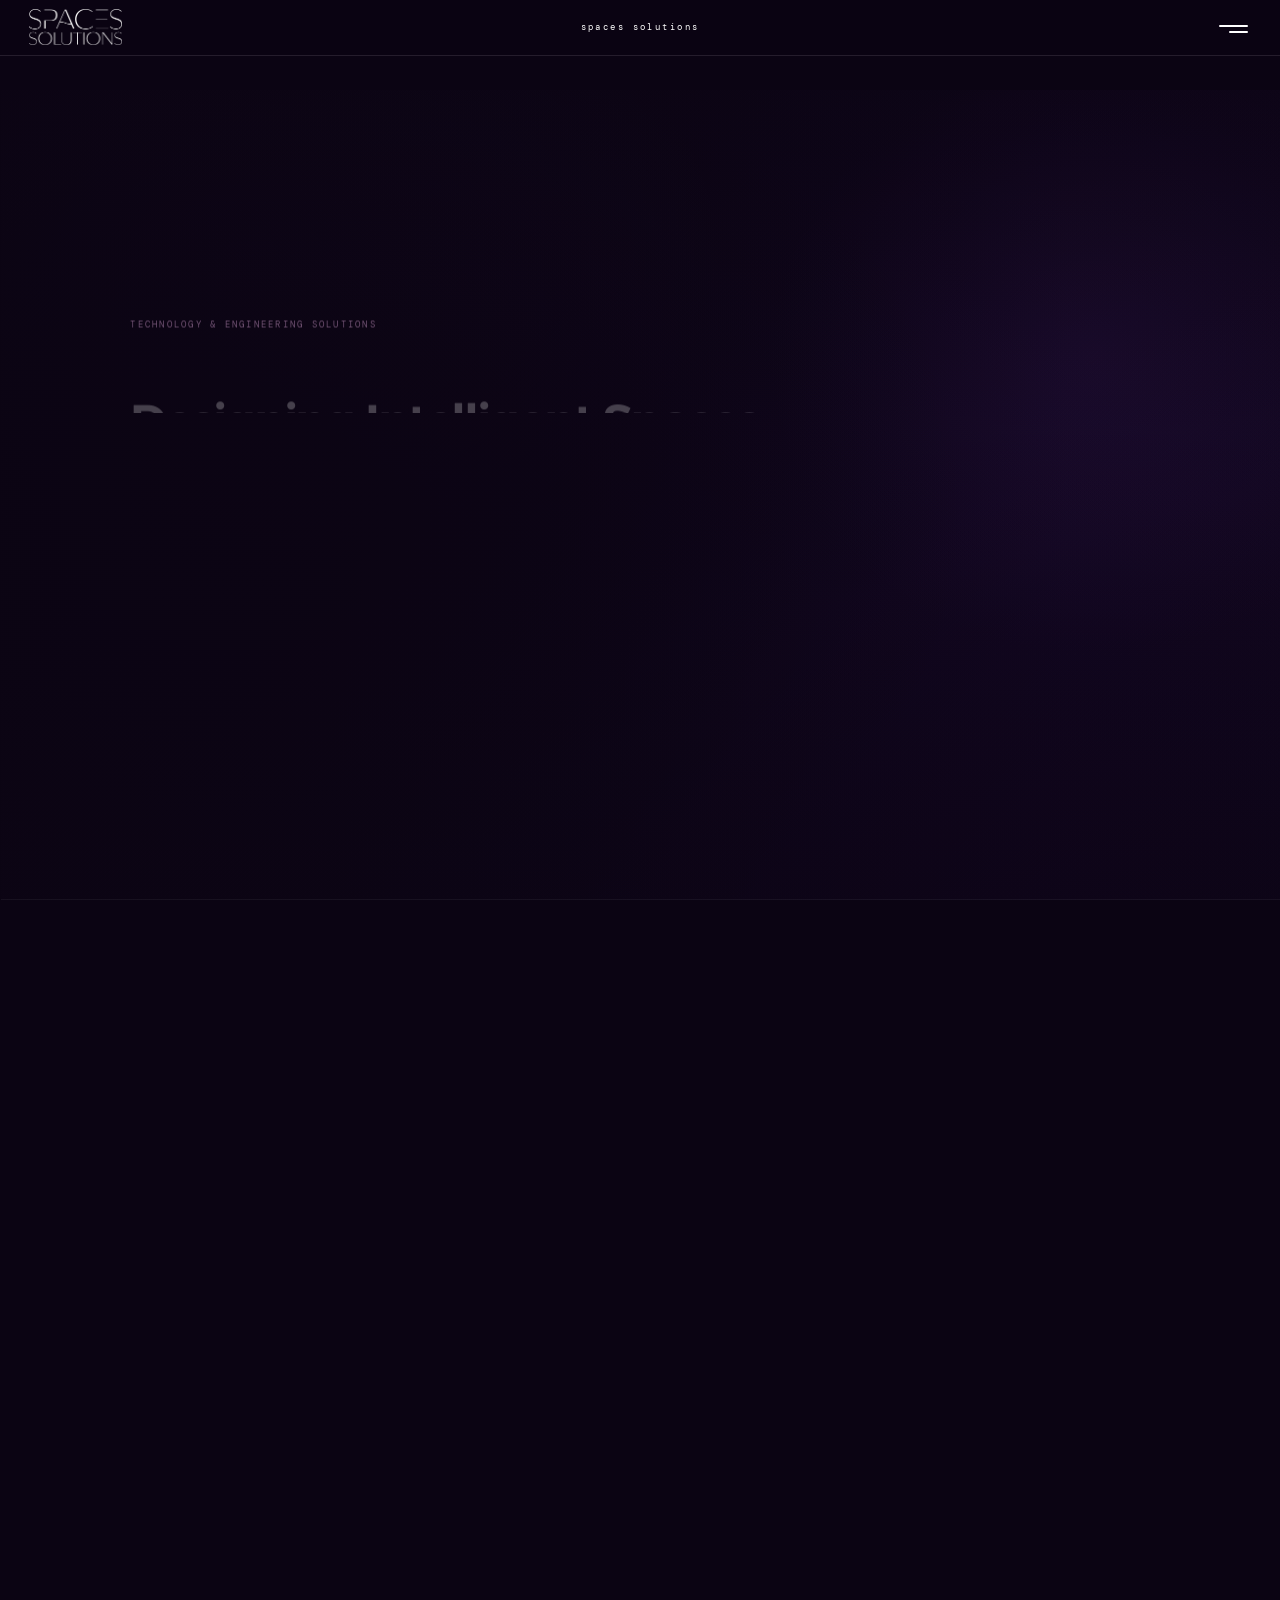
<file: index.html>
<!doctype html>
<html lang="en">
<head>
<meta charset="utf-8">
<meta name="viewport" content="width=device-width,initial-scale=1">
<title>Spaces Solutions — Technology &amp; Engineering Solutions</title>
<meta name="description" content="Spaces Solutions connects Data Center Facilities, IT Infrastructure and Audiovisual Solutions under one coordinated engineering and delivery model.">
<link rel="icon" type="image/png" href="[data-uri]">
<link rel="stylesheet" href="assets/fonts/fonts.css">
<link rel="stylesheet" href="css/site.css">
</head>
<body class="loading">
<div id="loader" role="status" aria-label="Loading Spaces Solutions">
<div class="loader-stack">
<svg id="loaderMark" viewBox="0 0 250 250" aria-hidden="true">
</svg>
<img class="loader-wordmark" alt="Spaces Solutions">
<div class="loader-bar">
<div class="loader-bar-fill">
</div>
</div>
<div class="loader-count">0%</div>
</div>
</div>
<header class="site-header">
<a class="site-header__logo" href="index.html" aria-label="Spaces Solutions home">
<svg class="header-mark" id="headerMark" viewBox="0 0 1000 1000" aria-hidden="true" hidden>
</svg>
<img class="header-wordmark" src="[data-uri]" alt="Spaces Solutions">
</a>
<div class="site-header__title">spaces solutions</div>
<button class="site-menu-button" type="button" aria-label="open menu" aria-expanded="false" aria-controls="site-nav"><i></i><i></i></button>
</header>
<nav class="site-nav" id="site-nav" aria-hidden="true" aria-label="Primary navigation">
<button class="site-nav__close" type="button" aria-label="close menu">×</button>
<ul>
<li><a href="index.html" aria-current="page">Home</a></li>
<li><a href="services.html">Services</a></li>
<li><a href="service-control-command-rooms.html">Control &amp; Command Rooms</a></li>
<li><a href="about.html">About</a></li>
<li><a href="contact.html">Contact</a></li>
</ul>
</nav>
<main id="viewport">
<div id="world">
<section class="chapter chapter-hero" data-chapter="c01" aria-labelledby="hero-title">
<div class="ground">
<video class="hero-video" autoplay muted loop playsinline preload="metadata" aria-hidden="true">
<source src="assets/video/home-hero-v2.mp4" type="video/mp4">
</video>
<span class="hero-video-overlay" aria-hidden="true"></span>
</div>
<p class="eyebrow">technology &amp; engineering solutions</p>
<img class="hero-wordmark" src="[data-uri]" alt="Spaces Solutions">
<h1 id="hero-title"><span class="hero-line"><span class="hero-line-inner">Designing Intelligent Spaces.</span></span><span class="hero-line"><span class="hero-line-inner">Powering Digital Business.</span></span></h1>
<p class="hero-body">Data Center Facilities, IT Infrastructure and Audiovisual Solutions<br>delivered through one coordinated engineering partner.</p>
<a class="hero-cta" href="services.html">explore our solutions <span aria-hidden="true">→</span></a>
<button class="hero-cue" type="button"><span aria-hidden="true">↓</span> scroll to explore</button>
<svg class="hero-mark" id="heroMark" viewBox="0 0 250 250" aria-hidden="true">
</svg>
</section>
<div class="about-shared-ground" aria-hidden="true"></div>
<section class="chapter chapter-principle" data-chapter="c02" aria-labelledby="about-view1-title">
<div class="about-view1-copy">
<p class="about-view1-kicker">WHO WE ARE</p>
<h2 class="about-view1-headline" id="about-view1-title"><span>One partner connecting facility,</span> <span>infrastructure and experience.</span></h2>
<div class="about-view1-body">
<p>Spaces Solutions brings Data Center Facilities, IT Infrastructure and Audiovisual Solutions together under one coordinated engineering model.</p>
</div>
</div>
<img class="about-overview" src="assets/img/home-about-overview.png" alt="" aria-hidden="true">
</section>
<section class="chapter chapter-principles" data-chapter="c04" aria-labelledby="about-view2-title">
<div class="about-view2-main">
<p class="about-view2-kicker">HOW WE DELIVER</p>
<h2 class="about-view2-headline" id="about-view2-title"><span>One coordinated path</span> <span>from requirement to operation.</span></h2>
<p class="about-view2-body">From consulting and engineering through commissioning, handover and lifecycle support, every stage is coordinated.</p>
<ol class="about-process">
<li><b>01</b><span>CONSULTING &amp; DESIGN</span></li>
<li><b>02</b><span>ENGINEERING &amp; IMPLEMENTATION</span></li>
<li><b>03</b><span>INTEGRATION &amp; COMMISSIONING</span></li>
<li><b>04</b><span>HANDOVER &amp; LIFECYCLE SUPPORT</span></li>
</ol>
</div>
<article class="about-statement statement-mission">
<h3 class="statement-label">MISSION</h3>
<p class="statement-copy">To design, build, integrate and support dependable technology environments that help organizations operate securely, collaborate effectively and scale with confidence.</p>
</article>
<article class="about-statement statement-vision">
<h3 class="statement-label">VISION</h3>
<p class="statement-copy">To become a trusted technology and engineering partner for intelligent spaces and mission-critical digital infrastructure across Saudi Arabia and the region.</p>
</article>
</section>
<section class="chapter chapter-divisions" data-chapter="c05" aria-labelledby="divisions-title">
<div class="ground">
</div>
<div class="divisions-grid" aria-hidden="true">
</div>
<p class="divisions-kicker">OUR SOLUTIONS</p>
<h2 class="divisions-headline" id="divisions-title">Three divisions.<br>One coordinated environment.</h2>
<p class="divisions-support">One engineering and delivery model.</p>
<span class="division-junction" aria-hidden="true">
</span>
<button class="division-lane division-lane-av" type="button" data-division="av" data-route-target="av" aria-disabled="true" disabled>
<img class="division-card-media" src="assets/img/home-solutions-av.png" alt="" aria-hidden="true">
<span class="division-terminal" aria-hidden="true">
</span>
<span class="division-guide" aria-hidden="true">
</span>
<span class="division-meta">
<b>01</b>
</span>
<span class="division-title">Audiovisual<br>Solutions</span>
<span class="division-direction">EXPLORE →</span>
</button>
<button class="division-lane division-lane-it" type="button" data-division="it" data-route-target="it" aria-disabled="true" disabled>
<img class="division-card-media" src="assets/img/home-solutions-it.png" alt="" aria-hidden="true">
<span class="division-terminal" aria-hidden="true">
</span>
<span class="division-guide" aria-hidden="true">
</span>
<span class="division-meta">
<b>02</b>
</span>
<span class="division-title">IT<br>Infrastructure</span>
<span class="division-direction">EXPLORE →</span>
</button>
<button class="division-lane division-lane-dc" type="button" data-division="data-center" data-route-target="dataCenter" aria-disabled="true" disabled>
<img class="division-card-media" src="assets/img/home-solutions-data-center.png" alt="" aria-hidden="true">
<span class="division-terminal" aria-hidden="true">
</span>
<span class="division-guide" aria-hidden="true">
</span>
<span class="division-meta">
<b>03</b>
</span>
<span class="division-title">Data Center<br>Facilities</span>
<span class="division-direction">EXPLORE →</span>
</button>
</section>
<section class="chapter division-screen division-screen-dc" data-chapter="c06-dc" aria-labelledby="dc-title">
<div class="ground"></div><div class="division-screen-grid" aria-hidden="true"></div>
<p class="division-screen-layer">03 · PHYSICAL LAYER</p>
<h2 class="division-screen-title" id="dc-title">Data Center<br>Facilities</h2>
<p class="division-screen-intro">Capabilities that cover the full physical data center lifecycle — from concept to commissioning and support.</p>
</section>
<section class="chapter dc-services" data-chapter="dc-services" aria-label="Data Center capabilities">
<div class="dc-services-ground"></div><div class="dc-services-grid" aria-hidden="true"></div>
<div class="dc-overview" data-dc-content="overview">
<article class="dc-overview-card dc-overview-card-01"><img src="assets/img/home-data-01-consulting-design.webp" alt=""><span>01</span><h3>Consulting &amp; Design</h3></article>
<article class="dc-overview-card dc-overview-card-02"><img src="assets/img/home-data-02-critical-power.webp" alt=""><span>02</span><h3>Critical Power</h3></article>
<article class="dc-overview-card dc-overview-card-03"><img src="assets/img/home-data-03-cooling-environment.webp" alt=""><span>03</span><h3>Cooling &amp; Environment</h3></article>
<article class="dc-overview-card dc-overview-card-04"><img src="assets/img/home-data-04-white-space-infrastructure.webp" alt=""><span>04</span><h3>White Space Infrastructure</h3></article>
<article class="dc-overview-card dc-overview-card-05"><img src="assets/img/home-data-05-safety-security.webp" alt=""><span>05</span><h3>Safety &amp; Security</h3></article>
<article class="dc-overview-card dc-overview-card-06"><img src="assets/img/home-data-06-testing-lifecycle.webp" alt=""><span>06</span><h3>Testing &amp; Lifecycle</h3></article>
</div>
<article class="dc-detail dc-detail-01 dc-detail-odd" data-dc-content="service01"><img class="dc-detail-image" src="assets/img/home-data-01-consulting-design.webp" alt="Consulting and Design"><div class="dc-detail-copy"><p>01 · DATA CENTER</p><h3>Consulting &amp; Design</h3><span>Site assessment and feasibility · Concept and detailed design · Capacity, resilience and scalability planning</span></div></article>
<article class="dc-detail dc-detail-02 dc-detail-even" data-dc-content="service02"><img class="dc-detail-image" src="assets/img/home-data-02-critical-power.webp" alt="Critical Power"><div class="dc-detail-copy"><p>02 · DATA CENTER</p><h3>Critical Power</h3><span>UPS systems and batteries · Generators and backup power · Power distribution, panels and monitoring</span></div></article>
<article class="dc-detail dc-detail-03 dc-detail-odd" data-dc-content="service03"><img class="dc-detail-image" src="assets/img/home-data-03-cooling-environment.webp" alt="Cooling and Environment"><div class="dc-detail-copy"><p>03 · DATA CENTER</p><h3>Cooling &amp; Environment</h3><span>Precision cooling systems · Airflow and containment · Environmental monitoring and optimization</span></div></article>
<article class="dc-detail dc-detail-04 dc-detail-even" data-dc-content="service04"><img class="dc-detail-image" src="assets/img/home-data-04-white-space-infrastructure.webp" alt="White Space Infrastructure"><div class="dc-detail-copy"><p>04 · DATA CENTER</p><h3>White Space Infrastructure</h3><span>Racks and containment · Copper / fiber structured cabling · Labeling and physical documentation</span></div></article>
<article class="dc-detail dc-detail-05 dc-detail-odd" data-dc-content="service05"><img class="dc-detail-image" src="assets/img/home-data-05-safety-security.webp" alt="Safety and Security"><div class="dc-detail-copy"><p>05 · DATA CENTER</p><h3>Safety &amp; Security</h3><span>Fire detection and suppression · Access control and CCTV · Physical security and compliance readiness</span></div></article>
<article class="dc-detail dc-detail-06 dc-detail-even" data-dc-content="service06"><img class="dc-detail-image" src="assets/img/home-data-06-testing-lifecycle.webp" alt="Testing and Lifecycle"><div class="dc-detail-copy"><p>06 · DATA CENTER</p><h3>Testing &amp; Lifecycle</h3><span>Testing and commissioning · Preventive and corrective maintenance · Relocation, expansion and upgrade support</span></div></article>
</section>
<section class="chapter division-screen division-screen-it" data-chapter="c06-it" aria-labelledby="it-title">
<div class="ground"></div><div class="division-screen-grid" aria-hidden="true"></div>
<p class="division-screen-layer">02 · DIGITAL LAYER</p>
<h2 class="division-screen-title" id="it-title">IT<br>Infrastructure</h2>
<p class="division-screen-intro">A capability-based portfolio designed for enterprise infrastructure deployment, modernization and support.</p>
</section>
<section class="chapter it-services" data-chapter="it-services" aria-label="IT Infrastructure capabilities">
<div class="it-services-ground"></div><div class="it-services-grid" aria-hidden="true"></div>
<div class="it-overview" data-it-content="overview">
<article class="it-overview-card it-overview-card-01"><img src="assets/img/home-it-01-compute-virtualization.webp" alt=""><span>01</span><h3>Compute &amp; Virtualization</h3></article>
<article class="it-overview-card it-overview-card-02"><img src="assets/img/home-it-02-storage-data-protection.webp" alt=""><span>02</span><h3>Storage &amp; Data Protection</h3></article>
<article class="it-overview-card it-overview-card-03"><img src="assets/img/home-it-03-network-connectivity.webp" alt=""><span>03</span><h3>Network &amp; Connectivity</h3></article>
<article class="it-overview-card it-overview-card-04"><img src="assets/img/home-it-04-cybersecurity-low-current.webp" alt=""><span>04</span><h3>Cybersecurity &amp; Low Current</h3></article>
<article class="it-overview-card it-overview-card-05"><img src="assets/img/home-it-05-lifecycle-migration.webp" alt=""><span>05</span><h3>Lifecycle &amp; Migration</h3></article>
<article class="it-overview-card it-overview-card-06"><img src="assets/img/home-it-06-automation-reporting.webp" alt=""><span>06</span><h3>Automation &amp; Reporting</h3></article>
</div>
<article class="it-detail it-detail-01 it-detail-odd" data-it-content="service01"><img class="it-detail-image" src="assets/img/home-it-01-compute-virtualization.webp" alt="Compute and Virtualization"><div class="it-detail-copy"><p>01 · IT INFRASTRUCTURE</p><h3>Compute &amp; Virtualization</h3><span>Servers and platforms · Virtualization and HCI</span></div></article>
<article class="it-detail it-detail-02 it-detail-even" data-it-content="service02"><img class="it-detail-image" src="assets/img/home-it-02-storage-data-protection.webp" alt="Storage and Data Protection"><div class="it-detail-copy"><p>02 · IT INFRASTRUCTURE</p><h3>Storage &amp; Data Protection</h3><span>Block, file and object storage · Backup, recovery and replication</span></div></article>
<article class="it-detail it-detail-03 it-detail-odd" data-it-content="service03"><img class="it-detail-image" src="assets/img/home-it-03-network-connectivity.webp" alt="Network and Connectivity"><div class="it-detail-copy"><p>03 · IT INFRASTRUCTURE</p><h3>Network &amp; Connectivity</h3><span>Core / distribution / access switching · Routing and WAN edge</span></div></article>
<article class="it-detail it-detail-04 it-detail-even" data-it-content="service04"><img class="it-detail-image" src="assets/img/home-it-04-cybersecurity-low-current.webp" alt="Cybersecurity and Low Current"><div class="it-detail-copy"><p>04 · IT INFRASTRUCTURE</p><h3>Cybersecurity &amp; Low Current</h3><span>Network security and segmentation · Secure access and hardening</span></div></article>
<article class="it-detail it-detail-05 it-detail-odd" data-it-content="service05"><img class="it-detail-image" src="assets/img/home-it-05-lifecycle-migration.webp" alt="Lifecycle and Migration"><div class="it-detail-copy"><p>05 · IT INFRASTRUCTURE</p><h3>Lifecycle &amp; Migration</h3><span>Health checks and assessments · Migration, relocation and rollout</span></div></article>
<article class="it-detail it-detail-06 it-detail-even" data-it-content="service06"><img class="it-detail-image" src="assets/img/home-it-06-automation-reporting.webp" alt="Automation and Reporting"><div class="it-detail-copy"><p>06 · IT INFRASTRUCTURE</p><h3>Automation &amp; Reporting</h3><span>Automation scripts · Runbooks and dashboards</span></div></article>
</section>
<section class="chapter division-screen division-screen-av" data-chapter="c06-av" aria-labelledby="av-title">
<div class="ground"></div><div class="division-screen-grid" aria-hidden="true"></div>
<p class="division-screen-layer">01 · EXPERIENCE LAYER</p>
<h2 class="division-screen-title" id="av-title">Audiovisual<br>Solutions</h2>
<p class="division-screen-intro">A practical AV portfolio for collaboration, engagement, command environments and smart spaces.</p>
</section>
<section class="chapter av-services" data-chapter="av-services" aria-label="Audiovisual capabilities">
<div class="av-services-ground"></div><div class="av-services-grid" aria-hidden="true"></div>
<div class="av-overview" data-av-content="overview">
<article class="av-overview-card av-overview-card-01"><img src="assets/img/home-av-01-collaboration-spaces.webp" alt=""><span>01</span><h3>Collaboration Spaces</h3></article>
<article class="av-overview-card av-overview-card-02"><img src="assets/img/home-av-02-command-control.webp" alt=""><span>02</span><h3>Command &amp; Control</h3></article>
<article class="av-overview-card av-overview-card-03"><img src="assets/img/home-av-03-led-digital-signage.webp" alt=""><span>03</span><h3>LED &amp; Digital Signage</h3></article>
<article class="av-overview-card av-overview-card-04"><img src="assets/img/home-av-04-auditoriums-events.webp" alt=""><span>04</span><h3>Auditoriums &amp; Events</h3></article>
<article class="av-overview-card av-overview-card-05"><img src="assets/img/home-av-05-audio-public-address.webp" alt=""><span>05</span><h3>Audio &amp; Public Address</h3></article>
<article class="av-overview-card av-overview-card-06"><img src="assets/img/home-av-06-automation-management.webp" alt=""><span>06</span><h3>Automation &amp; Management</h3></article>
</div>
<article class="av-detail av-detail-01 av-detail-odd" data-av-content="service01"><img class="av-detail-image" src="assets/img/home-av-01-collaboration-spaces.webp" alt="Collaboration Spaces"><div class="av-detail-copy"><p>01 · AUDIOVISUAL</p><h3>Collaboration Spaces</h3><span>Meeting rooms, boardrooms, huddle/training rooms, video conferencing and wireless presentation.</span></div></article>
<article class="av-detail av-detail-02 av-detail-even" data-av-content="service02"><img class="av-detail-image" src="assets/img/home-av-02-command-control.webp" alt="Command and Control"><div class="av-detail-copy"><p>02 · AUDIOVISUAL</p><h3>Command &amp; Control</h3><span>Control rooms, monitoring walls, operator workstations, switching and visualization.</span></div></article>
<article class="av-detail av-detail-03 av-detail-odd" data-av-content="service03"><img class="av-detail-image" src="assets/img/home-av-03-led-digital-signage.webp" alt="LED and Digital Signage"><div class="av-detail-copy"><p>03 · AUDIOVISUAL</p><h3>LED &amp; Digital Signage</h3><span>Indoor/outdoor LED walls, professional displays, video walls and content distribution.</span></div></article>
<article class="av-detail av-detail-04 av-detail-even" data-av-content="service04"><img class="av-detail-image" src="assets/img/home-av-04-auditoriums-events.webp" alt="Auditoriums and Events"><div class="av-detail-copy"><p>04 · AUDIOVISUAL</p><h3>Auditoriums &amp; Events</h3><span>Projection, sound reinforcement, microphones, presentation switching and event-ready systems.</span></div></article>
<article class="av-detail av-detail-05 av-detail-odd" data-av-content="service05"><img class="av-detail-image" src="assets/img/home-av-05-audio-public-address.webp" alt="Audio and Public Address"><div class="av-detail-copy"><p>05 · AUDIOVISUAL</p><h3>Audio &amp; Public Address</h3><span>Paging, BGM, DSP, zoned audio, microphones and voice reinforcement.</span></div></article>
<article class="av-detail av-detail-06 av-detail-even" data-av-content="service06"><img class="av-detail-image" src="assets/img/home-av-06-automation-management.webp" alt="Automation and Management"><div class="av-detail-copy"><p>06 · AUDIOVISUAL</p><h3>Automation &amp; Management</h3><span>Touch panels, scheduling, centralized AV management, programming and support.</span></div></article>
</section>
<section class="chapter how-entry" data-chapter="how-shared-entry" aria-labelledby="how-entry-title">
<div class="how-entry-ground"></div>
<p class="how-entry-kicker">HOW WE WORK</p>
<h2 id="how-entry-title">Controlled execution<br>from qualification<br>to customer acceptance.</h2>
<p class="how-entry-support">Governance keeps responsibilities, risks, decisions, changes, evidence and acceptance visible throughout the engagement.</p>
</section>
<section class="chapter how-work" data-chapter="how-work-main" aria-label="How We Work delivery governance model">
<div class="how-work-ground"></div>
<div class="how-work-grid" aria-hidden="true"></div>
<h2 class="how-mobile-headline">Controlled execution from qualification to customer acceptance.</h2>
<article class="how-stage how-stage-01"><p>01 · QUALIFICATION</p><h3>Confirm service fit, scope, location, risk, dependencies and required skills.</h3><span><b>OUTPUT</b>Qualified opportunity / scope clarification</span></article>
<article class="how-stage how-stage-02"><p>02 · MOBILIZATION PLANNING</p><h3>Confirm resource type, timing, access, tools, travel, shift model and escalation contacts.</h3><span><b>OUTPUT</b>Mobilization plan</span></article>
<article class="how-stage how-stage-03"><p>03 · READINESS</p><h3>Validate prerequisites, access, materials, licenses, power/network readiness and MOP where required.</h3><span><b>OUTPUT</b>Go / No-Go decision</span></article>
<article class="how-stage how-stage-04"><p>04 · EXECUTION</p><h3>Deliver onsite / remote activity with attendance confirmation, evidence capture and issue handling.</h3><span><b>OUTPUT</b>Completed technical activity</span></article>
<article class="how-stage how-stage-05"><p>05 · VALIDATION</p><h3>Run checks, review alarms, test connectivity, close punch-list items and validate with customer.</h3><span><b>OUTPUT</b>Validation report</span></article>
<article class="how-stage how-stage-06"><p>06 · HANDOVER</p><h3>Provide as-built/evidence pack, open actions, recommendations and closure confirmation.</h3><span><b>OUTPUT</b>Closure confirmation</span></article>
<div class="readiness-gate" aria-label="GO / NO-GO"><i class="gate-left"></i><i class="gate-right"></i><span>GO / NO-GO</span></div>
</section>
<section class="chapter why-spaces" data-chapter="why-spaces" aria-labelledby="why-title">
<p class="why-kicker">WHY SPACES SOLUTIONS</p>
<h2 class="why-headline" id="why-title">One partner.<br>Multiple disciplines.<br>One accountable delivery model.</h2>
<p class="why-support">Engineer the right solution, execute it with control, and leave the customer with a system they can operate with confidence.</p>
<article class="why-reason why-reason-01"><p>01</p><h3>One Partner, Multiple Disciplines</h3><span>Data center facilities, IT infrastructure and AV can be coordinated under one accountable delivery model.</span></article>
<img class="why-coordination" src="assets/img/home-why-spaces-coordination.webp" alt="" aria-hidden="true">
<article class="why-reason why-reason-02"><p>02</p><h3>Design-to-Operation Capability</h3><span>Support can start from assessment and design and continue through build, commissioning and lifecycle support.</span></article>
<article class="why-reason why-reason-03"><p>03</p><h3>Governed Project Delivery</h3><span>Scope, prerequisites, risks, changes, evidence and acceptance are managed throughout the engagement.</span></article>
<article class="why-reason why-reason-04"><p>04</p><h3>Evidence-Based Handover</h3><span>Customers receive practical documentation, validation outputs, open actions and closure confirmation.</span></article>
</section>
<section class="chapter chapter-contact" data-chapter="contact" aria-labelledby="contact-title">
<div class="contact-cluster">
<div class="contact-kick">let&#39;s build what&#39;s next</div>
<div class="contact-rule"></div>
<h2 class="contact-h2" id="contact-title">let&#39;s talk about<br>your <em>next space.</em></h2>
<p class="contact-body">Brief us as early or as late as you like — we can lead, support, or take over an existing programme.</p>
<div class="contact-assurance">
<div class="contact-assure"><svg class="a-icon" viewBox="0 0 48 48" aria-hidden="true"><g fill="none" stroke="currentColor" stroke-width="2.2" stroke-linecap="round" stroke-linejoin="round"><circle cx="24" cy="24" r="11"></circle><path d="M24 4v8M24 36v8M4 24h8M36 24h8"></path><circle cx="24" cy="24" r="3.4" fill="currentColor" stroke="none"></circle></g></svg><div class="a-text">one point<br>of accountability</div></div>
<div class="contact-assure"><svg class="a-icon" viewBox="0 0 48 48" aria-hidden="true"><g fill="none" stroke="currentColor" stroke-width="2.2" stroke-linecap="round" stroke-linejoin="round"><path d="M24 8 42 17 24 26 6 17z"></path><path d="M24 22 42 31 24 40 6 31z"></path></g></svg><div class="a-text">engineered<br>to perform</div></div>
<div class="contact-assure"><svg class="a-icon" viewBox="0 0 48 48" aria-hidden="true"><g fill="none" stroke="currentColor" stroke-width="2.2" stroke-linecap="round" stroke-linejoin="round"><circle cx="24" cy="24" r="6"></circle><circle cx="24" cy="24" r="13"></circle><path d="M24 24 38 12"></path></g></svg><div class="a-text">built<br>to last</div></div>
</div>
</div>
<div class="contact-panel">
<div class="f-label">start a conversation</div>
<form class="contact" novalidate>
<label class="fld"><input type="text" placeholder="Full Name"></label>
<label class="fld"><input type="text" placeholder="Company"></label>
<label class="fld fld-wide"><input type="email" placeholder="Email Address"></label>
<label class="fld"><input type="text" placeholder="Phone Number"></label>
<label class="fld sel"><select><option>Project Type</option><option>Enterprise &amp; public infrastructure</option><option>Entertainment, culture &amp; sports</option><option>Spaces Private</option></select></label>
<label class="fld fld-wide fld-area"><textarea placeholder="Tell us about your project"></textarea></label>
<button class="send" type="button">send message
<svg viewBox="0 0 24 24" fill="none" stroke="currentColor" stroke-width="2" stroke-linecap="round" stroke-linejoin="round"><path d="M4 12h15M13 6l6 6-6 6"></path></svg>
</button>
</form>
<div class="note"><svg viewBox="0 0 24 24" fill="none" stroke="currentColor" stroke-width="2" stroke-linecap="round"><rect x="4" y="10" width="16" height="11" rx="2"></rect><path d="M8 10V7a4 4 0 0 1 8 0v3"></path></svg>Your information is safe with us.</div>
</div>
</section>
<div class="why-contact-transition" aria-hidden="true"><div class="why-contact-light"></div><div class="why-contact-grid"></div><div class="why-contact-dark"></div></div>
<div class="contact-decor" aria-hidden="true"><div class="contact-crosses"></div><svg class="contact-rings" viewBox="0 0 700 700"><g fill="none" stroke="#a765ff" stroke-opacity=".16"><circle cx="350" cy="350" r="140"></circle><circle cx="350" cy="350" r="240"></circle><circle cx="350" cy="350" r="330"></circle></g><g fill="#b266ff" opacity=".35"><circle cx="350" cy="350" r="4"></circle><circle cx="350" cy="120" r="3"></circle></g></svg></div>
<div class="how-ground-transition" aria-hidden="true"><div class="how-transition-ground-dark"></div><div class="how-transition-ground-light"></div></div>
<svg class="world-signal" viewBox="0 -150 2340 7670" preserveAspectRatio="none" aria-hidden="true">
<defs>
<clipPath id="about-signal-upper-clip" clipPathUnits="userSpaceOnUse">
<rect x="-100" y="-200" width="2540" height="1162"></rect>
</clipPath>
<clipPath id="solutions-signal-lower-clip" clipPathUnits="userSpaceOnUse">
<rect x="-100" y="962" width="2540" height="8058"></rect>
</clipPath>
<mask id="solutions-intro-occlusion" maskUnits="userSpaceOnUse" x="-100" y="962" width="2540" height="8058">
<rect x="-100" y="962" width="2540" height="8058" fill="white"></rect>
<rect x="964" y="1086" width="352" height="111" fill="black"></rect>
</mask>
</defs>
<g class="how-continuation-signal" data-how-entry-signal="dc-to-how"><path class="sig-halo" d="M 1940 3990 V 4798 Q 1940 4840 1898 4840 H 1202 Q 1160 4840 1160 4882 V 4950"></path><path class="sig-glow" d="M 1940 3990 V 4798 Q 1940 4840 1898 4840 H 1202 Q 1160 4840 1160 4882 V 4950"></path><path class="sig-core" d="M 1940 3990 V 4798 Q 1940 4840 1898 4840 H 1202 Q 1160 4840 1160 4882 V 4950"></path></g>
<g class="how-continuation-signal" data-how-entry-signal="it-to-how"><path class="sig-halo" d="M 1160 4490 V 4950"></path><path class="sig-glow" d="M 1160 4490 V 4950"></path><path class="sig-core" d="M 1160 4490 V 4950"></path></g>
<g class="how-continuation-signal" data-how-entry-signal="av-to-how"><path class="sig-halo" d="M 355 3990 V 4798 Q 355 4840 397 4840 H 1118 Q 1160 4840 1160 4882 V 4950"></path><path class="sig-glow" d="M 355 3990 V 4798 Q 355 4840 397 4840 H 1118 Q 1160 4840 1160 4882 V 4950"></path><path class="sig-core" d="M 355 3990 V 4798 Q 355 4840 397 4840 H 1118 Q 1160 4840 1160 4882 V 4950"></path></g>
<g class="how-entry-trunk-signal" data-how-entry-signal="how-entry-trunk"><path class="sig-halo" d="M 1160 4950 L 1160 5220"></path><path class="sig-glow" d="M 1160 4950 L 1160 5220"></path><path class="sig-core" d="M 1160 4950 L 1160 5220"></path></g>
<g class="how-stage-signal paper-signal" data-how-signal="how-signal-continuous"><path class="sig-glow" d="M 1160 5220 V 5358 Q 1160 5400 1202 5400 H 1918 Q 1960 5400 1960 5442 V 5918 Q 1960 5960 1918 5960 H 1142"></path><path class="sig-core" d="M 1160 5220 V 5358 Q 1160 5400 1202 5400 H 1918 Q 1960 5400 1960 5442 V 5918 Q 1960 5960 1918 5960 H 1142"></path></g>
<g class="why-signal" data-why-signal="why-signal-continuous"><path class="sig-glow" d="M 1142 5960 H 960 V 6198 Q 960 6210 948 6210 H 915 Q 903 6210 903 6222 V 6358 Q 903 6370 915 6370 H 1001 Q 1013 6370 1013 6382 V 6518 Q 1013 6530 1025 6530 H 1031 Q 1043 6530 1043 6542 V 6678 Q 1043 6690 1031 6690 H 915 Q 903 6690 903 6702 V 6838 Q 903 6850 915 6850 H 948 Q 960 6850 960 6862 V 7340"></path><path class="sig-core" d="M 1142 5960 H 960 V 6198 Q 960 6210 948 6210 H 915 Q 903 6210 903 6222 V 6358 Q 903 6370 915 6370 H 1001 Q 1013 6370 1013 6382 V 6518 Q 1013 6530 1025 6530 H 1031 Q 1043 6530 1043 6542 V 6678 Q 1043 6690 1031 6690 H 915 Q 903 6690 903 6702 V 6838 Q 903 6850 915 6850 H 948 Q 960 6850 960 6862 V 7340"></path></g>
<g class="paper-signal" data-signal-piece="principle-trunk">
<path class="sig-halo" d="M 94 450 V 512 Q 94 524 106 524 H 430 Q 442 524 442 536 V 788">
</path>
<path class="sig-glow" d="M 94 450 V 512 Q 94 524 106 524 H 430 Q 442 524 442 536 V 788">
</path>
<path class="sig-core" d="M 94 450 V 512 Q 94 524 106 524 H 430 Q 442 524 442 536 V 788">
</path>
</g>
<g class="paper-signal" data-signal-piece="about-who">
<path class="sig-halo" d="M 442 788 Q 442 800 454 800 H 760 Q 772 800 772 788">
</path>
<path class="sig-glow" d="M 442 788 Q 442 800 454 800 H 760 Q 772 800 772 788">
</path>
<path class="sig-core" d="M 442 788 Q 442 800 454 800 H 760 Q 772 800 772 788">
</path>
</g>
<g class="paper-signal" data-signal-piece="about-who-rise">
<path class="sig-halo" d="M 772 788 V 642 Q 772 630 784 630 H 1128">
</path>
<path class="sig-glow" d="M 772 788 V 642 Q 772 630 784 630 H 1128">
</path>
<path class="sig-core" d="M 772 788 V 642 Q 772 630 784 630 H 1128">
</path>
</g>
<g class="paper-signal" data-signal-piece="about-principles">
<path class="sig-halo" d="M 1128 630 Q 1140 630 1140 642 V 788 Q 1140 800 1152 800 H 1388">
</path>
<path class="sig-glow" d="M 1128 630 Q 1140 630 1140 642 V 788 Q 1140 800 1152 800 H 1388">
</path>
<path class="sig-core" d="M 1128 630 Q 1140 630 1140 642 V 788 Q 1140 800 1152 800 H 1388">
</path>
</g>
<g class="paper-signal" data-signal-piece="about-exit" clip-path="url(#about-signal-upper-clip)">
<path class="sig-halo" d="M 1388 800 Q 1400 800 1400 812 V 938 Q 1400 950 1388 950 H 1152 Q 1140 950 1140 962">
</path>
<path class="sig-glow" d="M 1388 800 Q 1400 800 1400 812 V 938 Q 1400 950 1388 950 H 1152 Q 1140 950 1140 962">
</path>
<path class="sig-core" d="M 1388 800 Q 1400 800 1400 812 V 938 Q 1400 950 1388 950 H 1152 Q 1140 950 1140 962">
</path>
</g>
<g data-signal-piece="divisions-feed" clip-path="url(#solutions-signal-lower-clip)" mask="url(#solutions-intro-occlusion)">
<path class="sig-halo" d="M 1140 962 V 1230">
</path>
<path class="sig-glow" d="M 1140 962 V 1230">
</path>
<path class="sig-core" d="M 1140 962 V 1230">
</path>
</g>
<g data-signal-piece="division-dc">
<path class="sig-halo" d="M 1140 1230 H 1373 Q 1385 1230 1385 1242 V 1248">
</path>
<path class="sig-glow" d="M 1140 1230 H 1373 Q 1385 1230 1385 1242 V 1248">
</path>
<path class="sig-core" d="M 1140 1230 H 1373 Q 1385 1230 1385 1242 V 1248">
</path>
</g>
<g data-signal-piece="division-it">
<path class="sig-halo" d="M 1140 1230 V 1248">
</path>
<path class="sig-glow" d="M 1140 1230 V 1248">
</path>
<path class="sig-core" d="M 1140 1230 V 1248">
</path>
</g>
<g data-signal-piece="division-av">
<path class="sig-halo" d="M 1140 1230 H 907 Q 895 1230 895 1242 V 1248">
</path>
<path class="sig-glow" d="M 1140 1230 H 907 Q 895 1230 895 1242 V 1248">
</path>
<path class="sig-core" d="M 1140 1230 H 907 Q 895 1230 895 1242 V 1248">
</path>
</g>
<g class="route-signal" data-route-signal="route-dc"><path class="sig-glow" d="M 1385 1248 V 1388"></path><path class="sig-core" d="M 1385 1248 V 1388"></path><path class="sig-glow" d="M 1385 1388 V 1438 Q 1385 1450 1397 1450 H 1928 Q 1940 1450 1940 1462 V 1510"></path><path class="sig-core" d="M 1385 1388 V 1438 Q 1385 1450 1397 1450 H 1928 Q 1940 1450 1940 1462 V 1510"></path></g>
<g class="route-signal" data-route-signal="route-it"><path class="sig-glow" d="M 1140 1248 V 1388"></path><path class="sig-core" d="M 1140 1248 V 1388"></path><path class="sig-glow" d="M 1140 1388 V 2010"></path><path class="sig-core" d="M 1140 1388 V 2010"></path></g>
<g class="route-signal" data-route-signal="route-av"><path class="sig-glow" d="M 895 1248 V 1388"></path><path class="sig-core" d="M 895 1248 V 1388"></path><path class="sig-glow" d="M 895 1388 V 1438 Q 895 1450 883 1450 H 367 Q 355 1450 355 1462 V 1510"></path><path class="sig-core" d="M 895 1388 V 1438 Q 895 1450 883 1450 H 367 Q 355 1450 355 1462 V 1510"></path></g>
<g class="av-service-signal" data-av-signal="continuous"><path class="sig-glow" d="M 355 1510 V 1900 V 1948 Q 355 1972 331 1972 H 76 Q 52 1972 52 1996 V 2124 Q 52 2148 76 2148 H 331 Q 355 2148 355 2172 V 2220 V 2268 Q 355 2292 379 2292 H 634 Q 658 2292 658 2316 V 2444 Q 658 2468 634 2468 H 379 Q 355 2468 355 2492 V 2540 V 2588 Q 355 2612 331 2612 H 76 Q 52 2612 52 2636 V 2764 Q 52 2788 76 2788 H 331 Q 355 2788 355 2812 V 2860 V 2908 Q 355 2932 379 2932 H 634 Q 658 2932 658 2956 V 3084 Q 658 3108 634 3108 H 379 Q 355 3108 355 3132 V 3180 V 3228 Q 355 3252 331 3252 H 76 Q 52 3252 52 3276 V 3404 Q 52 3428 76 3428 H 331 Q 355 3428 355 3452 V 3500 V 3548 Q 355 3572 379 3572 H 634 Q 658 3572 658 3596 V 3724 Q 658 3748 634 3748 H 379 Q 355 3748 355 3772 V 3990"></path><path class="sig-core" d="M 355 1510 V 1900 V 1948 Q 355 1972 331 1972 H 76 Q 52 1972 52 1996 V 2124 Q 52 2148 76 2148 H 331 Q 355 2148 355 2172 V 2220 V 2268 Q 355 2292 379 2292 H 634 Q 658 2292 658 2316 V 2444 Q 658 2468 634 2468 H 379 Q 355 2468 355 2492 V 2540 V 2588 Q 355 2612 331 2612 H 76 Q 52 2612 52 2636 V 2764 Q 52 2788 76 2788 H 331 Q 355 2788 355 2812 V 2860 V 2908 Q 355 2932 379 2932 H 634 Q 658 2932 658 2956 V 3084 Q 658 3108 634 3108 H 379 Q 355 3108 355 3132 V 3180 V 3228 Q 355 3252 331 3252 H 76 Q 52 3252 52 3276 V 3404 Q 52 3428 76 3428 H 331 Q 355 3428 355 3452 V 3500 V 3548 Q 355 3572 379 3572 H 634 Q 658 3572 658 3596 V 3724 Q 658 3748 634 3748 H 379 Q 355 3748 355 3772 V 3990"></path></g>
<g class="it-service-signal" data-it-signal="continuous"><path class="sig-glow" d="M 1140 2010 V 2400 V 2448 Q 1140 2472 1116 2472 H 861 Q 837 2472 837 2496 V 2624 Q 837 2648 861 2648 H 1116 Q 1140 2648 1140 2672 V 2720 V 2768 Q 1140 2792 1164 2792 H 1419 Q 1443 2792 1443 2816 V 2944 Q 1443 2968 1419 2968 H 1164 Q 1140 2968 1140 2992 V 3040 V 3088 Q 1140 3112 1116 3112 H 861 Q 837 3112 837 3136 V 3264 Q 837 3288 861 3288 H 1116 Q 1140 3288 1140 3312 V 3360 V 3408 Q 1140 3432 1164 3432 H 1419 Q 1443 3432 1443 3456 V 3584 Q 1443 3608 1419 3608 H 1164 Q 1140 3608 1140 3632 V 3680 V 3728 Q 1140 3752 1116 3752 H 861 Q 837 3752 837 3776 V 3904 Q 837 3928 861 3928 H 1116 Q 1140 3928 1140 3952 V 4000 V 4048 Q 1140 4072 1164 4072 H 1419 Q 1443 4072 1443 4096 V 4224 Q 1443 4248 1419 4248 H 1184 Q 1160 4248 1160 4272 V 4490"></path><path class="sig-core" d="M 1140 2010 V 2400 V 2448 Q 1140 2472 1116 2472 H 861 Q 837 2472 837 2496 V 2624 Q 837 2648 861 2648 H 1116 Q 1140 2648 1140 2672 V 2720 V 2768 Q 1140 2792 1164 2792 H 1419 Q 1443 2792 1443 2816 V 2944 Q 1443 2968 1419 2968 H 1164 Q 1140 2968 1140 2992 V 3040 V 3088 Q 1140 3112 1116 3112 H 861 Q 837 3112 837 3136 V 3264 Q 837 3288 861 3288 H 1116 Q 1140 3288 1140 3312 V 3360 V 3408 Q 1140 3432 1164 3432 H 1419 Q 1443 3432 1443 3456 V 3584 Q 1443 3608 1419 3608 H 1164 Q 1140 3608 1140 3632 V 3680 V 3728 Q 1140 3752 1116 3752 H 861 Q 837 3752 837 3776 V 3904 Q 837 3928 861 3928 H 1116 Q 1140 3928 1140 3952 V 4000 V 4048 Q 1140 4072 1164 4072 H 1419 Q 1443 4072 1443 4096 V 4224 Q 1443 4248 1419 4248 H 1184 Q 1160 4248 1160 4272 V 4490"></path></g>
<g class="dc-service-signal" data-dc-signal="continuous"><path class="sig-glow" d="M 1940 1510 V 1900 V 1948 Q 1940 1972 1916 1972 H 1661 Q 1637 1972 1637 1996 V 2124 Q 1637 2148 1661 2148 H 1916 Q 1940 2148 1940 2172 V 2220 V 2268 Q 1940 2292 1964 2292 H 2219 Q 2243 2292 2243 2316 V 2444 Q 2243 2468 2219 2468 H 1964 Q 1940 2468 1940 2492 V 2540 V 2588 Q 1940 2612 1916 2612 H 1661 Q 1637 2612 1637 2636 V 2764 Q 1637 2788 1661 2788 H 1916 Q 1940 2788 1940 2812 V 2860 V 2908 Q 1940 2932 1964 2932 H 2219 Q 2243 2932 2243 2956 V 3084 Q 2243 3108 2219 3108 H 1964 Q 1940 3108 1940 3132 V 3180 V 3228 Q 1940 3252 1916 3252 H 1661 Q 1637 3252 1637 3276 V 3404 Q 1637 3428 1661 3428 H 1916 Q 1940 3428 1940 3452 V 3500 V 3548 Q 1940 3572 1964 3572 H 2219 Q 2243 3572 2243 3596 V 3724 Q 2243 3748 2219 3748 H 1964 Q 1940 3748 1940 3772 V 3990"></path><path class="sig-core" d="M 1940 1510 V 1900 V 1948 Q 1940 1972 1916 1972 H 1661 Q 1637 1972 1637 1996 V 2124 Q 1637 2148 1661 2148 H 1916 Q 1940 2148 1940 2172 V 2220 V 2268 Q 1940 2292 1964 2292 H 2219 Q 2243 2292 2243 2316 V 2444 Q 2243 2468 2219 2468 H 1964 Q 1940 2468 1940 2492 V 2540 V 2588 Q 1940 2612 1916 2612 H 1661 Q 1637 2612 1637 2636 V 2764 Q 1637 2788 1661 2788 H 1916 Q 1940 2788 1940 2812 V 2860 V 2908 Q 1940 2932 1964 2932 H 2219 Q 2243 2932 2243 2956 V 3084 Q 2243 3108 2219 3108 H 1964 Q 1940 3108 1940 3132 V 3180 V 3228 Q 1940 3252 1916 3252 H 1661 Q 1637 3252 1637 3276 V 3404 Q 1637 3428 1661 3428 H 1916 Q 1940 3428 1940 3452 V 3500 V 3548 Q 1940 3572 1964 3572 H 2219 Q 2243 3572 2243 3596 V 3724 Q 2243 3748 2219 3748 H 1964 Q 1940 3748 1940 3772 V 3990"></path></g>
</svg>
</div>
<button class="dc-back-fixed" type="button" data-dc-back-fixed>← BACK TO DIVISIONS</button>
<button class="it-back-fixed" type="button" data-it-back-fixed>← BACK TO DIVISIONS</button>
<button class="av-back-fixed" type="button" data-av-back-fixed>← BACK TO SERVICES</button>
</main>
<script>/* Authentic Spaces mark: 56 original dot positions, radii and colours. */(function(){var d=[[578.8,44.6,5.4,"#a17998"],[702.8,57.9,5.4,"#b686a8"],[501.7,75.2,12,"#94718e"],[634,87.9,12,"#aa7f9e"],[422.4,110.3,18.5,"#876883"],[560.5,124.4,18.5,"#9e7795"],[328.2,162.2,31.5,"#775e76"],[668.1,145.6,5.4,"#b082a4"],[470.4,179,31.5,"#8e6d89"],[600.8,190.9,12,"#a47b9a"],[228.8,232.8,38,"#675469"],[369.6,249.2,38,"#7e637c"],[530.8,247.2,18.5,"#997491"],[458.7,309.1,25,"#8c6c87"],[145.8,318.6,31.5,"#594c5f"],[273.3,338.8,44.6,"#6e596f"],[592.9,359.8,5.4,"#a47a99"],[649.9,366.3,12,"#ad80a0"],[391,388.1,31.5,"#81657f"],[710.1,388.5,18.5,"#b686a9"],[541.2,383.2,5.4,"#9b7593"],[589.5,404.3,12,"#a37a99"],[107.9,413.9,18.5,"#53475a"],[206.2,445.5,38,"#635266"],[780.9,442,31.5,"#c28db2"],[644.5,445.8,18.5,"#ab7fa0"],[338.4,467.8,25,"#796078"],[114.5,495.1,5.5,"#54485a"],[885.5,504.9,5.5,"#d499c1"],[661.6,532.2,25,"#ae82a2"],[793.8,554.5,38,"#c48fb3"],[219.1,558,31.5,"#655368"],[355.5,554.2,18.5,"#7c617a"],[892.1,586.1,18.5,"#d499c1"],[609,611.9,31.5,"#a67c9c"],[410.5,595.7,12,"#856782"],[289.9,611.5,18.5,"#715a72"],[458.8,616.8,5.4,"#8d6c88"],[726.7,661.2,44.6,"#b888aa"],[350.1,633.7,12,"#7b6179"],[407.1,640.2,5.4,"#856781"],[854.2,681.4,31.5,"#ce95bb"],[541.3,690.9,25,"#9a7592"],[630.4,750.8,38,"#a97e9e"],[771.2,767.2,38,"#c08db0"],[469.2,752.8,18.5,"#8e6d89"],[529.6,821,31.5,"#987491"],[399.1,809,12,"#836680"],[671.8,837.8,31.5,"#b082a3"],[331.9,854.4,5.4,"#785f77"],[439.5,875.6,18.5,"#8a6a85"],[577.6,889.7,18.5,"#a17897"],[366,912.1,12,"#7e637b"],[498.3,924.8,12,"#93718d"],[297.2,942.1,5.4,"#725c73"],[421.2,955.4,5.4,"#876883"]];function b(s,cx,cy,z){d.forEach(function(x){var c=document.createElementNS("http://www.w3.org/2000/svg","circle");c.setAttribute("cx",cx+(x[0]-500)/1000*z);c.setAttribute("cy",cy+(x[1]-500)/1000*z);c.setAttribute("r",x[2]/1000*z);c.setAttribute("fill",x[3]);s.appendChild(c)})}b(document.getElementById("headerMark"),500,500,1000);b(document.getElementById("heroMark"),125,125,250)}())</script>
<script>(function(){var n=document.getElementById('site-nav'),o=document.querySelector('.site-menu-button'),c=document.querySelector('.site-nav__close');if(!n||!o||!c)return;function set(v){n.classList.toggle('open',v);n.setAttribute('aria-hidden',String(!v));o.setAttribute('aria-expanded',String(v));if(v)c.focus();else o.focus()}o.addEventListener('click',function(){set(true)});c.addEventListener('click',function(){set(false)});n.addEventListener('click',function(e){if(e.target.closest('a'))set(false)});document.addEventListener('keydown',function(e){if(e.key==='Escape'&&n.classList.contains('open'))set(false)})}())</script>
<script src="assets/vendor/gsap.min.js">
</script>
<script src="assets/vendor/ScrollTrigger.min.js">
</script>
<script src="js/home.js">
</script>
<script src="js/home-effects.js">
</script>
<script src="js/home-routes.js">
</script>
<script src="js/engine.js">
</script>
</body>
</html>
</file>
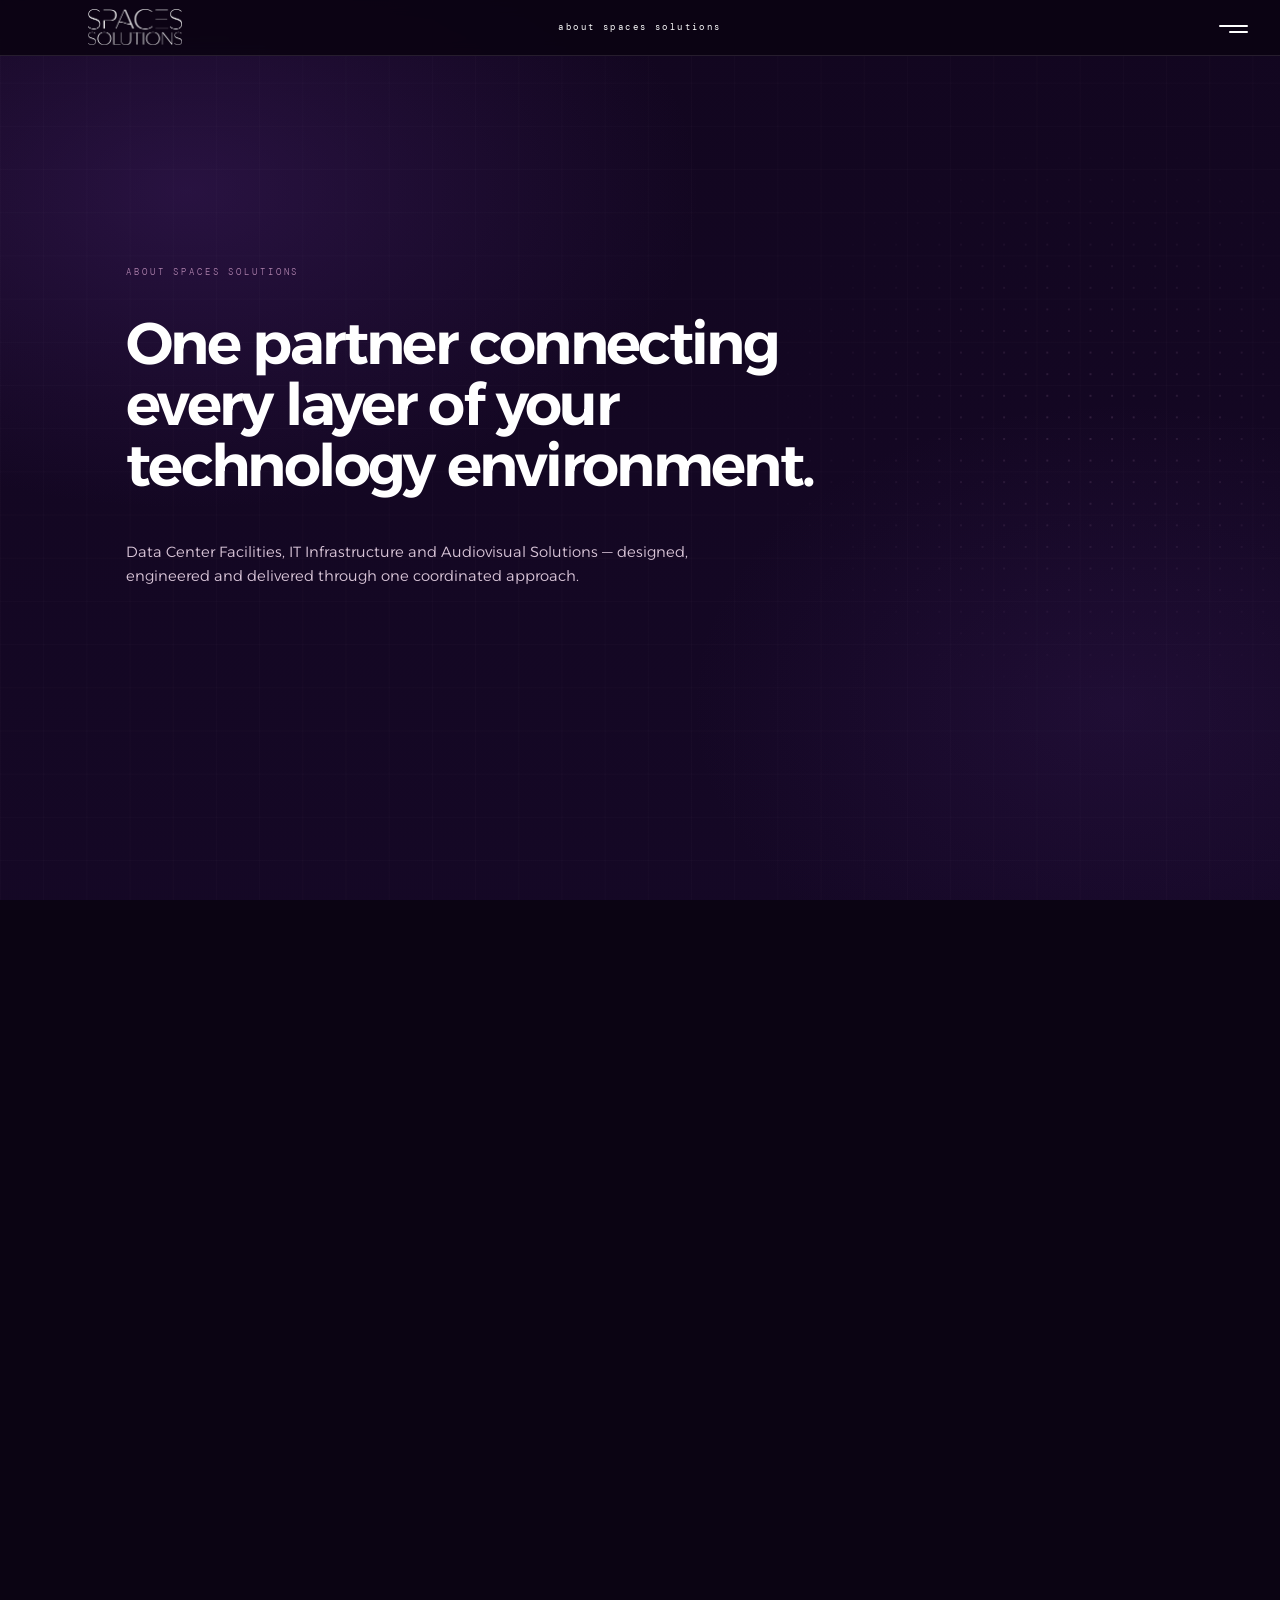
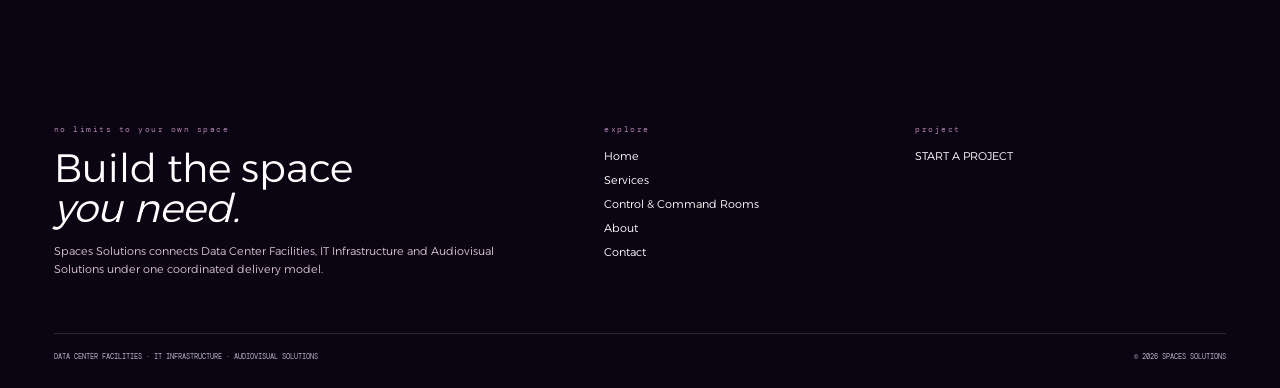
<file: about.html>
<!DOCTYPE html>
<html lang="en">
<head>
<meta charset="utf-8">
<meta name="viewport" content="width=device-width, initial-scale=1">
<title>About — Spaces Solutions</title>
<link rel="icon" type="image/png" href="[data-uri]">
<link href="assets/fonts/fonts.css" rel="stylesheet">
<style>
/* ═══════════════════════════════════════════════════════════════════════════
   ABOUT v2 — grow's architecture, measured from their DOM.

   ONE pin. #viewport is FIXED at exactly one screen. #world is translated in x
   and y so that a single moving point sits at the centre of the viewport:

       translate = -(origin - viewportCentre)

   That is the whole camera. Verified across four of grow's frames: origin.x +
   translate.x and origin.y + translate.y are both constant, the second being
   exactly half the viewport height.

   It can be that simple because the path it follows is featureless — five long
   runs and four 200-unit arcs. TWO PATHS:

       CAMERA path   never drawn. Where the viewport looks.
       VISIBLE line  waves, hooks, bumps. What the reader sees.

   The previous About page derived the camera from the VISIBLE line, which is full
   of bursts and loops, so the camera wobbled and parked on empty space. Here the
   camera path is authored first and every content block is centred on one of its
   stops — asserted, all six sit exactly 0.0u off the path.

   Screens are canvases sized to their content and may be wider than the viewport;
   grow's are 2556 / 4884 / 2556 against a 2526 viewport.
   ═══════════════════════════════════════════════════════════════════════════ */
:root{
  --plum-950:#150826; --plum-800:#221038; --plum-700:#2f1650; --plum-500:#5a2d8a;
  --amethyst-400:#b083ae; --amethyst-200:#d8c4d7;
  --neon:#c9a4ff; --neon-hot:#f3e9ff;
  --paper:#f4f1f6; --ink:#4a4352;
}
*,*::before,*::after{margin:0;padding:0;box-sizing:border-box}
html{font-size:1.40625vw}
body{background:#0b0413;color:#fff;font-family:'Alexandria',system-ui,sans-serif;
  font-weight:300}
img{display:block;max-width:100%} a{color:inherit;text-decoration:none}

header{position:fixed;top:0;left:0;right:0;z-index:60;height:3.1rem;
  background:rgba(11,4,19,.9);backdrop-filter:blur(8px);
  border-bottom:1px solid rgba(216,196,215,.12);
  display:flex;align-items:center;padding:0 1.6rem}
.hdr__logo{display:flex;align-items:center;gap:.5rem}
.hdr__mark{width:1.7rem;height:1.7rem} .hdr__typo{height:1.05rem;width:auto}
.hdr__title{position:absolute;left:50%;transform:translateX(-50%);
  font-family:'DM Mono',monospace;font-size:.5rem;letter-spacing:.34em;
  text-transform:uppercase;color:#fff}
.hdr__menu{margin-left:auto;display:flex;flex-direction:column;gap:.22rem;
  width:1.5rem;cursor:pointer}
.hdr__menu i{height:.11rem;background:#fff;display:block;border-radius:1px}
.hdr__menu i:first-child{width:100%} .hdr__menu i:last-child{width:64%}
body.onPaper header{background:rgba(244,241,246,.9);border-bottom-color:rgba(47,22,80,.12)}
body.onPaper .hdr__title{color:var(--plum-700)}
body.onPaper .hdr__menu i{background:var(--plum-700)}
body.onPaper .hdr__mark circle{fill:var(--plum-500)!important}
body.onPaper .hdr__typo{filter:invert(1) brightness(.24) sepia(1) hue-rotate(238deg) saturate(5)}
header,.hdr__title,.hdr__menu i,.hdr__typo{transition:background .35s,color .35s,filter .35s,border-color .35s}


/* ── site navigation ─────────────────────────────────────────────────────── */
.hdr__menu{cursor:pointer}
#nav{position:fixed;inset:0;z-index:60;background:rgba(10,4,20,.94);
  backdrop-filter:blur(.6rem);display:grid;place-items:center;opacity:0;
  pointer-events:none;transition:opacity .3s}
#nav.open{opacity:1;pointer-events:auto}
#nav ul{list-style:none;margin:0;padding:0;text-align:center}
#nav li{margin:.9rem 0}
#nav a{font-family:Alexandria,sans-serif;font-weight:600;font-size:2.4rem;
  line-height:1.1;letter-spacing:-.03em;color:var(--mist);text-decoration:none;
  transition:color .2s}
#nav a:hover,#nav a[aria-current]{color:var(--neon)}
#nav .navsub{display:block;margin-top:1.8rem;font-family:'DM Mono',monospace;
  font-size:.5rem;letter-spacing:.3em;text-transform:uppercase;color:var(--ink-500)}
#nav .navclose{position:absolute;top:2.6rem;right:3rem;width:1.6rem;height:1.6rem;
  cursor:pointer}
#nav .navclose:before,#nav .navclose:after{content:'';position:absolute;top:50%;
  left:0;width:100%;height:.1rem;background:var(--mist)}
#nav .navclose:before{transform:rotate(45deg)}
#nav .navclose:after{transform:rotate(-45deg)}
/* the camera rig */
#viewport{position:relative;width:100vw;height:100vh;overflow:hidden}
#world{position:absolute;top:0;left:0;width:154.0rem;height:222.0rem;
  will-change:transform}
.page{position:relative;width:100%;height:100%}
.screen1{position:absolute;left:0.0rem;top:0.0rem;width:74.0rem;height:130.0rem}
.screen2{position:absolute;left:74.0rem;top:88.0rem;width:80.0rem;height:74.0rem}
.screen3{position:absolute;left:74.0rem;top:166.0rem;width:80.0rem;height:56.0rem}
.screen > *{position:absolute}

.ground{position:absolute;inset:0;z-index:0}
.screen1 .ground{background:
  radial-gradient(42rem 26rem at 14% 12%,rgba(90,45,138,.30),transparent 68%),
  radial-gradient(34rem 24rem at 84% 34%,rgba(90,45,138,.16),transparent 70%),
  radial-gradient(38rem 26rem at 40% 78%,rgba(90,45,138,.18),transparent 72%),
  linear-gradient(178deg,#12061f,#150826 46%,#110620)}
/* Screen 2 is the one light ground. The signal INVERTS ITS HUE and nothing else —
   same three layers, same 22 / 9 / 2.8 weights. The earlier build dropped the glow
   and thinned the core to 1.7, which is exactly why that chapter read as a
   different line. */
.screen2{background:var(--paper)}
.screen2 .ground{background:
  radial-gradient(52rem 30rem at 30% 24%,rgba(90,45,138,.09),transparent 72%),
  linear-gradient(176deg,#f7f4f9,#eee9f2)}
.screen3 .ground{background:linear-gradient(178deg,#110620,#0b0413)}
.screen2 .sig-halo{stroke:var(--plum-500);opacity:.14}
.screen2 .sig-glow{stroke:var(--plum-500);opacity:.30}
.screen2 .sig-core{stroke:var(--plum-700)}
.screen2 .dot{background:var(--plum-700);
  box-shadow:0 0 .5rem .1rem rgba(90,45,138,.4),0 0 1.4rem .4rem rgba(90,45,138,.18)}
.screen2 .kick{color:var(--plum-500)}
.screen2 .rule{background:linear-gradient(90deg,var(--plum-500),rgba(90,45,138,0))}
.screen2 .h2{color:var(--plum-950)}
.screen2 .body{color:var(--ink);opacity:1}
.screen2 .idx.big{color:var(--plum-950)}
.screen2 .idx-rule{background:rgba(90,45,138,.55)}
.screen2 .lbl{color:var(--plum-500)}
.screen2 .cbody{color:var(--ink);opacity:.92}
.screen2 .grid{opacity:.8;background-image:
  linear-gradient(rgba(47,22,80,.05) 1px,transparent 1px),
  linear-gradient(90deg,rgba(47,22,80,.05) 1px,transparent 1px);
  background-size:4.8rem 4.8rem,4.8rem 4.8rem}
/* the node rings thread the line through each stage */
.node{z-index:3;width:.9rem;height:.9rem;margin:-.45rem 0 0 -.45rem;border-radius:50%;
  border:.11rem solid var(--plum-500);background:var(--paper);
  display:flex;align-items:center;justify-content:center}
.node::after{content:'';width:.28rem;height:.28rem;border-radius:50%;background:var(--plum-500)}
.hero-division-reveal{opacity:0;transform:translateY(.6rem);will-change:opacity,transform}
.hero-division-number{z-index:4;font-family:'DM Mono',monospace;font-size:.44rem;font-weight:400;
  letter-spacing:.18em;color:var(--amethyst-400)}
.hero-division-name{z-index:4;font-family:Alexandria,sans-serif;font-size:.56rem;font-weight:600;
  line-height:1.25;color:#fff}
/* screen 2 at about-big2's scale — a frame per row buys back the room for it */
.idx.big{font-size:2rem;font-weight:300;letter-spacing:.02em;color:#fff}
.screen2 .lbl{font-size:.7rem;letter-spacing:.14em;width:15.5rem}
.screen2 .cbody{font-size:.78rem;line-height:1.7;width:15.5rem}
.screen2 .h2{font-size:3.1rem;line-height:1.04;letter-spacing:-.04em}
.grid{position:absolute;inset:0;z-index:0;opacity:.55;
  background-image:
    linear-gradient(rgba(216,196,215,.04) 1px,transparent 1px),
    linear-gradient(90deg,rgba(216,196,215,.04) 1px,transparent 1px);
  background-size:2.4rem 2.4rem,2.4rem 2.4rem}
.dotfield{position:absolute;inset:0;z-index:0;opacity:.4;
  background-image:radial-gradient(circle,rgba(176,131,174,.5) .055rem,transparent .055rem);
  background-size:1.2rem 1.2rem;
  -webkit-mask-image:radial-gradient(26rem 22rem at 82% 22%,#000,transparent 74%);
  mask-image:radial-gradient(26rem 22rem at 82% 22%,#000,transparent 74%)}

/* the visible signal — one spec, three layers, never a filter */
.sig{z-index:2;overflow:visible;pointer-events:none}
.sig path{fill:none;stroke-linecap:round;stroke-linejoin:round}
.sig-halo{stroke:var(--plum-500);stroke-width:22;opacity:.20}
.sig-glow{stroke:var(--neon);stroke-width:9;opacity:.40}
.sig-core{stroke:var(--neon-hot);stroke-width:2.8}
.dot{z-index:5;border-radius:50%;background:var(--neon-hot);width:.68rem;height:.68rem;
  margin:-.34rem 0 0 -.34rem;
  box-shadow:0 0 .5rem .12rem rgba(201,164,255,.88),0 0 1.5rem .45rem rgba(90,45,138,.62)}

/* type */
.kick{z-index:4;font-family:'DM Mono',monospace;font-size:.5rem;letter-spacing:.32em;
  text-transform:uppercase;color:var(--amethyst-400)}
.rule{z-index:4;height:.09rem;width:4.4rem;
  background:linear-gradient(90deg,var(--neon),rgba(201,164,255,0))}
.h1{z-index:4;font-weight:600;font-size:4.4rem;line-height:.92;letter-spacing:-.045em}
.h2{z-index:4;font-weight:600;font-size:2.9rem;line-height:1.06;letter-spacing:-.035em}
.h2 b{font-weight:600;color:#fff} .h2 em{font-style:normal;color:var(--amethyst-400)}
.sub{z-index:4;font-weight:600;font-size:1.85rem;line-height:1.14;letter-spacing:-.025em;
  color:var(--amethyst-200)}
.sub em{font-style:normal;color:var(--amethyst-400)}
.body{z-index:4;font-weight:300;font-size:.88rem;line-height:1.66;
  color:var(--amethyst-200);opacity:.9}
.idx{z-index:4;font-family:'DM Mono',monospace;font-size:1.1rem;letter-spacing:.18em;
  color:var(--neon)}
.idx-rule{z-index:4;width:2.2rem;height:.08rem;background:rgba(201,164,255,.7)}
.lbl{z-index:4;width:16rem;font-family:'DM Mono',monospace;font-weight:500;
  font-size:.74rem;letter-spacing:.13em;text-transform:uppercase;color:#fff}
.cbody{z-index:4;width:17rem;font-weight:300;font-size:.8rem;line-height:1.7;
  color:var(--amethyst-200);opacity:.85}
.cue{z-index:4;font-family:'DM Mono',monospace;font-size:.5rem;letter-spacing:.3em;
  text-transform:uppercase;color:var(--amethyst-400);opacity:.75}

/* ── screen 3 · the form, and the charge that lights it as the signal lands ── */
.crosses{position:absolute;inset:0;z-index:0;opacity:.5;background-image:
  linear-gradient(rgba(176,131,174,.34) 1px,transparent 1px),
  linear-gradient(90deg,rgba(176,131,174,.34) 1px,transparent 1px);
  background-size:.44rem .05rem,.05rem .44rem;background-position:2rem 3rem,2rem 3rem;
  -webkit-mask-image:linear-gradient(75deg,#000 22%,transparent 46%);
  mask-image:linear-gradient(75deg,#000 22%,transparent 46%)}
/* screen 3 is authored at y=1660 while screen 2 ends at 1620, so the body ground
   showed through as a 40u strip. The CTA's ground and texture reach 4rem upward to
   close it; nothing about screen 3's origin or its content moves. */
.screen3 .ground{top:-4rem}
.screen3 .crosses{top:-4rem}
.a-icon{z-index:4;width:1.9rem;height:1.9rem;color:var(--amethyst-400);opacity:.85}
.a-text{z-index:4;width:8rem;font-family:'DM Mono',monospace;font-size:.46rem;
  letter-spacing:.14em;text-transform:uppercase;line-height:1.7;
  color:var(--amethyst-200);opacity:.85}
.a-div{z-index:4;width:.05rem;height:2.6rem;background:rgba(216,196,215,.2)}
.panel{z-index:3;border:1px solid rgba(201,164,255,.28);border-radius:1.1rem;
  backdrop-filter:blur(2px);
  background:linear-gradient(150deg,rgba(47,22,80,.34),rgba(11,4,19,.5))}
.charge{z-index:3;border-radius:1.1rem;opacity:0;pointer-events:none;
  transform-origin:0% 50.4%;
  background:radial-gradient(120% 140% at 0% 50.4%,
    rgba(201,164,255,.30) 0%,rgba(122,64,184,.16) 34%,transparent 68%)}
.f-label{z-index:4;font-family:'DM Mono',monospace;font-size:.5rem;letter-spacing:.3em;
  text-transform:uppercase;color:var(--amethyst-200)}
.contact{position:absolute;inset:0;z-index:4;pointer-events:none}
.contact > *{pointer-events:auto}
.fld{position:absolute;z-index:4;display:block}
.fld input,.fld select,.fld textarea{width:100%;height:2.4rem;padding:0 .9rem;
  border:1px solid rgba(216,196,215,.24);border-radius:.4rem;background:rgba(11,4,19,.5);
  font-family:'Alexandria',sans-serif;font-weight:300;font-size:.62rem;color:#fff;
  outline:none;transition:border-color .2s,background .2s}
.fld textarea{height:100%;padding:.7rem .9rem;resize:none;line-height:1.6}
.fld select{appearance:none;color:var(--amethyst-200);cursor:pointer}
.fld.sel::after{content:'';position:absolute;right:.9rem;top:1.05rem;width:.36rem;
  height:.36rem;border-right:1.5px solid var(--amethyst-400);
  border-bottom:1.5px solid var(--amethyst-400);transform:rotate(45deg);pointer-events:none}
.fld ::placeholder{color:var(--amethyst-200);opacity:.55}
.fld input:focus,.fld textarea:focus,.fld select:focus{
  border-color:var(--amethyst-400);background:rgba(47,22,80,.3)}
.send{position:absolute;height:2.5rem;z-index:4;display:flex;align-items:center;
  justify-content:center;gap:.8rem;border:1px solid rgba(201,164,255,.4);
  border-radius:.4rem;background:linear-gradient(100deg,rgba(90,45,138,.7),rgba(47,22,80,.7));
  font-family:'DM Mono',monospace;font-size:.6rem;letter-spacing:.2em;
  text-transform:uppercase;color:#fff;cursor:pointer;transition:background .25s,border-color .25s}
.send:hover{background:linear-gradient(100deg,rgba(122,64,184,.85),rgba(90,45,138,.8))}
.send svg{width:1rem;height:1rem}
.note{z-index:4;display:flex;align-items:center;gap:.45rem;font-size:.58rem;
  color:var(--amethyst-200);opacity:.7}
.note svg{width:.7rem;height:.7rem}

.rise{opacity:0;transform:translateY(1rem)}
@media (prefers-reduced-motion:reduce){ .rise{opacity:1!important;transform:none!important} }
@media (max-width:820px){
  html{font-size:3.6vw}
  #viewport{height:auto;overflow:visible}
  #world{position:relative;width:auto;height:auto;transform:none!important}
  .page{height:auto}
  .screen{position:relative!important;left:auto!important;top:auto!important;
    width:auto!important;height:auto!important;padding:5rem 1.4rem 3.5rem}
  .screen > *{position:static!important;width:auto!important;height:auto!important}
  .sig,.dot,.dotfield,.node,.crosses,.rings,.a-div,.charge,.panel{display:none}
  .fld{position:static!important;margin-bottom:.8rem}
  .fld textarea{height:6rem} .send{position:static!important;margin:1rem 0}
  .h1{font-size:3rem;margin:.6rem 0 1rem} .sub{font-size:1.5rem}
  .h2{font-size:1.95rem;margin:.8rem 0 1.2rem}
  .rule{width:5rem!important;margin:.6rem 0 1.2rem}
  .body{margin-bottom:2.2rem} .idx{margin-bottom:.4rem}
  .idx-rule{width:2.4rem!important;margin-bottom:.8rem}
  .lbl{margin-bottom:.5rem} .cbody{margin-bottom:2.2rem;width:auto!important}
}
</style>
</head>
<body>

<style id="shared-shell-css">
.site-header{position:fixed;z-index:800;inset:0 0 auto;height:3.1rem;padding:0 1.6rem;display:flex;align-items:center;background:rgba(11,4,19,.92);backdrop-filter:blur(8px);border-bottom:1px solid rgba(216,196,215,.13);color:#fff}.site-header__logo{display:flex;align-items:center;width:8.5rem;height:2rem}.site-header__logo img{width:100%;height:100%;object-fit:contain;object-position:left center}.site-header__title{position:absolute;left:50%;transform:translateX(-50%);font:400 .48rem 'DM Mono',monospace;letter-spacing:.28em;text-transform:lowercase;white-space:nowrap}.site-menu-button{margin-left:auto;width:2rem;height:2rem;padding:.6rem .2rem;border:0;background:transparent;color:inherit;cursor:pointer}.site-menu-button i{display:block;height:.11rem;margin:.25rem 0;background:currentColor;border-radius:2px}.site-menu-button i:last-child{width:64%;margin-left:auto}.site-nav{position:fixed;z-index:900;inset:0;display:grid;place-items:center;background:#0b0413;color:#fff;opacity:0;visibility:hidden;transition:.25s}.site-nav.open{opacity:1;visibility:visible}.site-nav ul{list-style:none;text-align:center}.site-nav li{margin:.7rem}.site-nav a{font-size:2rem;color:inherit;text-decoration:none}.site-nav__close{position:absolute;right:1.6rem;top:.7rem;width:2rem;height:2rem;border:0;background:transparent;color:#fff;font-size:1.5rem;cursor:pointer}.site-nav__sub{position:absolute;bottom:2rem;font:400 .44rem 'DM Mono',monospace;letter-spacing:.12em}.site-footer{position:relative;z-index:40;background:#0b0413;color:#fff;padding:4rem 3rem 1.5rem;font-family:Alexandria,sans-serif}.site-footer__grid{display:grid;grid-template-columns:2fr 1fr 1.3fr;gap:4rem;max-width:71.1rem;margin:auto}.site-footer__eyebrow,.site-footer__head{font:400 .46rem 'DM Mono',monospace;letter-spacing:.18em;text-transform:lowercase;color:#b083ae}.site-footer__name{font-size:2.2rem;line-height:1;margin:.8rem 0}.site-footer__lead{max-width:27rem;color:#d8c4d7;font-size:.62rem;line-height:1.6}.site-footer__links{display:flex;flex-direction:column;gap:.55rem;margin-top:.8rem}.site-footer__links a{color:#fff;text-decoration:none;font-size:.62rem}.site-footer__contact a,.site-footer__contact span{display:block;color:#fff;text-decoration:none;font-size:.58rem;margin-top:.7rem}.site-footer__contact strong{display:block;color:#b083ae;font:400 .4rem 'DM Mono',monospace}.site-footer__bottom{display:flex;justify-content:space-between;max-width:71.1rem;margin:3rem auto 0;padding-top:1rem;border-top:1px solid rgba(216,196,215,.16);font:400 .4rem 'DM Mono',monospace;color:#b9afc1}@media(max-width:820px){.site-header{height:58px;padding:0 18px}.site-header__logo{width:128px}.site-header__title{display:none}.site-menu-button{width:42px;height:42px}.site-nav a{font-size:28px}.site-footer{padding:56px 22px 24px}.site-footer__grid{grid-template-columns:1fr;gap:36px}.site-footer__name{font-size:32px}.site-footer__lead,.site-footer__links a,.site-footer__contact a,.site-footer__contact span{font-size:14px}.site-footer__bottom{display:block;font-size:10px;line-height:1.8}}
</style><style id="shared-mobile-css">.mobile-signal,.site-mobile{display:none}@media(max-width:820px){body:before{display:none!important}#viewport{display:none!important}.site-mobile{display:block;position:relative;padding:90px 22px 64px 54px;background:linear-gradient(160deg,#190a28,#0b0413);color:#fff;overflow:hidden}.site-mobile__chapter{position:relative!important;left:auto!important;top:auto!important;width:auto!important;height:auto!important;min-height:0!important;margin:0 0 42px!important;padding:0!important;opacity:1!important;transform:none!important;filter:none!important;color:inherit!important}.site-mobile__chapter *{position:static!important;max-width:100%;opacity:1!important;transform:none!important}.site-mobile__chapter img{display:block;width:100%!important;height:auto!important;max-height:230px;object-fit:cover;border-radius:14px}.mobile-signal{display:block;position:fixed;z-index:45;left:20px;top:58px;width:24px;height:calc(100vh - 58px);pointer-events:none}.mobile-signal path{fill:none;stroke-linecap:round}.mobile-signal .mh{stroke:#5a2d8a;stroke-width:22;opacity:.24}.mobile-signal .mg{stroke:#c9a4ff;stroke-width:9;opacity:.5}.mobile-signal .mc{stroke:#f3e9ff;stroke-width:2.8}}</style><style>@media(max-width:820px){html{font-size:16px!important}img.site-mobile__chapter{display:none!important}.site-mobile__chapter{font-size:14px!important;line-height:1.5!important}.site-mobile__chapter h1,.site-mobile__chapter h2,.site-mobile__chapter h3{line-height:1.05!important}}</style><header class="site-header"><a class="site-header__logo" href="index.html" aria-label="Spaces Solutions home"><svg id="hdrMark" hidden></svg><img id="hdrTypo" src="[data-uri]" alt="Spaces Solutions"></a><div class="site-header__title">about spaces solutions</div><button class="site-menu-button" type="button" aria-label="open menu" aria-expanded="false" aria-controls="site-nav"><i></i><i></i></button></header><nav class="site-nav" id="site-nav" aria-hidden="true" aria-label="Primary navigation"><button class="site-nav__close" type="button" aria-label="close menu">×</button><ul><li><a href="index.html">Home</a></li><li><a href="services.html">Services</a></li><li><a href="service-control-command-rooms.html">Control &amp; Command Rooms</a></li><li><a href="about.html" aria-current="page">About</a></li><li><a href="contact.html">Contact</a></li></ul></nav><svg class="mobile-signal" viewBox="0 0 24 1000" preserveAspectRatio="none" aria-hidden="true"><path class="mh" d="M12 0 C12 260 12 740 12 1000"/><path class="mg" d="M12 0 C12 260 12 740 12 1000"/><path class="mc" d="M12 0 C12 260 12 740 12 1000"/></svg>

<!-- Coverage contract: journey leaves are content unless a nearer generated
     ancestor explicitly marks them as decoration. -->
<div id="viewport" data-coverage="content">
  <div id="world">
    <div class="page">

      <!-- ══ screen 1 · identity · who we are · what never changes ══ -->
      <div class="screen screen1">
        <div class="ground"></div><div class="grid"></div><div class="dotfield"></div>

        <div class="kick rise" style="left:7.0rem;top:19.8rem;width:34rem">ABOUT SPACES SOLUTIONS</div>
        <h1 class="h1 rise" style="left:7.0rem;top:22.4rem;width:39rem;font-size:3.25rem;line-height:1.04;font-weight:600">One partner connecting<br>every layer of your<br>technology environment.</h1>
        <p class="body rise" style="left:7.0rem;top:35.0rem;width:35rem;font-size:.82rem;line-height:1.65">Data Center Facilities, IT Infrastructure and Audiovisual Solutions &mdash; designed, engineered and delivered through one coordinated approach.</p>

        <div class="hero-division-number hero-division-reveal" data-hero-division="1" style="left:57.5rem;top:32.6rem">01</div>
        <div class="hero-division-name hero-division-reveal" data-hero-division="1" style="left:59.8rem;top:32.4rem;width:9.2rem">DATA CENTER FACILITIES</div>
        <div class="hero-division-number hero-division-reveal" data-hero-division="2" style="left:57.5rem;top:36.6rem">02</div>
        <div class="hero-division-name hero-division-reveal" data-hero-division="2" style="left:59.8rem;top:36.4rem;width:9.2rem">IT INFRASTRUCTURE</div>
        <div class="hero-division-number hero-division-reveal" data-hero-division="3" style="left:57.5rem;top:40.6rem">03</div>
        <div class="hero-division-name hero-division-reveal" data-hero-division="3" style="left:59.8rem;top:40.4rem;width:9.2rem">AUDIOVISUAL SOLUTIONS</div>

        <div class="kick rise" style="left:6.0rem;top:58.2rem">who we are</div>
        <div class="rule rise" style="left:6.0rem;top:60.4rem"></div>
        <h2 class="h2 rise" style="left:6.0rem;top:62.2rem;width:36rem">built for the way<br>the Kingdom is building.</h2>
        <p class="body rise" style="left:6.0rem;top:71.0rem;width:27.0rem">We engineer the environments that let organisations show,
          broadcast, perform and engage at scale — bringing design, engineering and
          integration together as one disciplined programme, with one point of
          accountability.</p>

        <h2 class="h2 rise" style="left:11.0rem;top:93.2rem;width:44rem;color:#9d92a8"><b>precision</b> in the system.<br><b>perfection</b> at the surface.</h2>
        <p class="body rise" style="left:11.0rem;top:100.2rem;width:30rem">Three principles guide every environment we engineer.</p>
      <div class="idx rise" style="left:12.9rem;top:107.5rem;width:2.2rem;text-align:center">01</div>
      <div class="idx-rule rise" style="left:12.9rem;top:110.1rem"></div>
      <h3 class="lbl rise" style="left:11.0rem;top:112.0rem">smart by default</h3>
      <p class="cbody rise" style="left:11.0rem;top:113.6rem">Network-native. Connected.<br>Continuously monitorable.</p>
      <div class="idx rise" style="left:32.9rem;top:107.5rem;width:2.2rem;text-align:center">02</div>
      <div class="idx-rule rise" style="left:32.9rem;top:110.1rem"></div>
      <h3 class="lbl rise" style="left:31.0rem;top:112.0rem">finished, not framed</h3>
      <p class="cbody rise" style="left:31.0rem;top:113.6rem">Engineering resolved down<br>to the millimetre.</p>
      <div class="idx rise" style="left:52.9rem;top:107.5rem;width:2.2rem;text-align:center">03</div>
      <div class="idx-rule rise" style="left:52.9rem;top:110.1rem"></div>
      <h3 class="lbl rise" style="left:51.0rem;top:112.0rem">future-ready</h3>
      <p class="cbody rise" style="left:51.0rem;top:113.6rem">Scalable, resilient infrastructure<br>built to evolve.</p>
        <div class="cue rise" style="left:11.0rem;top:116.2rem">to how spaces works &nbsp;&rarr;</div>

        <svg class="sig sig-0" data-coverage="decoration" viewBox="0 0 156.0 204.0" style="left:49.200rem;top:10.600rem;width:15.600rem;height:20.400rem" xmlns="http://www.w3.org/2000/svg" aria-hidden="true"><g transform="translate(-492.00 -106.00)"><path class="sig-halo" d="M 520.00 134.00 L 520.00 270.00 C 520.00 276.63 525.37 282.00 532.00 282.00 L 620.00 282.00"/><path class="sig-glow" d="M 520.00 134.00 L 520.00 270.00 C 520.00 276.63 525.37 282.00 532.00 282.00 L 620.00 282.00"/><path class="sig-core" d="M 520.00 134.00 L 520.00 270.00 C 520.00 276.63 525.37 282.00 532.00 282.00 L 620.00 282.00"/></g></svg>
        <svg class="sig sig-1" data-coverage="decoration" viewBox="0 0 716.0 834.0" style="left:1.200rem;top:25.400rem;width:71.600rem;height:83.400rem" xmlns="http://www.w3.org/2000/svg" aria-hidden="true"><g transform="translate(-12.00 -254.00)"><path class="sig-halo" d="M 620.00 282.00 L 660.00 282.00 C 682.09 282.00 700.00 299.91 700.00 322.00 L 700.00 408.00 C 700.00 432.30 680.30 452.00 656.00 452.00 L 604.00 452.00 C 579.70 452.00 560.00 471.70 560.00 496.00 L 560.00 856.00 C 560.00 880.30 540.30 900.00 516.00 900.00 L 84.00 900.00 C 59.70 900.00 40.00 919.70 40.00 944.00 L 40.00 1038.00 C 40.00 1050.15 49.85 1060.00 62.00 1060.00 L 84.00 1060.00"/><path class="sig-glow" d="M 620.00 282.00 L 660.00 282.00 C 682.09 282.00 700.00 299.91 700.00 322.00 L 700.00 408.00 C 700.00 432.30 680.30 452.00 656.00 452.00 L 604.00 452.00 C 579.70 452.00 560.00 471.70 560.00 496.00 L 560.00 856.00 C 560.00 880.30 540.30 900.00 516.00 900.00 L 84.00 900.00 C 59.70 900.00 40.00 919.70 40.00 944.00 L 40.00 1038.00 C 40.00 1050.15 49.85 1060.00 62.00 1060.00 L 84.00 1060.00"/><path class="sig-core" d="M 620.00 282.00 L 660.00 282.00 C 682.09 282.00 700.00 299.91 700.00 322.00 L 700.00 408.00 C 700.00 432.30 680.30 452.00 656.00 452.00 L 604.00 452.00 C 579.70 452.00 560.00 471.70 560.00 496.00 L 560.00 856.00 C 560.00 880.30 540.30 900.00 516.00 900.00 L 84.00 900.00 C 59.70 900.00 40.00 919.70 40.00 944.00 L 40.00 1038.00 C 40.00 1050.15 49.85 1060.00 62.00 1060.00 L 84.00 1060.00"/></g></svg>
        <svg class="sig sig-2" data-coverage="decoration" viewBox="0 0 717.0 82.0" style="left:5.600rem;top:100.600rem;width:71.700rem;height:8.200rem" xmlns="http://www.w3.org/2000/svg" aria-hidden="true"><g transform="translate(-56.00 -1006.00)"><path class="sig-halo" d="M 84.00 1060.00 L 107.00 1060.00 L 107.00 1060.00 C 124.82 1060.00 122.18 1034.00 140.00 1034.00 C 157.82 1034.00 155.18 1060.00 173.00 1060.00 L 307.00 1060.00 C 324.82 1060.00 322.18 1034.00 340.00 1034.00 C 357.82 1034.00 355.18 1060.00 373.00 1060.00 L 507.00 1060.00 C 524.82 1060.00 522.18 1034.00 540.00 1034.00 C 557.82 1034.00 555.18 1060.00 573.00 1060.00 L 745.00 1060.00"/><path class="sig-glow" d="M 84.00 1060.00 L 107.00 1060.00 L 107.00 1060.00 C 124.82 1060.00 122.18 1034.00 140.00 1034.00 C 157.82 1034.00 155.18 1060.00 173.00 1060.00 L 307.00 1060.00 C 324.82 1060.00 322.18 1034.00 340.00 1034.00 C 357.82 1034.00 355.18 1060.00 373.00 1060.00 L 507.00 1060.00 C 524.82 1060.00 522.18 1034.00 540.00 1034.00 C 557.82 1034.00 555.18 1060.00 573.00 1060.00 L 745.00 1060.00"/><path class="sig-core" d="M 84.00 1060.00 L 107.00 1060.00 L 107.00 1060.00 C 124.82 1060.00 122.18 1034.00 140.00 1034.00 C 157.82 1034.00 155.18 1060.00 173.00 1060.00 L 307.00 1060.00 C 324.82 1060.00 322.18 1034.00 340.00 1034.00 C 357.82 1034.00 355.18 1060.00 373.00 1060.00 L 507.00 1060.00 C 524.82 1060.00 522.18 1034.00 540.00 1034.00 C 557.82 1034.00 555.18 1060.00 573.00 1060.00 L 745.00 1060.00"/></g></svg><div class="dot" id="cap2e" style="left:74.500rem;top:106.000rem"></div>
      </div>

      <!-- ══ screen 2 · how we work · 1.97 viewports wide, the lateral travel ══ -->
      <div class="screen screen2">
        <div class="ground"></div><div class="grid"></div>
        <div class="kick rise" style="left:4.0rem;top:6.2rem">how we work</div>
        <div class="rule rise" style="left:4.0rem;top:8.2rem"></div>
        <h2 class="h2 rise" style="left:4.0rem;top:9.8rem;width:44rem">from brief to operation.</h2>
        <p class="body rise" style="left:4.0rem;top:15.2rem;width:34rem">One programme, six gates, one point of accountability.</p>
        <div class="node rise" style="left:4.0rem;top:18.0rem"></div>
        <div class="idx big rise" style="left:4.0rem;top:20.4rem">01</div>
        <div class="idx-rule rise" style="left:4.0rem;top:23.2rem"></div>
        <h3 class="lbl rise" style="left:4.0rem;top:24.4rem">discover</h3>
        <p class="cbody rise" style="left:4.0rem;top:26.2rem">Understand the space,<br>the people and the brief.</p>
        <div class="node rise" style="left:24.0rem;top:18.0rem"></div>
        <div class="idx big rise" style="left:24.0rem;top:20.4rem">02</div>
        <div class="idx-rule rise" style="left:24.0rem;top:23.2rem"></div>
        <h3 class="lbl rise" style="left:24.0rem;top:24.4rem">design</h3>
        <p class="cbody rise" style="left:24.0rem;top:26.2rem">Turn requirements into<br>spatial and system logic.</p>
        <div class="node rise" style="left:44.0rem;top:18.0rem"></div>
        <div class="idx big rise" style="left:44.0rem;top:20.4rem">03</div>
        <div class="idx-rule rise" style="left:44.0rem;top:23.2rem"></div>
        <h3 class="lbl rise" style="left:44.0rem;top:24.4rem">technical</h3>
        <p class="cbody rise" style="left:44.0rem;top:26.2rem">Resolve the engineering<br>before work reaches site.</p>
        <div class="node rise" style="left:10.0rem;top:42.0rem"></div>
        <div class="idx big rise" style="left:8.0rem;top:44.4rem">06</div>
        <div class="idx-rule rise" style="left:8.0rem;top:47.2rem"></div>
        <h3 class="lbl rise" style="left:8.0rem;top:48.4rem">operate</h3>
        <p class="cbody rise" style="left:8.0rem;top:50.2rem">Hand over, monitor and<br>support for the long term.</p>
        <div class="node rise" style="left:30.0rem;top:42.0rem"></div>
        <div class="idx big rise" style="left:28.0rem;top:44.4rem">05</div>
        <div class="idx-rule rise" style="left:28.0rem;top:47.2rem"></div>
        <h3 class="lbl rise" style="left:28.0rem;top:48.4rem">commission</h3>
        <p class="cbody rise" style="left:28.0rem;top:50.2rem">Calibrate every signal,<br>surface and system.</p>
        <div class="node rise" style="left:50.0rem;top:42.0rem"></div>
        <div class="idx big rise" style="left:48.0rem;top:44.4rem">04</div>
        <div class="idx-rule rise" style="left:48.0rem;top:47.2rem"></div>
        <h3 class="lbl rise" style="left:48.0rem;top:48.4rem">build</h3>
        <p class="cbody rise" style="left:48.0rem;top:50.2rem">Coordinate, install and<br>integrate as one programme.</p>
        <div class="cue rise" style="left:8.0rem;top:57.0rem">to starting a project &nbsp;&darr;</div>
        <svg class="sig sig-3" data-coverage="decoration" viewBox="0 0 612.0 56.0" style="left:-2.300rem;top:15.200rem;width:61.200rem;height:5.600rem" xmlns="http://www.w3.org/2000/svg" aria-hidden="true"><g transform="translate(-717.00 -1032.00)"><path class="sig-halo" d="M 745.00 1060.00 L 1301.00 1060.00"/><path class="sig-glow" d="M 745.00 1060.00 L 1301.00 1060.00"/><path class="sig-core" d="M 745.00 1060.00 L 1301.00 1060.00"/></g></svg>
        <svg class="sig sig-4" data-coverage="decoration" viewBox="0 0 611.0 636.0" style="left:2.200rem;top:15.200rem;width:61.100rem;height:63.600rem" xmlns="http://www.w3.org/2000/svg" aria-hidden="true"><g transform="translate(-762.00 -1032.00)"><path class="sig-halo" d="M 1301.00 1060.00 L 1323.00 1060.00 C 1335.15 1060.00 1345.00 1069.85 1345.00 1082.00 L 1345.00 1256.00 C 1345.00 1280.30 1325.30 1300.00 1301.00 1300.00 L 834.00 1300.00 C 809.70 1300.00 790.00 1319.70 790.00 1344.00 L 790.00 1640.00"/><path class="sig-glow" d="M 1301.00 1060.00 L 1323.00 1060.00 C 1335.15 1060.00 1345.00 1069.85 1345.00 1082.00 L 1345.00 1256.00 C 1345.00 1280.30 1325.30 1300.00 1301.00 1300.00 L 834.00 1300.00 C 809.70 1300.00 790.00 1319.70 790.00 1344.00 L 790.00 1640.00"/><path class="sig-core" d="M 1301.00 1060.00 L 1323.00 1060.00 C 1335.15 1060.00 1345.00 1069.85 1345.00 1082.00 L 1345.00 1256.00 C 1345.00 1280.30 1325.30 1300.00 1301.00 1300.00 L 834.00 1300.00 C 809.70 1300.00 790.00 1319.70 790.00 1344.00 L 790.00 1640.00"/></g></svg><div class="dot" id="cap4e" style="left:5.000rem;top:76.000rem"></div>
      </div>

      <!-- ══ screen 3 · let's talk ══ -->
      <div class="screen screen3">
        <div class="ground"></div><div class="crosses"></div>
        <svg class="rings" viewBox="0 0 700 700" aria-hidden="true">
          <g fill="none" stroke="#a765ff" stroke-opacity=".16">
            <circle cx="350" cy="350" r="140"/><circle cx="350" cy="350" r="240"/>
            <circle cx="350" cy="350" r="330"/></g>
          <g fill="#b266ff" opacity=".35"><circle cx="350" cy="350" r="4"/>
            <circle cx="350" cy="120" r="3"/></g></svg>
        <div class="kick rise" style="left:13.7rem;top:18.9rem">let's build what's next</div>
        <div class="rule rise" style="left:13.7rem;top:21.1rem"></div>
        <h2 class="h2 rise" style="left:13.7rem;top:22.7rem;width:30rem">let's talk about<br>your <em>next space.</em></h2>
        <p class="body rise" style="left:13.7rem;top:31.5rem;width:24rem">Brief us as early or as late as you like — we can lead,
          support, or take over an existing programme.</p>
        <svg class="a-icon rise" viewBox="0 0 48 48" aria-hidden="true"
             style="left:13.7rem;top:38.7rem"><g fill="none"
          stroke="currentColor" stroke-width="2.2" stroke-linecap="round"
          stroke-linejoin="round"><circle cx="24" cy="24" r="11"/><path d="M24 4v8M24 36v8M4 24h8M36 24h8"/><circle cx="24" cy="24" r="3.4" fill="currentColor" stroke="none"/></g></svg>
        <div class="a-text rise" style="left:16.7rem;top:38.9rem">one point<br>of accountability</div><div class="a-div" style="left:21.0rem;top:38.5rem"></div>
        <svg class="a-icon rise" viewBox="0 0 48 48" aria-hidden="true"
             style="left:22.0rem;top:38.7rem"><g fill="none"
          stroke="currentColor" stroke-width="2.2" stroke-linecap="round"
          stroke-linejoin="round"><path d="M24 8 42 17 24 26 6 17z"/><path d="M24 22 42 31 24 40 6 31z"/></g></svg>
        <div class="a-text rise" style="left:25.0rem;top:38.9rem">engineered<br>to perform</div><div class="a-div" style="left:29.3rem;top:38.5rem"></div>
        <svg class="a-icon rise" viewBox="0 0 48 48" aria-hidden="true"
             style="left:30.3rem;top:38.7rem"><g fill="none"
          stroke="currentColor" stroke-width="2.2" stroke-linecap="round"
          stroke-linejoin="round"><circle cx="24" cy="24" r="6"/><circle cx="24" cy="24" r="13"/><path d="M24 24 38 12"/></g></svg>
        <div class="a-text rise" style="left:33.3rem;top:38.9rem">built<br>to last</div>
        <div class="panel rise" style="left:47.40rem;top:19.10rem;width:25.10rem;height:24.20rem"></div>
        <div class="charge" id="charge" style="left:47.40rem;top:19.10rem;width:25.10rem;height:24.20rem"></div>
        <div class="f-label rise" style="left:49.60rem;top:20.70rem">start a conversation</div>
        <form class="contact" novalidate>
        <label class="fld rise" style="left:49.60rem;top:22.50rem;width:10.35rem"><input type="text" placeholder="Full Name"></label>
        <label class="fld rise" style="left:61.15rem;top:22.50rem;width:10.35rem"><input type="text" placeholder="Company"></label>
        <label class="fld rise" style="left:49.60rem;top:25.90rem;width:21.90rem"><input type="email" placeholder="Email Address"></label>
        <label class="fld rise" style="left:49.60rem;top:29.30rem;width:10.35rem"><input type="text" placeholder="Phone Number"></label>
        <label class="fld sel rise" style="left:61.15rem;top:29.30rem;width:10.35rem"><select><option>Project Type</option><option>Enterprise &amp; public infrastructure</option><option>Entertainment, culture &amp; sports</option><option>Spaces Private</option></select></label>
        <label class="fld rise" style="left:49.60rem;top:32.70rem;width:21.90rem;height:4.4rem"><textarea placeholder="Tell us about your project"></textarea></label>
          <button class="send rise" type="button"
                  style="left:49.60rem;top:38.10rem;width:21.90rem">send message
            <svg viewBox="0 0 24 24" fill="none" stroke="currentColor" stroke-width="2"
                 stroke-linecap="round" stroke-linejoin="round"><path d="M4 12h15M13 6l6 6-6 6"/></svg>
          </button>
        </form>
        <div class="note rise" style="left:49.60rem;top:41.70rem">
          <svg viewBox="0 0 24 24" fill="none" stroke="currentColor" stroke-width="2"
               stroke-linecap="round"><rect x="4" y="10" width="16" height="11" rx="2"/>
            <path d="M8 10V7a4 4 0 0 1 8 0v3"/></svg>Your information is safe with us.</div>
        <svg class="sig sig-5" data-coverage="decoration" viewBox="0 0 480.0 526.0" style="left:2.200rem;top:-4.800rem;width:48.000rem;height:52.600rem" xmlns="http://www.w3.org/2000/svg" aria-hidden="true"><g transform="translate(-762.00 -1612.00)"><path class="sig-halo" d="M 790.00 1640.00 L 790.00 2076.00 C 790.00 2094.78 805.22 2110.00 824.00 2110.00 L 1116.00 2110.00 C 1134.78 2110.00 1150.00 2094.78 1150.00 2076.00 L 1150.00 2005.00 C 1150.00 1987.33 1164.33 1973.00 1182.00 1973.00 L 1214.00 1973.00"/><path class="sig-glow" d="M 790.00 1640.00 L 790.00 2076.00 C 790.00 2094.78 805.22 2110.00 824.00 2110.00 L 1116.00 2110.00 C 1134.78 2110.00 1150.00 2094.78 1150.00 2076.00 L 1150.00 2005.00 C 1150.00 1987.33 1164.33 1973.00 1182.00 1973.00 L 1214.00 1973.00"/><path class="sig-core" d="M 790.00 1640.00 L 790.00 2076.00 C 790.00 2094.78 805.22 2110.00 824.00 2110.00 L 1116.00 2110.00 C 1134.78 2110.00 1150.00 2094.78 1150.00 2076.00 L 1150.00 2005.00 C 1150.00 1987.33 1164.33 1973.00 1182.00 1973.00 L 1214.00 1973.00"/></g></svg><div class="dot" id="cap5e" style="left:47.400rem;top:31.300rem"></div>
      </div>

    </div>
  </div>
</div>
<footer class="site-footer"><div class="site-footer__grid"><div><div class="site-footer__eyebrow">NO LIMITS TO YOUR OWN SPACE</div><div class="site-footer__name">Build the space<br><em>you need.</em></div><p class="site-footer__lead">Spaces Solutions connects Data Center Facilities, IT Infrastructure and Audiovisual Solutions under one coordinated delivery model.</p></div><div><div class="site-footer__head">Explore</div><div class="site-footer__links"><a href="index.html">Home</a><a href="services.html">Services</a><a href="service-control-command-rooms.html">Control &amp; Command Rooms</a><a href="about.html">About</a><a href="contact.html">Contact</a></div></div><div><div class="site-footer__head">Project</div><div class="site-footer__links"><a href="contact.html">START A PROJECT</a></div></div></div><div class="site-footer__bottom"><div>DATA CENTER FACILITIES · IT INFRASTRUCTURE · AUDIOVISUAL SOLUTIONS</div><div>© 2026 SPACES SOLUTIONS</div></div></footer>

<script src="assets/vendor/gsap.min.js"></script>
<script src="assets/vendor/ScrollTrigger.min.js"></script>
<script src="assets/vendor/MotionPathPlugin.min.js"></script>
<script>

/* ── the camera ─────────────────────────────────────────────────────────────
   A point walks the CAMERA path; the world is translated so that point sits at
   the centre of the viewport. Exactly grow's relationship:
       translate = -(origin - viewportCentre)
   The path is five long runs and four big arcs, so there is nothing to wobble on.
   ───────────────────────────────────────────────────────────────────────── */
var CAM_D  = "M 355.00 300.00 L 355.00 1018.00 C 355.00 1041.20 373.80 1060.00 397.00 1060.00 L 1118.00 1060.00 C 1141.20 1060.00 1160.00 1078.80 1160.00 1102.00 L 1160.00 2140.00";
var HOLD_S = 0.95;                 /* screens of scroll held still */
var RAMP_U = 150;                            /* arc over which travel eases out of the hold */
var WINDOWS = [null, [[355.0, 300.0], [355.0, 1018.0]], [[355.0, 920.0], [355.0, 1060.0]], [[500.0, 1060.0], [1000.0, 1060.0]], [[1000.0, 1060.0], [1160.0, 1420.0]], [[1160.0, 1560.0], [1160.0, 1960.0]]];   /* per piece, as world points */
var WORLD  = { w:1540.0, h:2220.0 };
var STOPS  = [{"key": "identity", "at": [355.0, 300.0]}, {"key": "who", "at": [355.0, 700.0]}, {"key": "principles", "at": [355.0, 1018.0]}, {"key": "row-1", "at": [1000.0, 1060.0]}, {"key": "row-2", "at": [1160.0, 1420.0]}, {"key": "talk", "at": [1160.0, 1960.0]}];
var PIECES = [[520.0, 134.0], [620.0, 282.0], [84.0, 1060.0], [745.0, 1060.0], [1301.0, 1060.0], [790.0, 1640.0]];

var reduced = window.matchMedia("(prefers-reduced-motion: reduce)").matches;
var world = document.getElementById("world");

/* sample the camera path once, in world units */
var CAM = (function(){
  var svg = document.createElementNS("http://www.w3.org/2000/svg","svg");
  var p   = document.createElementNS("http://www.w3.org/2000/svg","path");
  p.setAttribute("d", CAM_D); svg.appendChild(p);
  svg.setAttribute("style","position:absolute;width:0;height:0;overflow:hidden");
  document.body.appendChild(svg);
  var L = p.getTotalLength(), N = 2400, out = [];
  for (var i=0;i<=N;i++) { var q=p.getPointAtLength(L*i/N); out.push([q.x,q.y]); }
  document.body.removeChild(svg);
  return { pts:out, len:L };
})();

/* resolve each authored world point to its arc length on the real sampled path —
   exact, where guessing at the polyline would ignore the corner shortening */
function arcAt(p){
  var best = 1e18, bi = 0;
  for (var i = 0; i < CAM.pts.length; i++) {
    var dx = CAM.pts[i][0] - p[0], dy = CAM.pts[i][1] - p[1], d = dx*dx + dy*dy;
    if (d < best) { best = d; bi = i; }
  }
  return CAM.len * bi / (CAM.pts.length - 1);
}
var ARCW = WINDOWS.map(function(w){
  return w === null ? null : [arcAt(w[0]), arcAt(w[1])];
});

/* the visible line, per piece */
var runs = PIECES.map(function(_, i){
  return Array.prototype.slice.call(
    document.querySelectorAll(".sig-" + i + " path")).map(function(p){
      var L = p.getTotalLength();
      p.style.strokeDasharray = L;
      p.style.strokeDashoffset = reduced ? 0 : L;
      return { el:p, len:L };
    });
});

var UPR  = 0;             /* px per world unit */
var FITK = 1;             /* fit scale: 1 normally, <1 when the window is too short */
var VIS  = { w:0, h:0 };  /* half the visible world, in world units, AFTER fit scale */

/* FIT_U is measured, not chosen: the tallest content band is the principles block,
   which needs 166u below its stop, so a stop needs 332u of frame to contain every
   block on the page. A window shorter than that used to clip the top of the
   principles copy (3u on a 1901x874 laptop, 40u on a short wide window). Instead of
   clipping we scale the world down just enough to fit — the camera law is untouched,
   because scaling about the camera point leaves the camera point exactly where it is. */
var FIT_U = 332;

function measure(){
  UPR = window.innerWidth / 711;
  var vhU = window.innerHeight / UPR;            /* window height in world units */
  FITK = vhU < FIT_U ? vhU / FIT_U : 1;          /* never scale UP */
  VIS.w = (window.innerWidth  / 2) / (UPR * FITK);
  VIS.h = (window.innerHeight / 2) / (UPR * FITK);
  if (typeof rises !== "undefined" && rises) {
    for (var i = 0; i < rises.length; i++) {
      /* offsetWidth/Height are pre-transform CSS pixels. UPR converts them back
         to the same authored world units used by the camera. */
      rises[i].w = rises[i].el.offsetWidth  / UPR;
      rises[i].h = rises[i].el.offsetHeight / UPR;
    }
  }
}

/* Windows are sig-1 draw progress, not hold progress: the rows now light as the
   line physically passes their level on the x=700 run, so nothing appears during
   the hold. Midpoints 0.072 / 0.099 / 0.127 are the arrival moments. */
var HERO_DIVISION_WINDOWS = [[0.064, 0.080], [0.091, 0.107], [0.119, 0.135]];
var heroDivisionEls = Array.prototype.slice.call(document.querySelectorAll(".hero-division-reveal"));

function apply(t){
  /* ── the scroll timeline ──────────────────────────────────────────────────
     Scroll is split. During the HOLD the camera does not move at all — it stays
     on the identity stop while the burst draws toward the headline. Only once
     that has landed does the camera begin to walk the path and carry the reader
     with it. Two mappings from one scroll position, which is only possible
     because the camera is decoupled from the line. */
  var holdU  = HOLD_S * (window.innerHeight / UPR);   /* hold, in world units */
  var totalU = holdU + CAM.len;
  var s      = t * totalU;

  var held = s < holdU;
  var arc  = held ? 0 : (s - holdU);
  var wave = held ? s / holdU : 1;

  /* the hold used to release with a jolt: camera velocity went from a dead 0 to full
     speed in one frame. Ease travel in over the first RAMP_U of arc with u*u*(2-u),
     which has zero slope at the start and slope exactly 1 at the end — so it leaves
     the hold from rest and joins constant speed without a second step. */
  if (!held && arc < RAMP_U) {
    var u = arc / RAMP_U;
    arc = RAMP_U * u * u * (2 - u);
  }

  /* INTERPOLATE along the sampled camera path. Rounding to the nearest sample moved
     the whole page in 2.9u jumps — 8px on a laptop, 10px on a short wide window —
     which is what read as "not smooth" and as sudden movement. The path is straight
     runs and r=42 arcs, so linear interpolation is exact on the runs and within
     0.03u on the arcs. */
  var fi = arc / CAM.len * (CAM.pts.length - 1);
  var i0 = Math.floor(fi); if (i0 < 0) { i0 = 0; }
  if (i0 > CAM.pts.length - 2) { i0 = CAM.pts.length - 2; }
  var fr = fi - i0;
  var ox = CAM.pts[i0][0] + (CAM.pts[i0 + 1][0] - CAM.pts[i0][0]) * fr;
  var oy = CAM.pts[i0][1] + (CAM.pts[i0 + 1][1] - CAM.pts[i0][1]) * fr;

  /* keep the frame inside the page. The camera path ends 83u below the bottom of the
     world, so the last stretch of scroll used to show empty space under screen 3. */
  ox = (VIS.w * 2 >= WORLD.w) ? WORLD.w / 2
     : Math.min(Math.max(ox, VIS.w), WORLD.w - VIS.w);
  oy = (VIS.h * 2 >= WORLD.h) ? WORLD.h / 2
     : Math.min(Math.max(oy, VIS.h), WORLD.h - VIS.h);

  var cx = VIS.w, cy = VIS.h;   /* half the VISIBLE world, so reveals track the fit scale */

  /* grow's relationship, unchanged — translate = -(origin - viewportCentre), written
     out in px. The fit scale is appended; because transform-origin IS the camera
     point, scaling about it leaves that point fixed, so it cannot disturb the law. */
  world.style.transformOrigin = (ox * UPR).toFixed(2) + "px " + (oy * UPR).toFixed(2) + "px";
  world.style.transform =
    "translate(" + (window.innerWidth  / 2 - ox * UPR).toFixed(2) + "px," +
                   (window.innerHeight / 2 - oy * UPR).toFixed(2) + "px)" +
    " scale(" + FITK.toFixed(5) + ")";

  /* piece 0 is the burst, drawn during the hold. The rest draw over their own
     authored window of camera ARC — not derived from their own geometry, which is
     why a horizontal run could never be timed before. */
  var sig1Progress = 0;
  for (var k = 0; k < runs.length; k++) {
    var q;
    if (ARCW[k] === null) {
      q = wave;
    } else {
      q = (arc - ARCW[k][0]) / (ARCW[k][1] - ARCW[k][0]);
      q = q < 0 ? 0 : (q > 1 ? 1 : q);
    }
    if (k === 1) { sig1Progress = q; }   /* the same q that draws sig-1, reused as timing */
    for (var j = 0; j < runs[k].length; j++) {
      runs[k][j].el.style.strokeDashoffset = runs[k][j].len * (1 - q);
    }
  }

  /* The hero divisions follow sig-1 down the x=700 run — each row lights as the line
     reaches its own level, so none of them can appear before the line starts drawing. */
  for (var hd = 0; hd < heroDivisionEls.length; hd++) {
    var step = parseInt(heroDivisionEls[hd].getAttribute("data-hero-division"), 10) - 1;
    var hw = HERO_DIVISION_WINDOWS[step];
    var hq = (sig1Progress - hw[0]) / (hw[1] - hw[0]);
    hq = hq < 0 ? 0 : (hq > 1 ? 1 : hq);
    hq = hq * hq * (3 - 2 * hq);
    heroDivisionEls[hd].style.opacity = hq;
    heroDivisionEls[hd].style.transform = "translateY(" + ((1 - hq) * 0.6).toFixed(2) + "rem)";
  }

  /* hero piece 0 now runs continuously into piece 1 at (620,282): no seam caps */
  gsap.set("#cap2e", { scale: arc >= ARCW[2][1] - 2 ? 1 : 0 });
  gsap.set("#cap5e", { scale: arc >= ARCW[5][1] - 2 ? 1 : 0 });

  /* the panel powers up from the point the line touched it */
  var lit = (arc - ARCW[5][0]) / Math.max(1, ARCW[5][1] - ARCW[5][0]);
  lit = lit < 0 ? 0 : (lit > 1 ? 1 : lit);
  var e = lit < 0.86 ? 0 : Math.min(1, (lit - 0.86) / 0.12);
  gsap.set("#charge", { opacity: e * 0.62, scaleX: 0.15 + e * 0.85 });
  gsap.set(".panel", { borderColor: "rgba(201,164,255," + (0.28 + e * 0.44).toFixed(2) + ")",
    boxShadow: e > 0.02
      ? "0 0 " + (2.6 * e).toFixed(2) + "rem .1rem rgba(122,64,184," + (0.42 * e).toFixed(2) + ")"
      : "none" });

  /* the header inverts while the camera is inside screen 2's light ground */
  document.body.classList.toggle("onPaper", ox > 740.0 + 40 && oy > 880.0 - 60);

  /* Reveal from the element's complete rendered bounds, not its left/top anchor.
     An element is fully lit only when all four edges are in the unobscured frame.
     This makes wide left-anchored copy honest during lateral pans and includes the
     fixed header, whose obstruction in world units is 31/FITK. */
  var frameL = ox - cx, frameR = ox + cx;
  var frameT = oy - cy + 31 / FITK, frameB = oy + cy;
  for (var r = 0; r < rises.length; r++) {
    var right = rises[r].x + rises[r].w;
    var bottom = rises[r].y + rises[r].h;
    var outsideX = Math.max(0, frameL - rises[r].x, right - frameR);
    var outsideY = Math.max(0, frameT - rises[r].y, bottom - frameB);
    var vx = 1 - outsideX / (cx * 0.5);
    var vy = 1 - outsideY / (cy * 0.5);
    var v = Math.min(vy, vx);
    v = v < 0 ? 0 : (v > 1 ? 1 : v);
    v = v * v * (3 - 2 * v);
    if (Math.abs(v - rises[r].on) < 0.01) { continue; }
    rises[r].on = v;
    rises[r].el.style.opacity = v;
    rises[r].el.style.transform = "translateY(" + ((1 - v) * 1).toFixed(2) + "rem)";
  }
}

var rises = Array.prototype.slice.call(document.querySelectorAll(".rise"))
  .map(function(el){
    var host = el.closest(".screen");
    var top  = parseFloat(getComputedStyle(host).top) / (window.innerWidth / 711 / 10) * 0 || 0;
    /* tops are emitted LOCAL to their screen, so the screen's offset goes back on
       to get the absolute world y the camera works in */
    var off = host.classList.contains("screen1") ? 0
            : host.classList.contains("screen2") ? 880.0 : 1660.0;
    var offx = host.classList.contains("screen1") ? 0
             : host.classList.contains("screen2") ? 740.0 : 740.0;
    return { el: el, y: parseFloat(el.style.top) * 10 + off,
              x: parseFloat(el.style.left) * 10 + offx,
              w: el.offsetWidth / (window.innerWidth / 711),
              h: el.offsetHeight / (window.innerWidth / 711), on: -1 };
  });

if (reduced) {
  gsap.set(".rise", { opacity:1, y:0 });
  gsap.set(".dot", { opacity:1, scale:1 });
  gsap.set(".hero-division-reveal", { opacity:1, y:0 });
} else {
  gsap.registerPlugin(ScrollTrigger);
  gsap.set(".dot", { scale:0, transformOrigin:"50% 50%" });
  measure();

  var st = { t:0 };
  gsap.to(st, {
    t:1, ease:"none",
    onUpdate:function(){ apply(st.t); },
    scrollTrigger:{
      trigger:"#viewport", pin:"#viewport", start:"top top",
      end:function(){
        var u = window.innerWidth / 711;
        return "+=" + Math.round(CAM.len * u + HOLD_S * window.innerHeight);
      },
      scrub:1, anticipatePin:1, invalidateOnRefresh:true,
      onRefresh:function(){ measure(); apply(st.t); }
    }
  });

  apply(0);
}
</script>
<script>(function(){var n=document.getElementById('site-nav'),o=document.querySelector('.site-menu-button'),c=document.querySelector('.site-nav__close');if(n&&o&&c){function set(v){n.classList.toggle('open',v);n.setAttribute('aria-hidden',String(!v));o.setAttribute('aria-expanded',String(v));if(v)c.focus();else o.focus()}o.addEventListener('click',function(){set(true)});c.addEventListener('click',function(){set(false)});n.addEventListener('click',function(e){if(e.target.closest('a'))set(false)});document.addEventListener('keydown',function(e){if(e.key==='Escape'&&n.classList.contains('open'))set(false)})}if(!matchMedia('(max-width:820px)').matches)return;var v=document.getElementById('viewport');if(!v)return;v.setAttribute('data-coverage','decoration');var m=document.createElement('main');m.className='site-mobile';m.setAttribute('data-coverage','content');var q='.rise,.card,.statement-visual,.service-image,.photo';v.querySelectorAll(q).forEach(function(src){if(src.closest('.card')&&src.classList.contains('rise'))return;var x=src.cloneNode(true);x.removeAttribute('id');x.removeAttribute('style');x.querySelectorAll('[id]').forEach(function(e){e.removeAttribute('id')});x.classList.add('site-mobile__chapter');x.setAttribute('data-coverage','content');m.appendChild(x)});document.body.insertBefore(m,document.querySelector('.site-footer'))})();</script>
</body>
</html>
</file>
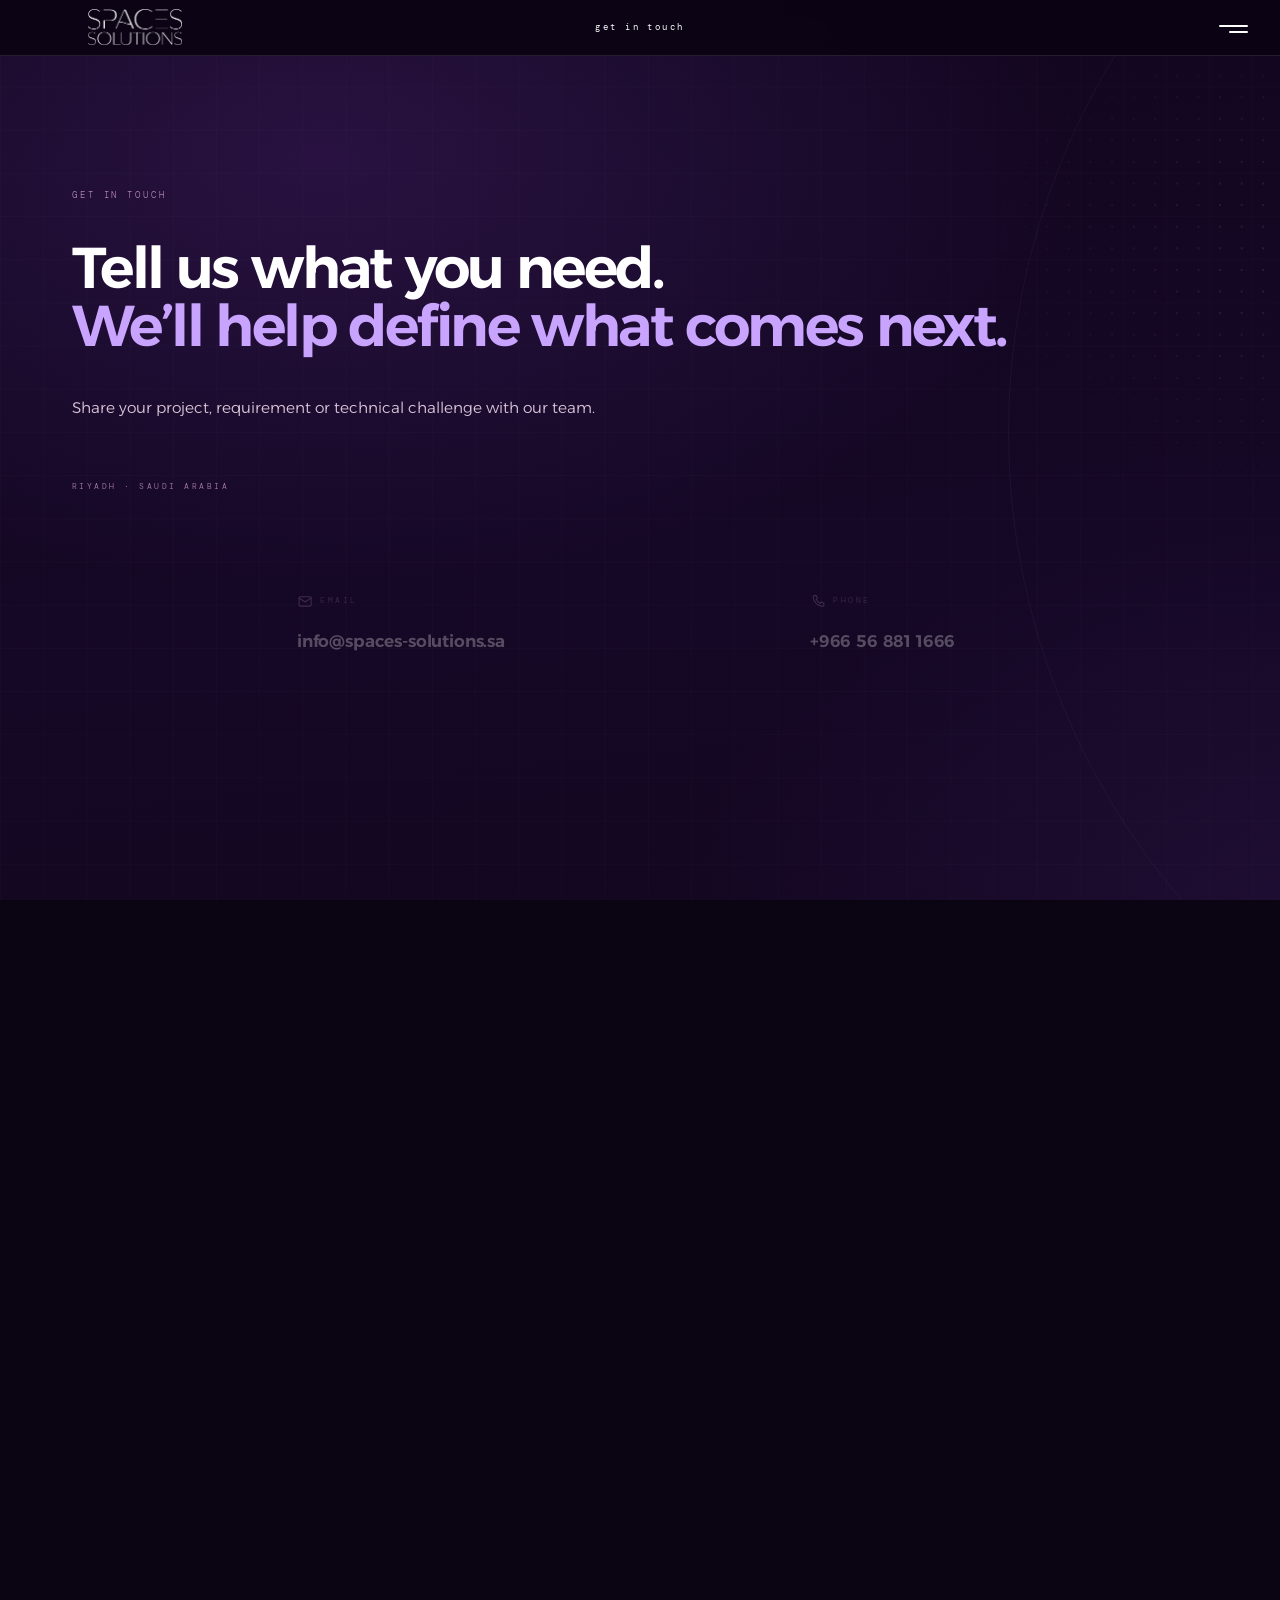
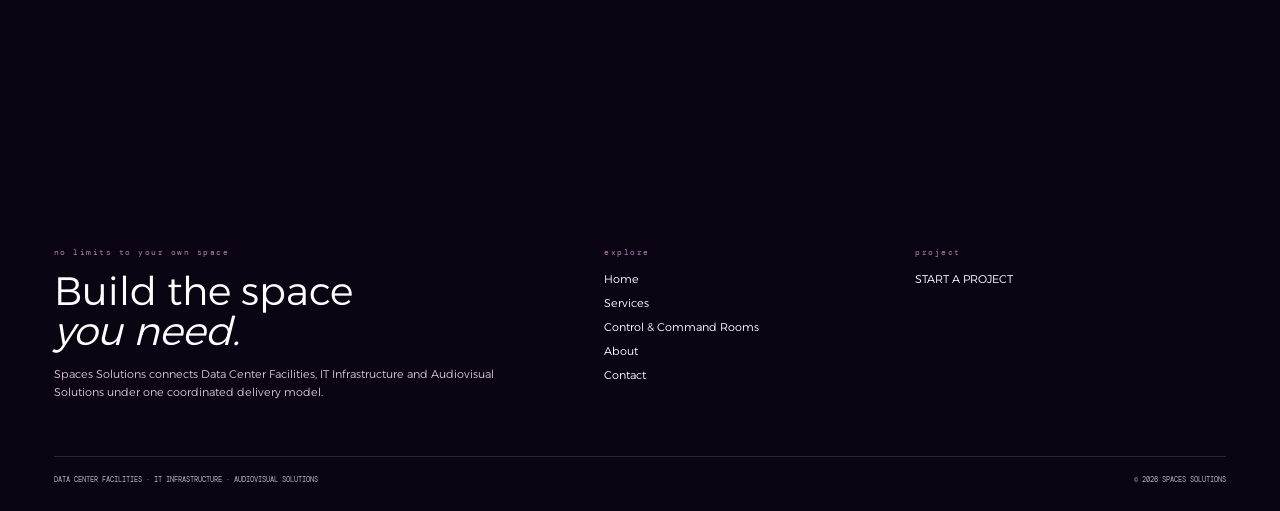
<file: contact.html>
<!DOCTYPE html>
<html lang="en">
<head>
<meta charset="utf-8">
<meta name="viewport" content="width=device-width, initial-scale=1">
<title>Contact — Spaces Solutions</title>
<link rel="icon" type="image/png" href="[data-uri]">
<link href="assets/fonts/fonts.css" rel="stylesheet">
<style>
/* ═══════════════════════════════════════════════════════════════════════════
   SERVICES v1 — the same engine as About. Section 1 of N.

   ONE pin. #viewport is FIXED at exactly one screen. #world is translated in x
   and y so that a single moving point sits at the centre of the viewport:

       translate = -(origin - viewportCentre)

   That is the whole camera. Verified across four of grow's frames: origin.x +
   translate.x and origin.y + translate.y are both constant, the second being
   exactly half the viewport height.

   It can be that simple because the path it follows is featureless — five long
   runs and four 200-unit arcs. TWO PATHS:

       CAMERA path   never drawn. Where the viewport looks.
       VISIBLE line  waves, hooks, bumps. What the reader sees.

   The previous About page derived the camera from the VISIBLE line, which is full
   of bursts and loops, so the camera wobbled and parked on empty space. Here the
   camera path is authored first and every content block is centred on one of its
   stops — asserted, all six sit exactly 0.0u off the path.

   Screens are canvases sized to their content and may be wider than the viewport;
   grow's are 2556 / 4884 / 2556 against a 2526 viewport.
   ═══════════════════════════════════════════════════════════════════════════ */
:root{
  --plum-950:#150826; --plum-800:#221038; --plum-700:#2f1650; --plum-500:#5a2d8a;
  --amethyst-400:#b083ae; --amethyst-200:#d8c4d7;
  --neon:#c9a4ff; --neon-hot:#f3e9ff;
  --paper:#f4f1f6; --ink:#4a4352;
}
*,*::before,*::after{margin:0;padding:0;box-sizing:border-box}
html{font-size:1.40625vw}
body{background:#0b0413;color:#fff;font-family:'Alexandria',system-ui,sans-serif;
  font-weight:300}
img{display:block;max-width:100%} a{color:inherit;text-decoration:none}

header{position:fixed;top:0;left:0;right:0;z-index:60;height:3.1rem;
  background:rgba(11,4,19,.9);backdrop-filter:blur(8px);
  border-bottom:1px solid rgba(216,196,215,.12);
  display:flex;align-items:center;padding:0 1.6rem}
.hdr__logo{display:flex;align-items:center;gap:.5rem}
.hdr__mark{width:1.7rem;height:1.7rem} .hdr__typo{height:1.05rem;width:auto}
.hdr__title{position:absolute;left:50%;transform:translateX(-50%);
  font-family:'DM Mono',monospace;font-size:.5rem;letter-spacing:.34em;
  text-transform:uppercase;color:#fff}
.hdr__menu{margin-left:auto;display:flex;flex-direction:column;gap:.22rem;
  width:1.5rem;cursor:pointer}
.hdr__menu i{height:.11rem;background:#fff;display:block;border-radius:1px}
.hdr__menu i:first-child{width:100%} .hdr__menu i:last-child{width:64%}
body.onPaper header{background:rgba(244,241,246,.9);border-bottom-color:rgba(47,22,80,.12)}
body.onPaper .hdr__title{color:var(--plum-700)}
body.onPaper .hdr__menu i{background:var(--plum-700)}
body.onPaper .hdr__mark circle{fill:var(--plum-500)!important}
body.onPaper .hdr__typo{filter:invert(1) brightness(.24) sepia(1) hue-rotate(238deg) saturate(5)}
header,.hdr__title,.hdr__menu i,.hdr__typo{transition:background .35s,color .35s,filter .35s,border-color .35s}


/* ── site navigation ─────────────────────────────────────────────────────── */
.hdr__menu{cursor:pointer}
#nav{position:fixed;inset:0;z-index:60;background:rgba(10,4,20,.94);
  backdrop-filter:blur(.6rem);display:grid;place-items:center;opacity:0;
  pointer-events:none;transition:opacity .3s}
#nav.open{opacity:1;pointer-events:auto}
#nav ul{list-style:none;margin:0;padding:0;text-align:center}
#nav li{margin:.9rem 0}
#nav a{font-family:Alexandria,sans-serif;font-weight:600;font-size:2.4rem;
  line-height:1.1;letter-spacing:-.03em;color:var(--mist);text-decoration:none;
  transition:color .2s}
#nav a:hover,#nav a[aria-current]{color:var(--neon)}
#nav .navsub{display:block;margin-top:1.8rem;font-family:'DM Mono',monospace;
  font-size:.5rem;letter-spacing:.3em;text-transform:uppercase;color:var(--ink-500)}
#nav .navclose{position:absolute;top:2.6rem;right:3rem;width:1.6rem;height:1.6rem;
  cursor:pointer}
#nav .navclose:before,#nav .navclose:after{content:'';position:absolute;top:50%;
  left:0;width:100%;height:.1rem;background:var(--mist)}
#nav .navclose:before{transform:rotate(45deg)}
#nav .navclose:after{transform:rotate(-45deg)}
/* the camera rig */
#viewport{position:relative;width:100vw;height:100vh;overflow:hidden}
#world{position:absolute;top:0;left:0;width:180.0rem;height:62.0rem;
  will-change:transform}
.page{position:relative;width:100%;height:100%}
.screen1{position:absolute;left:0.0rem;top:0.0rem;width:90.0rem;height:62.0rem}
.screen2{position:absolute;left:90.0rem;top:0.0rem;width:90.0rem;height:62.0rem}
.screen > *{position:absolute}

/* ONE Contact environment for the whole 1800x620 world. Percentages resolve against
   the world, not the screen, so there is nothing to line up at x=900 and no seam. */
.wground{position:absolute;inset:0;z-index:0;background:
  radial-gradient(60rem 34rem at 10% 14%,rgba(90,45,138,.30),transparent 70%),
  radial-gradient(54rem 32rem at 42% 84%,rgba(90,45,138,.20),transparent 72%),
  radial-gradient(50rem 30rem at 74% 20%,rgba(122,64,184,.17),transparent 72%),
  radial-gradient(46rem 30rem at 96% 74%,rgba(90,45,138,.16),transparent 74%),
  linear-gradient(174deg,#12061f,#150826 46%,#0f0519)}
.wdots{position:absolute;inset:0;z-index:0;opacity:.4;
  background-image:radial-gradient(circle,rgba(176,131,174,.5) .055rem,transparent .055rem);
  background-size:1.2rem 1.2rem;
  -webkit-mask-image:radial-gradient(30rem 22rem at 41% 22%,#000,transparent 72%);
  mask-image:radial-gradient(30rem 22rem at 41% 22%,#000,transparent 72%)}
/* restrained architectural rings, deliberately spanning the seam */
.warc{position:absolute;z-index:0;border-radius:50%;pointer-events:none;
  border:.09rem solid rgba(201,164,255,.055)}

.screen3{background:var(--paper)}
.screen3 .ground{background:
  radial-gradient(52rem 30rem at 30% 24%,rgba(90,45,138,.09),transparent 72%),
  linear-gradient(176deg,#f7f4f9,#eee9f2)}
.screen3 .sig-halo{stroke:var(--plum-500);opacity:.14}
.screen3 .sig-glow{stroke:var(--plum-500);opacity:.30}
.screen3 .sig-core{stroke:var(--plum-700)}
.screen3 .dot{background:var(--plum-700);
  box-shadow:0 0 .5rem .1rem rgba(90,45,138,.4),0 0 1.4rem .4rem rgba(90,45,138,.18)}
.screen3 .kick{color:var(--plum-500)}
.screen3 .rule{background:linear-gradient(90deg,var(--plum-500),rgba(90,45,138,0))}
.screen3 .h2{color:var(--plum-950)}
.screen3 .body{color:var(--ink);opacity:1}
.screen3 .idx.big{color:var(--plum-950)}
.screen3 .idx-rule{background:rgba(90,45,138,.55)}
.screen3 .lbl{color:var(--plum-500)}
.screen3 .cbody{color:var(--ink);opacity:.92}
.screen3 .grid{opacity:.8;background-image:
  linear-gradient(rgba(47,22,80,.05) 1px,transparent 1px),
  linear-gradient(90deg,rgba(47,22,80,.05) 1px,transparent 1px);
  background-size:4.8rem 4.8rem,4.8rem 4.8rem}
/* the node rings thread the line through each stage */
.node{z-index:3;width:.9rem;height:.9rem;margin:-.45rem 0 0 -.45rem;border-radius:50%;
  border:.11rem solid var(--plum-500);background:var(--paper);
  display:flex;align-items:center;justify-content:center}
.node::after{content:'';width:.28rem;height:.28rem;border-radius:50%;background:var(--plum-500)}
/* screen 2 at about-big2's scale — a frame per row buys back the room for it */
.idx.big{font-size:2rem;font-weight:300;letter-spacing:.02em;color:#fff}
.screen3 .lbl{font-size:.7rem;letter-spacing:.14em;width:15.5rem}
.screen3 .cbody{font-size:.78rem;line-height:1.7;width:15.5rem}
.screen3 .h2{font-size:3.1rem;line-height:1.04;letter-spacing:-.04em}
.grid{position:absolute;inset:0;z-index:0;opacity:.55;
  background-image:
    linear-gradient(rgba(216,196,215,.04) 1px,transparent 1px),
    linear-gradient(90deg,rgba(216,196,215,.04) 1px,transparent 1px);
  background-size:2.4rem 2.4rem,2.4rem 2.4rem}

/* the visible signal — one spec, two layers, never a filter */
.sig{position:absolute;z-index:2;overflow:visible;pointer-events:none}

/* the three division rings. The branch TOUCHES the left edge and stops; the ring is
   a separate element, never part of the path — entering a circle at its left point
   is the cusp trap. Lighting is driven by the branch's own draw progress. */
.ring{z-index:3;border-radius:50%;border:.09rem solid rgba(201,164,255,.26);
  display:grid;place-items:center;color:var(--amethyst-400);
  background:radial-gradient(circle at 50% 50%,rgba(90,45,138,.34),rgba(21,8,38,.86));
  box-sizing:border-box}
.ring svg{width:56%;height:56%}
.nlab{z-index:3;font-family:Alexandria,sans-serif;font-weight:500;font-size:.9rem;
  letter-spacing:.004em;color:#fff;white-space:nowrap}

/* the trunk resolves OUT OF DOTS — the halftone motif doing structural work.
   Positions are sampled from the trunk itself, so they cannot drift off it. */
.cbloom{z-index:1;pointer-events:none;opacity:0;will-change:opacity,transform;
  background:radial-gradient(52% 46% at 50% 50%,rgba(122,64,184,.50),
    rgba(90,45,138,.20) 48%,transparent 74%);filter:blur(1.6rem)}
.card{z-index:2;will-change:transform,opacity,filter;contain:paint;
  border:.09rem solid rgba(201,164,255,.16);border-radius:1.3rem;
  background:linear-gradient(158deg,#150a26,#0d0618 62%);
  overflow:hidden;box-sizing:border-box}
.card > *{position:absolute}
.cscrim{z-index:1;pointer-events:none;background:linear-gradient(90deg,
  rgba(21,8,38,.97) 0%,rgba(21,8,38,.86) 34%,rgba(21,8,38,.30) 72%,transparent 100%)}
.cimg{background-size:cover;background-position:50% 50%;background-repeat:no-repeat;
  will-change:filter}
.card > .pill,.card > .ctitle,.card > .cdesc,.card > .caps{z-index:2}
.pill{font-family:"DM Mono",monospace;font-size:.46rem;letter-spacing:.28em;
  text-transform:uppercase;color:var(--neon);border:.07rem solid rgba(201,164,255,.4);
  border-radius:.6rem;padding:.18rem .5rem .16rem;line-height:1}
.ctitle{font-family:Alexandria,sans-serif;font-weight:600;font-size:1.55rem;
  line-height:1.06;letter-spacing:-.03em;color:#fff}
.cdesc{font-family:Alexandria,sans-serif;font-weight:300;font-size:.72rem;
  line-height:1.53;color:var(--amethyst-200)}
.caps{list-style:none;margin:0;padding:0}
.caps li{display:flex;align-items:center;gap:.52rem;height:1.66rem;
  border-bottom:.05rem solid rgba(201,164,255,.13);
  font-family:Alexandria,sans-serif;font-weight:300;font-size:.68rem;color:var(--mist)}
.caps li:last-child{border-bottom:0}
.caps i{display:block;width:.82rem;height:.82rem;color:var(--amethyst-400);flex:0 0 auto}
.caps svg{width:100%;height:100%}
.cnode{position:absolute;z-index:4;will-change:transform,opacity;border-radius:50%;
  border:.11rem solid rgba(201,164,255,.5);display:grid;place-items:center;
  font-family:"DM Mono",monospace;font-size:.86rem;letter-spacing:.04em;color:#fff;
  background:radial-gradient(circle,rgba(90,45,138,.9),rgba(21,8,38,.96));
  box-sizing:border-box}

/* the viewport layer — holds still while the world pans behind it */
#hud{position:absolute;inset:0;z-index:6;pointer-events:none;opacity:0;
  will-change:opacity}
#hud > *{position:absolute}
.hud-copy{position:absolute;inset:0;will-change:opacity}
.hud-copy > *{position:absolute}
.rail{will-change:opacity}
.hud-kick{left:4rem;top:4.6rem;font-family:"DM Mono",monospace;font-size:.5rem;
  letter-spacing:.32em;text-transform:uppercase;color:var(--amethyst-400)}
.hud-title{left:4rem;top:5.8rem;font-family:Alexandria,sans-serif;font-weight:600;
  font-size:2.1rem;line-height:1.04;letter-spacing:-.042em;color:#fff}
.hud-rule{left:4rem;top:11.1rem;width:5.2rem;height:.12rem;
  background:linear-gradient(90deg,var(--neon),transparent)}
.hud-title span{color:var(--neon)}
.hud-lead{left:4rem;top:11.8rem;width:14.6rem;font-family:Alexandria,sans-serif;
  font-weight:300;font-size:.72rem;line-height:1.62;color:var(--amethyst-200)}
.rail{bottom:4.6rem;display:flex;flex-direction:column;gap:1.2rem}
.rail-l{left:4rem} .rail-r{right:1rem;text-align:left}
.chip{display:none;opacity:.62;width:11rem}
.chip-n{display:block;font-family:"DM Mono",monospace;font-size:1.2rem;
  color:var(--neon);letter-spacing:.06em;line-height:1}
.chip-name{display:block;margin-top:.2rem;font-family:Alexandria,sans-serif;
  font-weight:400;font-size:.78rem;line-height:1.24;color:var(--mist)}
.chip-img{display:block;margin-top:.6rem;width:11rem;height:4.8rem;border-radius:.5rem;
  border:.07rem solid rgba(201,164,255,.12);background-size:cover;
  background-position:50% 50%;filter:saturate(.74) brightness(.8)}
.chip-st{display:flex;align-items:center;justify-content:space-between;margin-top:.55rem;
  font-family:"DM Mono",monospace;font-size:.42rem;letter-spacing:.3em;
  text-transform:uppercase;color:var(--amethyst-400)}
.chip-st i{display:block;width:.9rem;height:.9rem;color:var(--amethyst-400)}
.chip-st svg{width:100%;height:100%}
.prog{left:4rem;bottom:2.6rem;display:flex;gap:.42rem}
.prog i{display:block;width:1.5rem;height:.11rem;background:rgba(201,164,255,.22)}
.prog i.on{background:var(--neon);box-shadow:0 0 .5rem rgba(201,164,255,.8)}
.star{right:1rem;bottom:2.5rem;width:1rem;height:1rem;color:var(--neon);opacity:.75}
.star svg{width:100%;height:100%}
.strip{right:1rem;bottom:1.4rem;font-family:"DM Mono",monospace;
  font-size:.38rem;letter-spacing:.24em;text-transform:uppercase;color:var(--ink-500)}
.strip b{color:var(--neon)}

/* section 3 · the paper chapter */
.s3h{font-family:Alexandria,sans-serif;font-weight:600;font-size:3rem;line-height:1.05;
  letter-spacing:-.04em;color:var(--plum-950)}
.s3h em{font-style:normal;color:var(--plum-500)}
.pnode{z-index:4;border-radius:50%;border:.13rem solid var(--plum-500);
  display:grid;place-items:center;font-family:"DM Mono",monospace;font-size:.66rem;
  color:var(--plum-700);background:var(--paper);box-sizing:border-box;
  box-shadow:0 0 1rem rgba(122,64,184,.34)}
.chnode{z-index:4;border-radius:50%;border:.16rem solid var(--plum-500);
  display:grid;place-items:center;font-family:"DM Mono",monospace;font-size:1.1rem;
  color:var(--plum-700);background:var(--paper);box-sizing:border-box;
  box-shadow:0 0 1.8rem rgba(122,64,184,.42)}
.chpill{font-family:"DM Mono",monospace;font-size:.44rem;letter-spacing:.28em;
  text-transform:uppercase;color:var(--plum-500);border:.07rem solid rgba(90,45,138,.5);
  border-radius:.6rem;padding:.18rem .5rem .16rem;line-height:1}
.picon{width:2.8rem;height:2.8rem;color:var(--plum-500)}
.picon svg{width:100%;height:100%}
.pname{font-family:Alexandria,sans-serif;font-weight:600;font-size:.92rem;
  line-height:1.28;letter-spacing:-.01em;color:var(--plum-950);text-align:center}
.prule{width:2.2rem;height:.09rem;background:rgba(90,45,138,.5)}
.pbody{font-family:Alexandria,sans-serif;font-weight:300;font-size:.66rem;
  line-height:1.5;color:var(--ink);text-align:center}
.pdiv{width:.05rem;background:rgba(90,45,138,.18)}
/* direction marks: the rail reads left-to-right through the four pillars, and the
   signal leaves the section downward, toward section 4 */
.s4h{font-family:Alexandria,sans-serif;font-weight:600;font-size:3rem;line-height:1.05;
  letter-spacing:-.04em;color:#fff}
.s4h em{font-style:normal;color:var(--neon)}
.clabel{display:flex;align-items:center;gap:.4rem;font-family:"DM Mono",monospace;
  font-size:.46rem;letter-spacing:.3em;text-transform:uppercase;color:var(--amethyst-400)}
.clabel i{display:block;width:.9rem;height:.9rem}
.clabel svg{width:100%;height:100%}
.cval{font-family:Alexandria,sans-serif;font-weight:600;font-size:.94rem;color:#fff;
  letter-spacing:-.01em}
.clabel{display:flex;align-items:center;gap:.4rem;font-family:"DM Mono",monospace;
  font-size:.46rem;letter-spacing:.3em;text-transform:uppercase;color:var(--amethyst-400)}
.clabel i{display:block;width:.9rem;height:.9rem}
.clabel svg{width:100%;height:100%}
.cval{font-family:Alexandria,sans-serif;font-weight:600;font-size:.9rem;color:#fff;
  letter-spacing:-.01em}
.chev{position:absolute;z-index:3;width:1.4rem;height:1.4rem;color:var(--plum-500);
  opacity:.62}
.chev svg{width:100%;height:100%}
.arrowhead{position:absolute;z-index:3;width:1.8rem;height:1.8rem;color:var(--plum-500)}
.arrowhead svg{width:100%;height:100%}
.screen3 .rule{background:linear-gradient(90deg,var(--plum-500),rgba(90,45,138,0))}
.screen3 .body{color:var(--ink);opacity:1}

.sig path{fill:none;stroke-linecap:round;stroke-linejoin:round}
.sig-halo{display:none}
/* The seam at world x=900. The two pieces need separate draw windows, so they are
   two paths — but they must read as one line, and two strokes that meet composite
   twice where they touch.
     GLOW  the alpha moves onto the GROUP. The group is rasterised as a union first
           and given its 0.40 afterwards, so p1's 2u tail can run back under p0 with
           no bright bead. Measured flat to +/-1 across the join at both sizes.
     CORE  opaque, so grouping buys nothing — only its two antialiased edges can
           stack. Butt caps put the ends under exact control, and a 0.2u overlap is
           the measured optimum: it closes the join without widening the doubled
           edge past a single pixel (dev 12-15 vs 34-37 butted, 28-38 at 0.8u+).
           The flat end at 1320 sits under #capEnd and inside the glow's round cap. */
.sig-glowgrp{opacity:.40}
.sig-coregrp path{stroke-linecap:butt}
.sig-glow{stroke:var(--neon);stroke-width:9;opacity:1}
.sig-core{stroke:var(--neon-hot);stroke-width:2.8}
.dot{z-index:5;border-radius:50%;background:var(--neon-hot);width:.68rem;height:.68rem;
  margin:-.34rem 0 0 -.34rem;
  box-shadow:0 0 .5rem .12rem rgba(201,164,255,.88),0 0 1.5rem .45rem rgba(90,45,138,.62)}

/* type */
.kick{z-index:4;font-family:'DM Mono',monospace;font-size:.5rem;letter-spacing:.32em;
  text-transform:uppercase;color:var(--amethyst-400)}
.rule{z-index:4;height:.09rem;width:4.4rem;
  background:linear-gradient(90deg,var(--neon),rgba(201,164,255,0))}
.h1{z-index:4;font-weight:600;font-size:4.4rem;line-height:.92;letter-spacing:-.045em}
.h2{z-index:4;font-weight:600;font-size:2.9rem;line-height:1.06;letter-spacing:-.035em}
.h2 b{font-weight:600;color:#fff} .h2 em{font-style:normal;color:var(--amethyst-400)}
.sub{z-index:4;font-weight:600;font-size:1.85rem;line-height:1.14;letter-spacing:-.025em;
  color:var(--amethyst-200)}
.sub em{font-style:normal;color:var(--amethyst-400)}
.body{z-index:4;font-weight:300;font-size:.88rem;line-height:1.66;
  color:var(--amethyst-200);opacity:.9}
.idx{z-index:4;font-family:'DM Mono',monospace;font-size:1.1rem;letter-spacing:.18em;
  color:var(--neon)}
.idx-rule{z-index:4;width:2.2rem;height:.08rem;background:rgba(201,164,255,.7)}
.lbl{z-index:4;width:16rem;font-family:'DM Mono',monospace;font-weight:500;
  font-size:.74rem;letter-spacing:.13em;text-transform:uppercase;color:#fff}
.cbody{z-index:4;width:17rem;font-weight:300;font-size:.8rem;line-height:1.7;
  color:var(--amethyst-200);opacity:.85}
.cue{z-index:4;font-family:'DM Mono',monospace;font-size:.5rem;letter-spacing:.3em;
  text-transform:uppercase;color:var(--amethyst-400);opacity:.75}

/* ── screen 3 · the form, and the charge that lights it as the signal lands ── */
.crosses{position:absolute;inset:0;z-index:0;opacity:.5;background-image:
  linear-gradient(rgba(176,131,174,.34) 1px,transparent 1px),
  linear-gradient(90deg,rgba(176,131,174,.34) 1px,transparent 1px);
  background-size:.44rem .05rem,.05rem .44rem;background-position:2rem 3rem,2rem 3rem;
  -webkit-mask-image:linear-gradient(75deg,#000 22%,transparent 46%);
  mask-image:linear-gradient(75deg,#000 22%,transparent 46%)}
.a-icon{z-index:4;width:1.9rem;height:1.9rem;color:var(--amethyst-400);opacity:.85}
.a-text{z-index:4;width:8rem;font-family:'DM Mono',monospace;font-size:.46rem;
  letter-spacing:.14em;text-transform:uppercase;line-height:1.7;
  color:var(--amethyst-200);opacity:.85}
.a-div{z-index:4;width:.05rem;height:2.6rem;background:rgba(216,196,215,.2)}
.panel{z-index:3;border:1px solid rgba(201,164,255,.28);border-radius:1.1rem;
  backdrop-filter:blur(2px);
  background:linear-gradient(150deg,rgba(47,22,80,.34),rgba(11,4,19,.5))}
.charge{z-index:3;border-radius:1.1rem;opacity:0;pointer-events:none;
  transform-origin:0% 50%;
  background:radial-gradient(120% 140% at 0% 50%,
    rgba(201,164,255,.30) 0%,rgba(122,64,184,.16) 34%,transparent 68%)}
.f-label{z-index:4;font-family:'DM Mono',monospace;font-size:.5rem;letter-spacing:.3em;
  text-transform:uppercase;color:var(--amethyst-200)}
.contact{position:absolute;inset:0;z-index:4;pointer-events:none}
.contact > *{pointer-events:auto}
.fld{position:absolute;z-index:4;display:block}
.fld input,.fld select,.fld textarea{width:100%;height:2.4rem;padding:0 .9rem;
  border:1px solid rgba(216,196,215,.24);border-radius:.4rem;background:rgba(11,4,19,.5);
  font-family:'Alexandria',sans-serif;font-weight:300;font-size:.62rem;color:#fff;
  outline:none;transition:border-color .2s,background .2s}
.fld textarea{height:100%;padding:.7rem .9rem;resize:none;line-height:1.6}
.fld select{appearance:none;color:var(--amethyst-200);cursor:pointer}
.fld.sel::after{content:'';position:absolute;right:.9rem;top:1.05rem;width:.36rem;
  height:.36rem;border-right:1.5px solid var(--amethyst-400);
  border-bottom:1.5px solid var(--amethyst-400);transform:rotate(45deg);pointer-events:none}
.fld ::placeholder{color:var(--amethyst-200);opacity:.55}
.fld input:focus,.fld textarea:focus,.fld select:focus{
  border-color:var(--amethyst-400);background:rgba(47,22,80,.3)}
.send{position:absolute;height:2.5rem;z-index:4;display:flex;align-items:center;
  justify-content:center;gap:.8rem;border:1px solid rgba(201,164,255,.4);
  border-radius:.4rem;background:linear-gradient(100deg,rgba(90,45,138,.7),rgba(47,22,80,.7));
  font-family:'DM Mono',monospace;font-size:.6rem;letter-spacing:.2em;
  text-transform:uppercase;color:#fff;cursor:pointer;transition:background .25s,border-color .25s}
.send:hover{background:linear-gradient(100deg,rgba(122,64,184,.85),rgba(90,45,138,.8))}
.send svg{width:1rem;height:1rem}
.note{z-index:4;display:flex;align-items:center;gap:.45rem;font-size:.58rem;
  color:var(--amethyst-200);opacity:.7}
.note svg{width:.7rem;height:.7rem}

/* ══ CONTACT · view 01 type ══════════════════════════════════════════════ */
.c1h{z-index:4;font-family:Alexandria,sans-serif;font-weight:600;font-size:3.2rem;
  line-height:1.02;letter-spacing:-.045em;color:#fff;white-space:nowrap}
.c1h em{font-style:normal;color:var(--neon)}
.c1lead{z-index:4;font-family:Alexandria,sans-serif;font-weight:300;font-size:.85rem;
  line-height:1.6;color:var(--amethyst-200)}
.cmeta{z-index:4;font-family:'DM Mono',monospace;font-size:.46rem;letter-spacing:.3em;
  text-transform:uppercase;color:var(--amethyst-400);opacity:.85}

/* the two contact methods · lit by the signal, not by the camera */
.cgrp{position:absolute;inset:0;z-index:4;will-change:opacity,transform}
.cgrp > *{position:absolute}
a.cval{display:block;font-family:Alexandria,sans-serif;font-weight:600;font-size:.94rem;
  letter-spacing:-.01em;color:#fff;text-decoration:none;white-space:nowrap;
  transition:color .2s}
a.cval:hover{color:var(--neon)}

/* the contact nodes · 13u, same family as every other small Spaces signal node */
.snode{position:absolute;z-index:5;width:1.3rem;height:1.3rem;
  margin:-.65rem 0 0 -.65rem;border-radius:50%;box-sizing:border-box;
  border:.11rem solid rgba(201,164,255,.55);
  background:radial-gradient(circle,rgba(90,45,138,.92),rgba(11,4,19,.96));
  display:grid;place-items:center;opacity:0;will-change:opacity,transform}
.snode::after{content:'';width:.3rem;height:.3rem;border-radius:50%;
  background:var(--neon-hot)}

/* ══ CONTACT · view 02 type ══════════════════════════════════════════════ */
.c2h{z-index:4;font-family:Alexandria,sans-serif;font-weight:600;font-size:3.0rem;
  line-height:1.04;letter-spacing:-.042em;color:#fff;white-space:nowrap}
.c2h em{font-style:normal;color:var(--neon)}

.rise{opacity:0;transform:translateY(1rem)}
@media (prefers-reduced-motion:reduce){ .rise{opacity:1!important;transform:none!important} }
@media (max-width:820px){
  html{font-size:3.6vw}
  #viewport{height:auto;overflow:visible}
  #world{position:relative;width:auto;height:auto;transform:none!important}
  .page{height:auto}
  .screen{position:relative!important;left:auto!important;top:auto!important;
    width:auto!important;height:auto!important;padding:5rem 1.4rem 3.5rem}
  .screen > *{position:static!important;width:auto!important;height:auto!important}
  .sig,.dot,.dotfield,.node,.crosses,.rings,.a-div,.charge,.panel{display:none}
  .fld{position:static!important;margin-bottom:.8rem}
  .fld textarea{height:6rem} .send{position:static!important;margin:1rem 0}
  .h1{font-size:3rem;margin:.6rem 0 1rem} .sub{font-size:1.5rem}
  .h2{font-size:1.95rem;margin:.8rem 0 1.2rem}
  .rule{width:5rem!important;margin:.6rem 0 1.2rem}
  .body{margin-bottom:2.2rem} .idx{margin-bottom:.4rem}
  .idx-rule{width:2.4rem!important;margin-bottom:.8rem}
  .lbl{margin-bottom:.5rem} .cbody{margin-bottom:2.2rem;width:auto!important}
}
</style>
</head>
<body>

<style id="shared-shell-css">
.site-header{position:fixed;z-index:800;inset:0 0 auto;height:3.1rem;padding:0 1.6rem;display:flex;align-items:center;background:rgba(11,4,19,.92);backdrop-filter:blur(8px);border-bottom:1px solid rgba(216,196,215,.13);color:#fff}.site-header__logo{display:flex;align-items:center;width:8.5rem;height:2rem}.site-header__logo img{width:100%;height:100%;object-fit:contain;object-position:left center}.site-header__title{position:absolute;left:50%;transform:translateX(-50%);font:400 .48rem 'DM Mono',monospace;letter-spacing:.28em;text-transform:lowercase;white-space:nowrap}.site-menu-button{margin-left:auto;width:2rem;height:2rem;padding:.6rem .2rem;border:0;background:transparent;color:inherit;cursor:pointer}.site-menu-button i{display:block;height:.11rem;margin:.25rem 0;background:currentColor;border-radius:2px}.site-menu-button i:last-child{width:64%;margin-left:auto}.site-nav{position:fixed;z-index:900;inset:0;display:grid;place-items:center;background:#0b0413;color:#fff;opacity:0;visibility:hidden;transition:.25s}.site-nav.open{opacity:1;visibility:visible}.site-nav ul{list-style:none;text-align:center}.site-nav li{margin:.7rem}.site-nav a{font-size:2rem;color:inherit;text-decoration:none}.site-nav__close{position:absolute;right:1.6rem;top:.7rem;width:2rem;height:2rem;border:0;background:transparent;color:#fff;font-size:1.5rem;cursor:pointer}.site-nav__sub{position:absolute;bottom:2rem;font:400 .44rem 'DM Mono',monospace;letter-spacing:.12em}.site-footer{position:relative;z-index:40;background:#0b0413;color:#fff;padding:4rem 3rem 1.5rem;font-family:Alexandria,sans-serif}.site-footer__grid{display:grid;grid-template-columns:2fr 1fr 1.3fr;gap:4rem;max-width:71.1rem;margin:auto}.site-footer__eyebrow,.site-footer__head{font:400 .46rem 'DM Mono',monospace;letter-spacing:.18em;text-transform:lowercase;color:#b083ae}.site-footer__name{font-size:2.2rem;line-height:1;margin:.8rem 0}.site-footer__lead{max-width:27rem;color:#d8c4d7;font-size:.62rem;line-height:1.6}.site-footer__links{display:flex;flex-direction:column;gap:.55rem;margin-top:.8rem}.site-footer__links a{color:#fff;text-decoration:none;font-size:.62rem}.site-footer__contact a,.site-footer__contact span{display:block;color:#fff;text-decoration:none;font-size:.58rem;margin-top:.7rem}.site-footer__contact strong{display:block;color:#b083ae;font:400 .4rem 'DM Mono',monospace}.site-footer__bottom{display:flex;justify-content:space-between;max-width:71.1rem;margin:3rem auto 0;padding-top:1rem;border-top:1px solid rgba(216,196,215,.16);font:400 .4rem 'DM Mono',monospace;color:#b9afc1}@media(max-width:820px){.site-header{height:58px;padding:0 18px}.site-header__logo{width:128px}.site-header__title{display:none}.site-menu-button{width:42px;height:42px}.site-nav a{font-size:28px}.site-footer{padding:56px 22px 24px}.site-footer__grid{grid-template-columns:1fr;gap:36px}.site-footer__name{font-size:32px}.site-footer__lead,.site-footer__links a,.site-footer__contact a,.site-footer__contact span{font-size:14px}.site-footer__bottom{display:block;font-size:10px;line-height:1.8}}
</style><style id="shared-mobile-css">.mobile-signal,.site-mobile{display:none}@media(max-width:820px){body:before{display:none!important}#viewport{display:none!important}.site-mobile{display:block;position:relative;padding:90px 22px 64px 54px;background:linear-gradient(160deg,#190a28,#0b0413);color:#fff;overflow:hidden}.site-mobile__chapter{position:relative!important;left:auto!important;top:auto!important;width:auto!important;height:auto!important;min-height:0!important;margin:0 0 42px!important;padding:0!important;opacity:1!important;transform:none!important;filter:none!important;color:inherit!important}.site-mobile__chapter *{position:static!important;max-width:100%;opacity:1!important;transform:none!important}.site-mobile__chapter img{display:block;width:100%!important;height:auto!important;max-height:230px;object-fit:cover;border-radius:14px}.mobile-signal{display:block;position:fixed;z-index:45;left:20px;top:58px;width:24px;height:calc(100vh - 58px);pointer-events:none}.mobile-signal path{fill:none;stroke-linecap:round}.mobile-signal .mh{stroke:#5a2d8a;stroke-width:22;opacity:.24}.mobile-signal .mg{stroke:#c9a4ff;stroke-width:9;opacity:.5}.mobile-signal .mc{stroke:#f3e9ff;stroke-width:2.8}}</style><style>@media(max-width:820px){.mobile-signal .mh{display:none!important}.site-mobile__chapter a{color:#c9a4ff!important;text-decoration:none}html{font-size:16px!important}img.site-mobile__chapter{display:none!important}.site-mobile__chapter{font-size:14px!important;line-height:1.5!important}.site-mobile__chapter h1,.site-mobile__chapter h2,.site-mobile__chapter h3{line-height:1.05!important}}</style><header class="site-header"><a class="site-header__logo" href="index.html" aria-label="Spaces Solutions home"><svg id="hdrMark" hidden></svg><img id="hdrTypo" src="[data-uri]" alt="Spaces Solutions"></a><div class="site-header__title">get in touch</div><button class="site-menu-button" type="button" aria-label="open menu" aria-expanded="false" aria-controls="site-nav"><i></i><i></i></button></header><nav class="site-nav" id="site-nav" aria-hidden="true" aria-label="Primary navigation"><button class="site-nav__close" type="button" aria-label="close menu">×</button><ul><li><a href="index.html">Home</a></li><li><a href="services.html">Services</a></li><li><a href="service-control-command-rooms.html">Control &amp; Command Rooms</a></li><li><a href="about.html">About</a></li><li><a href="contact.html" aria-current="page">Contact</a></li></ul></nav><svg class="mobile-signal" viewBox="0 0 24 1000" preserveAspectRatio="none" aria-hidden="true"><path class="mh" d="M12 0 C12 260 12 740 12 1000"/><path class="mg" d="M12 0 C12 260 12 740 12 1000"/><path class="mc" d="M12 0 C12 260 12 740 12 1000"/></svg>

<!-- Coverage contract: journey leaves are content unless a nearer generated
     ancestor explicitly marks them as decoration. -->
<div id="viewport" data-coverage="content">
  <div id="world">
    <div class="page">

      <!-- one continuous Contact environment across both views · no seam at x=900 -->
      <div class="wground" data-coverage="decoration"></div>
      <div class="grid" data-coverage="decoration"></div>
      <div class="wdots" data-coverage="decoration"></div>
      <div class="warc" data-coverage="decoration" style="left:56.0rem;top:-16.0rem;width:80.0rem;height:80.0rem"></div>
      <div class="warc" data-coverage="decoration" style="left:106.0rem;top:8.0rem;width:56.0rem;height:56.0rem"></div>

      <!-- ══ the contact signal ══════════════════════════════════════════════
           ONE svg in WORLD units, so the two pieces are two paths in one raster
           instead of two abutting elements. p0 is the view-01 axis, drawn during
           the hold; p1 is the view-02 lane change, drawn on camera arc. p1's tail
           runs 2u back under p0 so there is no rasterised join at the seam; the
           glow alpha lives on the GROUP, so that overlap composites once.
           p1 is authored in screen-2 local and written here + 900 in x:
             local  M 0 300 H 360  C 371.046 300 380 291.046 380 280  V 265
                    C 380 253.954 388.954 245 400 245  H 420          -->
      <svg class="sig sigw" data-coverage="decoration" viewBox="-30 230 1370 85"
           style="left:-3.0rem;top:23.0rem;width:137.0rem;height:8.5rem"
           xmlns="http://www.w3.org/2000/svg" aria-hidden="true">
        <g class="sig-glowgrp">
          <path class="sig-glow p0" d="M -20 300 H 900"/>
          <path class="sig-glow p1" d="M 898 300 H 1260 C 1271.046 300 1280 291.046 1280 280 V 265 C 1280 253.954 1288.954 245 1300 245 H 1320"/>
        </g>
        <g class="sig-coregrp">
          <path class="sig-core p0" d="M -20 300 H 900"/>
          <path class="sig-core p1" d="M 899.8 300 H 1260 C 1271.046 300 1280 291.046 1280 280 V 265 C 1280 253.954 1288.954 245 1300 245 H 1320"/>
        </g>
      </svg>

      <!-- ══ VIEW 01 · screen 1 · get in touch ══ -->
      <div class="screen screen1">

        <div class="kick rise v1" style="left:4.0rem;top:10.5rem">get in touch</div>
        <h1 class="c1h rise v1" style="left:4.0rem;top:13.2rem;width:52.0rem">Tell us what you need.<br><em>We&rsquo;ll help define what comes next.</em></h1>
        <p class="c1lead rise v1" style="left:4.0rem;top:22.0rem;width:36.0rem">Share your project, requirement or technical challenge with our team.</p>
        <div class="cmeta rise v1" style="left:4.0rem;top:26.7rem">riyadh &middot; saudi arabia</div>

        <!-- contact nodes sit ON the axis · 13u -->
        <i class="snode" id="nodeMail" style="left:23.5rem;top:30.0rem"></i>
        <i class="snode" id="nodePhone" style="left:52.0rem;top:30.0rem"></i>

        <!-- contact method 01 · email -->
        <div class="cgrp rise v1" id="cMail">
          <div class="clabel" style="left:16.5rem;top:32.6rem">
            <i><svg viewBox="0 0 24 24" fill="none" stroke="currentColor" stroke-width="1.6"
               stroke-linecap="round" stroke-linejoin="round"><rect x="3" y="5" width="18" height="14" rx="2"/><path d="M3 7l9 6 9-6"/></svg></i>email</div>
          <a class="cval" href="mailto:info@spaces-solutions.sa" style="left:16.5rem;top:34.7rem;width:23.0rem">info@spaces-solutions.sa</a>
        </div>

        <!-- contact method 02 · phone -->
        <div class="cgrp rise v1" id="cPhone">
          <div class="clabel" style="left:45.0rem;top:32.6rem">
            <i><svg viewBox="0 0 24 24" fill="none" stroke="currentColor" stroke-width="1.6"
               stroke-linecap="round" stroke-linejoin="round"><path d="M6.5 3.5h3l1.6 4-2 1.4a12 12 0 0 0 6 6l1.4-2 4 1.6v3a2 2 0 0 1-2.2 2A16.5 16.5 0 0 1 4.5 5.7 2 2 0 0 1 6.5 3.5z"/></svg></i>phone</div>
          <a class="cval" href="tel:+966568811666" style="left:45.0rem;top:34.7rem;width:22.0rem">+966 56 881 1666</a>
        </div>

      </div>

      <!-- ══ VIEW 02 · screen 2 · start a project ══ -->
      <div class="screen screen2">

        <div class="kick rise v2" style="left:6.0rem;top:11.8rem">start a project</div>
        <h2 class="c2h rise v2" style="left:6.0rem;top:15.0rem;width:30.0rem">Let&rsquo;s discuss what<br><em>you&rsquo;re planning.</em></h2>
        <p class="c1lead rise v2" style="left:6.0rem;top:23.8rem;width:27.0rem">Share your scope, site, timeline, technical environment and business objective.</p>

        <!-- form panel · 420,105 · 270 x 280 · left-centre 420,245 -->
        <div class="panel v2" style="left:42.0rem;top:10.5rem;width:27.0rem;height:28.0rem"></div>
        <div class="charge" id="charge" style="left:42.0rem;top:10.5rem;width:27.0rem;height:28.0rem"></div>
        <div class="f-label rise v2" style="left:44.0rem;top:12.3rem">start a conversation</div>
        <form class="contact" novalidate>
          <label class="fld rise" style="left:44.0rem;top:14.8rem;width:10.5rem"><input type="text" placeholder="Full Name"></label>
          <label class="fld rise" style="left:55.5rem;top:14.8rem;width:11.5rem"><input type="text" placeholder="Company"></label>
          <label class="fld rise" style="left:44.0rem;top:18.2rem;width:23.0rem"><input type="email" placeholder="Email Address"></label>
          <label class="fld rise" style="left:44.0rem;top:21.6rem;width:10.5rem"><input type="text" placeholder="Phone Number"></label>
          <label class="fld sel rise" style="left:55.5rem;top:21.6rem;width:11.5rem"><select><option>Project Type</option><option>Data Center Facilities</option><option>IT Infrastructure</option><option>Audiovisual Solutions</option><option>Multiple Disciplines</option><option>Not Sure Yet</option></select></label>
          <label class="fld rise" style="left:44.0rem;top:25.0rem;width:23.0rem;height:4.8rem"><textarea placeholder="Tell us about your project"></textarea></label>
          <button class="send rise" type="button"
                  style="left:44.0rem;top:30.8rem;width:23.0rem;height:3.4rem">send message
            <svg viewBox="0 0 24 24" fill="none" stroke="currentColor" stroke-width="2"
                 stroke-linecap="round" stroke-linejoin="round"><path d="M4 12h15M13 6l6 6-6 6"/></svg>
          </button>
        </form>
        <div class="note rise v2" style="left:44.0rem;top:35.4rem">
          <svg viewBox="0 0 24 24" fill="none" stroke="currentColor" stroke-width="2"
               stroke-linecap="round"><rect x="4" y="10" width="16" height="11" rx="2"/>
            <path d="M8 10V7a4 4 0 0 1 8 0v3"/></svg>Your information is safe with us.</div>

        <div class="dot" id="capEnd" style="left:42.0rem;top:24.5rem"></div>
      </div>
</div></div></div>
<footer class="site-footer"><div class="site-footer__grid"><div><div class="site-footer__eyebrow">NO LIMITS TO YOUR OWN SPACE</div><div class="site-footer__name">Build the space<br><em>you need.</em></div><p class="site-footer__lead">Spaces Solutions connects Data Center Facilities, IT Infrastructure and Audiovisual Solutions under one coordinated delivery model.</p></div><div><div class="site-footer__head">Explore</div><div class="site-footer__links"><a href="index.html">Home</a><a href="services.html">Services</a><a href="service-control-command-rooms.html">Control &amp; Command Rooms</a><a href="about.html">About</a><a href="contact.html">Contact</a></div></div><div><div class="site-footer__head">Project</div><div class="site-footer__links"><a href="contact.html">START A PROJECT</a></div></div></div><div class="site-footer__bottom"><div>DATA CENTER FACILITIES · IT INFRASTRUCTURE · AUDIOVISUAL SOLUTIONS</div><div>© 2026 SPACES SOLUTIONS</div></div></footer>
<script src="assets/vendor/gsap.min.js"></script>
<script src="assets/vendor/ScrollTrigger.min.js"></script>
<script src="assets/vendor/MotionPathPlugin.min.js"></script>
<script>

var ICON_DOTS = [[578.8,44.6,5.4,"#a17998"],[702.8,57.9,5.4,"#b686a8"],[501.7,75.2,12.0,"#94718e"],[634.0,87.9,12.0,"#aa7f9e"],[422.4,110.3,18.5,"#876883"],[560.5,124.4,18.5,"#9e7795"],[328.2,162.2,31.5,"#775e76"],[668.1,145.6,5.4,"#b082a4"],[470.4,179.0,31.5,"#8e6d89"],[600.8,190.9,12.0,"#a47b9a"],[228.8,232.8,38.0,"#675469"],[369.6,249.2,38.0,"#7e637c"],[530.8,247.2,18.5,"#997491"],[458.7,309.1,25.0,"#8c6c87"],[145.8,318.6,31.5,"#594c5f"],[273.3,338.8,44.6,"#6e596f"],[592.9,359.8,5.4,"#a47a99"],[649.9,366.3,12.0,"#ad80a0"],[391.0,388.1,31.5,"#81657f"],[710.1,388.5,18.5,"#b686a9"],[541.2,383.2,5.4,"#9b7593"],[589.5,404.3,12.0,"#a37a99"],[107.9,413.9,18.5,"#53475a"],[206.2,445.5,38.0,"#635266"],[780.9,442.0,31.5,"#c28db2"],[644.5,445.8,18.5,"#ab7fa0"],[338.4,467.8,25.0,"#796078"],[114.5,495.1,5.5,"#54485a"],[885.5,504.9,5.5,"#d499c1"],[661.6,532.2,25.0,"#ae82a2"],[793.8,554.5,38.0,"#c48fb3"],[219.1,558.0,31.5,"#655368"],[355.5,554.2,18.5,"#7c617a"],[892.1,586.1,18.5,"#d499c1"],[609.0,611.9,31.5,"#a67c9c"],[410.5,595.7,12.0,"#856782"],[289.9,611.5,18.5,"#715a72"],[458.8,616.8,5.4,"#8d6c88"],[726.7,661.2,44.6,"#b888aa"],[350.1,633.7,12.0,"#7b6179"],[407.1,640.2,5.4,"#856781"],[854.2,681.4,31.5,"#ce95bb"],[541.3,690.9,25.0,"#9a7592"],[630.4,750.8,38.0,"#a97e9e"],[771.2,767.2,38.0,"#c08db0"],[469.2,752.8,18.5,"#8e6d89"],[529.6,821.0,31.5,"#987491"],[399.1,809.0,12.0,"#836680"],[671.8,837.8,31.5,"#b082a3"],[331.9,854.4,5.4,"#785f77"],[439.5,875.6,18.5,"#8a6a85"],[577.6,889.7,18.5,"#a17897"],[366.0,912.1,12.0,"#7e637b"],[498.3,924.8,12.0,"#93718d"],[297.2,942.1,5.4,"#725c73"],[421.2,955.4,5.4,"#876883"]];
(function(){
  var ns="http://www.w3.org/2000/svg", s=document.getElementById("hdrMark");
  for(var i=0;i<ICON_DOTS.length;i++){
    var d=ICON_DOTS[i], c=document.createElementNS(ns,"circle");
    c.setAttribute("cx",d[0].toFixed(1)); c.setAttribute("cy",d[1].toFixed(1));
    c.setAttribute("r",d[2].toFixed(2)); c.setAttribute("fill",d[3]); s.appendChild(c);
  }
  document.getElementById("hdrTypo").src="[data-uri]";
})();

/* ── the camera ─────────────────────────────────────────────────────────────
   A point walks the CAMERA path; the world is translated so that point sits at
   the centre of the viewport. Exactly grow's relationship:
       translate = -(origin - viewportCentre)
   The path is five long runs and four big arcs, so there is nothing to wobble on.
   ───────────────────────────────────────────────────────────────────────── */
var CAM_D  = "M 355.00 232.00 L 1255.00 232.00";
var HOLD_S = 0.95;                 /* screens of scroll held still */
var RAMP_U = 150;                            /* arc over which travel eases out of the hold */
var WINDOWS = [null, [[700.0, 232.0], [1080.0, 232.0]]];   /* per piece, as world points */
var HOLDW   = [[0.0, 1.0], null];   /* pieces that draw during the HOLD */
var WORLD  = { w:1800.0, h:620.0 };
var STOPS  = [{"key": "get-in-touch", "at": [355.0, 232.0]}, {"key": "start-a-project", "at": [1255.0, 232.0]}];
var PIECES = [[-20.0, 300.0], [900.0, 300.0]];   /* world start of each visible piece */

var reduced = window.matchMedia("(prefers-reduced-motion: reduce)").matches;
var CAPEND = document.getElementById("capEnd");
var CAPST  = -1, LIT = -1;
var world  = document.getElementById("world");

/* ── the two contact methods ────────────────────────────────────────────────
   These are lit by the SIGNAL, not by the camera. The signal run is straight,
   -20 -> 900 = 920u, so a node's world x maps to signal progress directly:
       email  235u -> (235 + 20) / 920 = 0.277
       phone  520u -> (520 + 20) / 920 = 0.587
   The authored windows sit either side of those crossings.               */
var CONTACTS = [
  { grp: document.getElementById("cMail"),  node: document.getElementById("nodeMail"),
    a: 0.24, b: 0.34, c: 0.46, on: -1 },
  { grp: document.getElementById("cPhone"), node: document.getElementById("nodePhone"),
    a: 0.54, b: 0.64, c: 0.76, on: -1 }
];
var V1 = Array.prototype.slice.call(document.querySelectorAll(".screen1 .v1:not(.cgrp)"));
var V2 = Array.prototype.slice.call(document.querySelectorAll(".screen2 .v2, .screen2 .fld, .screen2 .send"));
var F1 = -1, F2 = -1;
function smooth(v, a, b){
  var u = (v - a) / (b - a);
  u = u < 0 ? 0 : (u > 1 ? 1 : u);
  return u * u * (3 - 2 * u);
}

/* sample the camera path once, in world units */
var CAM = (function(){
  var svg = document.createElementNS("http://www.w3.org/2000/svg","svg");
  var p   = document.createElementNS("http://www.w3.org/2000/svg","path");
  p.setAttribute("d", CAM_D); svg.appendChild(p);
  svg.setAttribute("style","position:absolute;width:0;height:0;overflow:hidden");
  document.body.appendChild(svg);
  var L = p.getTotalLength(), N = 2400, out = [];
  for (var i=0;i<=N;i++) { var q=p.getPointAtLength(L*i/N); out.push([q.x,q.y]); }
  document.body.removeChild(svg);
  return { pts:out, len:L };
})();

/* resolve each authored world point to its arc length on the real sampled path —
   exact, where guessing at the polyline would ignore the corner shortening */
function arcAt(p){
  var best = 1e18, bi = 0;
  for (var i = 0; i < CAM.pts.length; i++) {
    var dx = CAM.pts[i][0] - p[0], dy = CAM.pts[i][1] - p[1], d = dx*dx + dy*dy;
    if (d < best) { best = d; bi = i; }
  }
  return CAM.len * bi / (CAM.pts.length - 1);
}
var ARCW = WINDOWS.map(function(w){
  return w === null ? null : [arcAt(w[0]), arcAt(w[1])];
});

var Q = [], LQ = [];
/* the visible line, per piece */
var runs = PIECES.map(function(_, i){
  return Array.prototype.slice.call(
    document.querySelectorAll(".p" + i)).map(function(p){
      var L = p.getTotalLength();
      p.style.strokeDasharray = L;
      p.style.strokeDashoffset = reduced ? 0 : L;
      return { el:p, len:L };
    });
});

var UPR  = 0;             /* px per world unit */
var FITK = 1;             /* fit scale: 1 normally, <1 when the window is too short */
var VIS  = { w:0, h:0 };  /* half the visible world, in world units, AFTER fit scale */

/* FIT_U is measured, not chosen: the tallest content band is the principles block,
   which needs 166u below its stop, so a stop needs 332u of frame to contain every
   block on the page. A window shorter than that used to clip the top of the
   principles copy (3u on a 1901x874 laptop, 40u on a short wide window). Instead of
   clipping we scale the world down just enough to fit — the camera law is untouched,
   because scaling about the camera point leaves the camera point exactly where it is. */
var FIT_U = 332;

function measure(){
  UPR = window.innerWidth / 711;
  var vhU = window.innerHeight / UPR;            /* window height in world units */
  FITK = vhU < FIT_U ? vhU / FIT_U : 1;          /* never scale UP */
  VIS.w = (window.innerWidth  / 2) / (UPR * FITK);
  VIS.h = (window.innerHeight / 2) / (UPR * FITK);
}

function apply(t){
  /* ── the scroll timeline ──────────────────────────────────────────────────
     Scroll is split. During the HOLD the camera does not move at all — it stays
     on the identity stop while the burst draws toward the headline. Only once
     that has landed does the camera begin to walk the path and carry the reader
     with it. Two mappings from one scroll position, which is only possible
     because the camera is decoupled from the line. */
  var holdU  = HOLD_S * (window.innerHeight / UPR);   /* hold, in world units */
  var totalU = holdU + CAM.len;
  var s      = t * totalU;

  var held = s < holdU;
  var arc  = held ? 0 : (s - holdU);
  var wave = held ? s / holdU : 1;

  /* the hold used to release with a jolt: camera velocity went from a dead 0 to full
     speed in one frame. Ease travel in over the first RAMP_U of arc with u*u*(2-u),
     which has zero slope at the start and slope exactly 1 at the end — so it leaves
     the hold from rest and joins constant speed without a second step. */
  if (!held && arc < RAMP_U) {
    var u = arc / RAMP_U;
    arc = RAMP_U * u * u * (2 - u);
  }

  /* INTERPOLATE along the sampled camera path. Rounding to the nearest sample moved
     the whole page in 2.9u jumps — 8px on a laptop, 10px on a short wide window —
     which is what read as "not smooth" and as sudden movement. The path is straight
     runs and r=42 arcs, so linear interpolation is exact on the runs and within
     0.03u on the arcs. */
  var fi = arc / CAM.len * (CAM.pts.length - 1);
  var i0 = Math.floor(fi); if (i0 < 0) { i0 = 0; }
  if (i0 > CAM.pts.length - 2) { i0 = CAM.pts.length - 2; }
  var fr = fi - i0;
  var ox = CAM.pts[i0][0] + (CAM.pts[i0 + 1][0] - CAM.pts[i0][0]) * fr;
  var oy = CAM.pts[i0][1] + (CAM.pts[i0 + 1][1] - CAM.pts[i0][1]) * fr;

  /* keep the frame inside the page. The camera path ends 83u below the bottom of the
     world, so the last stretch of scroll used to show empty space under screen 3. */
  ox = (VIS.w * 2 >= WORLD.w) ? WORLD.w / 2
     : Math.min(Math.max(ox, VIS.w), WORLD.w - VIS.w);
  oy = (VIS.h * 2 >= WORLD.h) ? WORLD.h / 2
     : Math.min(Math.max(oy, VIS.h), WORLD.h - VIS.h);

  var cx = VIS.w, cy = VIS.h;   /* half the VISIBLE world, so reveals track the fit scale */

  /* grow's relationship, unchanged — translate = -(origin - viewportCentre), written
     out in px. The fit scale is appended; because transform-origin IS the camera
     point, scaling about it leaves that point fixed, so it cannot disturb the law. */
  world.style.transformOrigin = (ox * UPR).toFixed(2) + "px " + (oy * UPR).toFixed(2) + "px";
  world.style.transform =
    "translate(" + (window.innerWidth  / 2 - ox * UPR).toFixed(2) + "px," +
                   (window.innerHeight / 2 - oy * UPR).toFixed(2) + "px)" +
    " scale(" + FITK.toFixed(5) + ")";

  /* piece 0 is the burst, drawn during the hold. The rest draw over their own
     authored window of camera ARC — not derived from their own geometry, which is
     why a horizontal run could never be timed before. */
  for (var k = 0; k < runs.length; k++) {
    var q;
    if (HOLDW[k]) {
      /* four pieces draw while the camera is FROZEN, so they cannot be timed off
         camera position. They are staggered across the hold instead: trunk, then
         the three branches in reading order. */
      q = (wave - HOLDW[k][0]) / (HOLDW[k][1] - HOLDW[k][0]);
      q = q < 0 ? 0 : (q > 1 ? 1 : q);
    } else if (ARCW[k] === null) {
      q = wave;
    } else {
      q = (arc - ARCW[k][0]) / (ARCW[k][1] - ARCW[k][0]);
      q = q < 0 ? 0 : (q > 1 ? 1 : q);
    }
    Q[k] = q;
    /* 12 pieces x 3 stacked strokes is 36 dashoffset writes a frame, and each one
       re-rasterises a 22u-wide glow up to 551u long. At any moment all but one or
       two pieces are parked at 0 or 1. Write only what moved. */
    if (LQ[k] !== undefined && Math.abs(q - LQ[k]) < 0.0004) { continue; }
    LQ[k] = q;
    for (var j = 0; j < runs[k].length; j++) {
      runs[k][j].el.style.strokeDashoffset = runs[k][j].len * (1 - q);
    }
  }

  /* ── VIEW 01 -> VIEW 02 crossfade, on CAMERA X ─────────────────────────────
     View 01 holds to 520 and leaves by 760; view 02 starts at 650 and is whole
     by 820. The 650 -> 760 overlap is authored, so the frame is never empty. */
  var f1 = 1 - smooth(ox, 520, 760);
  var f2 = smooth(ox, 650, 820);
  if (Math.abs(f1 - F1) > 0.004 || Math.abs(f2 - F2) > 0.004) {
    F1 = f1; F2 = f2;
    for (var a = 0; a < V1.length; a++) {
      V1[a].style.opacity = f1;
      V1[a].style.transform = "translateY(" + ((1 - f1) * 0.6).toFixed(2) + "rem)";
    }
    for (var b = 0; b < V2.length; b++) {
      V2[b].style.opacity = f2;
      V2[b].style.transform = "translateY(" + ((1 - f2) * 0.6).toFixed(2) + "rem)";
    }
    for (var d = 0; d < CONTACTS.length; d++) { CONTACTS[d].on = -1; }
    LIT = -1;
  }

  /* ── the terminal cap · the signal's last point, at the form's left centre ── */
  var ce = Q[1] > 0.985 ? 1 : 0;
  if (ce !== CAPST) { CAPST = ce; gsap.set(CAPEND, { scale: ce }); }

  /* ── the contact methods light as the signal reaches them ──────────────────
     Never hidden: 0.28 before the line arrives, 1 while it is there, settling
     back to 0.78 once it has moved on. 3.5u of lift, nothing more.        */
  for (var ci = 0; ci < CONTACTS.length; ci++) {
    var C = CONTACTS[ci];
    var up = smooth(Q[0], C.a, C.b);                 /* 0.28 -> 1 */
    var dn = smooth(Q[0], C.b, C.c);                 /* 1    -> 0.78 */
    var op = 0.28 + up * 0.72 - dn * 0.22;
    if (Math.abs(op - C.on) > 0.004) {
      C.on = op;
      C.grp.style.opacity = (op * F1).toFixed(3);
      C.grp.style.transform = "translateY(" + ((1 - up) * 0.35).toFixed(3) + "rem)";
      C.node.style.opacity = (up * F1).toFixed(3);
      C.node.style.transform = "scale(" + (0.4 + up * 0.6).toFixed(3) + ")";
    }
  }

  /* ── the panel charges from the point the line touched it ──────────────────
     Timed on CAMERA X, not on scroll: contact at 1080, substantially resolved
     by 1140, fully resolved by 1180 — all of it before the 1255 stop.     */
  var lit = smooth(ox, 1080, 1180);
  if (Math.abs(lit - LIT) > 0.004) {
    LIT = lit;
    gsap.set("#charge", { opacity: lit * 0.62 * F2, scaleX: 0.15 + lit * 0.85 });
    gsap.set(".panel", {
      borderColor: "rgba(201,164,255," + (0.28 + lit * 0.44).toFixed(2) + ")",
      boxShadow: lit > 0.02
        ? "0 0 " + (2.6 * lit).toFixed(2) + "rem .1rem rgba(122,64,184," +
          (0.42 * lit).toFixed(2) + ")" : "none" });
  }
}

if (reduced) {
  gsap.set(".rise, .v1, .v2, .cgrp, .snode", { opacity:1, y:0 });
  gsap.set(".dot", { opacity:1, scale:1 });
  gsap.set("#charge", { opacity:.5, scaleX:1 });
} else {
  gsap.registerPlugin(ScrollTrigger);
  gsap.set(".dot", { scale:0, transformOrigin:"50% 50%" });
  measure();

  var st = { t:0 };
  gsap.to(st, {
    t:1, ease:"none",
    onUpdate:function(){ apply(st.t); },
    scrollTrigger:{
      trigger:"#viewport", pin:"#viewport", start:"top top",
      end:function(){
        var u = window.innerWidth / 711;
        return "+=" + Math.round(CAM.len * u + HOLD_S * window.innerHeight);
      },
      scrub:1, anticipatePin:1, invalidateOnRefresh:true,
      onRefresh:function(){ measure(); apply(st.t); }
    }
  });

  apply(0);
}
</script>
<script>(function(){var n=document.getElementById('site-nav'),o=document.querySelector('.site-menu-button'),c=document.querySelector('.site-nav__close');if(n&&o&&c){function set(v){n.classList.toggle('open',v);n.setAttribute('aria-hidden',String(!v));o.setAttribute('aria-expanded',String(v));if(v)c.focus();else o.focus()}o.addEventListener('click',function(){set(true)});c.addEventListener('click',function(){set(false)});n.addEventListener('click',function(e){if(e.target.closest('a'))set(false)});document.addEventListener('keydown',function(e){if(e.key==='Escape'&&n.classList.contains('open'))set(false)})}if(!matchMedia('(max-width:820px)').matches)return;var v=document.getElementById('viewport');if(!v)return;v.setAttribute('data-coverage','decoration');var m=document.createElement('main');m.className='site-mobile';m.setAttribute('data-coverage','content');var q='.rise,.card,.statement-visual,.service-image,.photo';v.querySelectorAll(q).forEach(function(src){if(src.closest('.card')&&src.classList.contains('rise'))return;var x=src.cloneNode(true);x.removeAttribute('id');x.removeAttribute('style');x.querySelectorAll('[id]').forEach(function(e){e.removeAttribute('id')});x.classList.add('site-mobile__chapter');x.setAttribute('data-coverage','content');m.appendChild(x)});document.body.insertBefore(m,document.querySelector('.site-footer'))})();</script>
</body>
</html>
</file>
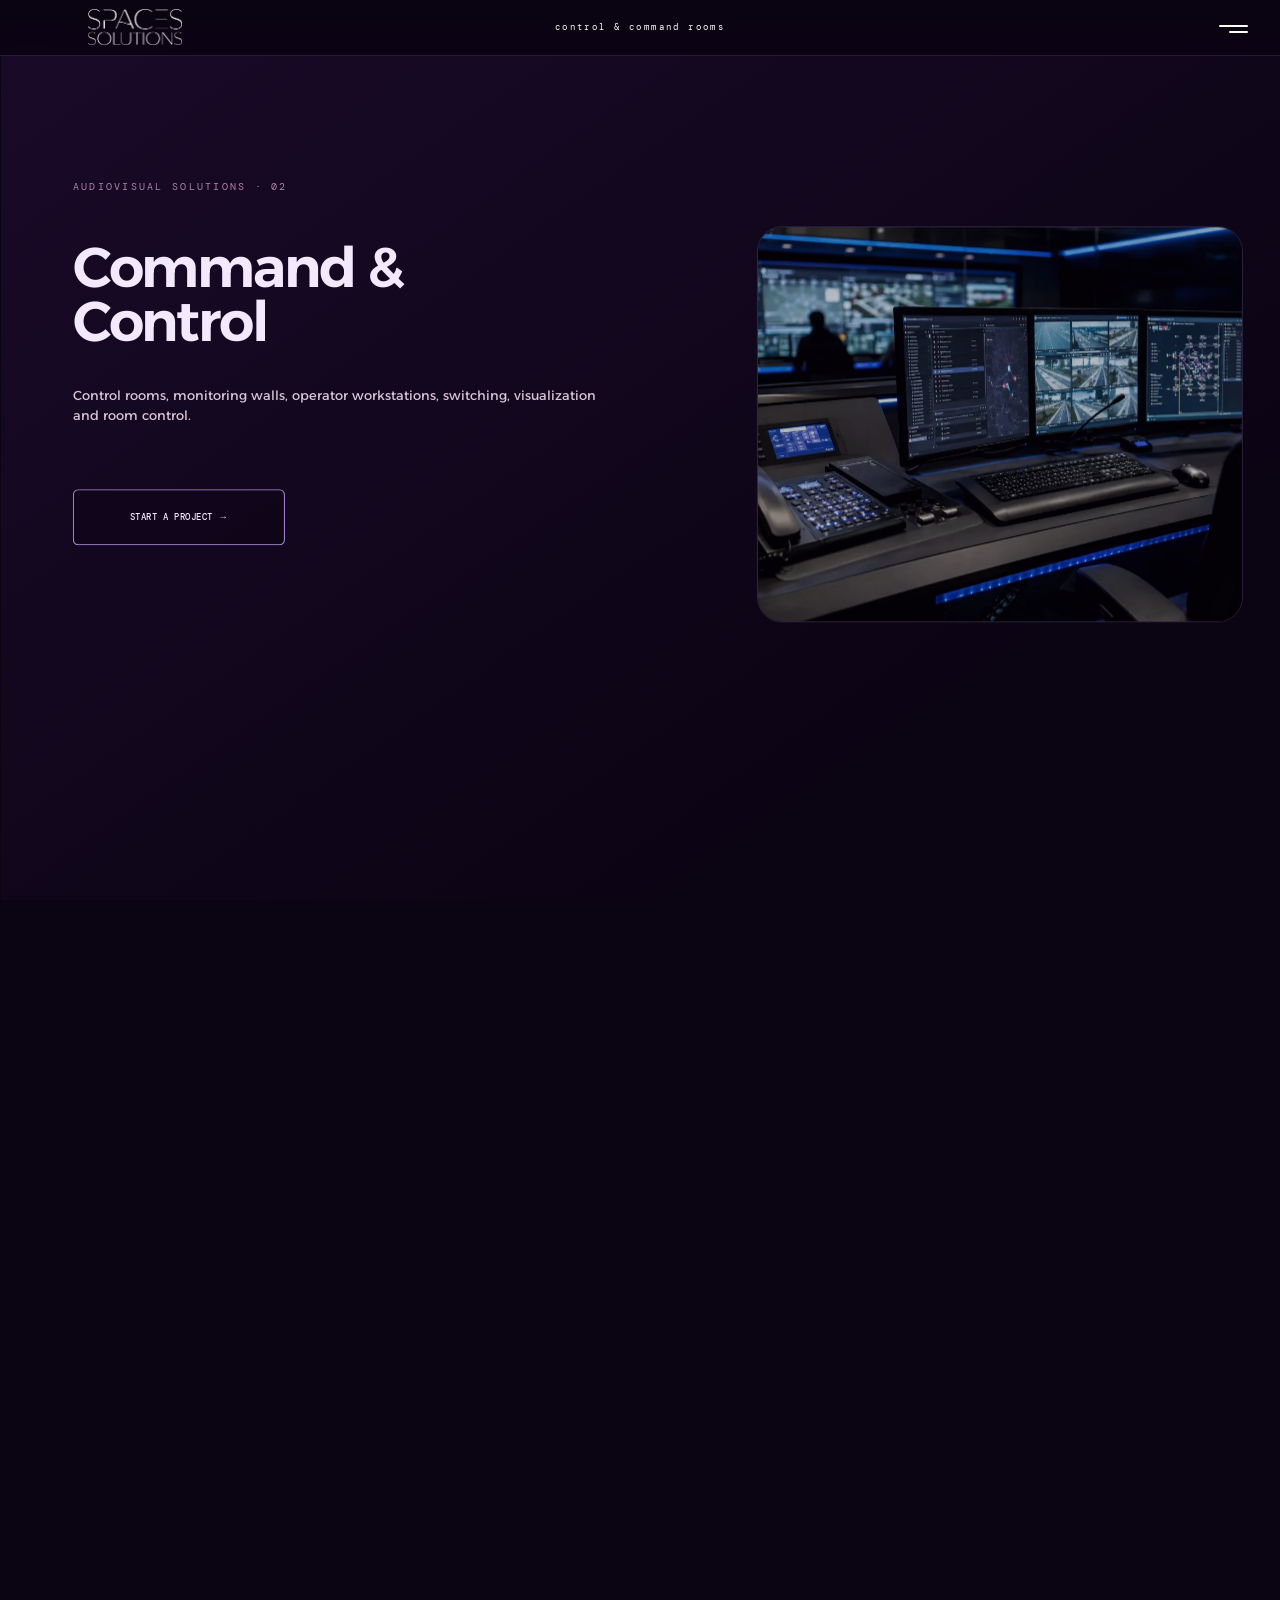
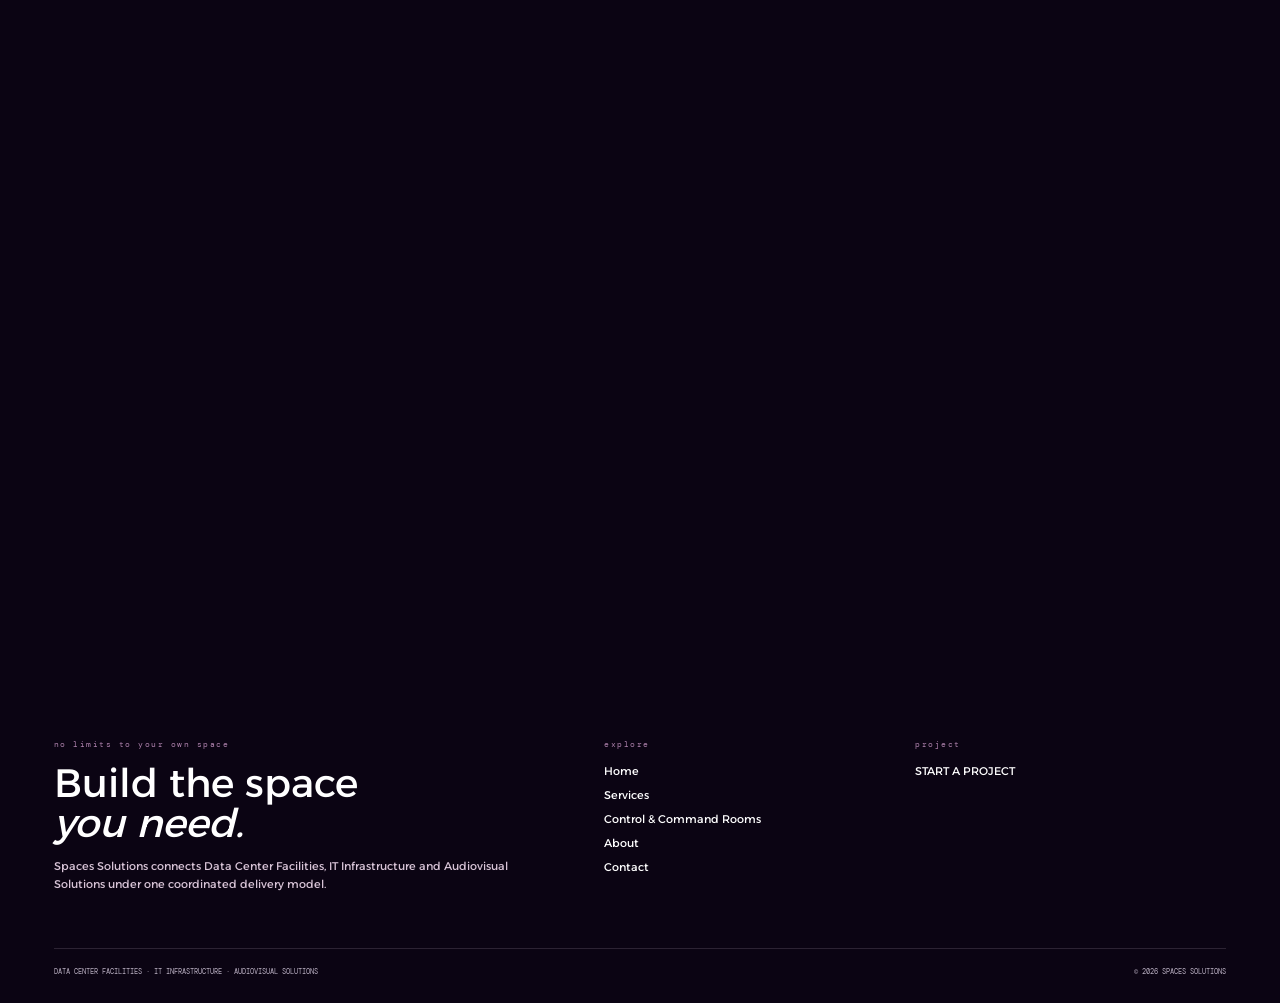
<file: service-control-command-rooms.html>
<!doctype html>
<html lang="en">
<head>
<meta charset="utf-8">
<meta name="viewport" content="width=device-width,initial-scale=1">
<title>Control &amp; Command Rooms — Spaces Solutions</title>
<link href="assets/fonts/fonts.css" rel="stylesheet">
<style>:root{--neon:#c9a4ff;--deep:#0b0413}*{box-sizing:border-box;margin:0;padding:0}html{font-size:1.40625vw}body{background:var(--deep);color:#fff;font-family:Alexandria,sans-serif}a{color:inherit;text-decoration:none}#viewport{height:100vh;overflow:hidden}#world{position:absolute;width:76rem;height:182.2rem;will-change:transform}.screen,.screen>*{position:absolute}.ground{inset:0;background:linear-gradient(155deg,#1b0b2b,#0b0413)}.rise{z-index:6;opacity:0;transform:translateY(.7rem)}.kick{font:400 .5rem 'DM Mono';letter-spacing:.22em;text-transform:uppercase;color:#b083ae}.title{font-size:3.25rem;line-height:.96;font-weight:600;letter-spacing:-.035em;color:#f3e9ff}.body{font-size:.72rem;line-height:1.55;color:#d8c4d7}.section-title{font-size:2.2rem;line-height:1;font-weight:600;color:#f3e9ff}.section-rule{height:1px;background:#c9a4ff;opacity:.7}.hero-cta,.closing-cta{display:grid;place-items:center;border:1px solid rgba(201,164,255,.85);color:#f3e9ff;font:500 .52rem 'DM Mono';letter-spacing:.06em;text-transform:uppercase}.photo{z-index:5;overflow:hidden;border:1px solid rgba(201,164,255,.22)}.photo:after,.system-image:after{content:"";position:absolute;inset:0;pointer-events:none}.photo:after{background:linear-gradient(180deg,rgba(21,8,38,.08),rgba(21,8,38,.24))}.photo img,.system-image img{display:block;width:100%;height:100%;object-fit:cover}.sig{z-index:3;overflow:visible}.sig path{fill:none;stroke-linecap:round;stroke-linejoin:round}.halo{stroke:#5a2d8a;stroke-width:22;opacity:.2}.glow{stroke:#c9a4ff;stroke-width:9;opacity:.4}.core{stroke:#f3e9ff;stroke-width:2.8}.capability{padding:1.5rem 1.5rem;border:1px solid rgba(176,131,174,.3);background:rgba(21,8,38,.28)}.capability b,.callout b{display:block;font:400 .52rem 'DM Mono';letter-spacing:.12em;color:#c9a4ff}.capability p{margin-top:1rem;font-size:.7rem;line-height:1.45;color:#eae3eb}.connector{height:1px;background:rgba(176,131,174,.38);z-index:4}.node{width:.8rem;height:.8rem;margin:-.4rem 0 0 -.4rem;border:1px solid #f3e9ff;border-radius:50%;background:#2f1650;z-index:4}.system-image{z-index:2;overflow:hidden;border:1px solid rgba(201,164,255,.2)}.system-image img{object-position:center 72%}.system-image:after{background:linear-gradient(90deg,rgba(11,4,19,.5),rgba(21,8,38,.15) 45%,rgba(11,4,19,.42)),linear-gradient(0deg,rgba(11,4,19,.42),transparent 55%)}.screen3 .sig{z-index:3}.callout{z-index:5;padding:1rem 1.1rem;border:1px solid rgba(216,196,215,.28);background:rgba(11,4,19,.78)}.callout h3{margin:.45rem 0;font-size:.72rem;font-weight:600;color:#f3e9ff}.callout p{font-size:.49rem;line-height:1.48;color:#d8c4d7}.annotation-line{height:1px;background:rgba(216,196,215,.38);z-index:4}.closing-title{font-size:2rem;line-height:1.08;font-weight:600;color:#f3e9ff;text-align:center}.closing-body{text-align:center}.screen4 .node{z-index:4}.mobile-signal,.site-mobile{display:none}@media(max-width:820px){html{font-size:16px!important}body{overflow-x:hidden}#viewport{display:none!important}.site-mobile{display:block;position:relative;padding:90px 22px 64px 54px;background:linear-gradient(160deg,#190a28,#0b0413);color:#fff;overflow:hidden}.site-mobile__chapter{position:relative!important;left:auto!important;top:auto!important;width:100%!important;height:auto!important;min-height:0!important;margin:0 0 42px!important;padding:0!important;opacity:1!important;transform:none!important;color:inherit!important}.site-mobile__chapter *{position:static!important;max-width:100%;opacity:1!important;transform:none!important}.site-mobile__chapter.title{font-size:42px!important;line-height:.96!important}.site-mobile__chapter.section-title{font-size:32px!important}.site-mobile__chapter.body{font-size:14px!important}.site-mobile__chapter.hero-cta,.site-mobile__chapter.closing-cta{display:inline-flex!important;width:auto!important;min-width:150px!important;height:44px!important;padding:0 20px!important;justify-content:center}.site-mobile__chapter.photo,.site-mobile__chapter.system-image{width:100%!important;aspect-ratio:4/3;height:auto!important}.site-mobile__chapter.system-image{aspect-ratio:auto!important}.site-mobile__chapter.photo img,.site-mobile__chapter.system-image img{width:100%!important;height:auto!important;max-height:280px!important;object-fit:cover!important}.site-mobile__chapter.capability,.site-mobile__chapter.callout{padding:20px!important;border:1px solid rgba(216,196,215,.24)!important;background:rgba(21,8,38,.45)!important}.site-mobile__chapter.capability p,.site-mobile__chapter.callout p{font-size:14px!important}.site-mobile__chapter.callout h3{font-size:17px!important}.site-mobile__chapter.closing-title{text-align:left!important;font-size:30px!important}.site-mobile__chapter.closing-body{text-align:left!important}.mobile-signal{display:block;position:fixed;z-index:45;left:20px;top:58px;width:24px;height:calc(100vh - 58px);pointer-events:none}.mobile-signal path{fill:none;stroke-linecap:round}.mobile-signal .mh{stroke:#5a2d8a;stroke-width:22;opacity:.24}.mobile-signal .mg{stroke:#c9a4ff;stroke-width:9;opacity:.5}.mobile-signal .mc{stroke:#f3e9ff;stroke-width:2.8}}</style>
<style id="shared-shell-css">
.site-header{position:fixed;z-index:800;inset:0 0 auto;height:3.1rem;padding:0 1.6rem;display:flex;align-items:center;background:rgba(11,4,19,.92);backdrop-filter:blur(8px);border-bottom:1px solid rgba(216,196,215,.13);color:#fff}.site-header__logo{display:flex;align-items:center;width:8.5rem;height:2rem}.site-header__logo img{width:100%;height:100%;object-fit:contain;object-position:left center}.site-header__title{position:absolute;left:50%;transform:translateX(-50%);font:400 .48rem 'DM Mono',monospace;letter-spacing:.28em;text-transform:lowercase;white-space:nowrap}.site-menu-button{margin-left:auto;width:2rem;height:2rem;padding:.6rem .2rem;border:0;background:transparent;color:inherit;cursor:pointer}.site-menu-button i{display:block;height:.11rem;margin:.25rem 0;background:currentColor;border-radius:2px}.site-menu-button i:last-child{width:64%;margin-left:auto}.site-nav{position:fixed;z-index:900;inset:0;display:grid;place-items:center;background:#0b0413;color:#fff;opacity:0;visibility:hidden;transition:.25s}.site-nav.open{opacity:1;visibility:visible}.site-nav ul{list-style:none;text-align:center}.site-nav li{margin:.7rem}.site-nav a{font-size:2rem;color:inherit;text-decoration:none}.site-nav__close{position:absolute;right:1.6rem;top:.7rem;width:2rem;height:2rem;border:0;background:transparent;color:#fff;font-size:1.5rem;cursor:pointer}.site-nav__sub{position:absolute;bottom:2rem;font:400 .44rem 'DM Mono',monospace;letter-spacing:.12em}.site-footer{position:relative;z-index:40;background:#0b0413;color:#fff;padding:4rem 3rem 1.5rem;font-family:Alexandria,sans-serif}.site-footer__grid{display:grid;grid-template-columns:2fr 1fr 1.3fr;gap:4rem;max-width:71.1rem;margin:auto}.site-footer__eyebrow,.site-footer__head{font:400 .46rem 'DM Mono',monospace;letter-spacing:.18em;text-transform:lowercase;color:#b083ae}.site-footer__name{font-size:2.2rem;line-height:1;margin:.8rem 0}.site-footer__lead{max-width:27rem;color:#d8c4d7;font-size:.62rem;line-height:1.6}.site-footer__links{display:flex;flex-direction:column;gap:.55rem;margin-top:.8rem}.site-footer__links a{color:#fff;text-decoration:none;font-size:.62rem}.site-footer__contact a,.site-footer__contact span{display:block;color:#fff;text-decoration:none;font-size:.58rem;margin-top:.7rem}.site-footer__contact strong{display:block;color:#b083ae;font:400 .4rem 'DM Mono',monospace}.site-footer__bottom{display:flex;justify-content:space-between;max-width:71.1rem;margin:3rem auto 0;padding-top:1rem;border-top:1px solid rgba(216,196,215,.16);font:400 .4rem 'DM Mono',monospace;color:#b9afc1}@media(max-width:820px){.site-header{height:58px;padding:0 18px}.site-header__logo{width:128px}.site-header__title{display:none}.site-menu-button{width:42px;height:42px}.site-nav a{font-size:28px}.site-footer{padding:56px 22px 24px}.site-footer__grid{grid-template-columns:1fr;gap:36px}.site-footer__name{font-size:32px}.site-footer__lead,.site-footer__links a,.site-footer__contact a,.site-footer__contact span{font-size:14px}.site-footer__bottom{display:block;font-size:10px;line-height:1.8}}
</style>
<style id="service-phase1-css">
.site-header{transition:background .25s,color .25s,border-color .25s}.site-header.is-light{background:rgba(244,241,246,.92);color:#24112f;border-color:rgba(36,17,47,.15)}.site-header.is-light .site-header__logo img{filter:brightness(0) saturate(100%) invert(10%) sepia(18%) saturate(2429%) hue-rotate(247deg) brightness(88%) contrast(95%)}
.hero-title{font-size:3.1rem;line-height:.98}.hero-body{font-size:.72rem;line-height:1.55}.hero-photo{border:1px solid rgba(201,164,255,.28);border-radius:1.4rem;overflow:hidden}.hero-photo img{filter:saturate(.82) brightness(.86) contrast(1.06)}.hero-photo:after{content:"";position:absolute;inset:0;background:rgba(21,8,38,.15);pointer-events:none}.hero-cta{border-radius:.3rem;background:rgba(11,4,19,.3)}.hero-signal{position:absolute!important;z-index:7;left:0;top:0;width:74rem;height:36rem;overflow:visible;pointer-events:none}.hero-signal path{fill:none;stroke-linecap:round;stroke-linejoin:round}.hero-signal .sig-glow{stroke:#c9a4ff;stroke-width:8;opacity:.48}.hero-signal .sig-core{stroke:#f3e9ff;stroke-width:2.2;opacity:.9}
.screen1>.kick{left:4rem!important;top:8.2rem!important;width:30rem!important;font-size:.57rem!important;opacity:.78}.screen1>.hero-title{left:4rem!important;top:11.6rem!important;width:31rem!important;font-size:3.1rem!important}.screen1>.hero-body{left:4rem!important;top:19.6rem!important;width:29.2rem!important;font-size:.72rem!important;line-height:1.55!important}.screen1>.hero-cta{left:4rem!important;top:25.4rem!important;width:11.8rem!important;height:3.1rem!important}.screen1>.hero-photo{left:42rem!important;top:10.8rem!important;width:27rem!important;height:22rem!important}
.screen2-problem-kicker{left:4.5rem;top:7.8rem;width:30rem;font:400 .57rem 'DM Mono';letter-spacing:.22em;text-transform:uppercase;color:#b083ae}.screen2-problem-title{left:4.5rem;top:10.5rem;width:37rem;font-size:2.05rem;line-height:1.03;font-weight:600;letter-spacing:-.03em;color:#f3e9ff;white-space:nowrap}.screen2-problem-body{left:4.5rem;top:16.3rem;width:35rem;font-size:.7rem;line-height:1.52;color:#d8c4d7}.screen2-deliver-kicker{left:44.5rem;top:18.1rem;width:20rem;font:400 .54rem 'DM Mono';letter-spacing:.22em;text-transform:uppercase;color:#b083ae}.screen2-copy{z-index:6;opacity:0;transform:translateY(.5rem);will-change:opacity,transform}.screen2-signal{left:0;top:0;width:80rem;height:56rem;z-index:4;overflow:visible;pointer-events:none}.screen2-signal path{fill:none;stroke-linecap:round;stroke-linejoin:round}.screen2-signal .sig-glow{stroke:#c9a4ff;stroke-width:8;opacity:.48}.screen2-signal .sig-core{stroke:#f3e9ff;stroke-width:2.2;opacity:.9}.screen2-signal .branch.is-resolved .branch-glow{opacity:.2}.cap-node{z-index:7;width:1.4rem;height:1.4rem;margin:-.7rem 0 0 -.7rem;border:1px solid #9d68c9;border-radius:50%;display:grid;place-items:center;background:#0b0413;color:#c9a4ff;font:400 .46rem 'DM Mono';font-style:normal;opacity:.32}.cap-node.is-active{opacity:1;border-color:#f3e9ff;color:#f3e9ff;box-shadow:0 0 1rem rgba(201,164,255,.55)}.cap-node.is-resolved{opacity:.7;border-color:#9d68c9;color:#c9a4ff;box-shadow:none}.cap-title{z-index:6;font-size:1.02rem;line-height:1.15;font-weight:500;color:#f3e9ff;opacity:.14;transform:translateY(.3rem);will-change:opacity,transform}.cap-title.is-active{opacity:1;transform:translateY(0)}.cap-title.is-resolved{opacity:.76;transform:translateY(0)}
.screen2-problem-kicker{color:rgba(176,131,174,.75)}.screen2-deliver-kicker{color:rgba(176,131,174,.68)}.cap-node{transition:opacity .16s,border-color .16s,color .16s,box-shadow .16s}.cap-title{transition:opacity .2s,transform .2s}
.screen3 .ground{background-color:#f4f1f6;background-image:linear-gradient(rgba(36,17,47,.08) 1px,transparent 1px),linear-gradient(90deg,rgba(36,17,47,.08) 1px,transparent 1px);background-size:2rem 2rem}.system-copy{z-index:6;opacity:0;transform:translateY(.5rem);will-change:opacity,transform}.system-kicker{left:8rem;top:10.8rem;width:28rem;font:400 .57rem 'DM Mono';letter-spacing:.22em;text-transform:uppercase;color:rgba(118,85,121,.72)}.system-title{left:8rem;top:13.2rem;width:30rem;font-size:2rem;line-height:1.04;font-weight:600;letter-spacing:-.03em;color:#24112f;white-space:nowrap}.system-support{left:47rem;top:11.8rem;width:25rem;font-size:.7rem;line-height:1.5;color:#24112f}.system-components-kicker{left:47rem;top:19rem;width:20rem;font:400 .53rem 'DM Mono';letter-spacing:.22em;text-transform:uppercase;color:rgba(118,85,121,.65)}.system-photo{left:8rem;top:20.5rem;width:30rem;height:16rem;z-index:5;overflow:hidden;border:1px solid rgba(47,22,80,.18);border-radius:1.4rem;opacity:0;transform:translateY(.5rem) scale(.994);will-change:opacity,transform,border-color}.system-photo img{display:block;width:100%;height:100%;object-fit:cover;object-position:center 62%;filter:saturate(.82) brightness(.88) contrast(1.05)}.system-photo:after{content:"";position:absolute;inset:0;background:rgba(21,8,38,.10);pointer-events:none}.system-signal{left:0;top:0;width:80rem;height:56rem;z-index:4;overflow:visible;pointer-events:none}.system-signal path{fill:none;stroke-linecap:round;stroke-linejoin:round}.system-signal .light-glow{stroke:#5a2d8a;stroke-width:8;opacity:.30}.system-signal .light-core{stroke:#2f1650;stroke-width:2.2;opacity:.95}.system-signal .system-branch.is-resolved .light-glow{opacity:.12}.system-number,.system-row-title{z-index:6;color:#24112f;will-change:opacity,transform}.system-number{font:400 .52rem 'DM Mono';letter-spacing:.15em;color:#765579;opacity:.28}.system-row-title{font-size:.74rem;line-height:1.2;font-weight:500;opacity:.20;transform:translateY(.25rem)}.system-number.is-active{opacity:.90}.system-row-title.is-active{opacity:1;transform:translateY(0)}.system-number.is-resolved{opacity:.62}.system-row-title.is-resolved{opacity:.74;transform:translateY(0)}
:root{--paper:#f4f1f6;--plum:#24112f;--deep:#0b0413;--neon:#c9a4ff}
html{font-size:1.40625vw}body{overflow-x:hidden}#viewport{height:100vh;overflow:hidden;background:var(--deep)}#world{position:absolute;width:154rem;height:160rem;will-change:transform}.screen{position:absolute;overflow:hidden}.screen>*{position:absolute}.screen .ground{inset:0;background:linear-gradient(145deg,#1a0a29 0%,#0b0413 70%)}.screen3 .ground{background-color:var(--paper);background-image:linear-gradient(rgba(36,17,47,.045) 1px,transparent 1px),linear-gradient(90deg,rgba(36,17,47,.045) 1px,transparent 1px);background-size:2rem 2rem}.rise{z-index:6;opacity:0;transform:translateY(.7rem);will-change:opacity,transform}.kick{font:400 .5rem 'DM Mono';letter-spacing:.22em;text-transform:uppercase;color:#b083ae}.title{font-size:4rem;line-height:.96;font-weight:600;letter-spacing:-.04em;color:#f3e9ff}.section-title{font-size:2.7rem;line-height:1.02;font-weight:600;letter-spacing:-.03em;color:#f3e9ff}.body{font-size:.8rem;line-height:1.55;color:#d8c4d7}.hero-cta,.closing-cta{display:grid;place-items:center;border:1px solid rgba(201,164,255,.85);color:#f3e9ff;font:500 .52rem 'DM Mono';letter-spacing:.06em;text-transform:uppercase}.photo,.system-image{z-index:5;overflow:hidden;border:1px solid rgba(201,164,255,.22)}.photo img,.system-image img{display:block;width:100%;height:100%;object-fit:cover}.photo img{object-position:center 55%}.system-image img{object-position:center 65%}.capability{z-index:6}.capability b,.system-item b{display:block;font:400 .5rem 'DM Mono';letter-spacing:.16em;color:#c9a4ff}.capability h3{margin-top:.65rem;font-size:1.05rem;line-height:1.15;font-weight:500;color:#f3e9ff}.screen3 .kick{color:#765579}.screen3 .section-title,.screen3 .body,.screen3 .system-item{color:var(--plum)}.system-item{z-index:6;border-bottom:1px solid rgba(36,17,47,.18);padding-bottom:.65rem;font-size:.85rem}.system-item b{display:inline-block;width:2.4rem;color:#765579}.anchor{display:block!important;width:0!important;height:0!important;opacity:0!important;pointer-events:none!important}.mobile-signal{display:none!important}
@media(max-width:820px){html{font-size:16px!important}body{overflow-x:hidden}#viewport{display:none!important}.site-mobile{display:block;position:relative;padding:96px 22px 64px 54px;background:linear-gradient(160deg,#190a28,#0b0413);color:#fff}.mobile-section{margin-bottom:64px}.mobile-section .kick{position:static;margin-bottom:16px}.mobile-section .title,.mobile-section .section-title{position:static;margin-bottom:20px}.mobile-section .title{font-size:42px;line-height:.96}.mobile-section .section-title{font-size:31px}.mobile-section .body{position:static;font-size:14px;line-height:1.6}.mobile-section .photo,.mobile-section .system-image{position:relative;width:100%;height:auto;aspect-ratio:5/4;margin:28px 0}.mobile-section .hero-cta,.mobile-section .closing-cta{position:relative;display:inline-flex;width:auto;height:44px;padding:0 20px;margin-top:24px}.mobile-deliver{margin-top:38px}.mobile-deliver h2{font:400 11px 'DM Mono';letter-spacing:.22em;text-transform:uppercase;color:#b083ae;margin-bottom:18px}.mobile-deliver ol{list-style:none}.mobile-deliver li{padding:13px 0;font-size:17px}.mobile-deliver b{font:400 11px 'DM Mono';color:#c9a4ff;margin-right:18px}.mobile-system{background:var(--paper);color:var(--plum);margin-left:-54px;margin-right:-22px;padding:44px 22px 44px 54px}.mobile-system .kick,.mobile-system .section-title,.mobile-system .body{color:var(--plum)}.mobile-system-list{list-style:none;margin-top:24px}.mobile-system-list li{padding:12px 0;border-bottom:1px solid rgba(36,17,47,.15)}.mobile-system-list b{font:400 11px 'DM Mono';color:#765579;margin-right:16px}.mobile-signal{display:block!important;position:fixed;z-index:45;left:20px;top:58px;width:24px;height:calc(100vh - 58px);pointer-events:none}.mobile-signal .mh{display:none}.mobile-signal .mg{stroke:#c9a4ff;stroke-width:8;opacity:.48}.mobile-signal .mc{stroke:#f3e9ff;stroke-width:2.2;opacity:.9}}
.screen.screen3 .ground{background-color:#f4f1f6;background-image:linear-gradient(rgba(36,17,47,.08) 1px,transparent 1px),linear-gradient(90deg,rgba(36,17,47,.08) 1px,transparent 1px)}
.screen4 .ground{background:radial-gradient(circle at 69% 56%,rgba(70,31,105,.13),transparent 27rem),linear-gradient(145deg,#160822 0%,#0b0413 72%)}.cta-copy{z-index:6;opacity:0;will-change:opacity,transform}.cta-kicker{left:9rem;top:11.5rem;width:25rem;font:400 .57rem 'DM Mono';letter-spacing:.22em;text-transform:uppercase;color:#b083ae}.cta-title{left:9rem;top:14.5rem;width:31rem;font-size:2.25rem;line-height:1.04;font-weight:600;letter-spacing:-.03em;color:#f3e9ff}.cta-support{left:9rem;top:21.8rem;width:30rem;font-size:.7rem;line-height:1.52;color:#d8c4d7}.cta-button{left:50rem;top:24.5rem;width:17.5rem;height:3.6rem;z-index:7;display:flex;align-items:center;justify-content:center;border:1px solid rgba(201,164,255,.25);border-radius:.4rem;background:rgba(90,45,138,0);color:rgba(243,233,255,.72);font:500 .52rem 'DM Mono';letter-spacing:.06em;text-transform:uppercase;opacity:0;transform:translateY(.3rem);will-change:opacity,transform,border-color,background,color}.cta-button__arrow{display:inline-block;margin-left:.45rem;transition:transform .18s}.cta-button.is-active{border-color:rgba(201,164,255,.55);background:rgba(90,45,138,.06);color:#f3e9ff}.cta-button.is-active .cta-button__arrow{transform:translateX(.2rem)}.cta-button.is-resolved{border-color:rgba(201,164,255,.42);background:rgba(90,45,138,.04);color:rgba(243,233,255,.95)}.cta-button.is-resolved .cta-button__arrow{transform:translateX(.2rem)}.cta-button:hover{border-color:rgba(201,164,255,.62);color:#fff}.cta-button:hover .cta-button__arrow{transform:translateX(.2rem)}.cta-signal{left:0;top:0;width:80rem;height:48rem;z-index:4;overflow:visible;pointer-events:none}.cta-signal path{fill:none;stroke-linecap:round;stroke-linejoin:round}.cta-signal .sig-glow{stroke:#c9a4ff;stroke-width:8;opacity:.48}.cta-signal .sig-core{stroke:#f3e9ff;stroke-width:2.2;opacity:.90}
@media(max-width:820px){.mobile-system .system-image{border-radius:14px;overflow:hidden;border:1px solid rgba(47,22,80,.18)}.mobile-system .system-image img{filter:saturate(.82) brightness(.88) contrast(1.05)}.mobile-system-list{position:relative;padding-left:28px}.mobile-system-list:before{content:"";position:absolute;left:8px;top:0;bottom:0;width:8px;background:rgba(90,45,138,.30);border-radius:8px}.mobile-system-list:after{content:"";position:absolute;left:10.9px;top:0;bottom:0;width:2.2px;background:#2f1650}.mobile-system-list li{border:0}.mobile-system-components{font:400 11px 'DM Mono';letter-spacing:.22em;text-transform:uppercase;color:#765579;margin:28px 0 12px}}
@media(max-width:820px){.mobile-signal.is-system .mg{stroke:#5a2d8a;opacity:.30}.mobile-signal.is-system .mc{stroke:#2f1650;opacity:.95}}
@media(max-width:820px){.mobile-cta-section{position:relative;margin:0 -22px -64px -54px!important;padding:54px 22px 64px 54px;background:linear-gradient(150deg,#160822,#0b0413 72%);overflow:hidden}.mobile-cta-section .section-title{font-size:30px;line-height:1.05;max-width:310px}.mobile-cta-section .body{max-width:310px}.mobile-cta-section .closing-cta{position:relative;z-index:2;margin-left:28px;height:42px;padding:0 18px;border-radius:4px;border-color:rgba(201,164,255,.42);background:rgba(90,45,138,.04);font:500 10px 'DM Mono';letter-spacing:.05em}.mobile-cta-signal{position:absolute;left:0;top:196px;width:90px;height:92px;pointer-events:none}.mobile-cta-signal path{fill:none;stroke-linecap:round;stroke-linejoin:round}.mobile-cta-signal .mg{stroke:#c9a4ff;stroke-width:8;opacity:.48}.mobile-cta-signal .mc{stroke:#f3e9ff;stroke-width:2.2;opacity:.9}}
</style>
<style id="screen4-join-css">.cta-signal [data-piece="cta-s0"] path{stroke-linecap:butt}</style>
<header class="site-header">
<a class="site-header__logo" href="index.html" aria-label="Spaces Solutions home">
<svg id="hdrMark" hidden>
</svg>
<img id="hdrTypo" src="[data-uri]" alt="Spaces Solutions">
</a>
<div class="site-header__title">control &amp; command rooms</div>
<button class="site-menu-button" type="button" aria-label="open menu" aria-expanded="false" aria-controls="site-nav">
<i>
</i>
<i>
</i>
</button>
</header>
<nav class="site-nav" id="site-nav" aria-hidden="true" aria-label="Primary navigation">
<button class="site-nav__close" type="button" aria-label="close menu">×</button>
<ul>
<li>
<a href="index.html">Home</a>
</li>
<li>
<a href="services.html">Services</a>
</li>
<li>
<a href="service-control-command-rooms.html" aria-current="page">Control &amp; Command Rooms</a>
</li>
<li>
<a href="about.html">About</a>
</li>
<li>
<a href="contact.html">Contact</a>
</li>
</ul>
</nav>
<svg class="mobile-signal" viewBox="0 0 24 1000" preserveAspectRatio="none" aria-hidden="true">
<path class="mg" d="M12 0 C12 260 12 740 12 1000"/>
<path class="mc" d="M12 0 C12 260 12 740 12 1000"/>
</svg>
<main id="legacy-viewport" hidden aria-hidden="true">
<div id="legacy-world">
<section class="screen screen1 dark" style="left:0;top:0;width:76rem;height:43.2rem">
<div class="ground">
</div>
<div class="rise kick" style="left:5.5rem;top:12.8rem;width:33rem;height:1rem">AUDIOVISUAL SOLUTIONS · COMMAND &amp; CONTROL</div>
<div class="rise title" style="left:5.5rem;top:15.8rem;width:33rem;height:6.4rem">Control &amp;<br>Command Rooms</div>
<div class="rise body" style="left:5.5rem;top:24.6rem;width:31.5rem;height:3.6rem">Control rooms, monitoring walls, operator workstations, switching, visualization and room control.</div>
<a class="rise hero-cta" style="left:5.5rem;top:31rem;width:15rem;height:3rem" href="contact.html">START A PROJECT →</a>
<div class="photo" style="left:40.5rem;top:10.8rem;width:29.5rem;height:22.125rem">
<img src="assets/img/control-command-rooms.webp" alt="Control and command room">
</div>
<svg class="sig sig-0" style="left:58.6rem;top:7.8rem;width:2.8rem;height:36.8rem" viewBox="586 78 28 368">
<path class="halo" d="M 600 92 L 600 432"/>
<path class="glow" d="M 600 92 L 600 432"/>
<path class="core" d="M 600 92 L 600 432"/>
</svg>
</section>
<section class="screen legacy-screen2 dark" style="left:0;top:43.2rem;width:76rem;height:54rem">
<div class="ground">
</div>
<div class="rise section-title" style="left:5.5rem;top:4.8rem;width:30rem;height:3rem">What We Deliver</div>
<div class="rise section-rule" style="left:5.5rem;top:8.8rem;width:4.5rem">
</div>
<div class="rise capability" style="left:7.6rem;top:12.8rem;width:21rem;height:11rem">
<b>01</b>
<p>Secure, ultra-low-latency KVM-over-IP architectures</p>
</div>
<div class="rise capability" style="left:47rem;top:21.8rem;width:21rem;height:11rem">
<b>02</b>
<p>Multi-source video processors for CCTV, GIS and real-time dashboards</p>
</div>
<div class="rise capability" style="left:7.6rem;top:30.8rem;width:21rem;height:11rem">
<b>03</b>
<p>Dynamic wall management and technical-console ergonomics</p>
</div>
<div class="rise capability" style="left:47rem;top:39.8rem;width:21rem;height:11rem">
<b>04</b>
<p>Room control, acoustic coordination and operator-environment integration</p>
</div>
<div class="connector" style="left:28.6rem;top:18.3rem;width:9.4rem">
</div>
<div class="connector" style="left:38rem;top:27.3rem;width:9rem">
</div>
<div class="connector" style="left:28.6rem;top:36.3rem;width:9.4rem">
</div>
<div class="connector" style="left:38rem;top:45.3rem;width:9rem">
</div>
<i class="node" style="left:38rem;top:18.3rem">
</i>
<i class="node" style="left:38rem;top:27.3rem">
</i>
<i class="node" style="left:38rem;top:36.3rem">
</i>
<i class="node" style="left:38rem;top:45.3rem">
</i>
<svg class="sig sig-1" style="left:36.6rem;top:-1.4rem;width:24.8rem;height:56.8rem" viewBox="366 418 248 568">
<path class="halo" d="M 600 432 L 600 470 C 600 500 576 524 546 524 L 430 524 C 402 524 380 546 380 574 L 380 972"/>
<path class="glow" d="M 600 432 L 600 470 C 600 500 576 524 546 524 L 430 524 C 402 524 380 546 380 574 L 380 972"/>
<path class="core" d="M 600 432 L 600 470 C 600 500 576 524 546 524 L 430 524 C 402 524 380 546 380 574 L 380 972"/>
</svg>
</section>
<section class="screen screen3 dark" style="left:0;top:97.2rem;width:76rem;height:49rem">
<div class="ground">
</div>
<div class="rise kick" style="left:5.5rem;top:4rem;width:20rem;height:1rem">SYSTEM VIEW</div>
<div class="rise section-title" style="left:5.5rem;top:6.5rem;width:50rem;height:5rem">One room. Every operational layer connected.</div>
<div class="rise body" style="left:5.5rem;top:13.7rem;width:52rem;height:3.5rem">Operator workstations, monitoring walls, video sources, switching and room control come together as one coordinated operational environment.</div>
<div class="system-image" style="left:5.5rem;top:18rem;width:65rem;height:27rem">
<img src="assets/img/control-command-rooms.webp" alt="Wide command room environment">
</div>
<svg class="sig sig-2" style="left:36.6rem;top:-1.4rem;width:2.8rem;height:51.8rem" viewBox="366 958 28 518">
<path class="halo" d="M 380 972 L 380 1462"/>
<path class="glow" d="M 380 972 L 380 1462"/>
<path class="core" d="M 380 972 L 380 1462"/>
</svg>
<div class="rise callout" style="left:8rem;top:20.5rem;width:22rem">
<b>01</b>
<h3>Operator Environment</h3>
<p>Workstations and technical consoles arranged around the people operating the room.</p>
</div>
<div class="rise callout" style="left:46rem;top:29.5rem;width:22rem">
<b>02</b>
<h3>Visualization</h3>
<p>Monitoring walls and multi-source video bring live feeds, dashboards and operational information into a shared view.</p>
</div>
<div class="rise callout" style="left:8rem;top:38.5rem;width:22rem">
<b>03</b>
<h3>Signal &amp; Control</h3>
<p>KVM, switching and room control connect sources, displays and operator positions.</p>
</div>
<div class="annotation-line" style="left:30rem;top:23rem;width:8rem">
</div>
<div class="annotation-line" style="left:38rem;top:32.5rem;width:8rem">
</div>
<div class="annotation-line" style="left:30rem;top:42rem;width:8rem">
</div>
<i class="node" style="left:38rem;top:23rem">
</i>
<i class="node" style="left:38rem;top:32.5rem">
</i>
<i class="node" style="left:38rem;top:42rem">
</i>
</section>
<section class="screen screen4 dark" style="left:0;top:146.2rem;width:76rem;height:36rem">
<div class="ground">
</div>
<svg class="sig sig-3" style="left:34.1rem;top:-1.4rem;width:5.3rem;height:11.2rem" viewBox="341 1448 53 112">
<path class="halo" d="M 380 1462 C 380 1500 355 1522 355 1560"/>
<path class="glow" d="M 380 1462 C 380 1500 355 1522 355 1560"/>
<path class="core" d="M 380 1462 C 380 1500 355 1522 355 1560"/>
</svg>
<i class="node" style="left:35.5rem;top:9.8rem">
</i>
<div class="rise closing-title" style="left:19rem;top:12.5rem;width:33rem">What must your operations centre achieve?</div>
<div class="rise body closing-body" style="left:20.5rem;top:20.5rem;width:30rem">Let’s discuss your operational requirements, workflows, visibility needs, resilience objectives and the experience your operators rely on every day.</div>
<a class="rise closing-cta" style="left:28rem;top:27rem;width:15rem;height:3rem" href="contact.html">START YOUR PROJECT →</a>
</section>
</div>
</main>
<main id="viewport" data-coverage="content"><div id="world">
<section class="screen screen1 dark" data-screen="hero" style="left:0;top:0;width:74rem;height:56rem"><div class="ground"></div><i class="anchor" data-anchor="hero-entry" data-local="620,0" data-world="620,0" style="left:62rem;top:0"></i><i class="anchor" data-anchor="hero-exit" data-local="740,250" data-world="740,250" style="left:74rem;top:25rem"></i><div class="rise kick" style="left:4rem;top:7.8rem;width:32rem">AUDIOVISUAL SOLUTIONS · 02</div><h1 class="rise title hero-title" style="left:4rem;top:10.8rem;width:33.5rem">Command &amp;<br>Control</h1><p class="rise body hero-body" style="left:4rem;top:20.2rem;width:31rem">Control rooms, monitoring walls, operator workstations, switching, visualization and room control.</p><a class="rise hero-cta" style="left:4rem;top:27rem;width:16.5rem;height:3.8rem" href="contact.html">START A PROJECT →</a><div class="rise photo hero-photo" style="left:42rem;top:10rem;width:27rem;height:22.8rem"><img src="assets/img/control-command-rooms.webp" alt="Control and command room monitoring displays and operator environment"></div><svg class="hero-signal" data-signal="hero" viewBox="0 0 740 360" preserveAspectRatio="none" aria-hidden="true"><path class="sig-glow" d="M 620 0 V 60 C 620 71.046 611.046 80 600 80 H 420 C 408.954 80 400 88.954 400 100 V 320 C 400 331.046 408.954 340 420 340 H 684 C 695.046 340 704 331.046 704 320 V 270 C 704 258.954 712.954 250 724 250 H 740"/><path class="sig-core" d="M 620 0 V 60 C 620 71.046 611.046 80 600 80 H 420 C 408.954 80 400 88.954 400 100 V 320 C 400 331.046 408.954 340 420 340 H 684 C 695.046 340 704 331.046 704 320 V 270 C 704 258.954 712.954 250 724 250 H 740"/></svg></section>
<section class="screen screen2 dark" data-screen="problem-deliver" style="left:74rem;top:0;width:80rem;height:56rem"><div class="ground"></div><i class="anchor" data-anchor="screen2-entry" data-local="0,250" data-world="740,250" style="left:0;top:25rem"></i><i class="anchor" data-anchor="cap-01" data-local="150,270" data-world="890,270" style="left:15rem;top:27rem"></i><i class="anchor" data-anchor="cap-02" data-local="315,270" data-world="1055,270" style="left:31.5rem;top:27rem"></i><i class="anchor" data-anchor="cap-03" data-local="480,270" data-world="1220,270" style="left:48rem;top:27rem"></i><i class="anchor" data-anchor="cap-04" data-local="645,270" data-world="1385,270" style="left:64.5rem;top:27rem"></i><i class="anchor" data-anchor="screen2-exit" data-local="420,560" data-world="1160,560" style="left:42rem;top:56rem"></i><div class="screen2-copy screen2-problem-kicker" data-reveal="600,700">THE PROBLEM WE SOLVE</div><h2 class="screen2-copy screen2-problem-title" data-reveal="625,735">One control environment.<br>Multiple systems to coordinate.</h2><p class="screen2-copy screen2-problem-body" data-reveal="650,760">Control rooms bring monitoring walls, operator workstations, switching, visualization and room control into one operational environment. The challenge is making those elements work as one coordinated system rather than isolated components.</p><div class="screen2-copy screen2-deliver-kicker" data-reveal="690,790">WHAT WE DELIVER</div><svg class="screen2-signal" viewBox="0 0 800 560" aria-hidden="true"><g class="signal-piece" data-piece="a"><path class="sig-glow" d="M 0 250 H 40 C 45.523 250 50 254.477 50 260 C 50 265.523 54.477 270 60 270 H 150"/><path class="sig-core" d="M 0 250 H 40 C 45.523 250 50 254.477 50 260 C 50 265.523 54.477 270 60 270 H 150"/></g><g class="branch" data-cap="1"><path class="sig-glow branch-glow" d="M 150 270 V 306"/><path class="sig-core" d="M 150 270 V 306"/></g><g class="signal-piece" data-piece="b"><path class="sig-glow" d="M 150 270 H 315"/><path class="sig-core" d="M 150 270 H 315"/></g><g class="branch" data-cap="2"><path class="sig-glow branch-glow" d="M 315 270 V 306"/><path class="sig-core" d="M 315 270 V 306"/></g><g class="signal-piece" data-piece="c"><path class="sig-glow" d="M 315 270 H 480"/><path class="sig-core" d="M 315 270 H 480"/></g><g class="branch" data-cap="3"><path class="sig-glow branch-glow" d="M 480 270 V 234"/><path class="sig-core" d="M 480 270 V 234"/></g><g class="signal-piece" data-piece="d"><path class="sig-glow" d="M 480 270 H 645"/><path class="sig-core" d="M 480 270 H 645"/></g><g class="branch" data-cap="4"><path class="sig-glow branch-glow" d="M 645 270 V 234"/><path class="sig-core" d="M 645 270 V 234"/></g><g class="signal-piece" data-piece="exit"><path class="sig-glow" d="M 645 270 H 665 C 673.284 270 680 276.716 680 285 V 500 C 680 511.046 671.046 520 660 520 H 440 C 428.954 520 420 528.954 420 540 V 560"/><path class="sig-core" d="M 645 270 H 665 C 673.284 270 680 276.716 680 285 V 500 C 680 511.046 671.046 520 660 520 H 440 C 428.954 520 420 528.954 420 540 V 560"/></g></svg><i class="cap-node" data-cap="1" style="left:15rem;top:27rem">01</i><i class="cap-node" data-cap="2" style="left:31.5rem;top:27rem">02</i><i class="cap-node" data-cap="3" style="left:48rem;top:27rem">03</i><i class="cap-node" data-cap="4" style="left:64.5rem;top:27rem">04</i><h3 class="cap-title" data-cap="1" style="left:10.5rem;top:31.8rem;width:12.5rem">Monitoring Walls</h3><h3 class="cap-title" data-cap="2" style="left:26rem;top:31.8rem;width:14.5rem">Operator<br>Workstations</h3><h3 class="cap-title" data-cap="3" style="left:43.2rem;top:20.3rem;width:14.5rem">Switching &amp;<br>Visualization</h3><h3 class="cap-title" data-cap="4" style="left:60rem;top:21.3rem;width:10rem">Room Control</h3></section>
<section class="screen screen3 light" data-screen="system" style="left:74rem;top:56rem;width:80rem;height:56rem"><div class="ground"></div><i class="anchor" data-anchor="screen3-entry" data-local="420,0" data-world="1160,560" style="left:42rem;top:0"></i><i class="anchor" data-anchor="screen3-exit" data-local="420,560" data-world="1160,1120" style="left:42rem;top:56rem"></i><div class="system-copy system-kicker" data-reveal="560,625">HOW THE SOLUTION WORKS</div><h2 class="system-copy system-title" data-reveal="580,650">One coordinated<br>control environment.</h2><p class="system-copy system-support" data-reveal="595,670">Monitoring, operator interaction, switching, visualization and room control are designed as parts of the same operational environment.</p><div class="system-photo" data-reveal="605,690"><img src="assets/img/control-command-rooms.webp" alt="Coordinated command and control room environment"></div><div class="system-copy system-components-kicker" data-reveal="620,685">SYSTEM COMPONENTS</div><svg class="system-signal" viewBox="0 0 800 560" aria-hidden="true"><g class="system-piece" data-piece="s0"><path class="light-glow" d="M 420 0 V 240"/><path class="light-core" d="M 420 0 V 240"/></g><g class="system-branch" data-row="1"><path class="light-glow" d="M 420 240 H 458"/><path class="light-core" d="M 420 240 H 458"/></g><g class="system-piece" data-piece="s2"><path class="light-glow" d="M 420 240 V 270"/><path class="light-core" d="M 420 240 V 270"/></g><g class="system-branch" data-row="2"><path class="light-glow" d="M 420 270 H 458"/><path class="light-core" d="M 420 270 H 458"/></g><g class="system-piece" data-piece="s3"><path class="light-glow" d="M 420 270 V 300"/><path class="light-core" d="M 420 270 V 300"/></g><g class="system-branch" data-row="3"><path class="light-glow" d="M 420 300 H 458"/><path class="light-core" d="M 420 300 H 458"/></g><g class="system-piece" data-piece="s4"><path class="light-glow" d="M 420 300 V 330"/><path class="light-core" d="M 420 300 V 330"/></g><g class="system-branch" data-row="4"><path class="light-glow" d="M 420 330 H 458"/><path class="light-core" d="M 420 330 H 458"/></g><g class="system-piece" data-piece="s5"><path class="light-glow" d="M 420 330 V 360"/><path class="light-core" d="M 420 330 V 360"/></g><g class="system-branch" data-row="5"><path class="light-glow" d="M 420 360 H 458"/><path class="light-core" d="M 420 360 H 458"/></g><g class="system-piece" data-piece="exit"><path class="light-glow" d="M 420 360 V 560"/><path class="light-core" d="M 420 360 V 560"/></g></svg><span class="system-number" data-row="1" style="left:47rem;top:23.2rem">01</span><h3 class="system-row-title" data-row="1" style="left:50rem;top:22.9rem;width:20.5rem">Monitoring Walls</h3><span class="system-number" data-row="2" style="left:47rem;top:26.2rem">02</span><h3 class="system-row-title" data-row="2" style="left:50rem;top:25.9rem;width:20.5rem">Operator Workstations</h3><span class="system-number" data-row="3" style="left:47rem;top:29.2rem">03</span><h3 class="system-row-title" data-row="3" style="left:50rem;top:28.9rem;width:20.5rem">Switching</h3><span class="system-number" data-row="4" style="left:47rem;top:32.2rem">04</span><h3 class="system-row-title" data-row="4" style="left:50rem;top:31.9rem;width:20.5rem">Visualization</h3><span class="system-number" data-row="5" style="left:47rem;top:35.2rem">05</span><h3 class="system-row-title" data-row="5" style="left:50rem;top:34.9rem;width:20.5rem">Room Control</h3></section>
<section class="screen screen4 dark" data-screen="cta" style="left:74rem;top:112rem;width:80rem;height:48rem"><div class="ground"></div><i class="anchor" data-anchor="screen4-entry" data-local="420,0" data-world="1160,1120" style="left:42rem;top:0"></i><i class="anchor" data-anchor="cta-contact" data-local="500,263" data-world="1240,1383" style="left:50rem;top:26.3rem"></i><div class="cta-copy cta-kicker" data-reveal="1035,1100" data-shift="3">START A PROJECT</div><h2 class="cta-copy cta-title" data-reveal="1060,1135" data-shift="4">What must your<br>operations centre achieve?</h2><p class="cta-copy cta-support" data-reveal="1090,1160" data-shift="3">Tell us about your requirements, environment and operational priorities.</p><a class="cta-button" data-reveal="1120,1190" data-shift="3" href="contact.html">DISCUSS YOUR REQUIREMENT <span class="cta-button__arrow">→</span></a><svg class="cta-signal" viewBox="0 0 800 480" aria-hidden="true"><g class="cta-piece" data-piece="cta-s0"><path class="sig-glow" d="M 420 0 V 243"/><path class="sig-core" d="M 420 0 V 243"/></g><g class="cta-piece" data-piece="cta-s1"><path class="sig-glow" d="M 420 243 C 420 254.046 428.954 263 440 263 H 500"/><path class="sig-core" d="M 420 243 C 420 254.046 428.954 263 440 263 H 500"/></g></svg></section>
</div></main>
<footer class="site-footer">
<div class="site-footer__grid">
<div>
<div class="site-footer__eyebrow">NO LIMITS TO YOUR OWN SPACE</div>
<div class="site-footer__name">Build the space<br>
<em>you need.</em>
</div>
<p class="site-footer__lead">Spaces Solutions connects Data Center Facilities, IT Infrastructure and Audiovisual Solutions under one coordinated delivery model.</p>
</div>
<div>
<div class="site-footer__head">Explore</div>
<div class="site-footer__links">
<a href="index.html">Home</a>
<a href="services.html">Services</a>
<a href="service-control-command-rooms.html">Control &amp; Command Rooms</a>
<a href="about.html">About</a>
<a href="contact.html">Contact</a>
</div>
</div>
<div>
<div class="site-footer__head">Project</div>
<div class="site-footer__links">
<a href="contact.html">START A PROJECT</a>
</div>
</div>
</div>
<div class="site-footer__bottom">
<div>DATA CENTER FACILITIES · IT INFRASTRUCTURE · AUDIOVISUAL SOLUTIONS</div>
<div>© 2026 SPACES SOLUTIONS</div>
</div>
</footer>
<script src="assets/vendor/gsap.min.js">
</script>
<script src="assets/vendor/ScrollTrigger.min.js">
</script>
<script>var CAM_D="M355 232 H1120 C1142.091 232 1160 249.909 1160 272 V1352",WORLD={w:1540,h:1600},HOLD=.8,world=document.getElementById('world'),rises=[...world.querySelectorAll('.rise')];function camera(){let s=document.createElementNS('http://www.w3.org/2000/svg','svg'),p=document.createElementNS(s.namespaceURI,'path');p.setAttribute('d',CAM_D);s.append(p);let L=p.getTotalLength(),a=[];for(let i=0;i<=1600;i++){let q=p.getPointAtLength(L*i/1600);a.push([q.x,q.y])}return{a,L}}let C=camera(),UPR,VW,VH;function measure(){UPR=innerWidth/711;VW=innerWidth/(2*UPR);VH=innerHeight/(2*UPR)}function smooth(v){v=Math.max(0,Math.min(1,v));return v*v*(3-2*v)}function elementWorldBox(e){let s=e.closest('.screen'),sl=parseFloat(s.style.left)*10,stp=parseFloat(s.style.top)*10,l=sl+e.offsetLeft/UPR,t=stp+e.offsetTop/UPR;return{l:l,t:t,r:l+e.offsetWidth/UPR,b:t+e.offsetHeight/UPR}}function apply(t){let hu=HOLD*innerHeight/UPR,s=t*(hu+C.L),arc=Math.max(0,s-hu),ap=Math.min(1,arc/C.L),f=ap*(C.a.length-1),i=Math.min(C.a.length-2,Math.floor(f)),q=f-i,x=C.a[i][0]+(C.a[i+1][0]-C.a[i][0])*q,y=C.a[i][1]+(C.a[i+1][1]-C.a[i][1])*q;world.style.transformOrigin=x*UPR+'px '+y*UPR+'px';world.style.transform='translate('+(innerWidth/2-x*UPR)+'px,'+(innerHeight/2-y*UPR)+'px)';rises.forEach(e=>{let b=elementWorldBox(e),dx=Math.max(b.l-(x+VW),(x-VW)-b.r,0),dy=Math.max(b.t-(y+VH),(y-VH)-b.b,0),v=smooth(1-Math.max(dx,dy)/55);e.style.opacity=v.toFixed(3);e.style.transform='translateY('+(0.7*(1-v))+'rem)'});document.querySelector('.site-header').classList.toggle('is-light',y>=520&&y<1150)}measure();let st={t:0};gsap.to(st,{t:1,ease:'none',onUpdate:()=>apply(st.t),scrollTrigger:{trigger:'#viewport',pin:true,end:()=>'+='+Math.round(C.L*UPR+HOLD*innerHeight),scrub:true,onRefresh:()=>{measure();apply(st.t)}}});window.__servicePhase1={apply:apply,camera:C,stops:{hero:[355,232],problem:[1080,232],system:[1160,792],cta:[1160,1352]}};apply(0)</script>
<script>(function(){var n=document.getElementById('site-nav'),o=document.querySelector('.site-menu-button'),c=document.querySelector('.site-nav__close');if(n&&o&&c){function set(v){n.classList.toggle('open',v);n.setAttribute('aria-hidden',String(!v));o.setAttribute('aria-expanded',String(v));if(v)c.focus();else o.focus()}o.addEventListener('click',function(){set(true)});c.addEventListener('click',function(){set(false)});n.addEventListener('click',function(e){if(e.target.closest('a'))set(false)});document.addEventListener('keydown',function(e){if(e.key==='Escape'&&n.classList.contains('open'))set(false)})}if(!matchMedia('(max-width:820px)').matches)return;var m=document.createElement('main');m.className='site-mobile';m.innerHTML='<section class="mobile-section"><div class="kick">AUDIOVISUAL SOLUTIONS · COMMAND &amp; CONTROL</div><h1 class="title">Control &amp;<br>Command Rooms</h1><p class="body">Control rooms, monitoring walls, operator workstations, switching, visualization and room control.</p><div class="photo"><img src="assets/img/control-command-rooms.webp" alt="Control and command room"></div><a class="hero-cta" href="contact.html">START A PROJECT →</a></section><section class="mobile-section"><div class="kick">THE PROBLEM WE SOLVE</div><h2 class="section-title">One control environment.<br>Multiple systems to coordinate.</h2><p class="body">Control rooms bring monitoring walls, operator workstations, switching, visualization and room control into one operational environment. The challenge is making those elements work as one coordinated system rather than isolated components.</p><div class="mobile-deliver"><h2>What We Deliver</h2><ol><li><b>01</b>Monitoring Walls</li><li><b>02</b>Operator Workstations</li><li><b>03</b>Switching &amp; Visualization</li><li><b>04</b>Room Control</li></ol></div></section><section class="mobile-section mobile-system"><div class="kick">HOW THE SOLUTION WORKS</div><h2 class="section-title">One coordinated<br>control environment.</h2><div class="system-image"><img src="assets/img/control-command-rooms.webp" alt="Coordinated command and control room environment"></div><p class="body">Monitoring, operator interaction, switching, visualization and room control are designed as parts of the same operational environment.</p><ol class="mobile-system-list"><li><b>01</b>Monitoring Walls</li><li><b>02</b>Operator Workstations</li><li><b>03</b>Switching</li><li><b>04</b>Visualization</li><li><b>05</b>Room Control</li></ol></section><section class="mobile-section"><div class="kick">START A PROJECT</div><h2 class="section-title">What must your operations centre achieve?</h2><p class="body">Tell us about your requirements, environment and operational priorities.</p><a class="closing-cta" href="contact.html">DISCUSS YOUR REQUIREMENT →</a></section>';document.body.insertBefore(m,document.querySelector('.site-footer'))})();</script>
<script id="screen2-signal-control">(function(){var root=document.querySelector('.screen2'),groups=root?[...root.querySelectorAll('.signal-piece,.branch')]:[],copies=root?[...root.querySelectorAll('.screen2-copy')]:[],nodes=root?[...root.querySelectorAll('.cap-node')]:[],titles=root?[...root.querySelectorAll('.cap-title')]:[];if(!root)return;function clamp(v,a,b){return Math.max(0,Math.min(1,(v-a)/(b-a)))}function setDraw(g,v){[...g.querySelectorAll('path')].forEach(function(p){var l=p.getTotalLength();p.style.strokeDasharray=l;p.style.strokeDashoffset=l*(1-v)})}groups.forEach(function(g){setDraw(g,0)});function state(n,v,next){var node=nodes[n-1],title=titles[n-1],branch=root.querySelector('.branch[data-cap="'+n+'"]'),resolved=next>0;if(resolved){node.className='cap-node is-resolved';title.className='cap-title is-resolved';branch.classList.add('is-resolved')}else if(v>0){node.className='cap-node is-active';title.className='cap-title is-active';branch.classList.remove('is-resolved')}else{node.className='cap-node';title.className='cap-title';branch.classList.remove('is-resolved')}}function update(){var q=window.__servicePhase1&&window.__servicePhase1.camera;if(!q)return;var hu=.8*innerHeight/(innerWidth/711),travel=(window.__servicePhase1.st.t||0)*(hu+q.L),arc=Math.max(0,travel-hu),f=Math.min(1,arc/q.L)*(q.a.length-1),i=Math.min(q.a.length-2,Math.floor(f)),z=f-i,x=q.a[i][0]+(q.a[i+1][0]-q.a[i][0])*z;copies.forEach(function(e){var w=e.dataset.reveal.split(',').map(Number),v=clamp(x,w[0],w[1]);e.style.opacity=v;e.style.transform='translateY('+(5*(1-v))+'px)'});var a=clamp(x,620,760),b1=clamp(x,760,800),b=clamp(x,800,870),b2=clamp(x,870,910),c=clamp(x,910,970),b3=clamp(x,970,1005),d=clamp(x,1005,1045),b4=clamp(x,1045,1080);setDraw(root.querySelector('[data-piece="a"]'),a);setDraw(root.querySelector('.branch[data-cap="1"]'),b1);setDraw(root.querySelector('[data-piece="b"]'),b);setDraw(root.querySelector('.branch[data-cap="2"]'),b2);setDraw(root.querySelector('[data-piece="c"]'),c);setDraw(root.querySelector('.branch[data-cap="3"]'),b3);setDraw(root.querySelector('[data-piece="d"]'),d);setDraw(root.querySelector('.branch[data-cap="4"]'),b4);var ex=clamp(arc,725,1175.832);setDraw(root.querySelector('[data-piece="exit"]'),ex);state(1,b1,b);state(2,b2,c);state(3,b3,d);state(4,b4,ex)}window.addEventListener('scroll',update,{passive:true});window.addEventListener('resize',update);requestAnimationFrame(update);window.__screen2Update=update})();</script>
<script>if(window.__servicePhase1){window.__servicePhase1.st={get t(){var s=window.ScrollTrigger&&ScrollTrigger.getAll()[0];return s?s.progress:0}}}</script>
<script>var TRAVEL_SCROLL_SCALE=1.12;(function(){if(matchMedia('(max-width:820px)').matches)return;var s=window.ScrollTrigger&&ScrollTrigger.getAll()[0];if(!s)return;s.vars.end=function(){return'+='+Math.round(C.L*UPR*TRAVEL_SCROLL_SCALE+HOLD*innerHeight)};ScrollTrigger.refresh()})();</script>
<script id="screen3-signal-control">(function(){var root=document.querySelector('[data-screen="system"]'),pieces=root?[...root.querySelectorAll('.system-piece,.system-branch')]:[],copies=root?[...root.querySelectorAll('.system-copy')]:[],photo=root&&root.querySelector('.system-photo'),numbers=root?[...root.querySelectorAll('.system-number')]:[],titles=root?[...root.querySelectorAll('.system-row-title')]:[];if(!root)return;function clamp(v,a,b){return Math.max(0,Math.min(1,(v-a)/(b-a)))}function draw(g,v){[...g.querySelectorAll('path')].forEach(function(p){var l=p.getTotalLength();p.style.strokeDasharray=l;p.style.strokeDashoffset=l*(1-v)})}pieces.forEach(function(g){draw(g,0)});function row(n,v,next){var number=numbers[n-1],title=titles[n-1],branch=root.querySelector('.system-branch[data-row="'+n+'"]'),resolved=next>0||n===5&&v>=.999;if(resolved){number.className='system-number is-resolved';title.className='system-row-title is-resolved';number.style.opacity='';title.style.opacity='';title.style.transform='';branch.classList.add('is-resolved')}else if(v>0){number.className='system-number is-active';title.className='system-row-title is-active';number.style.opacity=(.28+.62*v).toFixed(3);title.style.opacity=(.2+.8*v).toFixed(3);title.style.transform='translateY('+(2.5*(1-v))+'px)';branch.classList.remove('is-resolved')}else{number.className='system-number';title.className='system-row-title';number.style.opacity='';title.style.opacity='';title.style.transform='';branch.classList.remove('is-resolved')}}function update(){var q=window.__servicePhase1&&window.__servicePhase1.camera,st=window.ScrollTrigger&&ScrollTrigger.getAll()[0];if(!q||!st)return;var hu=.8*innerHeight/(innerWidth/711),arc=Math.max(0,st.progress*(hu+q.L)-hu),f=Math.min(1,arc/q.L)*(q.a.length-1),i=Math.min(q.a.length-2,Math.floor(f)),z=f-i,y=q.a[i][1]+(q.a[i+1][1]-q.a[i][1])*z;copies.forEach(function(e){var w=e.dataset.reveal.split(',').map(Number),v=clamp(y,w[0],w[1]);e.style.opacity=v;e.style.transform='translateY('+(5*(1-v))+'px)'});var pv=clamp(y,605,690);photo.style.opacity=pv;photo.style.transform='translateY('+(5*(1-pv))+'px) scale('+(0.994+.006*pv)+')';var s0=clamp(y,620,675),b1=clamp(y,675,692),s2=clamp(y,692,706),b2=clamp(y,706,722),s3=clamp(y,722,736),b3=clamp(y,736,751),s4=clamp(y,751,765),b4=clamp(y,765,779),s5=clamp(y,779,786),b5=clamp(y,786,792),ex=clamp(y,792,1000);draw(root.querySelector('[data-piece="s0"]'),s0);draw(root.querySelector('.system-branch[data-row="1"]'),b1);draw(root.querySelector('[data-piece="s2"]'),s2);draw(root.querySelector('.system-branch[data-row="2"]'),b2);draw(root.querySelector('[data-piece="s3"]'),s3);draw(root.querySelector('.system-branch[data-row="3"]'),b3);draw(root.querySelector('[data-piece="s4"]'),s4);draw(root.querySelector('.system-branch[data-row="4"]'),b4);draw(root.querySelector('[data-piece="s5"]'),s5);draw(root.querySelector('.system-branch[data-row="5"]'),b5);draw(root.querySelector('[data-piece="exit"]'),ex);row(1,b1,s2);row(2,b2,s3);row(3,b3,s4);row(4,b4,s5);row(5,b5,ex)}window.addEventListener('scroll',update,{passive:true});window.addEventListener('resize',update);requestAnimationFrame(update);window.__screen3Update=update;var mobile=document.querySelector('.mobile-system');if(mobile){var body=mobile.querySelector('.body'),image=mobile.querySelector('.system-image'),list=mobile.querySelector('.mobile-system-list'),label=document.createElement('div');label.className='mobile-system-components';label.textContent='SYSTEM COMPONENTS';mobile.insertBefore(body,image);mobile.insertBefore(label,list);if(matchMedia('(max-width:820px)').matches&&window.IntersectionObserver){new IntersectionObserver(function(entries){entries.forEach(function(e){document.querySelector('.mobile-signal').classList.toggle('is-system',e.isIntersecting)})},{threshold:.35}).observe(mobile)}}})();</script>
<script id="screen4-signal-control">(function(){var root=document.querySelector('[data-screen="cta"]'),pieces=root?[...root.querySelectorAll('.cta-piece')]:[],copies=root?[...root.querySelectorAll('.cta-copy')]:[],button=root&&root.querySelector('.cta-button');if(!root)return;function clamp(v,a,b){return Math.max(0,Math.min(1,(v-a)/(b-a)))}function draw(g,v){[...g.querySelectorAll('path')].forEach(function(p){var l=p.getTotalLength();p.style.strokeDasharray=l;p.style.strokeDashoffset=l*(1-v)})}pieces.forEach(function(g){draw(g,0)});function update(){var q=window.__servicePhase1&&window.__servicePhase1.camera,st=window.ScrollTrigger&&ScrollTrigger.getAll()[0];if(!q||!st)return;var hu=.8*innerHeight/(innerWidth/711),arc=Math.max(0,st.progress*(hu+q.L)-hu),f=Math.min(1,arc/q.L)*(q.a.length-1),i=Math.min(q.a.length-2,Math.floor(f)),z=f-i,y=q.a[i][1]+(q.a[i+1][1]-q.a[i][1])*z;copies.forEach(function(e){var w=e.dataset.reveal.split(',').map(Number),v=clamp(y,w[0],w[1]),shift=Number(e.dataset.shift||3);e.style.opacity=v.toFixed(3);e.style.transform='translateY('+(shift*(1-v)/10)+'rem)'});var bv=clamp(y,1120,1190),s0=clamp(y,1000,1260),s1=clamp(y,1260,1330),contact=clamp(y,1330,1352);button.style.opacity=bv.toFixed(3);button.style.transform='translateY('+(3*(1-bv)/10)+'rem)';draw(root.querySelector('[data-piece="cta-s0"]'),s0);draw(root.querySelector('[data-piece="cta-s1"]'),s1);button.classList.toggle('is-active',contact>0&&contact<1);button.classList.toggle('is-resolved',contact>=1)}window.addEventListener('scroll',update,{passive:true});window.addEventListener('resize',update);requestAnimationFrame(update);window.__screen4Update=update})();</script>
</body>
<script>(function(){var s=document.querySelector('.hero-signal'),paths=s?[...s.querySelectorAll('path')]:[],L=paths[0]?paths[0].getTotalLength():0;paths.forEach(function(p){p.style.strokeDasharray=L;p.style.strokeDashoffset=L});function draw(){var q=window.__servicePhase1&&window.__servicePhase1.camera,st=window.ScrollTrigger&&ScrollTrigger.getAll()[0],p=st?st.progress:0,hu=.8*innerHeight/(innerWidth/711),total=hu+(q?q.L:947),travel=p*total,u=travel<hu?Math.max(0,Math.min(1,(travel/hu-.2)/.7)):1;paths.forEach(function(x){x.style.strokeDashoffset=L*(1-u)});var im=document.querySelector('.hero-photo');if(im)im.style.borderColor='rgba(201,164,255,'+(.18+.2*u)+')'}window.addEventListener('scroll',draw,{passive:true});setTimeout(draw,0)})();</script>
<script>(function(){var m=document.querySelector('.site-mobile');if(!m)return;m.innerHTML='<section class="mobile-section"><div class="kick">AUDIOVISUAL SOLUTIONS · 02</div><h1 class="title">Command &amp;<br>Control</h1><p class="body">Control rooms, monitoring walls, operator workstations, switching, visualization and room control.</p><a class="hero-cta" href="contact.html">START A PROJECT →</a></section>'+m.innerHTML.slice(m.innerHTML.indexOf('<section class="mobile-section"><div class="kick">THE PROBLEM WE SOLVE'))})();</script>
<script>(function(){if(!matchMedia('(max-width:820px)').matches)return;var s=document.querySelector('.mobile-system'),line=document.querySelector('.mobile-signal');if(!s||!line)return;function hue(){var r=s.getBoundingClientRect(),visible=Math.max(0,Math.min(innerHeight,r.bottom)-Math.max(58,r.top));line.classList.toggle('is-system',visible>=Math.min(r.height,innerHeight-58)*.35)}addEventListener('scroll',hue,{passive:true});addEventListener('resize',hue);hue()})();</script>
<script>(function(){var m=document.querySelector('.site-mobile');if(!m)return;var button=m.querySelector('.closing-cta'),section=button&&button.closest('.mobile-section');if(!section)return;section.classList.add('mobile-cta-section');var signal=document.createElementNS('http://www.w3.org/2000/svg','svg');signal.setAttribute('class','mobile-cta-signal');signal.setAttribute('viewBox','0 0 90 92');signal.setAttribute('aria-hidden','true');signal.innerHTML='<path class="mg" d="M 20 0 V 58 C 20 69.046 28.954 78 40 78 H 54"/><path class="mc" d="M 20 0 V 58 C 20 69.046 28.954 78 40 78 H 54"/>';section.insertBefore(signal,button)})();</script>
<script>(function(){if(matchMedia('(max-width:820px)').matches)return;var button=document.querySelector('[data-screen="cta"] .cta-button');function settle(){var st=window.ScrollTrigger&&ScrollTrigger.getAll()[0];if(!button||!st)return;if(st.progress>=.999){button.classList.remove('is-active');button.classList.add('is-resolved')}}addEventListener('scroll',settle,{passive:true});requestAnimationFrame(settle)})();</script>
</html>
</file>
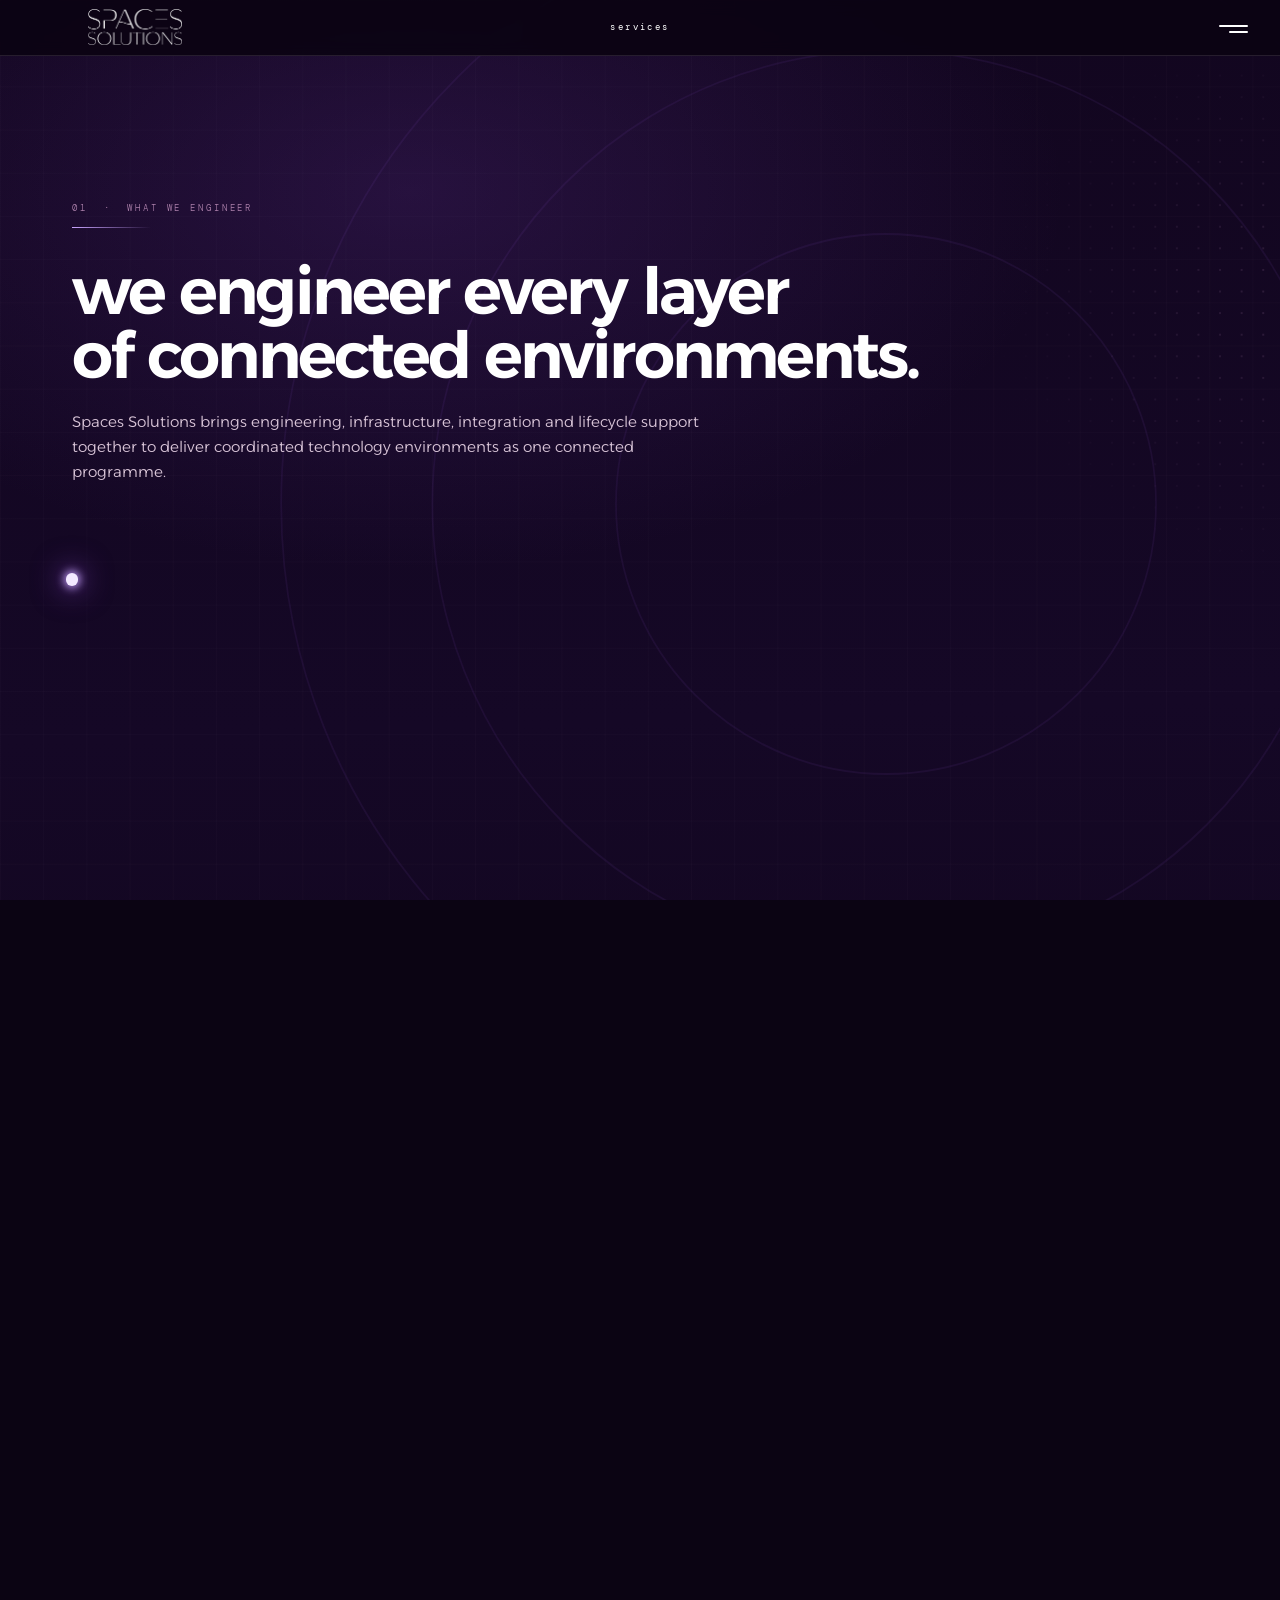
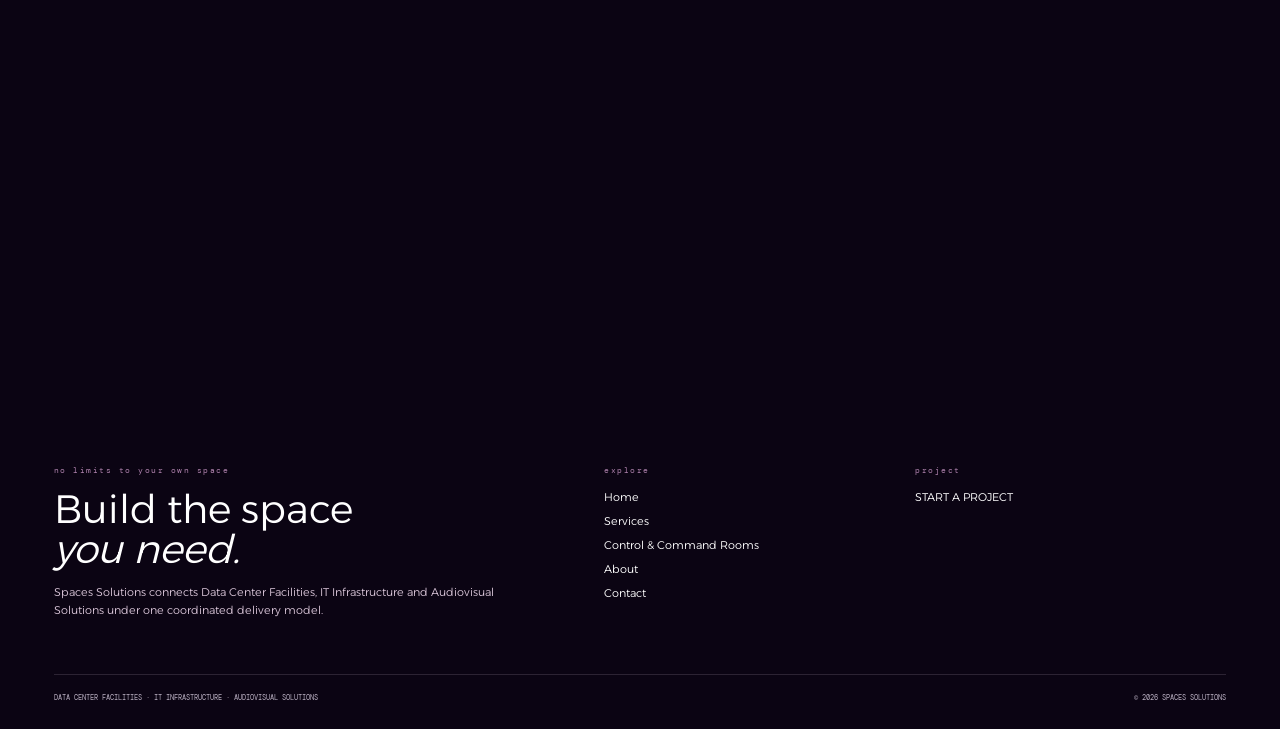
<file: services.html>
<!DOCTYPE html>
<html lang="en">
<head>
<meta charset="utf-8">
<meta name="viewport" content="width=device-width, initial-scale=1">
<title>What We Do — Spaces Solutions</title>
<link rel="icon" type="image/png" href="[data-uri]">
<link href="assets/fonts/fonts.css" rel="stylesheet">
<style>
/* ═══════════════════════════════════════════════════════════════════════════
   SERVICES v1 — the same engine as About. Section 1 of N.

   ONE pin. #viewport is FIXED at exactly one screen. #world is translated in x
   and y so that a single moving point sits at the centre of the viewport:

       translate = -(origin - viewportCentre)

   That is the whole camera. Verified across four of grow's frames: origin.x +
   translate.x and origin.y + translate.y are both constant, the second being
   exactly half the viewport height.

   It can be that simple because the path it follows is featureless — five long
   runs and four 200-unit arcs. TWO PATHS:

       CAMERA path   never drawn. Where the viewport looks.
       VISIBLE line  waves, hooks, bumps. What the reader sees.

   The previous About page derived the camera from the VISIBLE line, which is full
   of bursts and loops, so the camera wobbled and parked on empty space. Here the
   camera path is authored first and every content block is centred on one of its
   stops — asserted, all six sit exactly 0.0u off the path.

   Screens are canvases sized to their content and may be wider than the viewport;
   grow's are 2556 / 4884 / 2556 against a 2526 viewport.
   ═══════════════════════════════════════════════════════════════════════════ */
:root{
  --plum-950:#150826; --plum-800:#221038; --plum-700:#2f1650; --plum-500:#5a2d8a;
  --amethyst-400:#b083ae; --amethyst-200:#d8c4d7;
  --neon:#c9a4ff; --neon-hot:#f3e9ff;
  --paper:#f4f1f6; --ink:#4a4352;
}
*,*::before,*::after{margin:0;padding:0;box-sizing:border-box}
html{font-size:1.40625vw}
body{background:#0b0413;color:#fff;font-family:'Alexandria',system-ui,sans-serif;
  font-weight:300}
img{display:block;max-width:100%} a{color:inherit;text-decoration:none}

header{position:fixed;top:0;left:0;right:0;z-index:60;height:3.1rem;
  background:rgba(11,4,19,.9);backdrop-filter:blur(8px);
  border-bottom:1px solid rgba(216,196,215,.12);
  display:flex;align-items:center;padding:0 1.6rem}
.hdr__logo{display:flex;align-items:center;gap:.5rem}
.hdr__mark{width:1.7rem;height:1.7rem} .hdr__typo{height:1.05rem;width:auto}
.hdr__title{position:absolute;left:50%;transform:translateX(-50%);
  font-family:'DM Mono',monospace;font-size:.5rem;letter-spacing:.34em;
  text-transform:uppercase;color:#fff}
.hdr__menu{margin-left:auto;display:flex;flex-direction:column;gap:.22rem;
  width:1.5rem;cursor:pointer}
.hdr__menu i{height:.11rem;background:#fff;display:block;border-radius:1px}
.hdr__menu i:first-child{width:100%} .hdr__menu i:last-child{width:64%}
body.onPaper header{background:rgba(244,241,246,.9);border-bottom-color:rgba(47,22,80,.12)}
body.onPaper .hdr__title{color:var(--plum-700)}
body.onPaper .hdr__menu i{background:var(--plum-700)}
body.onPaper .hdr__mark circle{fill:var(--plum-500)!important}
body.onPaper .hdr__typo{filter:invert(1) brightness(.24) sepia(1) hue-rotate(238deg) saturate(5)}
body.onPaper .site-header{background:rgba(244,241,246,.92);border-bottom-color:rgba(47,22,80,.14);color:var(--plum-700)}
body.onPaper .site-header__logo img{filter:invert(1) brightness(.28) sepia(1) hue-rotate(238deg) saturate(4)}
header,.hdr__title,.hdr__menu i,.hdr__typo{transition:background .35s,color .35s,filter .35s,border-color .35s}


/* ── site navigation ─────────────────────────────────────────────────────── */
.hdr__menu{cursor:pointer}
#nav{position:fixed;inset:0;z-index:60;background:rgba(10,4,20,.94);
  backdrop-filter:blur(.6rem);display:grid;place-items:center;opacity:0;
  pointer-events:none;transition:opacity .3s}
#nav.open{opacity:1;pointer-events:auto}
#nav ul{list-style:none;margin:0;padding:0;text-align:center}
#nav li{margin:.9rem 0}
#nav a{font-family:Alexandria,sans-serif;font-weight:600;font-size:2.4rem;
  line-height:1.1;letter-spacing:-.03em;color:var(--mist);text-decoration:none;
  transition:color .2s}
#nav a:hover,#nav a[aria-current]{color:var(--neon)}
#nav .navsub{display:block;margin-top:1.8rem;font-family:'DM Mono',monospace;
  font-size:.5rem;letter-spacing:.3em;text-transform:uppercase;color:var(--ink-500)}
#nav .navclose{position:absolute;top:2.6rem;right:3rem;width:1.6rem;height:1.6rem;
  cursor:pointer}
#nav .navclose:before,#nav .navclose:after{content:'';position:absolute;top:50%;
  left:0;width:100%;height:.1rem;background:var(--mist)}
#nav .navclose:before{transform:rotate(45deg)}
#nav .navclose:after{transform:rotate(-45deg)}
/* the camera rig */
#viewport{position:relative;width:100vw;height:100vh;overflow:hidden}
#world{position:absolute;top:0;left:0;width:333.0rem;height:164.0rem;
  will-change:transform}
.page{position:relative;width:100%;height:100%}
.page::before{content:'';position:absolute;left:0;top:0;width:285rem;height:76rem;z-index:0;
  background:
    radial-gradient(52rem 30rem at 8% 14%,rgba(90,45,138,.28),transparent 70%),
    radial-gradient(58rem 32rem at 48% 76%,rgba(90,45,138,.17),transparent 72%),
    radial-gradient(48rem 28rem at 86% 26%,rgba(122,64,184,.13),transparent 74%),
    linear-gradient(178deg,#12061f,#150826 48%,#0f0519)}
.screen1{position:absolute;left:0.0rem;top:0.0rem;width:90.0rem;height:76.0rem}
.screen2{position:absolute;left:90.0rem;top:0.0rem;width:195.0rem;height:76.0rem}
.screen3{position:absolute;left:205.0rem;top:52.0rem;width:128.0rem;height:56.0rem}
.screen4{position:absolute;left:253.0rem;top:108.0rem;width:80.0rem;height:56.0rem}
.screen > *{position:absolute}

.ground{position:absolute;inset:0;z-index:0}
.screen1 .ground{background:transparent}
/* Screen 2 is the one light ground. The signal INVERTS ITS HUE and nothing else —
   same three layers, same 22 / 9 / 2.8 weights. The earlier build dropped the glow
   and thinned the core to 1.7, which is exactly why that chapter read as a
   different line. */
/* section 2 is DARK. The paper chapter is section 3 — the block below was About's
   and it was landing here, which turned the ground white and inverted the signal. */
.screen2 .ground{background:transparent}
.screen2 .grid{opacity:.5}
.screen2 .dotfield{opacity:.6}
.screen2 > svg.sig-5,.screen2 > svg.sig-6,.screen2 > svg.sig-7,
.screen2 > svg.sig-8,.screen2 > svg.sig-9,.screen2 > svg.sig-10,
.screen2 > svg.sig-11{display:none}
.journey-signals{position:absolute;inset:0;z-index:3;pointer-events:none;overflow:visible}
.journey-signals .sig{position:absolute}
.project-cta{position:absolute;z-index:4;opacity:0;will-change:opacity,transform}
.project-cta__kicker{font-family:'DM Mono',monospace;font-size:.5rem;letter-spacing:.32em;text-transform:uppercase;color:var(--amethyst-400)}
.project-cta__headline{font-family:Alexandria,sans-serif;font-weight:600;font-size:2.7rem;line-height:1.06;letter-spacing:-.035em;color:#fff;white-space:nowrap}
.project-cta__base{position:absolute;z-index:2;border:.07rem solid rgba(201,164,255,.22);background:rgba(21,8,38,.78)}
.project-cta__label{position:absolute;z-index:4;display:flex;align-items:center;justify-content:center;gap:.75rem;font-family:'DM Mono',monospace;font-size:.58rem;letter-spacing:.18em;text-transform:uppercase;color:#fff}
.project-cta__label span{font-size:.9rem;line-height:1;color:var(--neon-hot)}

.screen3{background:var(--paper)}
.screen3 .ground{background:
  radial-gradient(52rem 30rem at 30% 24%,rgba(90,45,138,.09),transparent 72%),
  linear-gradient(176deg,#f7f4f9,#eee9f2)}
.screen3 .sig-halo{stroke:var(--plum-500);opacity:.14}
.screen3 .sig-glow{stroke:var(--plum-500);opacity:.30}
.screen3 .sig-core{stroke:var(--plum-700)}
.screen3 .dot{background:var(--plum-700);
  box-shadow:0 0 .5rem .1rem rgba(90,45,138,.4),0 0 1.4rem .4rem rgba(90,45,138,.18)}
.screen3 .kick{color:var(--plum-500)}
.screen3 .rule{background:linear-gradient(90deg,var(--plum-500),rgba(90,45,138,0))}
.screen3 .h2{color:var(--plum-950)}
.screen3 .body{color:var(--ink);opacity:1}
.screen3 .idx.big{color:var(--plum-950)}
.screen3 .idx-rule{background:rgba(90,45,138,.55)}
.screen3 .lbl{color:var(--plum-500)}
.screen3 .cbody{color:var(--ink);opacity:.92}
.screen3 .grid{opacity:.8;background-image:
  linear-gradient(rgba(47,22,80,.05) 1px,transparent 1px),
  linear-gradient(90deg,rgba(47,22,80,.05) 1px,transparent 1px);
  background-size:4.8rem 4.8rem,4.8rem 4.8rem}
.screen4{background:#0b0413}
.screen4 .ground{background:
  radial-gradient(42rem 28rem at 72% 48%,rgba(90,45,138,.22),transparent 72%),
  linear-gradient(165deg,#150826,#0b0413 68%)}
.screen4 .grid{opacity:.5}
.screen4 .s4h{font-size:2.6rem;letter-spacing:-.07em}
.why-head{font-family:Alexandria,sans-serif;font-weight:600;font-size:2.8rem;line-height:1.05;letter-spacing:-.045em;color:var(--plum-950)}
.why-support{font-family:Alexandria,sans-serif;font-weight:300;font-size:.8rem;line-height:1.6;color:var(--ink)}
.why-signal{position:absolute;inset:0;width:120rem;height:56rem}
.why-node{z-index:5;width:2rem;height:2rem;margin:-1rem 0 0 -1rem;border-radius:50%;border:.1rem solid rgba(90,45,138,.48);background:var(--paper);display:grid;place-items:center;font-family:'DM Mono',monospace;font-size:.58rem;color:var(--plum-700);box-shadow:0 0 0 rgba(90,45,138,0)}
.why-reason{z-index:4;color:var(--plum-950);will-change:opacity,transform}
.why-reason__title{font-family:Alexandria,sans-serif;font-weight:600;font-size:.92rem;line-height:1.25;letter-spacing:-.012em}
.why-reason__body{font-family:Alexandria,sans-serif;font-weight:300;font-size:.68rem;line-height:1.55;color:var(--ink)}
/* the node rings thread the line through each stage */
.node{z-index:3;width:.9rem;height:.9rem;margin:-.45rem 0 0 -.45rem;border-radius:50%;
  border:.11rem solid var(--plum-500);background:var(--paper);
  display:flex;align-items:center;justify-content:center}
.node::after{content:'';width:.28rem;height:.28rem;border-radius:50%;background:var(--plum-500)}
/* screen 2 at about-big2's scale — a frame per row buys back the room for it */
.idx.big{font-size:2rem;font-weight:300;letter-spacing:.02em;color:#fff}
.screen3 .lbl{font-size:.7rem;letter-spacing:.14em;width:15.5rem}
.screen3 .cbody{font-size:.78rem;line-height:1.7;width:15.5rem}
.screen3 .h2{font-size:3.1rem;line-height:1.04;letter-spacing:-.04em}
.grid{position:absolute;inset:0;z-index:0;opacity:.55;
  background-image:
    linear-gradient(rgba(216,196,215,.04) 1px,transparent 1px),
    linear-gradient(90deg,rgba(216,196,215,.04) 1px,transparent 1px);
  background-size:2.4rem 2.4rem,2.4rem 2.4rem}
.dotfield{position:absolute;inset:0;z-index:0;opacity:.4;
  background-image:radial-gradient(circle,rgba(176,131,174,.5) .055rem,transparent .055rem);
  background-size:1.2rem 1.2rem;
  -webkit-mask-image:radial-gradient(26rem 22rem at 82% 22%,#000,transparent 74%);
  mask-image:radial-gradient(26rem 22rem at 82% 22%,#000,transparent 74%)}

/* the visible signal — one spec, three layers, never a filter */
.sig{z-index:2;overflow:visible;pointer-events:none}

/* the three division rings. The branch TOUCHES the left edge and stops; the ring is
   a separate element, never part of the path — entering a circle at its left point
   is the cusp trap. Lighting is driven by the branch's own draw progress. */
.ring{z-index:3;border-radius:50%;border:.09rem solid rgba(201,164,255,.26);
  display:grid;place-items:center;color:var(--amethyst-400);
  background:radial-gradient(circle at 50% 50%,rgba(90,45,138,.34),rgba(21,8,38,.86));
  box-sizing:border-box}
.ring svg{width:56%;height:56%}
.nlab{z-index:3;font-family:Alexandria,sans-serif;font-weight:500;font-size:.9rem;
  letter-spacing:.004em;color:#fff;white-space:nowrap}

/* Section 01 keeps the legacy fork nodes for the indexed signal animation, but
   they are no longer part of the visible experience. */
.screen1 .legacy-fork{visibility:hidden}
.screen1 .rings g{stroke-opacity:.07}
.screen1 .h2{font-size:3.6rem;line-height:.99;letter-spacing:-.045em}
.screen1 .body{font-size:.84rem;line-height:1.65}

/* the trunk resolves OUT OF DOTS — the halftone motif doing structural work.
   Positions are sampled from the trunk itself, so they cannot drift off it. */
.cbloom{z-index:1;pointer-events:none;opacity:0;will-change:opacity,transform;
  background:radial-gradient(52% 46% at 50% 50%,rgba(122,64,184,.50),
    rgba(90,45,138,.20) 48%,transparent 74%);filter:blur(1.6rem)}
.card{z-index:2;will-change:opacity;contain:paint;
  transform-origin:0% 50%;
  border:.09rem solid rgba(201,164,255,.16);border-radius:1.3rem;
  background:linear-gradient(158deg,#150a26,#0d0618 62%);
  overflow:hidden;box-sizing:border-box}
.card > *{position:absolute}
.cscrim{z-index:1;pointer-events:none;background:linear-gradient(90deg,
  rgba(21,8,38,.97) 0%,rgba(21,8,38,.86) 34%,rgba(21,8,38,.30) 72%,transparent 100%)}
.cimg{background-size:cover;background-position:50% 50%;background-repeat:no-repeat;
  will-change:filter}
.card > .pill,.card > .ctitle,.card > .cdesc,.card > .caps{z-index:2}
.pill{font-family:"DM Mono",monospace;font-size:.46rem;letter-spacing:.28em;
  text-transform:uppercase;color:var(--neon);border:.07rem solid rgba(201,164,255,.4);
  border-radius:.6rem;padding:.18rem .5rem .16rem;line-height:1}
.ctitle{font-family:Alexandria,sans-serif;font-weight:600;font-size:1.55rem;
  line-height:1.06;letter-spacing:-.03em;color:#fff}
.cdesc{font-family:Alexandria,sans-serif;font-weight:300;font-size:.72rem;
  line-height:1.53;color:var(--amethyst-200)}
.caps{list-style:none;margin:0;padding:0}
.caps li{display:flex;align-items:center;gap:.52rem;height:1.66rem;
  border-bottom:.05rem solid rgba(201,164,255,.13);
  font-family:Alexandria,sans-serif;font-weight:300;font-size:.68rem;color:var(--mist)}
.caps li:last-child{border-bottom:0}
.caps i{display:block;width:.82rem;height:.82rem;color:var(--amethyst-400);flex:0 0 auto}
.caps i::after{content:'';display:block;width:.55rem;height:.08rem;margin:.37rem auto 0;
  background:currentColor;border-radius:1rem}
.cnode{position:absolute;z-index:4;will-change:transform,opacity;border-radius:50%;
  border:.11rem solid rgba(201,164,255,.5);display:grid;place-items:center;
  font-family:"DM Mono",monospace;font-size:.86rem;letter-spacing:.04em;color:#fff;
  background:radial-gradient(circle,rgba(90,45,138,.9),rgba(21,8,38,.96));
  box-sizing:border-box}

/* the viewport layer — holds still while the world pans behind it */
#hud{display:none!important}
#hud > *{position:absolute}
.hud-copy{position:absolute;inset:0;will-change:opacity}
.hud-copy > *{position:absolute}
.rail{will-change:opacity}
.hud-kick{left:4rem;top:4.6rem;font-family:"DM Mono",monospace;font-size:.5rem;
  letter-spacing:.32em;text-transform:uppercase;color:var(--amethyst-400)}
.hud-title{left:4rem;top:5.8rem;font-family:Alexandria,sans-serif;font-weight:600;
  font-size:2.1rem;line-height:1.04;letter-spacing:-.042em;color:#fff}
.hud-rule{left:4rem;top:11.1rem;width:5.2rem;height:.12rem;
  background:linear-gradient(90deg,var(--neon),transparent)}
.hud-title span{color:var(--neon)}
.hud-lead{left:4rem;top:11.8rem;width:14.6rem;font-family:Alexandria,sans-serif;
  font-weight:300;font-size:.72rem;line-height:1.62;color:var(--amethyst-200)}
.rail{bottom:4.6rem;display:flex;flex-direction:column;gap:1.2rem}
.rail-l{left:4rem} .rail-r{right:1rem;text-align:left}
.chip{display:none;opacity:1;width:11rem}
.chip-n{display:block;font-family:"DM Mono",monospace;font-size:1.2rem;
  color:var(--neon);letter-spacing:.06em;line-height:1}
.chip-name{display:block;margin-top:.2rem;font-family:Alexandria,sans-serif;
  font-weight:400;font-size:.78rem;line-height:1.24;color:var(--mist)}
.chip-img{display:block;margin-top:.6rem;width:11rem;height:4.8rem;border-radius:.5rem;
  border:.07rem solid rgba(201,164,255,.12);background-size:cover;
  background-position:50% 50%;filter:saturate(.74) brightness(.8)}
.chip-st{display:flex;align-items:center;justify-content:space-between;margin-top:.55rem;
  font-family:"DM Mono",monospace;font-size:.42rem;letter-spacing:.3em;
  text-transform:uppercase;color:var(--amethyst-400)}
.chip-st i{display:block;width:.9rem;height:.9rem;color:var(--amethyst-400)}
.chip-st svg{width:100%;height:100%}
.prog{left:4rem;bottom:2.6rem;display:flex;gap:.42rem}
.prog i{display:block;width:1.5rem;height:.11rem;background:rgba(201,164,255,.22)}
.prog i.on{background:var(--neon);box-shadow:0 0 .5rem rgba(201,164,255,.8)}
.star{right:1rem;bottom:2.5rem;width:1rem;height:1rem;color:var(--neon);opacity:.75}
.star svg{width:100%;height:100%}
.strip{right:1rem;bottom:1.4rem;font-family:"DM Mono",monospace;
  font-size:.38rem;letter-spacing:.24em;text-transform:uppercase;color:var(--ink-500)}
.strip b{color:var(--neon)}

/* section 3 · the paper chapter */
.s3h{font-family:Alexandria,sans-serif;font-weight:600;font-size:3rem;line-height:1.05;
  letter-spacing:-.04em;color:var(--plum-950)}
.s3h em{font-style:normal;color:var(--plum-500)}
.pnode{z-index:4;border-radius:50%;border:.13rem solid var(--plum-500);
  display:grid;place-items:center;font-family:"DM Mono",monospace;font-size:.66rem;
  color:var(--plum-700);background:var(--paper);box-sizing:border-box;
  box-shadow:0 0 1rem rgba(122,64,184,.34)}
.chnode{z-index:4;border-radius:50%;border:.16rem solid var(--plum-500);
  display:grid;place-items:center;font-family:"DM Mono",monospace;font-size:1.1rem;
  color:var(--plum-700);background:var(--paper);box-sizing:border-box;
  box-shadow:0 0 1.8rem rgba(122,64,184,.42)}
.chpill{font-family:"DM Mono",monospace;font-size:.44rem;letter-spacing:.28em;
  text-transform:uppercase;color:var(--plum-500);border:.07rem solid rgba(90,45,138,.5);
  border-radius:.6rem;padding:.18rem .5rem .16rem;line-height:1}
.picon{width:2.8rem;height:2.8rem;color:var(--plum-500)}
.picon svg{width:100%;height:100%}
.pname{font-family:Alexandria,sans-serif;font-weight:600;font-size:.92rem;
  line-height:1.28;letter-spacing:-.01em;color:var(--plum-950);text-align:center}
.prule{width:2.2rem;height:.09rem;background:rgba(90,45,138,.5)}
.pbody{font-family:Alexandria,sans-serif;font-weight:300;font-size:.66rem;
  line-height:1.5;color:var(--ink);text-align:center}
.pdiv{width:.05rem;background:rgba(90,45,138,.18)}
/* direction marks: the rail reads left-to-right through the four pillars, and the
   signal leaves the section downward, toward section 4 */
.s4h{font-family:Alexandria,sans-serif;font-weight:600;font-size:3rem;line-height:1.05;
  letter-spacing:-.04em;color:#fff}
.s4h em{font-style:normal;color:var(--neon)}
.clabel{display:flex;align-items:center;gap:.4rem;font-family:"DM Mono",monospace;
  font-size:.46rem;letter-spacing:.3em;text-transform:uppercase;color:var(--amethyst-400)}
.clabel i{display:block;width:.9rem;height:.9rem}
.clabel svg{width:100%;height:100%}
.cval{font-family:Alexandria,sans-serif;font-weight:600;font-size:.94rem;color:#fff;
  letter-spacing:-.01em}
.cnote{font-family:Alexandria,sans-serif;font-weight:300;font-size:.64rem;
  line-height:1.5;color:var(--amethyst-200)}
.unified{font-family:"DM Mono",monospace;font-size:.44rem;letter-spacing:.26em;
  text-transform:uppercase;color:var(--ink-500)}
.homemark{position:absolute;z-index:2;overflow:visible}
.chev{position:absolute;z-index:3;width:1.4rem;height:1.4rem;color:var(--plum-500);
  opacity:.62}
.chev svg{width:100%;height:100%}
.arrowhead{position:absolute;z-index:3;width:1.8rem;height:1.8rem;color:var(--plum-500)}
.arrowhead svg{width:100%;height:100%}
.screen3 .rule{background:linear-gradient(90deg,var(--plum-500),rgba(90,45,138,0))}
.screen3 .body{color:var(--ink);opacity:1}

.rdot{position:absolute;z-index:1;width:.5rem;height:.5rem;margin:-.25rem 0 0 -.25rem;
  display:none!important;border-radius:50%;background:var(--neon);opacity:.85;transform:scale(0);
  box-shadow:0 0 .5rem rgba(201,164,255,.7)}
.sig path{fill:none;stroke-linecap:round;stroke-linejoin:round}.sig-seam path{stroke-linecap:butt}
.sig-halo{display:none}
.sig-glow{stroke:var(--neon);stroke-width:9;opacity:.40}
.sig-core{stroke:var(--neon-hot);stroke-width:2.8}
.dot{z-index:5;border-radius:50%;background:var(--neon-hot);width:.68rem;height:.68rem;
  margin:-.34rem 0 0 -.34rem;
  box-shadow:0 0 .5rem .12rem rgba(201,164,255,.88),0 0 1.5rem .45rem rgba(90,45,138,.62)}

/* type */
.kick{z-index:4;font-family:'DM Mono',monospace;font-size:.5rem;letter-spacing:.32em;
  text-transform:uppercase;color:var(--amethyst-400)}
.rule{z-index:4;height:.09rem;width:4.4rem;
  background:linear-gradient(90deg,var(--neon),rgba(201,164,255,0))}
.h1{z-index:4;font-weight:600;font-size:4.4rem;line-height:.92;letter-spacing:-.045em}
.h2{z-index:4;font-weight:600;font-size:2.9rem;line-height:1.06;letter-spacing:-.035em}
.h2 b{font-weight:600;color:#fff} .h2 em{font-style:normal;color:var(--amethyst-400)}
.sub{z-index:4;font-weight:600;font-size:1.85rem;line-height:1.14;letter-spacing:-.025em;
  color:var(--amethyst-200)}
.sub em{font-style:normal;color:var(--amethyst-400)}
.body{z-index:4;font-weight:300;font-size:.88rem;line-height:1.66;
  color:var(--amethyst-200);opacity:.9}
.idx{z-index:4;font-family:'DM Mono',monospace;font-size:1.1rem;letter-spacing:.18em;
  color:var(--neon)}
.idx-rule{z-index:4;width:2.2rem;height:.08rem;background:rgba(201,164,255,.7)}
.lbl{z-index:4;width:16rem;font-family:'DM Mono',monospace;font-weight:500;
  font-size:.74rem;letter-spacing:.13em;text-transform:uppercase;color:#fff}
.cbody{z-index:4;width:17rem;font-weight:300;font-size:.8rem;line-height:1.7;
  color:var(--amethyst-200);opacity:.85}
.cue{z-index:4;font-family:'DM Mono',monospace;font-size:.5rem;letter-spacing:.3em;
  text-transform:uppercase;color:var(--amethyst-400);opacity:.75}

/* ── screen 3 · the form, and the charge that lights it as the signal lands ── */
.crosses{position:absolute;inset:0;z-index:0;opacity:.5;background-image:
  linear-gradient(rgba(176,131,174,.34) 1px,transparent 1px),
  linear-gradient(90deg,rgba(176,131,174,.34) 1px,transparent 1px);
  background-size:.44rem .05rem,.05rem .44rem;background-position:2rem 3rem,2rem 3rem;
  -webkit-mask-image:linear-gradient(75deg,#000 22%,transparent 46%);
  mask-image:linear-gradient(75deg,#000 22%,transparent 46%)}
.a-icon{z-index:4;width:1.9rem;height:1.9rem;color:var(--amethyst-400);opacity:.85}
.a-text{z-index:4;width:8rem;font-family:'DM Mono',monospace;font-size:.46rem;
  letter-spacing:.14em;text-transform:uppercase;line-height:1.7;
  color:var(--amethyst-200);opacity:.85}
.a-div{z-index:4;width:.05rem;height:2.6rem;background:rgba(216,196,215,.2)}
.panel{z-index:3;border:1px solid rgba(201,164,255,.28);border-radius:1.1rem;
  backdrop-filter:blur(2px);
  background:linear-gradient(150deg,rgba(47,22,80,.34),rgba(11,4,19,.5))}
.charge{z-index:3;border-radius:1.1rem;opacity:0;pointer-events:none;
  transform-origin:0% 50%;
  background:radial-gradient(120% 140% at 0% 50%,
    rgba(201,164,255,.30) 0%,rgba(122,64,184,.16) 34%,transparent 68%)}
.f-label{position:absolute;z-index:4;font-family:'DM Mono',monospace;font-size:.5rem;letter-spacing:.3em;
  text-transform:uppercase;color:var(--amethyst-200)}
.contact{position:absolute;inset:0;z-index:4;pointer-events:none}
.contact > *{pointer-events:auto}
.fld{position:absolute;z-index:4;display:block}
.fld input,.fld select,.fld textarea{width:100%;height:2.4rem;padding:0 .9rem;
  border:1px solid rgba(216,196,215,.24);border-radius:.4rem;background:rgba(11,4,19,.5);
  font-family:'Alexandria',sans-serif;font-weight:300;font-size:.62rem;color:#fff;
  outline:none;transition:border-color .2s,background .2s}
.fld textarea{height:100%;padding:.7rem .9rem;resize:none;line-height:1.6}
.fld select{appearance:none;color:var(--amethyst-200);cursor:pointer}
.fld.sel::after{content:'';position:absolute;right:.9rem;top:1.05rem;width:.36rem;
  height:.36rem;border-right:1.5px solid var(--amethyst-400);
  border-bottom:1.5px solid var(--amethyst-400);transform:rotate(45deg);pointer-events:none}
.fld ::placeholder{color:var(--amethyst-200);opacity:.55}
.fld input:focus,.fld textarea:focus,.fld select:focus{
  border-color:var(--amethyst-400);background:rgba(47,22,80,.3)}
.send{position:absolute;height:2.5rem;z-index:4;display:flex;align-items:center;
  justify-content:center;gap:.8rem;border:1px solid rgba(201,164,255,.4);
  border-radius:.4rem;background:linear-gradient(100deg,rgba(90,45,138,.7),rgba(47,22,80,.7));
  font-family:'DM Mono',monospace;font-size:.6rem;letter-spacing:.2em;
  text-transform:uppercase;color:#fff;cursor:pointer;transition:background .25s,border-color .25s}
.send:hover{background:linear-gradient(100deg,rgba(122,64,184,.85),rgba(90,45,138,.8))}
.send svg{width:1rem;height:1rem}
.note{position:absolute;z-index:4;display:flex;align-items:center;gap:.45rem;font-size:.58rem;
  color:var(--amethyst-200);opacity:.7}
.note svg{width:.7rem;height:.7rem}

.rise{opacity:0;transform:translateY(1rem)}
@media (prefers-reduced-motion:reduce){ .rise{opacity:1!important;transform:none!important} }
@media (max-width:820px){
  html{font-size:3.6vw}
  #viewport{height:auto;overflow:visible}
  #world{position:relative;width:auto;height:auto;transform:none!important}
  .page{height:auto}
  .screen{position:relative!important;left:auto!important;top:auto!important;
    width:auto!important;height:auto!important;padding:5rem 1.4rem 3.5rem}
  .screen > *{position:static!important;width:auto!important;height:auto!important}
  .sig,.dot,.dotfield,.node,.crosses,.rings,.a-div,.charge,.panel{display:none}
  .fld{position:static!important;margin-bottom:.8rem}
  .fld textarea{height:6rem} .send{position:static!important;margin:1rem 0}
  .h1{font-size:3rem;margin:.6rem 0 1rem} .sub{font-size:1.5rem}
  .h2{font-size:1.95rem;margin:.8rem 0 1.2rem}
  .rule{width:5rem!important;margin:.6rem 0 1.2rem}
  .body{margin-bottom:2.2rem} .idx{margin-bottom:.4rem}
  .idx-rule{width:2.4rem!important;margin-bottom:.8rem}
  .lbl{margin-bottom:.5rem} .cbody{margin-bottom:2.2rem;width:auto!important}
}
</style>
</head>
<body>

<style id="shared-shell-css">
.site-header{position:fixed;z-index:800;inset:0 0 auto;height:3.1rem;padding:0 1.6rem;display:flex;align-items:center;background:rgba(11,4,19,.92);backdrop-filter:blur(8px);border-bottom:1px solid rgba(216,196,215,.13);color:#fff}.site-header__logo{display:flex;align-items:center;width:8.5rem;height:2rem}.site-header__logo img{width:100%;height:100%;object-fit:contain;object-position:left center}.site-header__title{position:absolute;left:50%;transform:translateX(-50%);font:400 .48rem 'DM Mono',monospace;letter-spacing:.28em;text-transform:lowercase;white-space:nowrap}.site-menu-button{margin-left:auto;width:2rem;height:2rem;padding:.6rem .2rem;border:0;background:transparent;color:inherit;cursor:pointer}.site-menu-button i{display:block;height:.11rem;margin:.25rem 0;background:currentColor;border-radius:2px}.site-menu-button i:last-child{width:64%;margin-left:auto}.site-nav{position:fixed;z-index:900;inset:0;display:grid;place-items:center;background:#0b0413;color:#fff;opacity:0;visibility:hidden;transition:.25s}.site-nav.open{opacity:1;visibility:visible}.site-nav ul{list-style:none;text-align:center}.site-nav li{margin:.7rem}.site-nav a{font-size:2rem;color:inherit;text-decoration:none}.site-nav__close{position:absolute;right:1.6rem;top:.7rem;width:2rem;height:2rem;border:0;background:transparent;color:#fff;font-size:1.5rem;cursor:pointer}.site-nav__sub{position:absolute;bottom:2rem;font:400 .44rem 'DM Mono',monospace;letter-spacing:.12em}.site-footer{position:relative;z-index:40;background:#0b0413;color:#fff;padding:4rem 3rem 1.5rem;font-family:Alexandria,sans-serif}.site-footer__grid{display:grid;grid-template-columns:2fr 1fr 1.3fr;gap:4rem;max-width:71.1rem;margin:auto}.site-footer__eyebrow,.site-footer__head{font:400 .46rem 'DM Mono',monospace;letter-spacing:.18em;text-transform:lowercase;color:#b083ae}.site-footer__name{font-size:2.2rem;line-height:1;margin:.8rem 0}.site-footer__lead{max-width:27rem;color:#d8c4d7;font-size:.62rem;line-height:1.6}.site-footer__links{display:flex;flex-direction:column;gap:.55rem;margin-top:.8rem}.site-footer__links a{color:#fff;text-decoration:none;font-size:.62rem}.site-footer__contact a,.site-footer__contact span{display:block;color:#fff;text-decoration:none;font-size:.58rem;margin-top:.7rem}.site-footer__contact strong{display:block;color:#b083ae;font:400 .4rem 'DM Mono',monospace}.site-footer__bottom{display:flex;justify-content:space-between;max-width:71.1rem;margin:3rem auto 0;padding-top:1rem;border-top:1px solid rgba(216,196,215,.16);font:400 .4rem 'DM Mono',monospace;color:#b9afc1}@media(max-width:820px){.site-header{height:58px;padding:0 18px}.site-header__logo{width:128px}.site-header__title{display:none}.site-menu-button{width:42px;height:42px}.site-nav a{font-size:28px}.site-footer{padding:56px 22px 24px}.site-footer__grid{grid-template-columns:1fr;gap:36px}.site-footer__name{font-size:32px}.site-footer__lead,.site-footer__links a,.site-footer__contact a,.site-footer__contact span{font-size:14px}.site-footer__bottom{display:block;font-size:10px;line-height:1.8}}
</style><style id="shared-mobile-css">.mobile-signal,.site-mobile{display:none}@media(max-width:820px){body:before{display:none!important}#viewport{display:none!important}.site-mobile{display:block;position:relative;padding:90px 22px 64px 54px;background:linear-gradient(160deg,#190a28,#0b0413);color:#fff;overflow:hidden}.site-mobile__chapter{position:relative!important;left:auto!important;top:auto!important;width:auto!important;height:auto!important;min-height:0!important;margin:0 0 42px!important;padding:0!important;opacity:1!important;transform:none!important;filter:none!important;color:inherit!important}.site-mobile__chapter *{position:static!important;max-width:100%;opacity:1!important;transform:none!important}.site-mobile__chapter img{display:block;width:100%!important;height:auto!important;max-height:230px;object-fit:cover;border-radius:14px}.mobile-signal{display:block;position:fixed;z-index:45;left:20px;top:58px;width:24px;height:calc(100vh - 58px);pointer-events:none}.mobile-signal path{fill:none;stroke-linecap:round}.mobile-signal .mh{stroke:#5a2d8a;stroke-width:22;opacity:.24}.mobile-signal .mg{stroke:#c9a4ff;stroke-width:9;opacity:.5}.mobile-signal .mc{stroke:#f3e9ff;stroke-width:2.8}}</style><style>@media(max-width:820px){html{font-size:16px!important}img.site-mobile__chapter{display:none!important}.site-mobile__chapter{font-size:14px!important;line-height:1.5!important}.site-mobile__chapter h1,.site-mobile__chapter h2,.site-mobile__chapter h3{line-height:1.05!important}}</style><header class="site-header"><a class="site-header__logo" href="index.html" aria-label="Spaces Solutions home"><svg id="hdrMark" hidden></svg><img id="hdrTypo" src="[data-uri]" alt="Spaces Solutions"></a><div class="site-header__title">services</div><button class="site-menu-button" type="button" aria-label="open menu" aria-expanded="false" aria-controls="site-nav"><i></i><i></i></button></header><nav class="site-nav" id="site-nav" aria-hidden="true" aria-label="Primary navigation"><button class="site-nav__close" type="button" aria-label="close menu">×</button><ul><li><a href="index.html">Home</a></li><li><a href="services.html" aria-current="page">Services</a></li><li><a href="service-control-command-rooms.html">Control &amp; Command Rooms</a></li><li><a href="about.html">About</a></li><li><a href="contact.html">Contact</a></li></ul></nav><svg class="mobile-signal" viewBox="0 0 24 1000" preserveAspectRatio="none" aria-hidden="true"><path class="mh" d="M12 0 C12 260 12 740 12 1000"/><path class="mg" d="M12 0 C12 260 12 740 12 1000"/><path class="mc" d="M12 0 C12 260 12 740 12 1000"/></svg>

<!-- Coverage contract: journey leaves are content unless a nearer generated
     ancestor explicitly marks them as decoration. -->
<div id="viewport" data-coverage="content">
  <div id="world">
    <div class="page">

      <!-- ══ screen 1 · what we engineer ══ -->
      <div class="screen screen1">
        <div class="ground"></div><div class="grid"></div><div class="dotfield"></div>
        <svg class="rings" viewBox="0 0 700 700" aria-hidden="true"
             style="left:14.2rem;top:-7.0rem;width:70rem;height:70rem">
          <g fill="none" stroke="#a765ff" stroke-opacity=".07">
            <circle cx="350" cy="350" r="150"/><circle cx="350" cy="350" r="252"/>
            <circle cx="350" cy="350" r="336"/></g></svg>

        <div class="kick rise" style="left:4.0rem;top:11.2rem;width:30.0rem">01 &nbsp;·&nbsp; what we engineer</div>
        <div class="rule rise" style="left:4.0rem;top:12.6rem"></div>
        <h2 class="h2 rise" style="left:4.0rem;top:14.4rem;width:47.1rem">we engineer every layer<br>of connected environments.</h2>
        <p class="body rise" style="left:4.0rem;top:22.8rem;width:36.0rem">Spaces Solutions brings engineering, infrastructure, integration and lifecycle
          support together to deliver coordinated technology environments as one connected
          programme.</p>

        <div class="ring legacy-fork" id="ring0"></div>
        <div class="ring legacy-fork" id="ring1"></div>
        <div class="ring legacy-fork" id="ring2"></div>

<i class="rdot" style="left:4.000rem;top:29.000rem"></i>
        <i class="rdot" style="left:5.158rem;top:29.000rem"></i>
        <i class="rdot" style="left:6.324rem;top:29.000rem"></i>
        <i class="rdot" style="left:7.498rem;top:29.000rem"></i>
        <i class="rdot" style="left:8.679rem;top:29.000rem"></i>
        <i class="rdot" style="left:9.865rem;top:29.000rem"></i>
        <i class="rdot" style="left:11.057rem;top:29.000rem"></i>
        <i class="rdot" style="left:12.253rem;top:29.000rem"></i>
        <i class="rdot" style="left:13.454rem;top:29.000rem"></i>
        <i class="rdot" style="left:14.657rem;top:29.000rem"></i>
        <i class="rdot" style="left:15.863rem;top:29.000rem"></i>
        <i class="rdot" style="left:17.070rem;top:29.000rem"></i>
        <i class="rdot" style="left:18.279rem;top:29.000rem"></i>
        <i class="rdot" style="left:19.488rem;top:29.000rem"></i>
        <i class="rdot" style="left:20.696rem;top:29.000rem"></i>
        <i class="rdot" style="left:21.903rem;top:29.000rem"></i>
        <i class="rdot" style="left:23.108rem;top:29.000rem"></i>
        <i class="rdot" style="left:24.311rem;top:29.000rem"></i>
        <i class="rdot" style="left:25.510rem;top:29.000rem"></i>
        <i class="rdot" style="left:26.706rem;top:29.000rem"></i>
        <i class="rdot" style="left:27.896rem;top:29.000rem"></i>
        <i class="rdot" style="left:29.081rem;top:29.000rem"></i>
        <i class="rdot" style="left:30.260rem;top:29.000rem"></i>
        <i class="rdot" style="left:31.432rem;top:29.000rem"></i>
        <i class="rdot" style="left:32.597rem;top:29.000rem"></i>
        <i class="rdot" style="left:33.753rem;top:29.000rem"></i>
        <i class="rdot" style="left:34.900rem;top:29.000rem"></i>
        <svg class="sig sig-0" data-coverage="decoration" viewBox="0 0 365 56" style="left:1.2rem;top:29.4rem;width:36.5rem;height:5.6rem" xmlns="http://www.w3.org/2000/svg" aria-hidden="true"><g transform="translate(-12 -294)"><path class="sig-halo" d="M40 322 H349"/><path class="sig-glow" d="M40 322 H349"/><path class="sig-core" d="M40 322 H349"/></g></svg><div class="dot" id="cap0s" style="left:4rem;top:32.2rem"></div>
        <svg class="sig sig-1 legacy-fork" data-coverage="decoration" viewBox="0 0 182.0 182.0" style="left:32.100rem;top:16.800rem;width:18.200rem;height:18.200rem" xmlns="http://www.w3.org/2000/svg" aria-hidden="true"><g transform="translate(-321.00 -168.00)"><path class="sig-halo" d="M 349.00 322.00 C 396.00 322.00 446.00 196.00 475.00 196.00"/><path class="sig-glow" d="M 349.00 322.00 C 396.00 322.00 446.00 196.00 475.00 196.00"/><path class="sig-core" d="M 349.00 322.00 C 396.00 322.00 446.00 196.00 475.00 196.00"/></g></svg><div class="dot legacy-fork" id="cap1e" style="left:47.500rem;top:19.600rem"></div>
        <svg class="sig sig-2 legacy-fork" data-coverage="decoration" viewBox="0 0 182.0 98.0" style="left:32.100rem;top:25.200rem;width:18.200rem;height:9.800rem" xmlns="http://www.w3.org/2000/svg" aria-hidden="true"><g transform="translate(-321.00 -252.00)"><path class="sig-halo" d="M 349.00 322.00 C 396.00 322.00 446.00 280.00 475.00 280.00"/><path class="sig-glow" d="M 349.00 322.00 C 396.00 322.00 446.00 280.00 475.00 280.00"/><path class="sig-core" d="M 349.00 322.00 C 396.00 322.00 446.00 280.00 475.00 280.00"/></g></svg><div class="dot legacy-fork" id="cap2e" style="left:47.500rem;top:28.000rem"></div>
        <svg class="sig sig-3 legacy-fork" data-coverage="decoration" viewBox="0 0 182.0 98.0" style="left:32.100rem;top:29.400rem;width:18.200rem;height:9.800rem" xmlns="http://www.w3.org/2000/svg" aria-hidden="true"><g transform="translate(-321.00 -294.00)"><path class="sig-halo" d="M 349.00 322.00 C 396.00 322.00 446.00 364.00 475.00 364.00"/><path class="sig-glow" d="M 349.00 322.00 C 396.00 322.00 446.00 364.00 475.00 364.00"/><path class="sig-core" d="M 349.00 322.00 C 396.00 322.00 446.00 364.00 475.00 364.00"/></g></svg><div class="dot legacy-fork" id="cap3e" style="left:47.500rem;top:36.400rem"></div>
        <svg class="sig sig-4" data-coverage="decoration" viewBox="0 0 387 146" style="left:32.1rem;top:20.4rem;width:38.7rem;height:14.6rem" xmlns="http://www.w3.org/2000/svg" aria-hidden="true"><g transform="translate(-321 -204)"><path class="sig-halo" d="M349 322 H520 C533.255 322 544 311.255 544 298 V256 C544 242.745 554.745 232 568 232 H680"/><path class="sig-glow" d="M349 322 H520 C533.255 322 544 311.255 544 298 V256 C544 242.745 554.745 232 568 232 H680"/><path class="sig-core" d="M349 322 H520 C533.255 322 544 311.255 544 298 V256 C544 242.745 554.745 232 568 232 H680"/></g></svg>
      </div>

      <!-- ══ screen 2 · three divisions on one continuous horizontal journey ══ -->
      <div class="screen screen2">
        <div class="ground"></div><div class="grid"></div>
        <svg class="rings radar" viewBox="0 0 900 900" aria-hidden="true"
             style="left:42.5rem;top:-21.8rem;
                    width:90rem;height:90rem">
          <g fill="none" stroke="#a765ff" stroke-opacity=".10">
            <circle cx="450" cy="450" r="230"/><circle cx="450" cy="450" r="330"/>
            <circle cx="450" cy="450" r="424"/></g></svg>
        <div class="cbloom" id="bloom0" style="left:-31.00rem;top:3.70rem;width:52.00rem;height:39.00rem"></div>
        <div class="card" id="card0" style="left:-22.00rem;top:10.70rem;width:34.00rem;height:25.00rem">
          <div class="cimg" style="left:15.60rem;top:0;width:18.40rem;height:25.00rem;
               background-image:url('assets/img/home-data-01-consulting-design.webp')"></div>
          <div class="cscrim" style="left:13.00rem;top:0;
               width:21.00rem;height:25.00rem"></div>
          <div class="pill" style="left:3.00rem;top:2.40rem">physical layer</div>
          <h3 class="ctitle" style="left:3.00rem;top:4.50rem;
              width:12.60rem">Data Center Facilities</h3>
          <p class="cdesc" style="left:3.00rem;top:8.80rem;width:12.60rem">End-to-end physical infrastructure for mission-critical technology environments.</p>
          <ul class="caps" style="left:3.00rem;top:14.40rem;width:12.60rem"><li><i></i>Consulting &amp; Design</li><li><i></i>Critical Power</li><li><i></i>Cooling &amp; Environment</li><li><i></i>White Space Infrastructure</li><li><i></i>Safety &amp; Security</li><li><i></i>Testing &amp; Lifecycle</li></ul>
        </div>
        <div class="cnode" id="cnode0"
             style="left:-23.90rem;top:21.30rem;width:3.80rem;height:3.80rem">01</div>
        <div class="cbloom" id="bloom1" style="left:21.00rem;top:3.70rem;width:52.00rem;height:39.00rem"></div>
        <div class="card" id="card1" style="left:30.00rem;top:10.70rem;width:34.00rem;height:25.00rem">
          <div class="cimg" style="left:15.60rem;top:0;width:18.40rem;height:25.00rem;background-image:url('assets/img/home-it-01-compute-virtualization.webp')"></div>
          <div class="cscrim" style="left:13.00rem;top:0;width:21.00rem;height:25.00rem"></div>
          <div class="pill" style="left:3.00rem;top:2.40rem">digital layer</div>
          <h3 class="ctitle" style="left:3.00rem;top:4.50rem;width:12.60rem">IT Infrastructure</h3>
          <p class="cdesc" style="left:3.00rem;top:8.80rem;width:12.60rem">Enterprise platforms that support applications, data, connectivity, security and business operations.</p>
          <ul class="caps" style="left:3.00rem;top:14.40rem;width:12.60rem"><li><i></i>Compute &amp; Virtualization</li><li><i></i>Storage &amp; Data Protection</li><li><i></i>Network &amp; Connectivity</li><li><i></i>Cybersecurity &amp; Low Current</li><li><i></i>Lifecycle &amp; Migration</li><li><i></i>Automation &amp; Reporting</li></ul>
        </div>
        <div class="cnode" id="cnode1"
             style="left:28.10rem;top:21.30rem;width:3.80rem;height:3.80rem">02</div>
        <div class="cbloom" id="bloom2" style="left:73.00rem;top:3.70rem;width:52.00rem;height:39.00rem"></div>
        <div class="card" id="card2" style="left:82.00rem;top:10.70rem;width:34.00rem;height:25.00rem">
          <div class="cimg" style="left:15.60rem;top:0;width:18.40rem;height:25.00rem;background-image:url('assets/img/home-av-01-collaboration-spaces.webp')"></div>
          <div class="cscrim" style="left:13.00rem;top:0;width:21.00rem;height:25.00rem"></div>
          <div class="pill" style="left:3.00rem;top:2.40rem">experience layer</div>
          <h3 class="ctitle" style="left:3.00rem;top:4.50rem;width:12.60rem">Audiovisual Solutions</h3>
          <p class="cdesc" style="left:3.00rem;top:8.80rem;width:12.60rem">Modern collaboration and experience systems for people, spaces and operations.</p>
          <ul class="caps" style="left:3.00rem;top:14.40rem;width:12.60rem"><li><i></i>Collaboration Spaces</li><li><i></i>Command &amp; Control</li><li><i></i>LED &amp; Digital Signage</li><li><i></i>Auditoriums &amp; Events</li><li><i></i>Audio &amp; Public Address</li><li><i></i>Automation &amp; Management</li></ul>
        </div>
        <div class="cnode" id="cnode2"
             style="left:80.10rem;top:21.30rem;width:3.80rem;height:3.80rem">03</div>
        <div class="project-cta" id="projectCta" style="left:124rem;top:23.8rem">
          <div class="project-cta__kicker">START A PROJECT</div>
          <h2 class="project-cta__headline" style="position:absolute;left:0;top:2.2rem;width:35rem">Turn your requirements into<br>a coordinated plan.</h2>
        </div>
        <a class="project-cta__base" id="projectCtaBase" href="contact.html" aria-label="Discuss your project" style="left:126.5rem;top:34.4rem;width:20rem;height:4.6rem"></a>
        <a class="project-cta__label" id="projectCtaLabel" href="contact.html" style="left:126.5rem;top:34.4rem;width:20rem;height:4.6rem">DISCUSS YOUR PROJECT <span aria-hidden="true">↗</span></a>
        <svg class="sig sig-5" data-coverage="decoration" viewBox="0 0 256.0 195.5" style="left:-2.800rem;top:15.450rem;width:25.600rem;height:19.550rem" xmlns="http://www.w3.org/2000/svg" aria-hidden="true"><g transform="translate(-872.00 -154.50)"><path class="sig-halo" d="M 900.00 322.00 C 1010.00 322.00 1010.00 182.50 1100.00 182.50"/><path class="sig-glow" d="M 900.00 322.00 C 1010.00 322.00 1010.00 182.50 1100.00 182.50"/><path class="sig-core" d="M 900.00 322.00 C 1010.00 322.00 1010.00 182.50 1100.00 182.50"/></g></svg>
        <svg class="sig sig-6" data-coverage="decoration" viewBox="0 0 409.0 148.0" style="left:17.200rem;top:8.550rem;width:40.900rem;height:14.800rem;transform-origin:2.800rem 16.600rem" xmlns="http://www.w3.org/2000/svg" aria-hidden="true"><g transform="translate(-1072.00 -85.50)"><path class="sig-halo" d="M 1100.00 144.50 C 1100.00 138.50 1100.00 131.50 1100.00 126.50 C 1100.00 116.50 1103.00 113.50 1113.00 113.50 C 1220.00 113.50 1320.00 113.50 1427.00 113.50 C 1437.00 113.50 1440.00 116.50 1440.00 126.50 C 1440.00 153.50 1440.00 192.50 1440.00 192.50 C 1440.00 199.50 1446.00 205.50 1453.00 205.50"/><path class="sig-glow" d="M 1100.00 144.50 C 1100.00 138.50 1100.00 131.50 1100.00 126.50 C 1100.00 116.50 1103.00 113.50 1113.00 113.50 C 1220.00 113.50 1320.00 113.50 1427.00 113.50 C 1437.00 113.50 1440.00 116.50 1440.00 126.50 C 1440.00 153.50 1440.00 192.50 1440.00 192.50 C 1440.00 199.50 1446.00 205.50 1453.00 205.50"/><path class="sig-core" d="M 1100.00 144.50 C 1100.00 138.50 1100.00 131.50 1100.00 126.50 C 1100.00 116.50 1103.00 113.50 1113.00 113.50 C 1220.00 113.50 1320.00 113.50 1427.00 113.50 C 1437.00 113.50 1440.00 116.50 1440.00 126.50 C 1440.00 153.50 1440.00 192.50 1440.00 192.50 C 1440.00 199.50 1446.00 205.50 1453.00 205.50"/></g></svg>
        <svg class="sig sig-7" data-coverage="decoration" viewBox="0 0 223.0 79.0" style="left:52.500rem;top:15.450rem;width:22.300rem;height:7.900rem" xmlns="http://www.w3.org/2000/svg" aria-hidden="true"><g transform="translate(-1425.00 -154.50)"><path class="sig-halo" d="M 1453.00 205.50 C 1544.85 205.50 1544.85 182.50 1620.00 182.50"/><path class="sig-glow" d="M 1453.00 205.50 C 1544.85 205.50 1544.85 182.50 1620.00 182.50"/><path class="sig-core" d="M 1453.00 205.50 C 1544.85 205.50 1544.85 182.50 1620.00 182.50"/></g></svg>
        <svg class="sig sig-8" data-coverage="decoration" viewBox="0 0 409.0 148.0" style="left:69.200rem;top:8.550rem;width:40.900rem;height:14.800rem;transform-origin:2.800rem 16.600rem" xmlns="http://www.w3.org/2000/svg" aria-hidden="true"><g transform="translate(-1592.00 -85.50)"><path class="sig-halo" d="M 1620.00 144.50 C 1620.00 138.50 1620.00 131.50 1620.00 126.50 C 1620.00 116.50 1623.00 113.50 1633.00 113.50 C 1740.00 113.50 1840.00 113.50 1947.00 113.50 C 1957.00 113.50 1960.00 116.50 1960.00 126.50 C 1960.00 153.50 1960.00 192.50 1960.00 192.50 C 1960.00 199.50 1966.00 205.50 1973.00 205.50"/><path class="sig-glow" d="M 1620.00 144.50 C 1620.00 138.50 1620.00 131.50 1620.00 126.50 C 1620.00 116.50 1623.00 113.50 1633.00 113.50 C 1740.00 113.50 1840.00 113.50 1947.00 113.50 C 1957.00 113.50 1960.00 116.50 1960.00 126.50 C 1960.00 153.50 1960.00 192.50 1960.00 192.50 C 1960.00 199.50 1966.00 205.50 1973.00 205.50"/><path class="sig-core" d="M 1620.00 144.50 C 1620.00 138.50 1620.00 131.50 1620.00 126.50 C 1620.00 116.50 1623.00 113.50 1633.00 113.50 C 1740.00 113.50 1840.00 113.50 1947.00 113.50 C 1957.00 113.50 1960.00 116.50 1960.00 126.50 C 1960.00 153.50 1960.00 192.50 1960.00 192.50 C 1960.00 199.50 1966.00 205.50 1973.00 205.50"/></g></svg>
        <svg class="sig sig-9" data-coverage="decoration" viewBox="0 0 223.0 79.0" style="left:104.500rem;top:15.450rem;width:22.300rem;height:7.900rem" xmlns="http://www.w3.org/2000/svg" aria-hidden="true"><g transform="translate(-1945.00 -154.50)"><path class="sig-halo" d="M 1973.00 205.50 C 2064.85 205.50 2064.85 182.50 2140.00 182.50"/><path class="sig-glow" d="M 1973.00 205.50 C 2064.85 205.50 2064.85 182.50 2140.00 182.50"/><path class="sig-core" d="M 1973.00 205.50 C 2064.85 205.50 2064.85 182.50 2140.00 182.50"/></g></svg>
        <svg class="sig sig-10" data-coverage="decoration" viewBox="0 0 409.0 148.0" style="left:121.200rem;top:8.550rem;width:40.900rem;height:14.800rem;transform-origin:2.800rem 16.600rem" xmlns="http://www.w3.org/2000/svg" aria-hidden="true"><g transform="translate(-2112.00 -85.50)"><path class="sig-halo" d="M 2140.00 144.50 C 2140.00 138.50 2140.00 131.50 2140.00 126.50 C 2140.00 116.50 2143.00 113.50 2153.00 113.50 C 2260.00 113.50 2360.00 113.50 2467.00 113.50 C 2477.00 113.50 2480.00 116.50 2480.00 126.50 C 2480.00 153.50 2480.00 192.50 2480.00 192.50 C 2480.00 199.50 2486.00 205.50 2493.00 205.50"/><path class="sig-glow" d="M 2140.00 144.50 C 2140.00 138.50 2140.00 131.50 2140.00 126.50 C 2140.00 116.50 2143.00 113.50 2153.00 113.50 C 2260.00 113.50 2360.00 113.50 2467.00 113.50 C 2477.00 113.50 2480.00 116.50 2480.00 126.50 C 2480.00 153.50 2480.00 192.50 2480.00 192.50 C 2480.00 199.50 2486.00 205.50 2493.00 205.50"/><path class="sig-core" d="M 2140.00 144.50 C 2140.00 138.50 2140.00 131.50 2140.00 126.50 C 2140.00 116.50 2143.00 113.50 2153.00 113.50 C 2260.00 113.50 2360.00 113.50 2467.00 113.50 C 2477.00 113.50 2480.00 116.50 2480.00 126.50 C 2480.00 153.50 2480.00 192.50 2480.00 192.50 C 2480.00 199.50 2486.00 205.50 2493.00 205.50"/></g></svg>
        <svg class="sig sig-11 sig-seam" data-coverage="decoration" viewBox="0 0 123.0 410.5" style="left:156.500rem;top:17.750rem;width:12.300rem;height:41.050rem" xmlns="http://www.w3.org/2000/svg" aria-hidden="true"><g transform="translate(-2465.00 -177.50)"><path class="sig-halo" d="M 2493.00 205.50 C 2502.00 205.50 2520.00 205.50 2520.00 205.50 C 2542.00 205.50 2560.00 223.50 2560.00 245.50 C 2560.00 405.50 2560.00 440.00 2560.00 560.00"/><path class="sig-glow" d="M 2493.00 205.50 C 2502.00 205.50 2520.00 205.50 2520.00 205.50 C 2542.00 205.50 2560.00 223.50 2560.00 245.50 C 2560.00 405.50 2560.00 440.00 2560.00 560.00"/><path class="sig-core" d="M 2493.00 205.50 C 2502.00 205.50 2520.00 205.50 2520.00 205.50 C 2542.00 205.50 2560.00 223.50 2560.00 245.50 C 2560.00 405.50 2560.00 440.00 2560.00 560.00"/></g></svg>
        <div class="journey-signals" aria-hidden="true">
          <svg class="sig sig-5" viewBox="0 0 396 306" style="left:-24.8rem;top:7.9rem;width:39.6rem;height:30.6rem"><g transform="translate(-652 -79)"><path class="sig-halo" d="M680 232 V125 C680 115.06 688.06 107 698 107 H1002 C1011.94 107 1020 115.06 1020 125 V232"/><path class="sig-halo" d="M680 232 V339 C680 348.94 688.06 357 698 357 H1002 C1011.94 357 1020 348.94 1020 339 V232"/><path class="sig-glow" d="M680 232 V125 C680 115.06 688.06 107 698 107 H1002 C1011.94 107 1020 115.06 1020 125 V232"/><path class="sig-glow" d="M680 232 V339 C680 348.94 688.06 357 698 357 H1002 C1011.94 357 1020 348.94 1020 339 V232"/><path class="sig-core" d="M680 232 V125 C680 115.06 688.06 107 698 107 H1002 C1011.94 107 1020 115.06 1020 125 V232"/><path class="sig-core" d="M680 232 V339 C680 348.94 688.06 357 698 357 H1002 C1011.94 357 1020 348.94 1020 339 V232"/></g></svg>
          <svg class="sig sig-6" viewBox="0 0 236 56" style="left:9.2rem;top:20.4rem;width:23.6rem;height:5.6rem"><g transform="translate(-992 -204)"><path class="sig-halo" d="M1020 232 H1200"/><path class="sig-glow" d="M1020 232 H1200"/><path class="sig-core" d="M1020 232 H1200"/></g></svg>
          <svg class="sig sig-7" viewBox="0 0 396 306" style="left:27.2rem;top:7.9rem;width:39.6rem;height:30.6rem"><g transform="translate(-1172 -79)"><path class="sig-halo" d="M1200 232 V125 C1200 115.06 1208.06 107 1218 107 H1522 C1531.94 107 1540 115.06 1540 125 V232"/><path class="sig-halo" d="M1200 232 V339 C1200 348.94 1208.06 357 1218 357 H1522 C1531.94 357 1540 348.94 1540 339 V232"/><path class="sig-glow" d="M1200 232 V125 C1200 115.06 1208.06 107 1218 107 H1522 C1531.94 107 1540 115.06 1540 125 V232"/><path class="sig-glow" d="M1200 232 V339 C1200 348.94 1208.06 357 1218 357 H1522 C1531.94 357 1540 348.94 1540 339 V232"/><path class="sig-core" d="M1200 232 V125 C1200 115.06 1208.06 107 1218 107 H1522 C1531.94 107 1540 115.06 1540 125 V232"/><path class="sig-core" d="M1200 232 V339 C1200 348.94 1208.06 357 1218 357 H1522 C1531.94 357 1540 348.94 1540 339 V232"/></g></svg>
          <svg class="sig sig-8" viewBox="0 0 236 56" style="left:61.2rem;top:20.4rem;width:23.6rem;height:5.6rem"><g transform="translate(-1512 -204)"><path class="sig-halo" d="M1540 232 H1720"/><path class="sig-glow" d="M1540 232 H1720"/><path class="sig-core" d="M1540 232 H1720"/></g></svg>
          <svg class="sig sig-9" viewBox="0 0 396 306" style="left:79.2rem;top:7.9rem;width:39.6rem;height:30.6rem"><g transform="translate(-1692 -79)"><path class="sig-halo" d="M1720 232 V125 C1720 115.06 1728.06 107 1738 107 H2042 C2051.94 107 2060 115.06 2060 125 V232"/><path class="sig-halo" d="M1720 232 V339 C1720 348.94 1728.06 357 1738 357 H2042 C2051.94 357 2060 348.94 2060 339 V232"/><path class="sig-glow" d="M1720 232 V125 C1720 115.06 1728.06 107 1738 107 H2042 C2051.94 107 2060 115.06 2060 125 V232"/><path class="sig-glow" d="M1720 232 V339 C1720 348.94 1728.06 357 1738 357 H2042 C2051.94 357 2060 348.94 2060 339 V232"/><path class="sig-core" d="M1720 232 V125 C1720 115.06 1728.06 107 1738 107 H2042 C2051.94 107 2060 115.06 2060 125 V232"/><path class="sig-core" d="M1720 232 V339 C1720 348.94 1728.06 357 1738 357 H2042 C2051.94 357 2060 348.94 2060 339 V232"/></g></svg>
          <svg class="sig sig-10" viewBox="0 0 558 205" style="left:113.2rem;top:20.4rem;width:55.8rem;height:20.5rem"><g transform="translate(-2032 -204)"><path class="sig-halo" d="M2060 232 H2088 C2101.255 232 2112 242.745 2112 256 V343 C2112 356.255 2122.745 367 2136 367 H2165 M2165 367 V356 C2165 349.37 2170.37 344 2177 344 H2353 C2359.63 344 2365 349.37 2365 356 V367 M2165 367 V378 C2165 384.63 2170.37 390 2177 390 H2353 C2359.63 390 2365 384.63 2365 378 V367 M2365 367 H2520 C2543.2 367 2562 385.8 2562 409"/><path class="sig-glow" d="M2060 232 H2088 C2101.255 232 2112 242.745 2112 256 V343 C2112 356.255 2122.745 367 2136 367 H2165 M2165 367 V356 C2165 349.37 2170.37 344 2177 344 H2353 C2359.63 344 2365 349.37 2365 356 V367 M2165 367 V378 C2165 384.63 2170.37 390 2177 390 H2353 C2359.63 390 2365 384.63 2365 378 V367 M2365 367 H2520 C2543.2 367 2562 385.8 2562 409"/><path class="sig-core" d="M2060 232 H2088 C2101.255 232 2112 242.745 2112 256 V343 C2112 356.255 2122.745 367 2136 367 H2165 M2165 367 V356 C2165 349.37 2170.37 344 2177 344 H2353 C2359.63 344 2365 349.37 2365 356 V367 M2165 367 V378 C2165 384.63 2170.37 390 2177 390 H2353 C2359.63 390 2365 384.63 2365 378 V367 M2365 367 H2520 C2543.2 367 2562 385.8 2562 409"/></g></svg>
          <svg class="sig sig-11 sig-seam" viewBox="0 0 56 167" style="left:163.4rem;top:38.1rem;width:5.6rem;height:16.7rem"><g transform="translate(-2534 -381)"><path class="sig-halo" d="M2562 409 V520"/><path class="sig-glow" d="M2562 409 V520"/><path class="sig-core" d="M2562 409 V520"/></g></svg>
        </div>
      </div>

      <!-- ══ screen 3 · why spaces solutions · the paper chapter ══ -->
      <div class="screen screen3">
        <div class="ground"></div><div class="grid"></div>
        <svg class="rings" viewBox="0 0 900 900" aria-hidden="true"
             style="left:54rem;top:-26.4rem;
                    width:90rem;height:90rem">
          <g fill="none" stroke="#5a2d8a" stroke-opacity=".16">
            <circle cx="450" cy="450" r="180"/><circle cx="450" cy="450" r="280"/>
            <circle cx="450" cy="450" r="392"/></g></svg>
        <div class="kick rise" style="left:5.5rem;top:7.2rem">WHY SPACES SOLUTIONS</div>
        <h2 class="why-head rise" style="left:5.5rem;top:9.8rem;width:43rem">one partner. multiple disciplines.<br>one accountable delivery model.</h2>
        <p class="why-support rise" style="left:5.5rem;top:17.5rem;width:36rem">Engineer the right solution, execute it with control, and leave the customer with a system they can operate with confidence.</p>

        <svg class="sig why-signal sig-12 sig-seam" viewBox="0 0 1200 560" aria-hidden="true"><path class="sig-halo" d="M512 0 V208 C512 225.67 526.33 240 544 240 H580"/><path class="sig-glow" d="M512 0 V208 C512 225.67 526.33 240 544 240 H580"/><path class="sig-core" d="M512 0 V208 C512 225.67 526.33 240 544 240 H580"/></svg>
        <svg class="sig why-signal sig-13" viewBox="0 0 1200 560" aria-hidden="true"><path class="sig-halo" d="M580 240 V184"/><path class="sig-glow" d="M580 240 V184"/><path class="sig-core" d="M580 240 V184"/></svg>
        <svg class="sig why-signal sig-14" viewBox="0 0 1200 560" aria-hidden="true"><path class="sig-halo" d="M580 240 H720"/><path class="sig-glow" d="M580 240 H720"/><path class="sig-core" d="M580 240 H720"/></svg>
        <svg class="sig why-signal sig-15" viewBox="0 0 1200 560" aria-hidden="true"><path class="sig-halo" d="M720 240 V296"/><path class="sig-glow" d="M720 240 V296"/><path class="sig-core" d="M720 240 V296"/></svg>
        <svg class="sig why-signal sig-16" viewBox="0 0 1200 560" aria-hidden="true"><path class="sig-halo" d="M720 240 H860"/><path class="sig-glow" d="M720 240 H860"/><path class="sig-core" d="M720 240 H860"/></svg>
        <svg class="sig why-signal sig-17" viewBox="0 0 1200 560" aria-hidden="true"><path class="sig-halo" d="M860 240 V184"/><path class="sig-glow" d="M860 240 V184"/><path class="sig-core" d="M860 240 V184"/></svg>
        <svg class="sig why-signal sig-18" viewBox="0 0 1200 560" aria-hidden="true"><path class="sig-halo" d="M860 240 H1040"/><path class="sig-glow" d="M860 240 H1040"/><path class="sig-core" d="M860 240 H1040"/></svg>
        <svg class="sig why-signal sig-19" viewBox="0 0 1200 560" aria-hidden="true"><path class="sig-halo" d="M1040 240 V296"/><path class="sig-glow" d="M1040 240 V296"/><path class="sig-core" d="M1040 240 V296"/></svg>
        <svg class="sig why-signal sig-20 sig-seam" viewBox="0 0 1200 560" aria-hidden="true"><path class="sig-halo" d="M1040 240 H1128 C1145.67 240 1160 254.33 1160 272 V560"/><path class="sig-glow" d="M1040 240 H1128 C1145.67 240 1160 254.33 1160 272 V560"/><path class="sig-core" d="M1040 240 H1128 C1145.67 240 1160 254.33 1160 272 V560"/></svg>

        <div class="why-node" id="whyNode0" style="left:58rem;top:24rem">01</div>
        <div class="why-node" id="whyNode1" style="left:72rem;top:24rem">02</div>
        <div class="why-node" id="whyNode2" style="left:86rem;top:24rem">03</div>
        <div class="why-node" id="whyNode3" style="left:104rem;top:24rem">04</div>

        <h3 class="why-reason why-reason__title" id="whyTitle0" style="left:59.8rem;top:15.6rem;width:17rem">One Partner, Multiple Disciplines</h3>
        <p class="why-reason why-reason__body" id="whyBody0" style="left:59.8rem;top:18.2rem;width:18rem">Data center facilities, IT infrastructure and AV can be coordinated under one accountable delivery model.</p>
        <h3 class="why-reason why-reason__title" id="whyTitle1" style="left:61rem;top:31.4rem;width:18.5rem">Design-to-Operation Capability</h3>
        <p class="why-reason why-reason__body" id="whyBody1" style="left:61rem;top:34rem;width:19.5rem">Support can start from assessment and design and continue through build, commissioning and lifecycle support.</p>
        <h3 class="why-reason why-reason__title" id="whyTitle2" style="left:87.8rem;top:15.6rem;width:18rem">Governed Project Delivery</h3>
        <p class="why-reason why-reason__body" id="whyBody2" style="left:87.8rem;top:18.2rem;width:19rem">Scope, prerequisites, risks, changes, evidence and acceptance are managed throughout the engagement.</p>
        <h3 class="why-reason why-reason__title" id="whyTitle3" style="left:89.2rem;top:31.4rem;width:19.5rem">Evidence-Based Handover</h3>
        <p class="why-reason why-reason__body" id="whyBody3" style="left:89.2rem;top:34rem;width:20rem">Customers receive practical documentation, validation outputs, open actions and closure confirmation.</p>
      </div>

      <!-- ══ screen 4 · the close · the signal comes home to the mark ══ -->
      <div class="screen screen4">
        <div class="ground"></div><div class="grid"></div><div class="dotfield"></div>
        <svg class="rings" viewBox="0 0 900 900" aria-hidden="true" style="left:45rem;top:-22rem;width:90rem;height:90rem"><g fill="none" stroke="#a765ff" stroke-opacity=".09"><circle cx="450" cy="450" r="210"/><circle cx="450" cy="450" r="318"/><circle cx="450" cy="450" r="420"/></g></svg>

        <div class="kick rise" style="left:6rem;top:16.8rem">START A PROJECT</div>
        <div class="rule rise" style="left:6rem;top:18.8rem;width:4.4rem"></div>
        <h2 class="s4h rise" style="left:6rem;top:20.2rem;width:33rem">Let us build the right<br>solution for your space.</h2>
        <p class="body rise" style="left:6rem;top:31rem;width:29rem">Share your scope, site, timeline, technical environment and business objective.</p>

        <div class="panel" id="finalPanel" style="left:42rem;top:14.5rem;width:26rem;height:26.5rem"></div>
        <div class="charge" id="finalCharge" style="left:42rem;top:14.5rem;width:26rem;height:26.5rem"></div>
        <form class="contact" id="finalContact" onsubmit="return false">
          <div class="f-label rise" style="left:44rem;top:16.3rem">START A CONVERSATION</div>
          <label class="fld rise" style="left:44rem;top:18.8rem;width:10.2rem"><input type="text" name="name" autocomplete="name" placeholder="Full Name"></label>
          <label class="fld rise" style="left:55.2rem;top:18.8rem;width:10.8rem"><input type="text" name="company" autocomplete="organization" placeholder="Company"></label>
          <label class="fld rise" style="left:44rem;top:22.4rem;width:22rem"><input type="email" name="email" autocomplete="email" placeholder="Email"></label>
          <label class="fld rise" style="left:44rem;top:26rem;width:10.2rem"><input type="tel" name="phone" autocomplete="tel" placeholder="Phone"></label>
          <label class="fld sel rise" style="left:55.2rem;top:26rem;width:10.8rem"><select name="project-type" aria-label="Project Type"><option value="">Project Type</option><option>Data Center Facilities</option><option>IT Infrastructure</option><option>Audiovisual Solutions</option><option>Multiple Disciplines</option><option>Not Sure Yet</option></select></label>
          <label class="fld rise" style="left:44rem;top:29.6rem;width:22rem;height:4.8rem"><textarea name="message" placeholder="Message"></textarea></label>
          <button class="send rise" type="submit" style="left:44rem;top:35.4rem;width:22rem;height:3.4rem">SEND MESSAGE <span aria-hidden="true">→</span></button>
          <div class="note rise" style="left:44rem;top:39.8rem"><svg viewBox="0 0 24 24" fill="none" stroke="currentColor" stroke-width="1.6"><rect x="5" y="10" width="14" height="11" rx="2"/><path d="M8 10V7a4 4 0 0 1 8 0v3"/></svg>Your information is safe with us.</div>
        </form>

        <svg class="sig sig-21 sig-seam" data-coverage="decoration" viewBox="0 0 800 560" style="inset:0;width:80rem;height:56rem" xmlns="http://www.w3.org/2000/svg" aria-hidden="true"><path class="sig-halo" d="M680 0 V80 C680 91.05 671.05 100 660 100 H424 C412.95 100 404 108.95 404 120 V261.5 C404 270.34 411.16 277.5 420 277.5"/><path class="sig-glow" d="M680 0 V80 C680 91.05 671.05 100 660 100 H424 C412.95 100 404 108.95 404 120 V261.5 C404 270.34 411.16 277.5 420 277.5"/><path class="sig-core" d="M680 0 V80 C680 91.05 671.05 100 660 100 H424 C412.95 100 404 108.95 404 120 V261.5 C404 270.34 411.16 277.5 420 277.5"/></svg>
      </div>

    </div>
  </div>

  <!-- Retained as empty compatibility nodes for the existing animation bindings. -->
  <div id="hud" aria-hidden="true">
    <div class="hud-copy" id="hudCopy"></div>
    <div class="rail rail-l" id="railL"></div>
    <div class="rail rail-r" id="railR"></div>
    <div class="prog" id="prog"><i data-i="0"></i><i data-i="1"></i><i data-i="2"></i></div>
    <div class="star"><svg viewBox="0 0 24 24" fill="none" stroke="currentColor" stroke-width="1.3"><path d="M12 2c.6 6 3.4 9 10 10-6.6 1-9.4 4-10 10-.6-6-3.4-9-10-10 6.6-1 9.4-4 10-10z"/></svg></div>
    <div class="strip">design <b>&middot;</b> engineer <b>&middot;</b> deliver <b>&middot;</b> support</div>
  </div>
</div>
<footer class="site-footer"><div class="site-footer__grid"><div><div class="site-footer__eyebrow">NO LIMITS TO YOUR OWN SPACE</div><div class="site-footer__name">Build the space<br><em>you need.</em></div><p class="site-footer__lead">Spaces Solutions connects Data Center Facilities, IT Infrastructure and Audiovisual Solutions under one coordinated delivery model.</p></div><div><div class="site-footer__head">Explore</div><div class="site-footer__links"><a href="index.html">Home</a><a href="services.html">Services</a><a href="service-control-command-rooms.html">Control &amp; Command Rooms</a><a href="about.html">About</a><a href="contact.html">Contact</a></div></div><div><div class="site-footer__head">Project</div><div class="site-footer__links"><a href="contact.html">START A PROJECT</a></div></div></div><div class="site-footer__bottom"><div>DATA CENTER FACILITIES · IT INFRASTRUCTURE · AUDIOVISUAL SOLUTIONS</div><div>© 2026 SPACES SOLUTIONS</div></div></footer>

<script src="assets/vendor/gsap.min.js"></script>
<script src="assets/vendor/ScrollTrigger.min.js"></script>
<script src="assets/vendor/MotionPathPlugin.min.js"></script>
<script>

var ICON_DOTS = [[578.8,44.6,5.4,"#a17998"],[702.8,57.9,5.4,"#b686a8"],[501.7,75.2,12.0,"#94718e"],[634.0,87.9,12.0,"#aa7f9e"],[422.4,110.3,18.5,"#876883"],[560.5,124.4,18.5,"#9e7795"],[328.2,162.2,31.5,"#775e76"],[668.1,145.6,5.4,"#b082a4"],[470.4,179.0,31.5,"#8e6d89"],[600.8,190.9,12.0,"#a47b9a"],[228.8,232.8,38.0,"#675469"],[369.6,249.2,38.0,"#7e637c"],[530.8,247.2,18.5,"#997491"],[458.7,309.1,25.0,"#8c6c87"],[145.8,318.6,31.5,"#594c5f"],[273.3,338.8,44.6,"#6e596f"],[592.9,359.8,5.4,"#a47a99"],[649.9,366.3,12.0,"#ad80a0"],[391.0,388.1,31.5,"#81657f"],[710.1,388.5,18.5,"#b686a9"],[541.2,383.2,5.4,"#9b7593"],[589.5,404.3,12.0,"#a37a99"],[107.9,413.9,18.5,"#53475a"],[206.2,445.5,38.0,"#635266"],[780.9,442.0,31.5,"#c28db2"],[644.5,445.8,18.5,"#ab7fa0"],[338.4,467.8,25.0,"#796078"],[114.5,495.1,5.5,"#54485a"],[885.5,504.9,5.5,"#d499c1"],[661.6,532.2,25.0,"#ae82a2"],[793.8,554.5,38.0,"#c48fb3"],[219.1,558.0,31.5,"#655368"],[355.5,554.2,18.5,"#7c617a"],[892.1,586.1,18.5,"#d499c1"],[609.0,611.9,31.5,"#a67c9c"],[410.5,595.7,12.0,"#856782"],[289.9,611.5,18.5,"#715a72"],[458.8,616.8,5.4,"#8d6c88"],[726.7,661.2,44.6,"#b888aa"],[350.1,633.7,12.0,"#7b6179"],[407.1,640.2,5.4,"#856781"],[854.2,681.4,31.5,"#ce95bb"],[541.3,690.9,25.0,"#9a7592"],[630.4,750.8,38.0,"#a97e9e"],[771.2,767.2,38.0,"#c08db0"],[469.2,752.8,18.5,"#8e6d89"],[529.6,821.0,31.5,"#987491"],[399.1,809.0,12.0,"#836680"],[671.8,837.8,31.5,"#b082a3"],[331.9,854.4,5.4,"#785f77"],[439.5,875.6,18.5,"#8a6a85"],[577.6,889.7,18.5,"#a17897"],[366.0,912.1,12.0,"#7e637b"],[498.3,924.8,12.0,"#93718d"],[297.2,942.1,5.4,"#725c73"],[421.2,955.4,5.4,"#876883"]];
(function(){
  var ns="http://www.w3.org/2000/svg", s=document.getElementById("hdrMark");
  for(var i=0;i<ICON_DOTS.length;i++){
    var d=ICON_DOTS[i], c=document.createElementNS(ns,"circle");
    c.setAttribute("cx",d[0].toFixed(1)); c.setAttribute("cy",d[1].toFixed(1));
    c.setAttribute("r",d[2].toFixed(2)); c.setAttribute("fill",d[3]); s.appendChild(c);
  }
  document.getElementById("hdrTypo").src="[data-uri]";
  var hm = document.getElementById("homeMark");
  if (!hm) { return; }
  for (var j = 0; j < ICON_DOTS.length; j++) {
    var e = ICON_DOTS[j], q = document.createElementNS(ns,"circle");
    q.setAttribute("cx", e[0].toFixed(1)); q.setAttribute("cy", e[1].toFixed(1));
    q.setAttribute("r", "0"); q.setAttribute("fill", e[3]);
    hm.appendChild(q);
  }
})();

/* ── the camera ─────────────────────────────────────────────────────────────
   A point walks the CAMERA path; the world is translated so that point sits at
   the centre of the viewport. Exactly grow's relationship:
       translate = -(origin - viewportCentre)
   The path is five long runs and four big arcs, so there is nothing to wobble on.
   ───────────────────────────────────────────────────────────────────────── */
var CAM_D  = "M 355 232 H 2408 C 2431.2 232 2450 250.8 2450 274 V750 H2888 C2911.2 750 2930 768.8 2930 792 V1380";
var HOLD_S = 0.95;                 /* screens of scroll held still */
var RAMP_U = 150;                            /* arc over which travel eases out of the hold */
var WINDOWS = [null, null, null, null, [[355,232],[620,232]], [[620,232],[835,232]], [[835,232],[1200,232]], [[1200,232],[1355,232]], [[1355,232],[1720,232]], [[1720,232],[1875,232]], [[1875,232],[2255,232]], [[2255,232],[2450,320]], [[2450,640],[2450,750]], [[2450,750],[2495,750]], [[2495,750],[2565,750]], [[2565,750],[2610,750]], [[2610,750],[2720,750]], [[2720,750],[2765,750]], [[2765,750],[2815,750]], [[2815,750],[2850,750]], [[2850,750],[2930,1080]], [[2930,1080],[2930,1320]]];
var HOLDW   = [[0.0, 0.6], [0.6, 0.78], [0.68, 0.86], [0.76, 0.94], null, null, null, null, null, null, null, null, null, null, null, null];   /* pieces that draw during the HOLD */
var WORLD  = { w:3330.0, h:1640.0 };
var STOPS  = [{"key":"what-we-engineer","at":[355,232]}, {"key":"division-01","at":[835,232]}, {"key":"division-02","at":[1355,232]}, {"key":"division-03","at":[1875,232]}, {"key":"project-cta","at":[2255,232]}, {"key":"why-spaces-a","at":[2450,750]}, {"key":"why-spaces-b","at":[2850,750]}, {"key":"the-close","at":[2930,1380]}];
var PIECES = [[40,322],[349,322],[349,322],[349,322],[349,322],[680,232],[1020,232],[1200,232],[1540,232],[1720,232],[2060,232],[2562,409],[2630,760],[2630,670],[2770,760],[2770,850],[2910,760],[2910,670],[3090,760],[3090,850],[3210,1080],[2950,1357.5]];

var reduced = window.matchMedia("(prefers-reduced-motion: reduce)").matches;
var RD = Array.prototype.slice.call(document.querySelectorAll(".rdot"));
var HOME = Array.prototype.slice.call(
  document.querySelectorAll("#homeMark circle"));
var HOMEon = HOME.map(function(){ return -1; });
var hud    = document.getElementById("hud");
var SLOT   = [835,1355,1875];
var CARDS  = SLOT.map(function(_, i){ return document.getElementById("card" + i); });
var CNODES = SLOT.map(function(_, i){ return document.getElementById("cnode" + i); });
var PILLS  = SLOT.map(function(_, i){
  return document.getElementById("card" + i).querySelector(".pill"); });
var IMGS   = SLOT.map(function(_, i){
  return document.getElementById("card" + i).querySelector(".cimg"); });
var BLOOM  = SLOT.map(function(_, i){ return document.getElementById("bloom" + i); });
var PROJECT_CTA = document.getElementById("projectCta");
var PROJECT_CTA_BASE = document.getElementById("projectCtaBase");
var PROJECT_CTA_LABEL = document.getElementById("projectCtaLabel");
var FINAL_PANEL = document.getElementById("finalPanel");
var FINAL_CHARGE = document.getElementById("finalCharge");
var WHY_TITLES = [0,1,2,3].map(function(i){ return document.getElementById("whyTitle" + i); });
var WHY_BODIES = [0,1,2,3].map(function(i){ return document.getElementById("whyBody" + i); });
var WHY_NODES = [0,1,2,3].map(function(i){ return document.getElementById("whyNode" + i); });
var WHY_BRANCH = [13,15,17,19];
var WHY_NEXT_BRANCH = [15,17,19,20];
var WRAPI  = [5,7,9];
/* the wrap piece traces its card's border, so it has to take the card's transform
   about the card's centre — otherwise the outline slides off the edge on scale */
var WRAP   = WRAPI.map(function(k){ return document.querySelector(".sig-" + k); });
var CARDL  = [680,1200,1720];
var CARDW  = 340.0;
var CV     = [];
var hudCopy = document.getElementById("hudCopy");
var railL   = document.getElementById("railL");
var railR   = document.getElementById("railR");
/* Measured, not estimated: my font-width arithmetic is what missed the title
   overrunning the card in the first place. Re-measured on every refresh. */
var EDGE = { copy:0, railL:0, railR:711 };
function measureLayer(){
  var u = window.innerWidth / 711;              /* px per view unit */
  var r;
  r = hudCopy.getBoundingClientRect();
  EDGE.copy = 0;
  var kids = hudCopy.children;
  for (var i = 0; i < kids.length; i++) {
    var k = kids[i].getBoundingClientRect();
    if (k.width && k.right / u > EDGE.copy) { EDGE.copy = k.right / u; }
  }
  r = railL.getBoundingClientRect(); if (r.width) { EDGE.railL = r.right / u; }
  r = railR.getBoundingClientRect(); if (r.width) { EDGE.railR = r.left / u; }
}
var LFADE = -1, RFADE = -1;
var CHIPS  = Array.prototype.slice.call(document.querySelectorAll(".chip"));
var PROG   = Array.prototype.slice.call(document.querySelectorAll(".prog i"));
var ACT    = -1;
var CAP0S  = document.getElementById("cap0s");
var CAPE   = [null, document.getElementById("cap1e"),
              document.getElementById("cap2e"), document.getElementById("cap3e")];
var RINGEL = [null, document.getElementById("ring0"),
              document.getElementById("ring1"), document.getElementById("ring2")];
var CAPST  = [], RINGE = [];
var HUDV   = -1;
var ONP    = null;
var RDon = RD.map(function(){ return -1; });
var world = document.getElementById("world");
var INTROCOPY = Array.prototype.slice.call(document.querySelectorAll(
  ".screen1 .kick,.screen1 .rule,.screen1 .h2,.screen1 .body"));

/* sample the camera path once, in world units */
var CAM = (function(){
  var svg = document.createElementNS("http://www.w3.org/2000/svg","svg");
  var p   = document.createElementNS("http://www.w3.org/2000/svg","path");
  p.setAttribute("d", CAM_D); svg.appendChild(p);
  svg.setAttribute("style","position:absolute;width:0;height:0;overflow:hidden");
  document.body.appendChild(svg);
  var L = p.getTotalLength(), N = 2400, out = [];
  for (var i=0;i<=N;i++) { var q=p.getPointAtLength(L*i/N); out.push([q.x,q.y]); }
  document.body.removeChild(svg);
  return { pts:out, len:L };
})();

/* resolve each authored world point to its arc length on the real sampled path —
   exact, where guessing at the polyline would ignore the corner shortening */
function arcAt(p){
  var best = 1e18, bi = 0;
  for (var i = 0; i < CAM.pts.length; i++) {
    var dx = CAM.pts[i][0] - p[0], dy = CAM.pts[i][1] - p[1], d = dx*dx + dy*dy;
    if (d < best) { best = d; bi = i; }
  }
  return CAM.len * bi / (CAM.pts.length - 1);
}
var ARCW = WINDOWS.map(function(w){
  return w === null ? null : [arcAt(w[0]), arcAt(w[1])];
});

var Q = [], LQ = [];
/* the visible line, per piece */
var runs = PIECES.map(function(_, i){
  return Array.prototype.slice.call(
    document.querySelectorAll(".sig-" + i + " path")).map(function(p){
      var L = p.getTotalLength();
      p.style.strokeDasharray = L;
      p.style.strokeDashoffset = reduced ? 0 : L;
      return { el:p, len:L };
    });
});

var UPR  = 0;             /* px per world unit */
var FITK = 1;             /* fit scale: 1 normally, <1 when the window is too short */
var VIS  = { w:0, h:0 };  /* half the visible world, in world units, AFTER fit scale */

/* FIT_U is measured, not chosen: the tallest content band is the principles block,
   which needs 166u below its stop, so a stop needs 332u of frame to contain every
   block on the page. A window shorter than that used to clip the top of the
   principles copy (3u on a 1901x874 laptop, 40u on a short wide window). Instead of
   clipping we scale the world down just enough to fit — the camera law is untouched,
   because scaling about the camera point leaves the camera point exactly where it is. */
var FIT_U = 332;

function measure(){
  UPR = window.innerWidth / 711;
  var vhU = window.innerHeight / UPR;            /* window height in world units */
  FITK = vhU < FIT_U ? vhU / FIT_U : 1;          /* never scale UP */
  VIS.w = (window.innerWidth  / 2) / (UPR * FITK);
  VIS.h = (window.innerHeight / 2) / (UPR * FITK);
}

function apply(t){
  /* ── the scroll timeline ──────────────────────────────────────────────────
     Scroll is split. During the HOLD the camera does not move at all — it stays
     on the identity stop while the burst draws toward the headline. Only once
     that has landed does the camera begin to walk the path and carry the reader
     with it. Two mappings from one scroll position, which is only possible
     because the camera is decoupled from the line. */
  var holdU  = HOLD_S * (window.innerHeight / UPR);   /* hold, in world units */
  var totalU = holdU + CAM.len;
  var s      = t * totalU;

  var held = s < holdU;
  var arc  = held ? 0 : (s - holdU);
  var wave = held ? s / holdU : 1;

  /* the hold used to release with a jolt: camera velocity went from a dead 0 to full
     speed in one frame. Ease travel in over the first RAMP_U of arc with u*u*(2-u),
     which has zero slope at the start and slope exactly 1 at the end — so it leaves
     the hold from rest and joins constant speed without a second step. */
  if (!held && arc < RAMP_U) {
    var u = arc / RAMP_U;
    arc = RAMP_U * u * u * (2 - u);
  }

  /* INTERPOLATE along the sampled camera path. Rounding to the nearest sample moved
     the whole page in 2.9u jumps — 8px on a laptop, 10px on a short wide window —
     which is what read as "not smooth" and as sudden movement. The path is straight
     runs and r=42 arcs, so linear interpolation is exact on the runs and within
     0.03u on the arcs. */
  var fi = arc / CAM.len * (CAM.pts.length - 1);
  var i0 = Math.floor(fi); if (i0 < 0) { i0 = 0; }
  if (i0 > CAM.pts.length - 2) { i0 = CAM.pts.length - 2; }
  var fr = fi - i0;
  var ox = CAM.pts[i0][0] + (CAM.pts[i0 + 1][0] - CAM.pts[i0][0]) * fr;
  var oy = CAM.pts[i0][1] + (CAM.pts[i0 + 1][1] - CAM.pts[i0][1]) * fr;

  /* keep the frame inside the page. The camera path ends 83u below the bottom of the
     world, so the last stretch of scroll used to show empty space under screen 3. */
  ox = (VIS.w * 2 >= WORLD.w) ? WORLD.w / 2
     : Math.min(Math.max(ox, VIS.w), WORLD.w - VIS.w);
  oy = (VIS.h * 2 >= WORLD.h) ? WORLD.h / 2
     : Math.min(Math.max(oy, VIS.h), WORLD.h - VIS.h);

  var cx = VIS.w, cy = VIS.h;   /* half the VISIBLE world, so reveals track the fit scale */

  /* grow's relationship, unchanged — translate = -(origin - viewportCentre), written
     out in px. The fit scale is appended; because transform-origin IS the camera
     point, scaling about it leaves that point fixed, so it cannot disturb the law. */
  world.style.transformOrigin = (ox * UPR).toFixed(2) + "px " + (oy * UPR).toFixed(2) + "px";
  world.style.transform =
    "translate(" + (window.innerWidth  / 2 - ox * UPR).toFixed(2) + "px," +
                   (window.innerHeight / 2 - oy * UPR).toFixed(2) + "px)" +
    " scale(" + FITK.toFixed(5) + ")";

  /* piece 0 is the burst, drawn during the hold. The rest draw over their own
     authored window of camera ARC — not derived from their own geometry, which is
     why a horizontal run could never be timed before. */
  for (var k = 0; k < runs.length; k++) {
    var q;
    if (HOLDW[k]) {
      /* four pieces draw while the camera is FROZEN, so they cannot be timed off
         camera position. They are staggered across the hold instead: trunk, then
         the three branches in reading order. */
      q = (wave - HOLDW[k][0]) / (HOLDW[k][1] - HOLDW[k][0]);
      q = q < 0 ? 0 : (q > 1 ? 1 : q);
    } else if (ARCW[k] === null) {
      q = wave;
    } else {
      q = (arc - ARCW[k][0]) / (ARCW[k][1] - ARCW[k][0]);
      q = q < 0 ? 0 : (q > 1 ? 1 : q);
    }
    Q[k] = q;
    /* 12 pieces x 3 stacked strokes is 36 dashoffset writes a frame, and each one
       re-rasterises a 22u-wide glow up to 551u long. At any moment all but one or
       two pieces are parked at 0 or 1. Write only what moved. */
    if (LQ[k] !== undefined && Math.abs(q - LQ[k]) < 0.0004) { continue; }
    LQ[k] = q;
    for (var j = 0; j < runs[k].length; j++) {
      runs[k][j].el.style.strokeDashoffset = runs[k][j].len * (1 - q);
    }
  }

  /* Why content is a direct readout of its branch signal. Completed reasons settle
     only when the next branch begins, so the same values unwind naturally in reverse. */
  for (var wr = 0; wr < WHY_TITLES.length; wr++) {
    var bp = Q[WHY_BRANCH[wr]] || 0;
    var np = Q[WHY_NEXT_BRANCH[wr]] || 0;
    var wa = (bp - 0.15) / 0.60; wa = wa < 0 ? 0 : (wa > 1 ? 1 : wa);
    wa = wa * wa * (3 - 2 * wa);
    var ws = np / 0.35; ws = ws < 0 ? 0 : (ws > 1 ? 1 : ws);
    ws = ws * ws * (3 - 2 * ws);
    var wt = (0.12 + wa * 0.88) * (1 - ws) + 0.76 * ws;
    var wb = (0.06 + wa * 0.86) * (1 - ws) + 0.63 * ws;
    WHY_TITLES[wr].style.opacity = wt.toFixed(3);
    WHY_BODIES[wr].style.opacity = wb.toFixed(3);
    var wy = "translateY(" + ((1 - wa) * 0.4).toFixed(3) + "rem)";
    WHY_TITLES[wr].style.transform = wy;
    WHY_BODIES[wr].style.transform = wy;
    var activeStrength = wa * (1 - ws);
    WHY_NODES[wr].style.borderColor = "rgba(90,45,138," + (0.48 + activeStrength * 0.46).toFixed(3) + ")";
    WHY_NODES[wr].style.background = activeStrength > 0.35 ? "#eee7f4" : "#f4f1f6";
    WHY_NODES[wr].style.boxShadow = activeStrength > 0.02 ? "0 0 " + (1.4 * activeStrength).toFixed(2) + "rem rgba(90,45,138," + (0.38 * activeStrength).toFixed(3) + ")" : "none";
  }

  var c0 = Q[0] > 0.015 ? 1 : 0;
  if (c0 !== CAPST[0]) { CAPST[0] = c0; gsap.set(CAP0S, { scale: c0 }); }

  /* a cap lands on each branch as it reaches its ring */
  for (var c = 1; c <= 3; c++) {
    var cs = Q[c] > 0.985 ? 1 : 0;
    if (cs !== CAPST[c]) { CAPST[c] = cs; gsap.set(CAPE[c], { scale: cs }); }
    /* the ring powers up from the moment its branch arrives — the same bloom the
       About form panel uses, driven by that branch's own progress */
    var e = Q[c] < 0.72 ? 0 : Math.min(1, (Q[c] - 0.72) / 0.28);
    if (RINGE[c] !== undefined && Math.abs(e - RINGE[c]) < 0.004) { continue; }
    RINGE[c] = e;
    gsap.set(RINGEL[c], {
      borderColor: "rgba(201,164,255," + (0.26 + e * 0.54).toFixed(3) + ")",
      color: e > 0.5 ? "#f3e9ff" : "#b083ae",
      boxShadow: e > 0.02
        ? "0 0 " + (1.9 * e).toFixed(2) + "rem .04rem rgba(122,64,184," +
          (0.55 * e).toFixed(2) + ")"
        : "none" });
  }

  /* the mark assembles as the signal comes home — the bookend to the opening */
  for (var hI = 0; hI < HOME.length; hI++) {
    var ht = hI / HOME.length * 0.72;
    var hvv = (Q[21] - ht) / 0.26;
    hvv = hvv < 0 ? 0 : (hvv > 1 ? 1 : hvv);
    hvv = hvv * hvv * (3 - 2 * hvv);
    if (Math.abs(hvv - HOMEon[hI]) < 0.02) { continue; }
    HOMEon[hI] = hvv;
    HOME[hI].setAttribute("r", (ICON_DOTS[hI][2] * hvv).toFixed(2));
  }

  /* The final panel charges only as the authored Services signal actually lands
     on its left centre. This is a reversible readout of the last path's progress. */
  var fq = (oy - 1320) / 45;
  fq = fq < 0 ? 0 : (fq > 1 ? 1 : fq);
  fq = fq * fq * (3 - 2 * fq);
  FINAL_CHARGE.style.opacity = (fq * 0.72).toFixed(3);
  FINAL_CHARGE.style.transform = "scaleX(" + (0.24 + fq * 0.76).toFixed(3) + ")";
  FINAL_PANEL.style.borderColor = "rgba(201,164,255," + (0.28 + fq * 0.34).toFixed(3) + ")";
  FINAL_PANEL.style.boxShadow = fq > 0.01
    ? "0 0 " + (2.2 * fq).toFixed(2) + "rem rgba(122,64,184," + (0.24 * fq).toFixed(3) + ")"
    : "none";

  /* the dots resolve into the trunk: each lights just before the stroke reaches it */
  for (var dI = 0; dI < RD.length; dI++) {
    var thr = dI / RD.length;
    var v = (Q[0] - thr * 0.92) / 0.09;
    v = v < 0 ? 0 : (v > 1 ? 1 : v);
    if (Math.abs(v - RDon[dI]) < 0.02) { continue; }
    RDon[dI] = v;
    RD[dI].style.transform = "scale(" + (v * (1.25 - v * 0.25)).toFixed(3) + ")";
    RD[dI].style.opacity = (0.9 - v * 0.55).toFixed(3);
  }

  /* the header inverts while the camera is inside screen 2's light ground */
  /* ── the viewport layer ────────────────────────────────────────────────────
     Everything in #hud belongs to the SCREEN, not the world: it fades in as the
     camera crosses into section 2 and then holds still while the cards pan. */
  var hv = (ox - 960) / 160; hv = hv < 0 ? 0 : (hv > 1 ? 1 : hv);
  var hd = 1 - (oy - 300) / 220; hd = hd < 0 ? 0 : (hd > 1 ? 1 : hd);
  hv = Math.min(hv, hd);
  hv = hv * hv * (3 - 2 * hv);
  if (Math.abs(hv - HUDV) > 0.003) { HUDV = hv; hud.style.opacity = hv.toFixed(3); }

  /* One card at a time, using the authored camera-x transition windows. */
  var act = 0, bestD = 1e9;
  for (var m = 0; m < SLOT.length; m++) {
    var dd = Math.abs(ox - SLOT[m]);
    if (dd < bestD) { bestD = dd; act = m; }
    var a0, a1;
    if (m === 0) { a0 = (ox - 500) / 120; a1 = (1135 - ox) / 40; }
    else if (m === 1) { a0 = (ox - 1095) / 40; a1 = (1655 - ox) / 40; }
    else { a0 = (ox - 1615) / 40; a1 = (2070 - ox) / 60; }
    var vv = Math.min(a0, a1);
    vv = vv < 0 ? 0 : (vv > 1 ? 1 : vv);
    vv = vv * vv * (3 - 2 * vv);
    if (CV[m] !== undefined && Math.abs(vv - CV[m]) < 0.0025) { continue; }
    CV[m] = vv;

    CARDS[m].style.transform  = "none";
    CARDS[m].style.opacity    = vv.toFixed(3);
    CARDS[m].style.filter     = "none";
    CARDS[m].style.borderColor = "rgba(201,164,255," + (0.13 + vv * 0.47).toFixed(3) + ")";
    /* layered: a deep cast shadow for lift, plus a violet halo for warmth */
    CARDS[m].style.boxShadow =
      "0 " + (1.3 * vv).toFixed(2) + "rem " + (2.9 * vv).toFixed(2) +
      "rem rgba(8,3,16," + (0.55 * vv).toFixed(2) + "), 0 0 " +
      (3.4 * vv).toFixed(2) + "rem rgba(122,64,184," + (0.30 * vv).toFixed(2) + ")";
    IMGS[m].style.filter = "brightness(.88) saturate(.9) contrast(1.04)";
    BLOOM[m].style.opacity   = (vv * vv * 0.62).toFixed(3);
    BLOOM[m].style.transform = "none";
    CNODES[m].style.transform = "none";
    CNODES[m].style.opacity   = vv.toFixed(3);
    PILLS[m].style.opacity    = vv.toFixed(3);
  }
  var ctaV = (ox - 2030) / 105;
  ctaV = ctaV < 0 ? 0 : (ctaV > 1 ? 1 : ctaV);
  ctaV = ctaV * ctaV * (3 - 2 * ctaV);
  PROJECT_CTA.style.opacity = ctaV.toFixed(3);
  PROJECT_CTA.style.transform = "translateY(" + ((1 - ctaV) * 8).toFixed(2) + "px)";
  PROJECT_CTA_BASE.style.opacity = ctaV.toFixed(3);
  PROJECT_CTA_LABEL.style.opacity = ctaV.toFixed(3);
  /* ── the fixed layer gets out of the way ─────────────────────────────────────
     The cards TRAVEL through the space the section title and the rails occupy, so
     no arrangement at the stops can keep them apart mid-pan. Measure how close the
     nearest card edge actually is, in view units, and fade the fixed layer as it
     approaches. Nothing can overlap, at any scroll position or window size. */
  var minL = 1e9, maxR = -1e9;
  for (var e = 0; e < SLOT.length; e++) {
    var ed = Math.abs(ox - SLOT[e]);
    var et = (300 - ed) / 240; et = et < 0 ? 0 : (et > 1 ? 1 : et);
    et = et * et * (3 - 2 * et); var ev = et * et * (3 - 2 * et);
    var edx = -(SLOT[e] - ox) * 0.10 * ev;
    edx = edx > 14 ? 14 : (edx < -14 ? -14 : edx);
    var el = 355.5 + (CARDL[e] + edx - ox) * FITK;          /* left pivot: fixed */
    var er = el + CARDW * (0.69 + ev * 0.31) * FITK;
    /* only cards actually intersecting the frame can collide with anything in it —
       one that has already travelled off the left is not a threat to the title */
    if (er > 0 && el < 711) {
      if (el < minL) { minL = el; }
      if (er > maxR) { maxR = er; }
    }
  }
  if (minL > 1e8) { minL = 1e4; maxR = -1e4; }   /* no card on screen at all */
  var lf = (minL - EDGE.copy) / 14; lf = lf < 0 ? 0 : (lf > 1 ? 1 : lf);
  lf = lf * lf * (3 - 2 * lf);
  var rf = (EDGE.railR - maxR) / 14; rf = rf < 0 ? 0 : (rf > 1 ? 1 : rf);
  rf = rf * rf * (3 - 2 * rf);
  var lf2 = Math.min(lf, (minL - EDGE.railL) / 14 < 0 ? 0 : 1);
  if (Math.abs(lf - LFADE) > 0.004) {
    LFADE = lf;
    hudCopy.style.opacity = lf.toFixed(3);
    railL.style.opacity = lf.toFixed(3);
  }
  if (Math.abs(rf - RFADE) > 0.004) { RFADE = rf; railR.style.opacity = rf.toFixed(3); }

  /* the header inverts while the camera is inside the paper chapter */
  var onP = oy > 520.0 - 40 && oy < 1080.0 - cy;
  if (onP !== ONP) { ONP = onP; document.body.classList.toggle("onPaper", onP); }

  /* reveal each block as the camera brings it toward the middle of the screen.
     During the hold the camera is stationary, so only the identity block — which
     the camera is already framing — is in range. */
  for (var r = 0; r < rises.length; r++) {
    /* distance in BOTH axes: the camera now travels sideways as well as down, so a
       y-only test would reveal every stage in screen 2 at once */
    /* fade on approaching the FRAME EDGE, not on distance from the camera centre.
       The old form dimmed by distance, so a section whose content fills the frame —
       3 and 4 both do — could never light its top and bottom rows above 0.2. */
    var vy = 1 - Math.max(0, Math.abs(rises[r].y - oy) - cy * 0.92) / (cy * 0.5);
    var vx = 1 - Math.max(0, Math.abs(rises[r].x - ox) - cx * 0.92) / (cx * 0.5);
    var v = Math.min(vy, vx);
    v = v < 0 ? 0 : (v > 1 ? 1 : v);
    v = v * v * (3 - 2 * v);
    if (Math.abs(v - rises[r].on) < 0.01) { continue; }
    rises[r].on = v;
    rises[r].el.style.opacity = v;
    rises[r].el.style.transform = "translateY(" + ((1 - v) * 1).toFixed(2) + "rem)";
  }

  var introV = (520 - ox) / 90;
  introV = introV < 0 ? 0 : (introV > 1 ? 1 : introV);
  introV = introV * introV * (3 - 2 * introV);
  for (var ic = 0; ic < INTROCOPY.length; ic++) {
    INTROCOPY[ic].style.opacity = introV.toFixed(3);
  }
}

var rises = Array.prototype.slice.call(document.querySelectorAll(".rise"))
  .map(function(el){
    var host = el.closest(".screen");
    var top  = parseFloat(getComputedStyle(host).top) / (window.innerWidth / 711 / 10) * 0 || 0;
    /* tops are emitted LOCAL to their screen, so the screen's offset goes back on
       to get the absolute world y the camera works in */
    /* px per WORLD UNIT is innerWidth/711. Dividing by innerWidth/711/10 put every
       element in screens 3 and 4 ten times too far down the world, so its reveal
       value was always 0 and the copy never appeared. Screens 1 and 2 sit at top:0,
       which is why the bug hid until a screen had a non-zero offset. */
    var cs = getComputedStyle(host), PPU = window.innerWidth / 711;
    var off  = parseFloat(cs.top)  / PPU || 0;
    var offx = parseFloat(cs.left) / PPU || 0;
    return { el: el, y: parseFloat(el.style.top) * 10 + off,
              x: parseFloat(el.style.left) * 10 + offx, on: -1 };
  });

if (reduced) {
  gsap.set(".rdot", { scale:1, opacity:.5 });
  HOME.forEach(function(c, i){ c.setAttribute("r", ICON_DOTS[i][2].toFixed(2)); });
  gsap.set(".rise", { opacity:1, y:0 });
  gsap.set(".dot", { opacity:1, scale:1 });
} else {
  gsap.registerPlugin(ScrollTrigger);
  gsap.set(".dot", { scale:0, transformOrigin:"50% 50%" });
  measure();
  measureLayer();

  var st = { t:0 };
  gsap.to(st, {
    t:1, ease:"none",
    onUpdate:function(){ apply(st.t); },
    scrollTrigger:{
      trigger:"#viewport", pin:"#viewport", start:"top top",
      end:function(){
        var u = window.innerWidth / 711;
        return "+=" + Math.round(CAM.len * u + HOLD_S * window.innerHeight);
      },
      scrub:1, anticipatePin:1, invalidateOnRefresh:true,
      onRefresh:function(){ measure(); measureLayer(); apply(st.t); }
    }
  });

  apply(0);
}
</script>
<script>(function(){var n=document.getElementById('site-nav'),o=document.querySelector('.site-menu-button'),c=document.querySelector('.site-nav__close');if(n&&o&&c){function set(v){n.classList.toggle('open',v);n.setAttribute('aria-hidden',String(!v));o.setAttribute('aria-expanded',String(v));if(v)c.focus();else o.focus()}o.addEventListener('click',function(){set(true)});c.addEventListener('click',function(){set(false)});n.addEventListener('click',function(e){if(e.target.closest('a'))set(false)});document.addEventListener('keydown',function(e){if(e.key==='Escape'&&n.classList.contains('open'))set(false)})}if(!matchMedia('(max-width:820px)').matches)return;var v=document.getElementById('viewport');if(!v)return;v.setAttribute('data-coverage','decoration');var m=document.createElement('main');m.className='site-mobile';m.setAttribute('data-coverage','content');var q='.rise,.card,.statement-visual,.service-image,.photo';v.querySelectorAll(q).forEach(function(src){if(src.closest('.card')&&src.classList.contains('rise'))return;var x=src.cloneNode(true);x.removeAttribute('id');x.removeAttribute('style');x.querySelectorAll('[id]').forEach(function(e){e.removeAttribute('id')});x.classList.add('site-mobile__chapter');x.setAttribute('data-coverage','content');m.appendChild(x)});document.body.insertBefore(m,document.querySelector('.site-footer'))})();</script>
</body>
</html>
</file>
<file: assets/fonts/fonts.css>
@font-face{font-family:Alexandria;font-style:normal;font-weight:300;font-display:swap;src:url(alexandria-300.ttf)}
@font-face{font-family:Alexandria;font-style:normal;font-weight:400;font-display:swap;src:url(alexandria-400.ttf)}
@font-face{font-family:Alexandria;font-style:normal;font-weight:600;font-display:swap;src:url(alexandria-600.ttf)}
@font-face{font-family:Alexandria;font-style:normal;font-weight:700;font-display:swap;src:url(alexandria-700.ttf)}
@font-face{font-family:'DM Mono';font-style:normal;font-weight:300;font-display:swap;src:url(dm-mono-300.ttf)}
@font-face{font-family:'DM Mono';font-style:normal;font-weight:400;font-display:swap;src:url(dm-mono-400.ttf)}
@font-face{font-family:'DM Mono';font-style:normal;font-weight:500;font-display:swap;src:url(dm-mono-500.ttf)}
</file>
<file: css/site.css>
:root{--night:#0b0413;--plum:#150826;--plum2:#221038;--violet:#5a2d8a;--mauve:#b083ae;--soft:#d8c4d7;--paper:#eae3eb;--signal:#c9a4ff;--hot:#f3e9ff}
*,*::before,*::after{box-sizing:border-box;margin:0;padding:0}
html{font-size:1.40625vw;background:var(--night)}
body{min-width:320px;background:var(--night);color:#fff;font-family:Alexandria,system-ui,sans-serif;font-weight:300;overflow-x:hidden;transition:background-color .35s}
a{color:inherit;text-decoration:none}

body.loading{overflow:hidden}
.loading #viewport,.loading .site-header{visibility:hidden}
#loader{position:fixed;inset:0;z-index:9999;display:flex;align-items:center;justify-content:center;background:#150826}
.loader-stack{display:flex;flex-direction:column;align-items:center;gap:1.6rem}
#loaderMark{width:9.5rem;height:9.5rem;overflow:visible}
.loader-wordmark{width:13rem;height:auto;opacity:0}
.loader-bar{width:11rem;height:2px;overflow:hidden;background:rgba(216,196,215,.15)}
.loader-bar-fill{width:100%;height:100%;background:var(--mauve);transform:scaleX(0);transform-origin:left center}
.loader-count{font:400 .6rem 'DM Mono',monospace;letter-spacing:.20em;color:var(--soft)}

.site-header{position:fixed;z-index:60;inset:0 0 auto;height:3.1rem;padding:0 1.6rem;display:flex;align-items:center;background:rgba(11,4,19,.92);backdrop-filter:blur(8px);border-bottom:1px solid rgba(216,196,215,.13);color:#fff;transition:.35s}
.site-header__logo{display:flex;align-items:center;width:8.5rem;height:2rem}
.site-header__logo .header-wordmark{display:block;width:100%;height:100%;object-fit:contain;object-position:left center}
.header-mark{display:none}
.site-header__title{position:absolute;left:50%;transform:translateX(-50%);font:400 .48rem 'DM Mono',monospace;letter-spacing:.28em;text-transform:lowercase;white-space:nowrap}
.site-menu-button{margin-left:auto;width:2rem;height:2rem;padding:.6rem .2rem;border:0;background:transparent;color:inherit;cursor:pointer}
.site-menu-button i{display:block;height:.11rem;margin:.25rem 0;background:currentColor;border-radius:2px}
.site-menu-button i:last-child{width:64%;margin-left:auto}
.site-nav{position:fixed;z-index:61;inset:0;display:grid;place-items:center;background:#0b0413;color:#fff;opacity:0;visibility:hidden;transition:.25s}
.site-nav.open{opacity:1;visibility:visible}
.site-nav ul{list-style:none;text-align:center}.site-nav li{margin:.7rem}.site-nav a{font-size:2rem;color:inherit;text-decoration:none}
.site-nav__close{position:absolute;right:1.6rem;top:.7rem;width:2rem;height:2rem;border:0;background:transparent;color:#fff;font-size:1.5rem;cursor:pointer}
body.on-paper .site-header{color:var(--plum2);background:rgba(234,227,235,.91);border-bottom-color:rgba(47,22,80,.12)}
body.on-paper .header-wordmark{filter:invert(1) brightness(.24) sepia(1) hue-rotate(238deg) saturate(5)}
body.route-active .site-header{opacity:0;pointer-events:none}
body.route-active .site-nav{opacity:0;visibility:hidden;pointer-events:none}

#viewport{position:relative;width:100vw;height:100vh;overflow:hidden}
#world{position:absolute;left:0;top:0;width:234rem;height:752rem;will-change:transform}
.chapter{position:absolute;overflow:hidden}
.chapter>*{position:absolute}
.chapter-hero{left:0;top:0;width:74rem;height:45rem}
.about-shared-ground{position:absolute;z-index:0;left:0;top:45rem;width:154rem;height:51.2rem;background-color:#eae3eb;background-image:linear-gradient(rgba(47,22,80,.035) 1px,transparent 1px),linear-gradient(90deg,rgba(47,22,80,.035) 1px,transparent 1px);background-size:4.8rem 4.8rem}
.chapter-principle{left:0;top:45rem;width:74rem;height:51.2rem;color:var(--plum2)}
.ground{inset:0;z-index:0}
.chapter-hero .ground{overflow:hidden;background:radial-gradient(38rem 25rem at 18% 20%,rgba(90,45,138,.29),transparent 70%),radial-gradient(25rem 23rem at 82% 33%,rgba(90,45,138,.17),transparent 72%),linear-gradient(165deg,var(--night),var(--plum) 63%,#10051d)}
.hero-video{position:absolute;inset:0;width:100%;height:100%;object-fit:cover;object-position:65% center;background:transparent}
.hero-video-overlay{position:absolute;inset:0;background:linear-gradient(180deg,rgba(11,4,19,.34) 0%,rgba(11,4,19,.05) 42%,rgba(11,4,19,.46) 100%),radial-gradient(ellipse 46rem 35rem at 18% 52%,rgba(11,4,19,.82) 0%,rgba(11,4,19,.70) 34%,rgba(11,4,19,.48) 52%,rgba(11,4,19,.16) 72%,rgba(11,4,19,0) 88%),linear-gradient(90deg,rgba(11,4,19,.92) 0%,rgba(11,4,19,.84) 25%,rgba(11,4,19,.66) 45%,rgba(11,4,19,.38) 62%,rgba(11,4,19,.20) 80%,rgba(11,4,19,.28) 100%)}
.decorative-grid{inset:0;z-index:1;background-image:linear-gradient(rgba(216,196,215,.045) 1px,transparent 1px),linear-gradient(90deg,rgba(216,196,215,.045) 1px,transparent 1px);background-size:2.4rem 2.4rem;mask-image:linear-gradient(90deg,transparent,#000)}

.eyebrow,.principle-kicker{z-index:4;font:400 .5rem 'DM Mono',monospace;letter-spacing:.25em;text-transform:uppercase}
.eyebrow{left:7.2rem;top:9.6rem;color:var(--mauve)}
.hero-rule,.hero-wordmark{display:none}
h1{z-index:4;left:7.2rem;top:11.8rem;width:36rem;font-size:2.65rem;line-height:1.04;letter-spacing:-.045em;font-weight:600}
#hero-title{overflow:visible}
.hero-line{display:block;overflow:hidden;height:1.22em;padding-top:.04em;padding-bottom:.10em;margin-top:-.04em;margin-bottom:-.10em}
.hero-line-inner{display:block;line-height:1.04}
body.loading .chapter-hero .eyebrow{opacity:0}
body.loading .hero-line-inner{opacity:0}
body.loading .hero-body{opacity:0}
body.loading .hero-cta{opacity:0}
body.loading .hero-cue{opacity:0}
.hero-body{z-index:4;left:7.2rem;top:19.4rem;width:30rem;color:var(--soft);font-size:.80rem;line-height:1.62}
.hero-cta{z-index:4;left:7.2rem;top:23.3rem;height:2.45rem;padding:0 1.4rem;display:flex;align-items:center;gap:.7rem;border-radius:99rem;background:#f2eaf2;color:var(--plum);font-size:.6rem;font-weight:600;letter-spacing:.14em;text-transform:uppercase}
.hero-cue{z-index:4;left:7.2rem;top:30.7rem;display:flex;align-items:center;gap:.7rem;color:var(--mauve);font:400 .55rem 'DM Mono',monospace;letter-spacing:.28em;text-transform:uppercase}
.hero-mark{display:none}

@media(prefers-reduced-motion:reduce){body.loading .chapter-hero .eyebrow,body.loading .hero-line-inner,body.loading .hero-body,body.loading .hero-cta,body.loading .hero-cue{opacity:1;transform:none}}

.about-view1-copy{z-index:4;inset:0}
.about-view1-kicker,.about-view1-headline,.about-view1-body{position:absolute}
.about-view1-kicker{z-index:4;left:14.6rem;top:8.4rem;font:500 .54rem 'DM Mono',monospace;letter-spacing:.18em;text-transform:uppercase;color:#5a2d8a}
.about-view1-headline{z-index:4;left:14.6rem;top:10.2rem;width:27rem;font-size:1.92rem;line-height:1.08;font-weight:600;letter-spacing:-.035em;color:#150826}
.about-view1-headline span,.about-view2-headline span{display:block;white-space:nowrap}
.about-view1-body{z-index:4;left:14.6rem;top:19.2rem;width:26.8rem;color:#5b5560;font-size:.74rem;line-height:1.62;font-weight:400}
.about-view1-body p{position:static}
.about-overview{z-index:3;left:35rem;top:18.2rem;width:38rem;height:auto;object-fit:contain}

.world-signal{position:absolute;z-index:2;left:0;top:-15rem;width:234rem;height:767rem;overflow:visible;pointer-events:none}
.world-signal path{fill:none;stroke-linecap:round;stroke-linejoin:round}
.sig-halo{stroke:var(--violet);stroke-width:22;opacity:.2}
.sig-halo{display:none}
.sig-glow{stroke:var(--signal);stroke-width:9;opacity:.4}
.sig-core{stroke:var(--hot);stroke-width:2.8}
.paper-signal .sig-halo{stroke:var(--violet);opacity:.14}
.paper-signal .sig-glow{stroke:var(--violet);opacity:.3}
.paper-signal .sig-core{stroke:var(--plum2)}

#heroMark circle{transform-box:fill-box;transform-origin:center}

@media(max-width:820px){html{font-size:16px}
.about-shared-ground{display:none}
.site-header{height:58px;padding:0 18px}
.site-header__logo{width:128px}.site-header__title{display:none}.site-menu-button{width:42px;height:42px}.site-nav a{font-size:28px}
body.on-paper .site-menu-button{color:var(--plum2)}
#viewport{height:auto;overflow:visible;padding-top:58px}
#world{position:relative;width:100%;height:auto!important;transform:none!important;will-change:auto;display:flex;flex-direction:column}
.chapter-divisions{order:10}.division-screen-av{order:11}.av-services{order:12}.division-screen-it{order:13}.it-services{order:14}.division-screen-dc{order:15}.dc-services{order:16}.how-entry{order:20}.how-work{order:21}.why-spaces{order:22}.chapter-contact{order:23}
.chapter{position:relative;left:auto;top:auto;width:100%;height:auto;overflow:hidden}
.chapter>*{position:relative}
.chapter-hero{min-height:calc(100svh - 58px);padding:74px 24px 68px}
.chapter-hero .ground,.decorative-grid{position:absolute;inset:0}
.eyebrow,.hero-rule,.hero-wordmark,h1,.hero-body,.hero-cta,.hero-cue,.hero-mark{left:auto;top:auto;width:auto}
.eyebrow{font-size:10px;line-height:1.6}
.hero-rule{display:none}
.hero-wordmark{display:none}
h1{margin-top:34px;font-size:clamp(24px,6.2vw,32px);line-height:1.05;letter-spacing:-.04em}
.hero-line-inner{white-space:nowrap}
.hero-body{margin-top:30px;font-size:15px}
.hero-cta{display:inline-flex;min-height:44px;margin-top:30px}
.hero-cue{display:flex;margin:28px 0 0;font-size:10px;vertical-align:top}
.hero-mark{display:none}
.hero-video{object-position:72% center}
.chapter-principle{padding:72px 22px 64px;background:#eae3eb}
.about-view1-copy{position:relative;inset:auto}
.about-view1-kicker,.about-view1-headline,.about-view1-body,.about-overview{position:relative;left:auto;top:auto;width:auto}
.about-view1-kicker{font-size:22px}
.about-view1-headline{margin-top:24px;font-size:30px;line-height:1.08}
.about-view1-headline br{display:none}
.about-view1-headline span,.about-view2-headline span{white-space:normal}
.about-view1-body{margin-top:28px;font-size:17px;line-height:1.55}
.about-overview{width:100%;height:auto;max-width:520px;margin-top:28px}
.world-signal{display:none}
}


.chapter-principles{left:74rem;top:45rem;width:80rem;height:51.2rem;color:#150826}
.about-view2-main{z-index:4;inset:0}
.about-view2-kicker,.about-view2-headline,.about-view2-body,.about-process{position:absolute}
.about-view2-kicker{left:8rem;top:20rem;font:500 .54rem 'DM Mono',monospace;letter-spacing:.18em;text-transform:uppercase;color:#5a2d8a}
.about-view2-headline{left:8rem;top:23rem;width:28rem;font-size:1.68rem;line-height:1.10;font-weight:600;letter-spacing:-.03em;color:#150826}
.about-view2-body{left:8rem;top:29.8rem;width:28rem;font-size:.70rem;line-height:1.58;font-weight:400;color:#5b5560}
.about-process{left:8rem;top:35.5rem;width:27rem;list-style:none}
.about-process li{position:relative;height:2rem;display:flex;align-items:flex-start;gap:1rem}
.about-process b{width:2rem;font:500 .48rem 'DM Mono',monospace;letter-spacing:.12em;color:#b083ae}
.about-process span{font-size:.62rem;line-height:1.25;font-weight:600;color:#2f1650}
.about-statement{z-index:4;left:44rem;width:19rem}
.statement-mission{top:20rem}
.statement-vision{top:37rem}
.statement-label{position:static;margin-bottom:1rem;font:500 .52rem 'DM Mono',monospace;letter-spacing:.16em;text-transform:uppercase;color:#5a2d8a}
.statement-copy{position:static;font-size:.68rem;line-height:1.55;font-weight:400;color:#5b5560}

.about-process span {
  font-size: clamp(15px, .76rem, 17px);
}

.about-process b {
  font-size: clamp(11px, .56rem, 13px);
}

@media (min-width: 821px) {
  .about-view1-kicker,
  .about-view2-kicker,
  .statement-label {
    font-family: 'Alexandria', sans-serif;
    font-weight: 600;
    font-size: 28px;
    line-height: 1.15;
    letter-spacing: -0.02em;
  }

  .about-view1-body,
  .about-view2-body,
  .statement-copy {
    font-size: 21px;
    line-height: 1.55;
  }
}

body.on-paper{background:var(--paper)}

/* c05 — Solutions hub. World x 740→1540, y 962→1462. Dark ground starts at the About seam. */
.chapter-divisions{left:74rem;top:96.2rem;width:80rem;height:50rem;color:#fff}
.chapter-divisions .ground{background:radial-gradient(20rem 16rem at 50% 50%,rgba(90,45,138,.15),transparent 72%),linear-gradient(180deg,#150826,#0b0413 76%)}
.divisions-grid{inset:0;z-index:1;background-image:linear-gradient(rgba(216,196,215,.035) 1px,transparent 1px),linear-gradient(90deg,rgba(216,196,215,.035) 1px,transparent 1px);background-size:4rem 4rem;mask-image:radial-gradient(circle at 50% 50%,#000,transparent 76%)}
.divisions-kicker,.division-number,.division-layer,.division-capabilities,.division-direction{font-family:'DM Mono',monospace;text-transform:uppercase}
.divisions-kicker{z-index:4;color:var(--mauve);font-size:.5rem;letter-spacing:.22em}
.divisions-headline{z-index:4;letter-spacing:-.04em;font-weight:600}
.divisions-support{z-index:4;color:var(--soft);font-size:.72rem;line-height:1.58}
.division-junction{z-index:3;left:42rem;top:20.5rem;width:.8rem;height:.8rem;border:1px solid rgba(255,231,255,.68);border-radius:50%;background:var(--hot);box-shadow:0 0 .9rem rgba(232,143,255,.34);transform:translate(-50%,-50%)}
.division-lane{z-index:3;padding:0;border:0;background:none;color:inherit;text-align:left;font:inherit;cursor:default}
body.hub-ready:not(.route-active) .division-lane{cursor:pointer}
body.hub-ready:not(.route-active) .division-lane:focus-visible{outline:1px solid rgba(201,164,255,.72);outline-offset:.5rem}
.division-lane::before{content:"";position:absolute;z-index:3;left:0;top:.2rem;width:100%;height:1px;background:linear-gradient(90deg,rgba(176,131,174,.08),rgba(176,131,174,.28),rgba(176,131,174,.08))}
.division-terminal{position:absolute;z-index:3;left:10rem;top:.2rem;width:.6rem;height:.6rem;border:1px solid rgba(255,231,255,.6);border-radius:50%;background:var(--hot);box-shadow:0 0 .7rem rgba(232,143,255,.28);transform:translate(-50%,-50%)}
.division-guide{position:absolute;z-index:3;left:10rem;top:.7rem;width:1px;height:1.35rem;background:rgba(176,131,174,.16)}
.division-meta{position:absolute;z-index:4;left:0;top:2.4rem;display:flex;align-items:center;gap:.85rem}
.division-meta b{color:var(--hot);font-size:.52rem;letter-spacing:.2em}
.division-meta span{color:var(--mauve);font-size:.48rem;letter-spacing:.18em}
.division-title{position:absolute;z-index:4;left:0;top:4.6rem;font-size:1.28rem;line-height:1.05;letter-spacing:-.025em;font-weight:600}
.division-capabilities{position:absolute;z-index:4;left:0;top:8.4rem;color:rgba(216,196,215,.76);font-size:.46rem;line-height:1.85;letter-spacing:.03em;text-transform:none}
.division-direction{position:absolute;z-index:4;left:0;bottom:0;color:var(--mauve);font-size:.45rem;letter-spacing:.18em}
.division-screen{width:80rem;height:50rem;color:#fff}
.division-screen-dc{left:0;top:102rem;width:74rem}
.division-screen-av{left:154rem;top:102rem}
.division-screen-it{left:74rem;top:152rem}
.division-screen .ground{background:radial-gradient(24rem 19rem at 50% 58%,rgba(90,45,138,.10),transparent 72%),#0b0413}
.division-screen-dc .ground{background:radial-gradient(24rem 19rem at 50% 58%,rgba(90,45,138,.10),transparent 72%),linear-gradient(90deg,#0b0413,#150826)}
.division-screen-it .ground{background:radial-gradient(24rem 19rem at 50% 58%,rgba(90,45,138,.10),transparent 72%),linear-gradient(110deg,#150826,#0b0413 74%)}
.division-screen-grid{inset:0;z-index:1;background-image:linear-gradient(rgba(216,196,215,.032) 1px,transparent 1px),linear-gradient(90deg,rgba(216,196,215,.032) 1px,transparent 1px);background-size:4rem 4rem;mask-image:radial-gradient(circle at 50% 56%,#000,transparent 82%)}
.division-screen-layer,.delivery-field p,.delivery-field span,.service-item b,.service-item p,.route-back{font-family:'DM Mono',monospace}
.division-screen-layer{z-index:4;left:8rem;top:7rem;color:var(--mauve);font-size:.5rem;letter-spacing:.2em}
.division-screen-title{z-index:4;left:8rem;top:9.6rem;width:31rem;font-size:2.1rem;line-height:1.04;letter-spacing:-.04em;font-weight:600}
.division-screen-intro{z-index:4;left:8rem;top:15.4rem;width:31rem;color:var(--soft);font-size:.68rem;line-height:1.55}
.division-screen-dc .division-screen-layer,.division-screen-dc .division-screen-title,.division-screen-dc .division-screen-intro{left:6rem}
.division-screen-dc .division-screen-title{width:28.5rem}
.division-screen-dc .division-screen-intro{width:29rem}
.route-back{z-index:4;left:62.5rem;top:7rem;padding:0;border:0;background:none;color:var(--mauve);font-size:.46rem;letter-spacing:.15em;cursor:pointer}
.route-back-dc{left:59rem}
.delivery-field{z-index:4;left:48rem;top:11.2rem;width:23.5rem;display:grid;grid-template-columns:1fr 1fr;column-gap:1.8rem}
.division-screen-dc .delivery-field{left:43rem}
.delivery-field p{position:relative;grid-column:1/-1;margin-bottom:1.25rem;color:var(--mauve);font-size:.47rem;letter-spacing:.2em}
.delivery-field span{position:relative;padding:.72rem 0;border-top:1px solid rgba(176,131,174,.16);color:var(--soft);font-size:.46rem;line-height:1.35}
.service-item{z-index:4;width:28rem;padding-top:.7rem;border-top:1px solid rgba(176,131,174,.16)}
.service-left{left:8rem}
.service-right{left:48rem;width:25rem}
.division-screen-dc .service-left{left:6rem;width:25rem}
.division-screen-dc .service-right{left:43rem;width:25rem}
.service-row-1{top:27rem}.service-row-2{top:33.5rem}.service-row-3{top:40rem}
.service-item b{position:absolute;left:0;top:.85rem;color:var(--hot);font-size:.46rem;letter-spacing:.18em;font-weight:400}
.service-item h3{position:relative;margin-left:2.6rem;font-size:.82rem;line-height:1.15;font-weight:600}
.service-item p{position:relative;margin:.65rem 0 0 2.6rem;color:rgba(216,196,215,.7);font-size:.43rem;line-height:1.45}
.service-axis-row{z-index:3;left:0;width:100%;height:1px}
.service-axis-1{top:29rem}.service-axis-2{top:35.5rem}.service-axis-3{top:42rem}
.service-axis-row span{position:absolute;left:42rem;top:0;width:.7rem;height:.7rem;border:1px solid rgba(201,164,255,.62);border-radius:50%;background:#150826;box-shadow:0 0 .55rem rgba(201,164,255,.18);transform:translate(-50%,-50%)}
.service-axis-row i{position:absolute;top:0;height:1px;background:rgba(176,131,174,.16)}
.service-axis-row i:first-child{left:36rem;width:4.8rem}.service-axis-row i:last-child{left:43.2rem;width:4.8rem}
.division-screen-dc .service-axis-row span{left:35.5rem}
.division-screen-dc .service-axis-row i:first-child{left:31rem;width:3.3rem}.division-screen-dc .service-axis-row i:last-child{left:36.7rem;width:6.3rem}
.route-signal{pointer-events:none}

.dc-services{left:0;top:152rem;width:74rem;height:250rem;color:#fff;overflow:hidden}
.dc-services-ground{position:absolute;inset:0;z-index:0;background:radial-gradient(34rem 60rem at 48% 12%,rgba(90,45,138,.1),transparent 75%),linear-gradient(90deg,#0b0413,#150826)}
.dc-services-grid{position:absolute;inset:0;z-index:1;background-image:linear-gradient(rgba(216,196,215,.028) 1px,transparent 1px),linear-gradient(90deg,rgba(216,196,215,.028) 1px,transparent 1px);background-size:4rem 4rem;mask-image:linear-gradient(90deg,rgba(0,0,0,.7),#000 50%,rgba(0,0,0,.7))}
.dc-overview{position:absolute;z-index:3;inset:0;opacity:0;transform:translateY(1.2rem);transition:opacity .45s,transform .45s}
.dc-overview.is-active,.dc-detail.is-active{opacity:1;transform:none}
.dc-overview-card{position:absolute;z-index:3;width:20.3rem;height:11.6rem;overflow:hidden;border:1px solid rgba(176,131,174,.22);border-radius:.25rem}
.dc-overview-card img{position:absolute;z-index:1;inset:0;width:100%;height:100%;object-fit:cover;object-position:center}
.dc-overview-card::after{content:"";position:absolute;z-index:2;inset:0;background:linear-gradient(180deg,rgba(11,4,19,.03) 0%,rgba(11,4,19,.12) 35%,rgba(11,4,19,.88) 100%)}
.dc-overview-card span{position:absolute;z-index:4;left:1.4rem;bottom:3.7rem;color:var(--mauve);font:400 .48rem 'DM Mono',monospace;letter-spacing:.2em}
.dc-overview-card h3{position:absolute;z-index:4;left:1.4rem;right:1.2rem;bottom:1.2rem;color:#fff;font-size:1rem;line-height:1.05;font-weight:600;letter-spacing:-.02em}
.dc-overview-card-01{left:7.8rem;top:8.6rem}.dc-overview-card-02{left:29.9rem;top:8.6rem}.dc-overview-card-03{left:52rem;top:8.6rem}
.dc-overview-card-04{left:7.8rem;top:21.8rem}.dc-overview-card-05{left:29.9rem;top:21.8rem}.dc-overview-card-06{left:52rem;top:21.8rem}
.dc-detail{position:absolute;z-index:3;left:0;width:80rem;height:32rem;opacity:0;transform:translateY(1.2rem);transition:opacity .45s,transform .45s}
.dc-detail-01{top:38rem}.dc-detail-02{top:70rem}.dc-detail-03{top:102rem}.dc-detail-04{top:134rem}.dc-detail-05{top:166rem}.dc-detail-06{top:198rem}
.dc-detail-image{position:absolute;z-index:3;width:29.4rem;height:16.8rem;object-fit:cover;object-position:center;border:1px solid rgba(176,131,174,.22);border-radius:.25rem}
.dc-detail-copy{position:absolute;z-index:4;width:28rem}
.dc-detail-odd .dc-detail-image{left:8.1rem;top:7.6rem}.dc-detail-even .dc-detail-image{left:42.5rem;top:7.6rem}
.dc-detail-odd .dc-detail-copy{left:44.5rem;top:9.6rem}.dc-detail-even .dc-detail-copy{left:10.5rem;top:9.6rem}
.dc-detail-copy p{font:400 .5rem 'DM Mono',monospace;letter-spacing:.2em;color:var(--mauve)}
.dc-detail-copy h3{margin-top:1.6rem;font-size:1.6rem;line-height:1.05;letter-spacing:-.035em;font-weight:600}
.dc-detail-copy span{display:block;margin-top:2rem;padding-top:1.4rem;border-top:1px solid rgba(176,131,174,.2);font:400 .7rem/1.55 Alexandria,system-ui,sans-serif;color:rgba(216,196,215,.76)}
.dc-service-signal{pointer-events:none}
.dc-back-fixed{position:fixed;z-index:80;right:2.2rem;top:5.2rem;display:none;pointer-events:none;padding:0 0 .55rem;border:0;border-bottom:1px solid rgba(176,131,174,.45);background:none;color:var(--soft);font:400 .48rem 'DM Mono',monospace;letter-spacing:.16em;cursor:pointer}
body.route-data-center.at-dc-intro .dc-back-fixed{display:block;pointer-events:auto}
.it-services{left:74rem;top:202rem;width:80rem;height:261rem;color:#fff;overflow:hidden}
.it-services-ground{position:absolute;inset:0;z-index:0;background:radial-gradient(34rem 62rem at 50% 10%,rgba(90,45,138,.11),transparent 75%),linear-gradient(110deg,#150826,#0b0413 74%)}
.it-services-grid{position:absolute;inset:0;z-index:1;background-image:linear-gradient(rgba(216,196,215,.028) 1px,transparent 1px),linear-gradient(90deg,rgba(216,196,215,.028) 1px,transparent 1px);background-size:4rem 4rem;mask-image:linear-gradient(90deg,rgba(0,0,0,.7),#000 50%,rgba(0,0,0,.7))}
.it-overview{position:absolute;z-index:3;inset:0;opacity:0;transform:translateY(1.2rem);transition:opacity .45s,transform .45s}
.it-overview.is-active,.it-detail.is-active{opacity:1;transform:none}
.it-overview-card{position:absolute;z-index:3;width:20.3rem;height:11.6rem;overflow:hidden;border:1px solid rgba(176,131,174,.22);border-radius:.25rem}
.it-overview-card img{position:absolute;z-index:1;inset:0;width:100%;height:100%;object-fit:cover;object-position:center}
.it-overview-card::after{content:"";position:absolute;z-index:2;inset:0;background:linear-gradient(180deg,rgba(11,4,19,.03) 0%,rgba(11,4,19,.12) 35%,rgba(11,4,19,.88) 100%)}
.it-overview-card span{position:absolute;z-index:4;left:1.4rem;bottom:3.7rem;color:var(--mauve);font:400 .48rem 'DM Mono',monospace;letter-spacing:.2em}
.it-overview-card h3{position:absolute;z-index:4;left:1.4rem;right:1.2rem;bottom:1.2rem;color:#fff;font-size:1rem;line-height:1.05;font-weight:600;letter-spacing:-.02em}
.it-overview-card-01{left:7.8rem;top:8.6rem}.it-overview-card-02{left:29.9rem;top:8.6rem}.it-overview-card-03{left:52rem;top:8.6rem}
.it-overview-card-04{left:7.8rem;top:21.8rem}.it-overview-card-05{left:29.9rem;top:21.8rem}.it-overview-card-06{left:52rem;top:21.8rem}
.it-detail{position:absolute;z-index:3;left:0;width:80rem;height:32rem;opacity:0;transform:translateY(1.2rem);transition:opacity .45s,transform .45s}
.it-detail-01{top:38rem}.it-detail-02{top:70rem}.it-detail-03{top:102rem}.it-detail-04{top:134rem}.it-detail-05{top:166rem}.it-detail-06{top:198rem}
.it-detail-image{position:absolute;z-index:3;width:29.4rem;height:16.8rem;object-fit:cover;object-position:center;border:1px solid rgba(176,131,174,.22);border-radius:.25rem}
.it-detail-copy{position:absolute;z-index:4;width:28rem}
.division-screen-dc .division-screen-layer{left:42.5rem;top:27.5rem;width:30rem;font-size:.55rem;letter-spacing:.2em}
.division-screen-dc .division-screen-title{left:42.5rem;top:30.2rem;width:30rem;font-size:3.1rem;line-height:.98;font-weight:600}
.division-screen-dc .division-screen-intro{left:42.5rem;top:40rem;width:30rem;font-size:.82rem;line-height:1.6}
.it-detail-odd .it-detail-image{left:8.1rem;top:7.6rem}.it-detail-even .it-detail-image{left:42.5rem;top:7.6rem}
.it-detail-odd .it-detail-copy{left:44.5rem;top:9.6rem}.it-detail-even .it-detail-copy{left:10.5rem;top:9.6rem}
.it-detail-copy p{font:400 .5rem 'DM Mono',monospace;letter-spacing:.2em;color:var(--mauve)}
.it-detail-copy h3{margin-top:1.6rem;font-size:1.6rem;line-height:1.05;letter-spacing:-.035em;font-weight:600}
.it-detail-copy span{display:block;margin-top:2rem;padding-top:1.4rem;border-top:1px solid rgba(176,131,174,.2);font:400 .7rem/1.55 Alexandria,system-ui,sans-serif;color:rgba(216,196,215,.76)}
.it-service-signal{pointer-events:none}
.it-back-fixed{position:fixed;z-index:80;right:2.2rem;top:5.2rem;display:none;pointer-events:none;padding:0 0 .55rem;border:0;border-bottom:1px solid rgba(176,131,174,.45);background:none;color:var(--soft);font:400 .48rem 'DM Mono',monospace;letter-spacing:.16em;cursor:pointer}
body.route-it.at-it-intro .it-back-fixed{display:block;pointer-events:auto}
.av-services{color:#fff}
.av-services-ground{position:absolute;inset:0;z-index:0;background:radial-gradient(34rem 68rem at 50% 8%,rgba(90,45,138,.11),transparent 75%),linear-gradient(90deg,#0b0413,#150826)}
.av-services-grid{position:absolute;inset:0;z-index:1;background-image:linear-gradient(rgba(216,196,215,.028) 1px,transparent 1px),linear-gradient(90deg,rgba(216,196,215,.028) 1px,transparent 1px);background-size:4rem 4rem;mask-image:linear-gradient(90deg,rgba(0,0,0,.7),#000 50%,rgba(0,0,0,.7))}
/* Final AV experience: one six-card overview followed by six editorial services. */
.av-overview{position:absolute;z-index:3;inset:0;opacity:0;transform:translateY(1.2rem);transition:opacity .45s,transform .45s}
.av-overview.is-active,.av-detail.is-active{opacity:1;transform:none}
.av-overview-card{position:absolute;z-index:3;width:20.3rem;height:11.6rem;overflow:hidden;border:1px solid rgba(176,131,174,.22);border-radius:.25rem}
.av-overview-card img{position:absolute;z-index:1;inset:0;width:100%;height:100%;object-fit:cover;object-position:center}
.av-overview-card::after{content:"";position:absolute;z-index:2;inset:0;background:linear-gradient(180deg,rgba(11,4,19,.03) 0%,rgba(11,4,19,.12) 35%,rgba(11,4,19,.88) 100%)}
.av-overview-card span{position:absolute;z-index:4;left:1.4rem;bottom:3.7rem;color:var(--mauve);font:400 .48rem 'DM Mono',monospace;letter-spacing:.2em}
.av-overview-card h3{position:absolute;z-index:4;left:1.4rem;right:1.2rem;bottom:1.2rem;color:#fff;font-size:1rem;line-height:1.05;font-weight:600;letter-spacing:-.02em}
.av-detail{position:absolute;z-index:3;left:0;width:74rem;height:32rem;opacity:0;transform:translateY(1.2rem);transition:opacity .45s,transform .45s}
.av-detail-image{position:absolute;z-index:3;width:29.4rem;height:16.8rem;object-fit:cover;object-position:center;border:1px solid rgba(176,131,174,.22);border-radius:.25rem}
.av-detail-copy{position:absolute;z-index:4;width:28rem}
.division-screen-it .division-screen-layer{left:8rem;top:27.5rem;width:32rem;font-size:.55rem;letter-spacing:.2em}
.division-screen-it .division-screen-title{left:8rem;top:30.2rem;width:32rem;font-size:3.1rem;line-height:.98;font-weight:600}
.division-screen-it .division-screen-intro{left:8rem;top:40rem;width:32rem;font-size:.82rem;line-height:1.6}
.av-detail-copy p{color:var(--mauve);font:400 .5rem 'DM Mono',monospace;letter-spacing:.2em}
.av-detail-copy h3{margin-top:1.6rem;color:#fff;font-size:1.6rem;line-height:1.05;font-weight:600;letter-spacing:-.025em}
.av-detail-copy span{display:block;margin-top:2rem;padding-top:1.4rem;border-top:1px solid rgba(176,131,174,.20);color:var(--soft);font-size:.7rem;line-height:1.55}
.av-service-signal{pointer-events:none}
.av-back-fixed{position:fixed;z-index:80;right:2.2rem;top:5.2rem;display:none;pointer-events:none;padding:0 0 .55rem;border:0;border-bottom:1px solid rgba(176,131,174,.45);background:none;color:var(--soft);font:400 .48rem 'DM Mono',monospace;letter-spacing:.16em;cursor:pointer}
body.route-av.at-av-intro .av-back-fixed{display:block;pointer-events:auto}

/* Locked solutions hub and division service-tower geometry. */
/* Intro — one centred editorial composition. World x 980→1300.
   Local to c05 (740,962): left 24rem, width 32rem. */
.divisions-kicker{left:24rem;top:13.4rem;width:32rem;line-height:1.6;text-align:center}
.divisions-headline{left:24rem;top:15.48rem;width:32rem;font-size:2.1rem;line-height:1.06;text-align:center}
.divisions-support{left:24rem;top:21.13rem;width:32rem;text-align:center}
.division-junction,.division-terminal,.division-guide,.division-capabilities,.division-lane::before{display:none}
/* Division cards — world y 1248→1388, w 190u, h 140u.
   AV x 800 (c 895) · IT x 1045 (c 1140) · DATA x 1290 (c 1385). */
.division-lane{top:28.6rem;width:19rem;height:14rem;overflow:hidden;border:1px solid rgba(216,196,215,.18);background:#0b0413;cursor:default}
.division-lane[data-division="av"]{left:6rem}.division-lane[data-division="it"]{left:30.5rem}.division-lane[data-division="data-center"]{left:55rem}
.division-card-media{position:absolute;z-index:3;inset:0;width:100%;height:100%;object-fit:cover}
.division-lane-av .division-card-media,.division-lane-it .division-card-media{object-position:50% 50%}.division-lane-dc .division-card-media{object-position:50% 42%}
.division-lane::after{content:"";position:absolute;z-index:4;inset:0;background:linear-gradient(180deg,rgba(11,4,19,.06) 0,rgba(11,4,19,.30) 34%,rgba(11,4,19,.80) 64%,rgba(11,4,19,.94) 100%)}
.division-meta{z-index:5;left:1.5rem;top:6.6rem}.division-meta b{color:var(--signal)}
.division-title{z-index:5;left:1.5rem;top:8rem;font-size:1.2rem}.division-direction{z-index:5;left:1.5rem;bottom:1.15rem;color:var(--soft)}
.division-screen-av{left:0;top:102rem;width:74rem}.division-screen-dc{left:154rem;top:102rem;width:80rem}.division-screen-it{left:74rem;top:152rem}
/* c06-av intro — lower composition band. Chapter origin (0,1020) 740x500.
   Copy right edge = 355 = AV signal axis. Local x=3.5rem, w=32rem.
   KICKER world (35,1295) · HEADLINE world (35,1322) · BODY world (35,1420). */
.division-screen-av .division-screen-layer{left:3.5rem;top:27.5rem;width:32rem;font-size:.55rem;letter-spacing:.2em}
.division-screen-av .division-screen-title{left:3.5rem;top:30.2rem;width:32rem;font-size:3.1rem;line-height:.98;font-weight:600}
.division-screen-av .division-screen-intro{left:3.5rem;top:40rem;width:32rem;font-size:.82rem;line-height:1.6}
.av-services{left:0;top:152rem;width:74rem;height:250rem}
.av-overview-card-01{left:4.8rem;top:8.6rem}.av-overview-card-02{left:26.9rem;top:8.6rem}.av-overview-card-03{left:49rem;top:8.6rem}
.av-overview-card-04{left:4.8rem;top:21.8rem}.av-overview-card-05{left:26.9rem;top:21.8rem}.av-overview-card-06{left:49rem;top:21.8rem}
.av-detail-01{top:38rem}.av-detail-02{top:70rem}.av-detail-03{top:102rem}.av-detail-04{top:134rem}.av-detail-05{top:166rem}.av-detail-06{top:198rem}
.av-detail-odd .av-detail-image{left:3.6rem;top:7.6rem}.av-detail-even .av-detail-image{left:38rem;top:7.6rem}
.av-detail-odd .av-detail-copy{left:40rem;top:9.6rem}.av-detail-even .av-detail-copy{left:6rem;top:9.6rem}
.dc-services{left:154rem;top:152rem;width:80rem;height:250rem}.it-services{left:74rem;top:202rem;width:80rem;height:261rem}
.av-service-signal,.dc-service-signal,.it-service-signal,.route-signal,.how-continuation-signal{z-index:2}

.how-entry{left:0;top:452rem;width:234rem;height:50rem;color:#fff;opacity:0;pointer-events:none}
.how-entry-ground{inset:0;z-index:0;background:radial-gradient(34rem 24rem at 50% 50%,rgba(90,45,138,.13),transparent 72%),linear-gradient(90deg,#0b0413,#150826,#0b0413)}
.how-entry-kicker{z-index:4;left:84rem;top:26.2rem;width:30rem;color:var(--mauve);font:400 .5rem 'DM Mono',monospace;letter-spacing:.22em}
.how-entry h2{z-index:4;left:84rem;top:34.2rem;width:30rem;font-size:2.35rem;line-height:1.08;letter-spacing:-.04em;font-weight:600}
.how-entry-support{z-index:4;left:123rem;top:34rem;width:24rem;color:var(--soft);font-size:.7rem;line-height:1.62}
body.route-how-entry .how-entry{opacity:1;pointer-events:auto}
body.route-how-entry .site-header{opacity:1;pointer-events:auto}
.how-work{left:0;top:502rem;width:234rem;height:120rem;color:var(--plum2);opacity:0;pointer-events:none}
.how-work-ground{inset:0;z-index:0;background:#eae3eb}
.how-work-grid{inset:0;z-index:1;background-image:linear-gradient(rgba(47,22,80,.045) 1px,transparent 1px),linear-gradient(90deg,rgba(47,22,80,.045) 1px,transparent 1px);background-size:4rem 4rem;mask-image:linear-gradient(90deg,transparent,rgba(0,0,0,.72) 18%,rgba(0,0,0,.72) 82%,transparent)}
.how-mobile-headline{display:none}
.how-stage{z-index:4;height:17rem}
.how-stage-01{left:82rem;top:18.5rem;width:30rem}.how-stage-02{left:124rem;top:20rem;width:29rem}.how-stage-03{left:160rem;top:20rem;width:26rem}
.how-stage-04{left:203rem;top:64.5rem;width:26rem}.how-stage-05{left:128rem;top:76.5rem;width:30rem}.how-stage-06{left:72rem;top:76.5rem;width:30rem}
.how-stage p{position:absolute;left:0;top:0;color:var(--violet);font:400 .5rem 'DM Mono',monospace;letter-spacing:.17em}
.how-stage h3{position:absolute;left:0;top:3.5rem;font-size:1.28rem;line-height:1.42;font-weight:500;letter-spacing:-.018em}
.how-stage span{position:absolute;left:0;top:12rem;width:100%;padding-top:1.8rem;border-top:1px solid rgba(47,22,80,.13);font:400 .48rem/1.55 'DM Mono',monospace;color:rgba(47,22,80,.7)}
.how-stage span b{display:block;margin-bottom:.8rem;font-size:.4rem;letter-spacing:.18em;color:var(--violet);font-weight:400}
.readiness-gate{position:absolute;z-index:3;left:0;top:0}
.readiness-gate i{position:absolute;top:27.5rem;width:1px;height:10.5rem;background:linear-gradient(var(--violet),var(--plum2),var(--violet));will-change:transform}
.readiness-gate .gate-left{left:188.8rem}.readiness-gate .gate-right{left:193.2rem}
.readiness-gate span{position:absolute;left:186.5rem;top:40rem;width:9rem;color:var(--violet);font:400 .46rem 'DM Mono',monospace;letter-spacing:.16em}
.how-ground-transition{position:absolute;z-index:1;left:0;top:465rem;width:234rem;height:85rem;pointer-events:none;background:#150826;opacity:0}
.how-transition-ground-dark,.how-transition-ground-light{position:absolute;inset:0}
.how-transition-ground-dark{background:radial-gradient(34rem 24rem at 50% 50%,rgba(90,45,138,.13),transparent 72%),linear-gradient(90deg,#0b0413,#150826,#0b0413)}
.how-transition-ground-light{background:#eae3eb;opacity:0}
body.route-how-work .how-work{opacity:1;pointer-events:auto}
body.route-how-transition .how-entry,body.route-how-transition .how-work{opacity:1;pointer-events:none}
body.route-how-transition .how-ground-transition{opacity:1}
body.route-how-transition .site-header{opacity:1;pointer-events:auto}
body.route-how-work .site-header{opacity:1;pointer-events:auto}
.how-continuation-signal,.how-entry-trunk-signal{opacity:0}
body.route-how-entry.how-source-dc [data-how-entry-signal="dc-to-how"],body.route-how-work.how-source-dc [data-how-entry-signal="dc-to-how"],body.route-how-entry.how-source-it [data-how-entry-signal="it-to-how"],body.route-how-work.how-source-it [data-how-entry-signal="it-to-how"],body.route-how-entry.how-source-av [data-how-entry-signal="av-to-how"],body.route-how-work.how-source-av [data-how-entry-signal="av-to-how"],body.route-how-entry .how-entry-trunk-signal,body.route-how-work .how-entry-trunk-signal{opacity:1}


/* ── WHY SPACES SOLUTIONS — world x 598→1322, y 6000→7040 ──────────────────
   The chapter origin overlaps how-work-main (which ends at 6220) so the light
   ground runs unbroken through Handover. There is no seam and no colour change
   at Handover: Why is the same #eae3eb environment as How. */
.why-spaces{left:59.8rem;top:600rem;width:72.4rem;height:104rem;color:var(--plum2);opacity:0;pointer-events:none}
body.route-how-work .why-spaces{opacity:1;pointer-events:auto}

/* Intro. Kicker 623,6052 w260 · headline 623,6078 w280 · support 1028,6090 w260.
   Headline right edge 903 and support left edge 1028 both clear the signal
   axis x=960 (57u / 68u). */
.why-kicker{z-index:4;left:2.5rem;top:5.2rem;width:26rem;color:var(--violet);font:400 .5rem 'DM Mono',monospace;letter-spacing:.22em}
.why-headline{z-index:4;left:2.5rem;top:7.8rem;width:28rem;font-size:1.62rem;line-height:1.2;letter-spacing:-.028em;font-weight:600}
.why-support{z-index:4;left:43rem;top:9rem;width:26rem;color:#5b5560;font-size:.72rem;line-height:1.62}

/* Reason boxes — restrained architectural boxes, not cards.
   01 623,6230 250×112 · 02 1043,6390 250×112 · 03 1073,6550 220×112 ·
   04 623,6710 250×112. Each keeps a 30u corridor clear of the signal. */
.why-reason{z-index:4;padding:1.3rem 1.4rem;border:1px solid rgba(90,45,138,.22);border-radius:.5rem;background:rgba(255,255,255,.34)}
.why-reason-01{left:2.5rem;top:23rem;width:25rem;height:11.2rem}
.why-reason-02{left:44.5rem;top:39rem;width:25rem;height:11.2rem}
.why-reason-03{left:47.5rem;top:55rem;width:22rem;height:11.2rem}
.why-reason-04{left:2.5rem;top:71rem;width:25rem;height:11.2rem}
.why-reason p{color:var(--violet);font:400 .44rem 'DM Mono',monospace;letter-spacing:.2em}
.why-reason h3{margin-top:.9rem;color:#2f1650;font-size:.8rem;line-height:1.3;font-weight:500;letter-spacing:-.012em;text-transform:uppercase}
.why-reason span{display:block;margin-top:.85rem;color:#5b5560;font-size:.6rem;line-height:1.62}

/* Supporting coordination silhouette — world 610,6415 w260. Its right edge
   is x=870, leaving the authored 33u clear of the first signal lane at x=903. */
.why-coordination{z-index:1;left:1.2rem;top:41.5rem;width:26rem;height:auto;object-fit:contain;pointer-events:none;opacity:.35}

/* Why/Contact signal — glow + core only, no halo.
   Light ground: core #2f1650, glow #b083ae. Widths match the How signal.
   The runtime re-colours both inline across the Why→Contact transition. */
.why-signal .sig-glow{stroke:#b083ae;stroke-width:9;opacity:.3}
.why-signal .sig-core{stroke:#2f1650;stroke-width:2.8}

/* ── WHY → CONTACT light/dark field ────────────────────────────────────────
   Overlapping full-field world-space grounds crossfaded by local camera
   progress. No seam, no gradient strip, no wave, no diagonal.

   The authored crossfade band is y 6800→7360. At every validated viewport
   aspect that band's TOP EDGE sits inside the frame while the dark field is
   already partly opaque, which renders as a hard horizontal seam, so the
   plate spans the whole Why+Contact column (6220→7520) instead and is
   genuinely full-field in every frame. The authored crossfade timing is
   unchanged. It starts exactly where how-work-main ends (6220), so the light
   ground and the 4rem grid tiling continue without overlap or phase shift. */
.why-contact-transition{position:absolute;z-index:0;left:0;top:622rem;width:234rem;height:130rem;pointer-events:none;opacity:0}
body.route-how-work .why-contact-transition{opacity:1}
.why-contact-light,.why-contact-grid,.why-contact-dark{position:absolute;inset:0}
.why-contact-light{background:#eae3eb}
.why-contact-grid{background-image:linear-gradient(rgba(47,22,80,.045) 1px,transparent 1px),linear-gradient(90deg,rgba(47,22,80,.045) 1px,transparent 1px);background-size:4rem 4rem;mask-image:linear-gradient(90deg,transparent,rgba(0,0,0,.72) 18%,rgba(0,0,0,.72) 82%,transparent)}
.why-contact-dark{background:linear-gradient(178deg,#110620,#0b0413);opacity:0}

/* ── CONTACT — world x 598→1322, y 7000→7520 ───────────────────────────────
   Dark ground, texture, panel and form vocabulary reused from the current
   About contact section (screen 3). Only the layout is compacted to the
   authored 270×214u panel. */
.chapter-contact{left:59.8rem;top:700rem;width:72.4rem;height:52rem;color:#fff;opacity:0;pointer-events:none}
body.route-how-work .chapter-contact{opacity:1;pointer-events:auto}
/* Decor spans the whole dark field (y 6800→7520), not just the Contact
   chapter, so the texture never presents a horizontal edge inside the frame
   while it fades in. Same About vocabulary, adapted extent only. */
.contact-decor{position:absolute;z-index:2;left:59.8rem;top:680rem;width:72.4rem;height:72rem;pointer-events:none;opacity:0}
.contact-crosses{position:absolute;inset:0;opacity:.5;background-image:linear-gradient(rgba(176,131,174,.34) 1px,transparent 1px),linear-gradient(90deg,rgba(176,131,174,.34) 1px,transparent 1px);background-size:.44rem .05rem,.05rem .44rem;background-position:2rem 3rem,2rem 3rem;mask-image:linear-gradient(75deg,#000 22%,transparent 46%)}
.contact-rings{position:absolute;left:30rem;top:26rem;width:24rem;height:24rem;overflow:visible}

/* Left content cluster — world 623,7128 w280. Right edge 903 clears the
   signal axis x=960 by 57u. */
.contact-cluster{z-index:4;left:2.5rem;top:12.8rem;width:28rem;opacity:0}
.contact-kick{font-family:'DM Mono',monospace;font-size:.5rem;letter-spacing:.32em;text-transform:uppercase;color:var(--mauve)}
.contact-rule{height:.09rem;width:4.4rem;margin-top:1.4rem;background:linear-gradient(90deg,var(--signal),rgba(201,164,255,0))}
.contact-h2{margin-top:1.4rem;font-weight:600;font-size:2.35rem;line-height:1.06;letter-spacing:-.035em}
.contact-h2 em{font-style:normal;color:var(--mauve)}
.contact-body{margin-top:1.5rem;width:25rem;font-weight:300;font-size:.8rem;line-height:1.62;color:var(--soft);opacity:.9}
.contact-assurance{display:flex;margin-top:2.1rem}
.contact-assure{display:flex;align-items:center;gap:.6rem;padding-right:1.2rem}
.contact-assure+.contact-assure{padding-left:1.2rem;border-left:1px solid rgba(216,196,215,.2)}
.contact-assure .a-icon{flex:0 0 auto;width:1.6rem;height:1.6rem;color:var(--mauve);opacity:.85}
.contact-assure .a-text{font-family:'DM Mono',monospace;font-size:.44rem;letter-spacing:.13em;text-transform:uppercase;line-height:1.7;color:var(--soft);opacity:.85}

/* Form panel — world 1018,7118 270×214. Left edge 1018 clears the signal
   axis x=960 by 58u. Every About field, option, button and note is kept;
   only the row rhythm is compacted into the authored height. */
.contact-panel{z-index:3;left:42rem;top:11.8rem;width:27rem;height:21.4rem;padding:1.6rem 1.8rem;border:1px solid rgba(201,164,255,.28);border-radius:1.1rem;background:linear-gradient(150deg,rgba(47,22,80,.34),rgba(11,4,19,.5));opacity:0}
.contact-panel .f-label{font-family:'DM Mono',monospace;font-size:.48rem;letter-spacing:.3em;text-transform:uppercase;color:var(--soft)}
.contact-panel .contact{display:grid;grid-template-columns:1fr 1fr;gap:.7rem .9rem;margin-top:1.2rem}
.contact-panel .fld{display:block;position:relative}
.contact-panel .fld-wide{grid-column:1 / -1}
.contact-panel .fld input,.contact-panel .fld select,.contact-panel .fld textarea{width:100%;height:2.2rem;padding:0 .8rem;border:1px solid rgba(216,196,215,.24);border-radius:.4rem;background:rgba(11,4,19,.5);font-family:'Alexandria',sans-serif;font-weight:300;font-size:.6rem;color:#fff;outline:none;transition:border-color .2s,background .2s}
.contact-panel .fld-area textarea{height:3.8rem;padding:.6rem .8rem;resize:none;line-height:1.55}
.contact-panel .fld select{appearance:none;color:var(--soft);cursor:pointer}
.contact-panel .fld.sel::after{content:'';position:absolute;right:.8rem;top:.9rem;width:.34rem;height:.34rem;border-right:1.5px solid var(--mauve);border-bottom:1.5px solid var(--mauve);transform:rotate(45deg);pointer-events:none}
.contact-panel .fld ::placeholder{color:var(--soft);opacity:.55}
.contact-panel .fld input:focus,.contact-panel .fld textarea:focus,.contact-panel .fld select:focus{border-color:var(--mauve);background:rgba(47,22,80,.3)}
.contact-panel .send{grid-column:1 / -1;height:2.3rem;display:flex;align-items:center;justify-content:center;gap:.8rem;border:1px solid rgba(201,164,255,.4);border-radius:.4rem;background:linear-gradient(100deg,rgba(90,45,138,.7),rgba(47,22,80,.7));font-family:'DM Mono',monospace;font-size:.56rem;letter-spacing:.2em;text-transform:uppercase;color:#fff;cursor:pointer;transition:background .25s,border-color .25s}
.contact-panel .send:hover{background:linear-gradient(100deg,rgba(122,64,184,.85),rgba(90,45,138,.8))}
.contact-panel .send svg{width:.9rem;height:.9rem}
.contact-panel .note{display:flex;align-items:center;gap:.45rem;margin-top:.7rem;font-size:.54rem;color:var(--soft);opacity:.7}
.contact-panel .note svg{width:.66rem;height:.66rem}


@media(max-width:820px){#world{width:100%;height:auto}
.chapter-principles,.chapter-divisions,.division-screen{left:auto;top:auto;width:100%;height:auto}
.chapter-principles{padding:68px 22px;background:#eae3eb}
.about-view2-main,.about-view2-kicker,.about-view2-headline,.about-view2-body,.about-process,.about-statement{position:relative;left:auto;top:auto;width:auto}
.about-view2-kicker{font-size:22px}
.about-view2-headline{margin-top:24px;font-size:28px;line-height:1.10}
.about-view2-headline br{display:none}
.about-view2-body{margin-top:26px;font-size:17px;line-height:1.55}
.about-process{margin-top:40px}
.about-process li{height:auto;min-height:0;padding:14px 0;border-top:1px solid rgba(47,22,80,.14)}
.about-process b{font-size:11px}
.about-process span{font-size:14px}
.about-statement{margin-top:44px}
.statement-label{font-size:22px}
.statement-copy{font-size:17px;line-height:1.55}
.chapter-divisions{padding:88px 24px 82px;background:linear-gradient(110deg,#150826,#0b0413)}
.chapter-divisions .ground,.divisions-grid{position:absolute;inset:0}
.divisions-kicker,.divisions-headline,.divisions-support,.division-lane,.division-lane[data-division]{left:auto;top:auto;width:auto;text-align:left}
.divisions-kicker{font-size:9px}
.divisions-headline{margin-top:26px;font-size:34px}
.divisions-support{margin-top:26px;font-size:15px}
.division-lane{position:relative;margin-top:54px;height:auto;padding-top:22px;border-top:1px solid rgba(176,131,174,.18)}
.division-card-media{position:relative;inset:auto;width:100%;height:220px;margin-bottom:22px;object-fit:cover}
.division-lane+.division-lane{margin-top:46px}
.division-meta,.division-title,.division-capabilities{position:relative;left:auto;top:auto}
.division-meta{gap:12px}
.division-meta b,.division-meta span{font-size:9px}
.division-title{display:block;margin-top:20px;font-size:26px}
.division-capabilities{margin-top:20px;font-size:11px;line-height:1.85}
.division-junction,.division-terminal,.division-guide,.division-direction{display:none}
.division-screen{padding:88px 24px 76px;background:#0b0413}
.division-screen .ground,.division-screen-grid{position:absolute;inset:0}
.division-screen-layer,.division-screen-title,.division-screen-intro,.delivery-field,.service-item{left:auto!important;top:auto;width:auto!important}
.division-screen-layer{font-size:9px}
.division-screen-title{margin-top:24px;font-size:34px}
.division-screen-intro{margin-top:26px;font-size:15px}
.delivery-field{margin-top:44px;display:grid;grid-template-columns:1fr 1fr;gap:0 18px}
.delivery-field p{margin-bottom:18px;font-size:9px}
.delivery-field span{font-size:10px}
.service-item{position:relative;margin-top:40px;padding-top:18px;min-height:0}
.service-item b{top:20px;font-size:9px}
.service-item h3{font-size:20px}
.service-item p{font-size:11px;line-height:1.6}
.route-back,.service-axis-row{display:none}
.dc-services{left:auto;top:auto;width:100%;height:auto;padding:12px 24px 76px;background:#0b0413}
.dc-services-ground,.dc-services-grid{position:absolute;inset:0}
.dc-overview{position:relative;inset:auto;display:grid;grid-template-columns:1fr;gap:28px;opacity:1;transform:none}
.dc-overview-card{position:relative;left:auto;top:auto;width:100%;height:auto;aspect-ratio:7/4;border-radius:4px}
.dc-overview-card span{left:16px;bottom:44px;font-size:9px}.dc-overview-card h3{left:16px;right:16px;bottom:16px;font-size:20px}
.dc-detail{position:relative;left:auto;top:auto;width:100%;height:auto;display:flex;flex-direction:column;margin-top:76px;opacity:1;transform:none}
.dc-detail-image,.dc-detail-odd .dc-detail-image,.dc-detail-even .dc-detail-image{position:relative;left:auto;top:auto;width:100%;height:auto;aspect-ratio:7/4;order:2;margin-top:30px}
.dc-detail-copy,.dc-detail-odd .dc-detail-copy,.dc-detail-even .dc-detail-copy{position:relative;left:auto;top:auto;width:auto;order:1}
.dc-detail-copy p{font-size:9px}.dc-detail-copy h3{margin-top:18px;font-size:30px}.dc-detail-copy span{margin-top:22px;padding-top:16px;font-size:11px;line-height:1.7}
.dc-service-signal{display:none}
.dc-back-fixed{display:none!important}
.it-services{left:auto;top:auto;width:100%;height:auto;padding:12px 24px 76px;background:#0b0413}
.it-services-ground,.it-services-grid{position:absolute;inset:0}
.it-overview{position:relative;inset:auto;display:grid;grid-template-columns:1fr;gap:28px;opacity:1;transform:none}
.it-overview-card{position:relative;left:auto;top:auto;width:100%;height:auto;aspect-ratio:7/4;border-radius:4px}
.it-overview-card span{left:16px;bottom:44px;font-size:9px}.it-overview-card h3{left:16px;right:16px;bottom:16px;font-size:20px}
.it-detail{position:relative;left:auto;top:auto;width:100%;height:auto;display:flex;flex-direction:column;margin-top:76px;opacity:1;transform:none}
.it-detail-image,.it-detail-odd .it-detail-image,.it-detail-even .it-detail-image{position:relative;left:auto;top:auto;width:100%;height:auto;aspect-ratio:7/4;order:2;margin-top:30px}
.it-detail-copy,.it-detail-odd .it-detail-copy,.it-detail-even .it-detail-copy{position:relative;left:auto;top:auto;width:auto;order:1}
.it-detail-copy p{font-size:9px}.it-detail-copy h3{margin-top:18px;font-size:30px}.it-detail-copy span{margin-top:22px;padding-top:16px;font-size:11px;line-height:1.7}
.it-service-signal{display:none}
.it-back-fixed{display:none!important}
.av-services{left:auto;top:auto;width:100%;height:auto;padding:12px 24px 76px;background:#0b0413}
.av-services-ground,.av-services-grid{position:absolute;inset:0}
.av-overview{position:relative;inset:auto;display:grid;grid-template-columns:1fr;gap:28px;opacity:1;transform:none}
.av-overview-card{position:relative;left:auto;top:auto;width:100%;height:auto;aspect-ratio:7/4;border-radius:4px}
.av-overview-card span{left:16px;bottom:44px;font-size:9px}.av-overview-card h3{left:16px;right:16px;bottom:16px;font-size:20px}
.av-detail{position:relative;left:auto;top:auto;width:100%;height:auto;display:flex;flex-direction:column;margin-top:76px;opacity:1;transform:none}
.av-detail-image,.av-detail-odd .av-detail-image,.av-detail-even .av-detail-image{position:relative;left:auto;top:auto;width:100%;height:auto;aspect-ratio:7/4;order:2;margin-top:30px}
.av-detail-copy,.av-detail-odd .av-detail-copy,.av-detail-even .av-detail-copy{position:relative;left:auto;top:auto;width:auto;order:1}
.av-detail-copy p{font-size:9px}.av-detail-copy h3{margin-top:18px;font-size:30px}.av-detail-copy span{margin-top:22px;padding-top:16px;font-size:11px;line-height:1.7}
.av-service-signal{display:none}
.av-back-fixed{display:none!important}
.how-entry{display:none}
.how-ground-transition{display:none}
.how-work{display:block;left:auto;top:auto;width:100%;height:auto;padding:88px 24px 76px;background:linear-gradient(180deg,#f4eff5,#eae3eb);color:var(--plum2);opacity:1;pointer-events:auto}
.how-work-ground{position:absolute;inset:0}
.how-work-grid{display:none}
.how-work::before{content:"HOW WE WORK";position:relative;z-index:4;display:block;color:var(--violet);font:400 9px 'DM Mono',monospace;letter-spacing:.2em}
.how-mobile-headline{position:relative;z-index:4;display:block;margin-top:24px;font-size:34px;line-height:1.08;font-weight:600;letter-spacing:-.035em}
.how-stage,.how-stage-01,.how-stage-02,.how-stage-03,.how-stage-04,.how-stage-05,.how-stage-06{position:relative;left:auto;top:auto;width:auto;height:auto;margin-top:64px;padding-top:18px}
.how-stage p,.how-stage h3,.how-stage span{position:relative;left:auto;top:auto}.how-stage p{font-size:9px}.how-stage h3{margin-top:20px;font-size:20px;line-height:1.45}.how-stage span{margin-top:24px;padding-top:14px;font-size:10px}.how-stage span b{font-size:8px}
.readiness-gate{position:relative;left:auto;top:auto;height:44px;margin-top:-20px}
.readiness-gate i{display:none}.readiness-gate span{position:relative;left:auto;top:auto;display:block;width:auto;padding-top:16px;border-top:1px solid rgba(47,22,80,.22);font-size:9px}
/* WHY — stacked light section, reasons 01→04 in order. */
.why-contact-transition{display:none}
.why-spaces{display:block;left:auto;top:auto;width:100%;height:auto;padding:82px 24px 76px;background:#eae3eb;color:var(--plum2);opacity:1;pointer-events:auto}
.why-kicker,.why-headline,.why-support{position:relative;left:auto;top:auto;width:auto}
.why-kicker{font-size:9px;letter-spacing:.2em}
.why-headline{margin-top:24px;font-size:30px;line-height:1.14}
.why-support{margin-top:26px;font-size:15px;line-height:1.6}
.why-reason,.why-reason-01,.why-reason-02,.why-reason-03,.why-reason-04{position:relative;left:auto;top:auto;width:auto;height:auto;margin-top:26px;padding:20px 18px;opacity:1!important}
.why-coordination{position:relative;left:auto;top:auto;display:block;width:86%;max-width:420px;height:auto;margin:26px auto 0;opacity:1!important}
.why-reason p{font-size:9px}
.why-reason h3{margin-top:14px;font-size:16px;line-height:1.35}
.why-reason span{margin-top:14px;font-size:13px;line-height:1.6}
/* CONTACT — About mobile contact treatment: no panel chrome, stacked fields. */
.chapter-contact{display:block;left:auto;top:auto;width:100%;height:auto;padding:82px 24px 76px;background:linear-gradient(178deg,#110620,#0b0413);color:#fff;opacity:1;pointer-events:auto}
.contact-decor{display:none}
.contact-cluster,.contact-panel{position:relative;left:auto;top:auto;width:auto;height:auto;opacity:1!important}
.contact-panel{margin-top:44px;padding:0;border:0;border-radius:0;background:none}
.contact-kick{font-size:10px;letter-spacing:.26em}
.contact-rule{width:56px;margin-top:14px}
.contact-h2{margin-top:18px;font-size:30px;line-height:1.08}
.contact-body{width:auto;margin-top:22px;font-size:15px;line-height:1.6}
.contact-assurance{flex-direction:column;margin-top:30px}
.contact-assure{padding:14px 0}
.contact-assure+.contact-assure{padding-left:0;border-left:0;border-top:1px solid rgba(216,196,215,.16)}
.contact-assure .a-icon{width:22px;height:22px}
.contact-assure .a-text{font-size:10px}
.contact-panel .f-label{font-size:10px;letter-spacing:.24em}
.contact-panel .contact{display:block;margin-top:20px}
.contact-panel .fld{margin-bottom:12px}
.contact-panel .fld input,.contact-panel .fld select{height:46px;padding:0 14px;font-size:14px}
.contact-panel .fld-area textarea{height:110px;padding:12px 14px;font-size:14px}
.contact-panel .fld.sel::after{right:16px;top:19px;width:7px;height:7px}
.contact-panel .send{width:100%;height:48px;margin-top:6px;font-size:11px}
.contact-panel .send svg{width:16px;height:16px}
.contact-panel .note{margin-top:16px;font-size:11px}
.contact-panel .note svg{width:13px;height:13px}
}

@media (min-width:821px) {
  .about-view1-kicker,
  .about-view2-kicker,
  .statement-label {
    font-family:'Alexandria',sans-serif;
    font-size:.85rem;
    font-weight:600;
    line-height:1.15;
    letter-spacing:-0.02em;
  }

  .about-view1-body,
  .about-view2-body,
  .statement-copy {
    font-size:.86rem;
    line-height:1.55;
  }
}

@media (min-width:821px) {
  .chapter-hero .eyebrow { top:12.4rem; }
  .chapter-hero h1 { top:14.8rem; }
  .chapter-hero .hero-body { top:25.2rem; }
  .chapter-hero .hero-cta { top:31rem; }
  .chapter-hero .hero-cue { top:35rem; }
}

.hero-cue {
  background: transparent;
  border: 0;
  padding: 0;
  appearance: none;
  -webkit-appearance: none;
  cursor: pointer;
}
</file>
